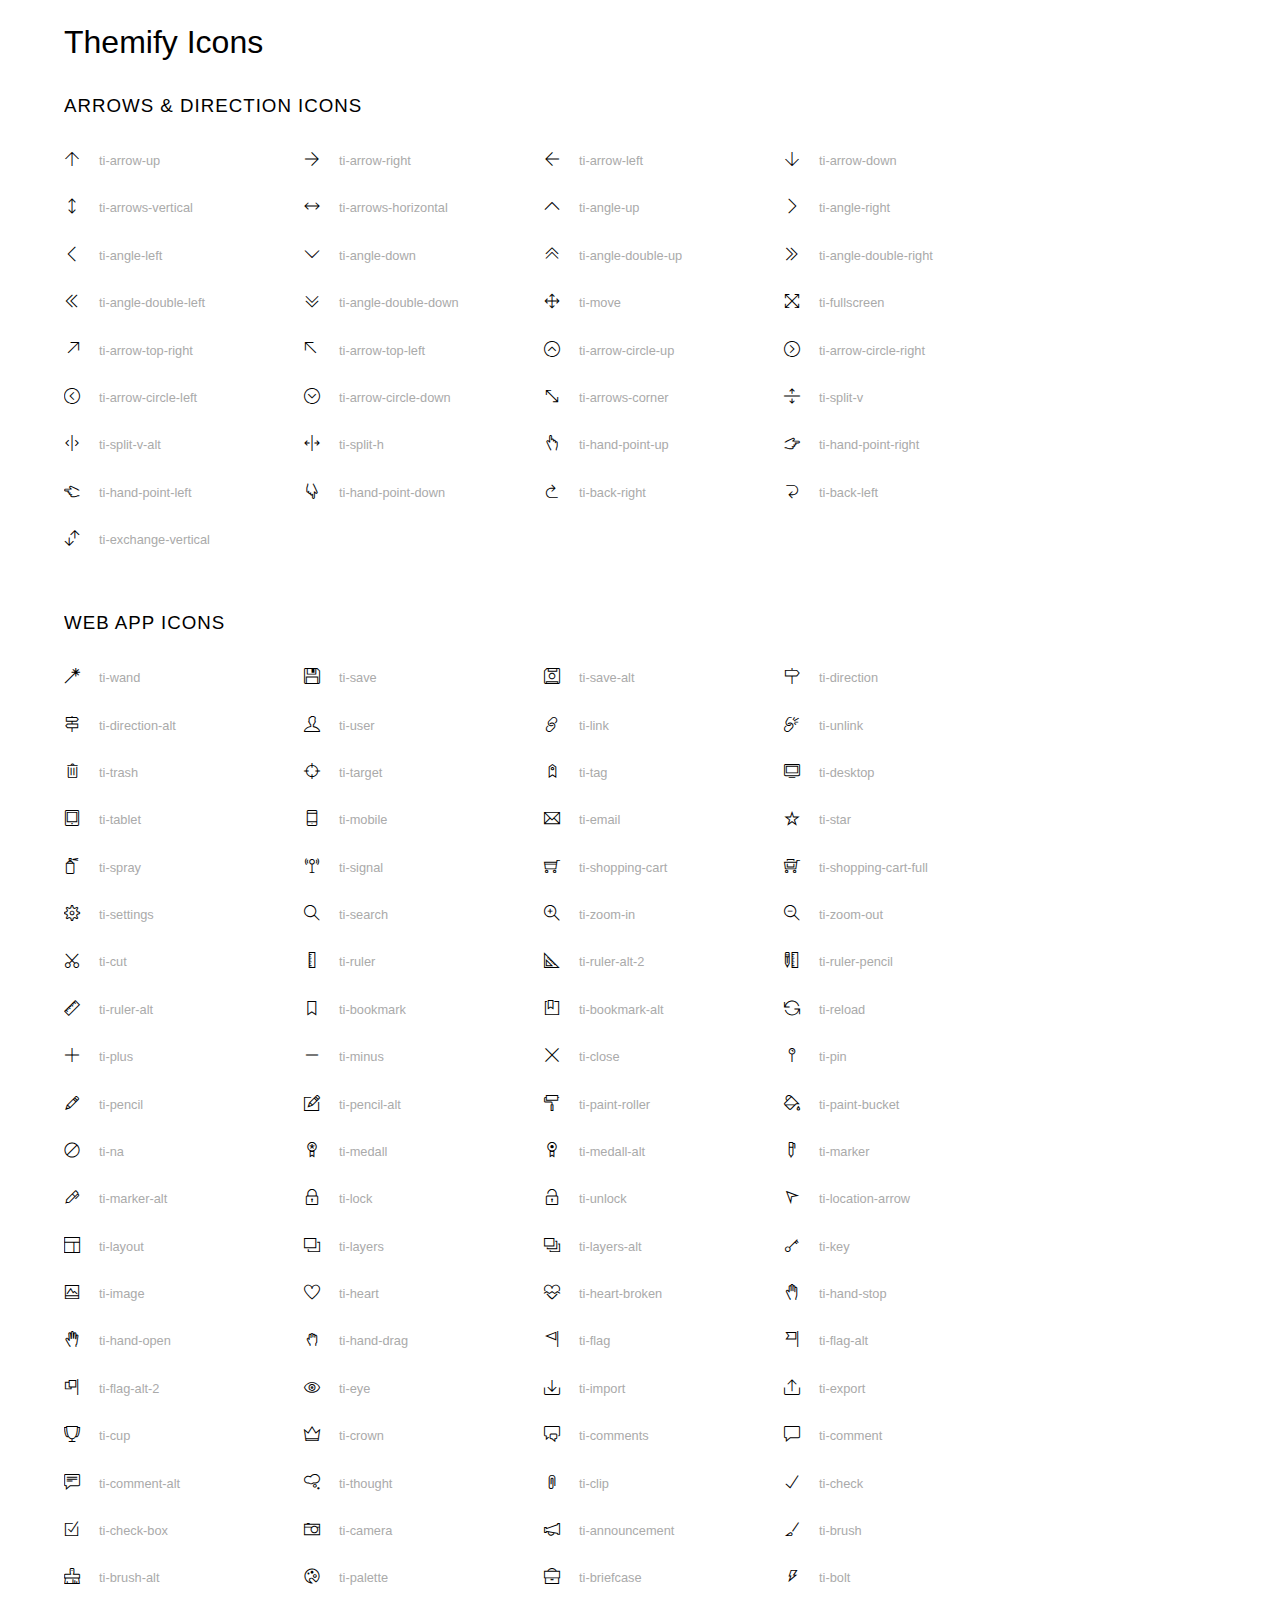
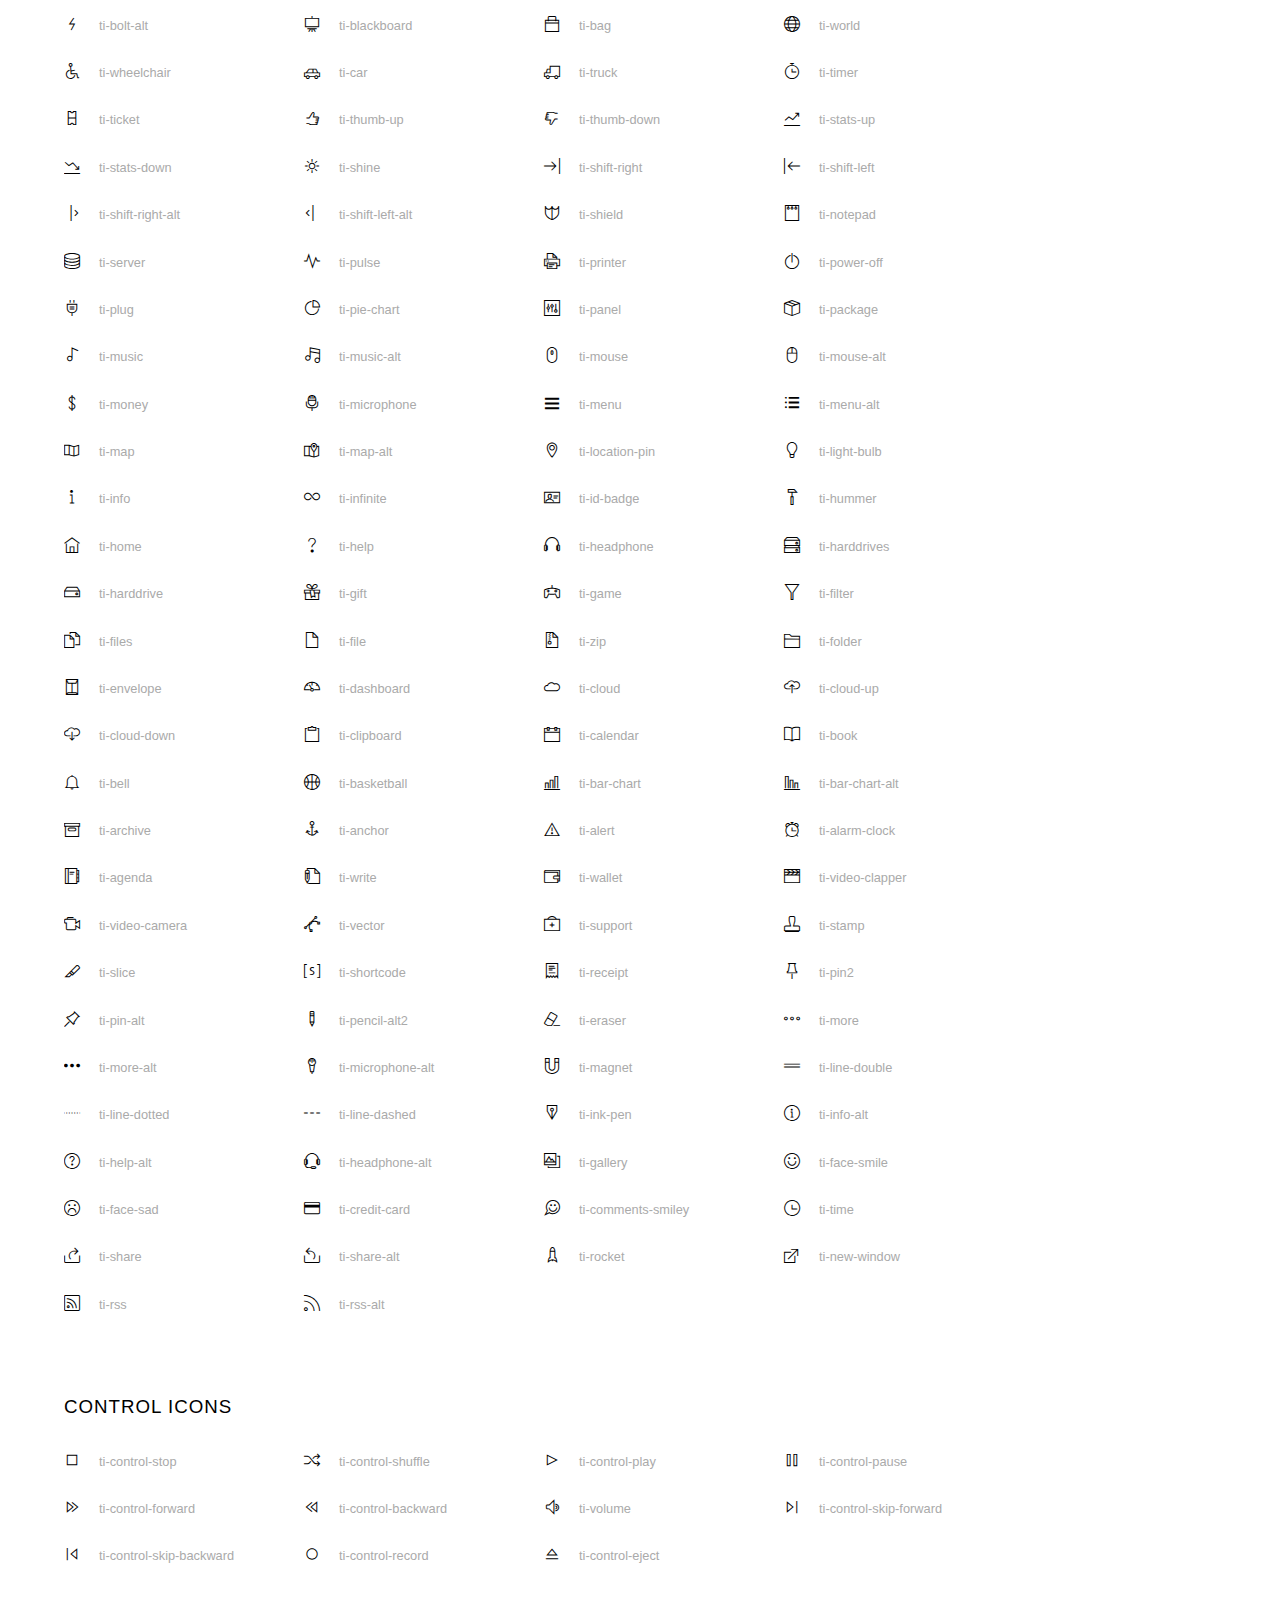
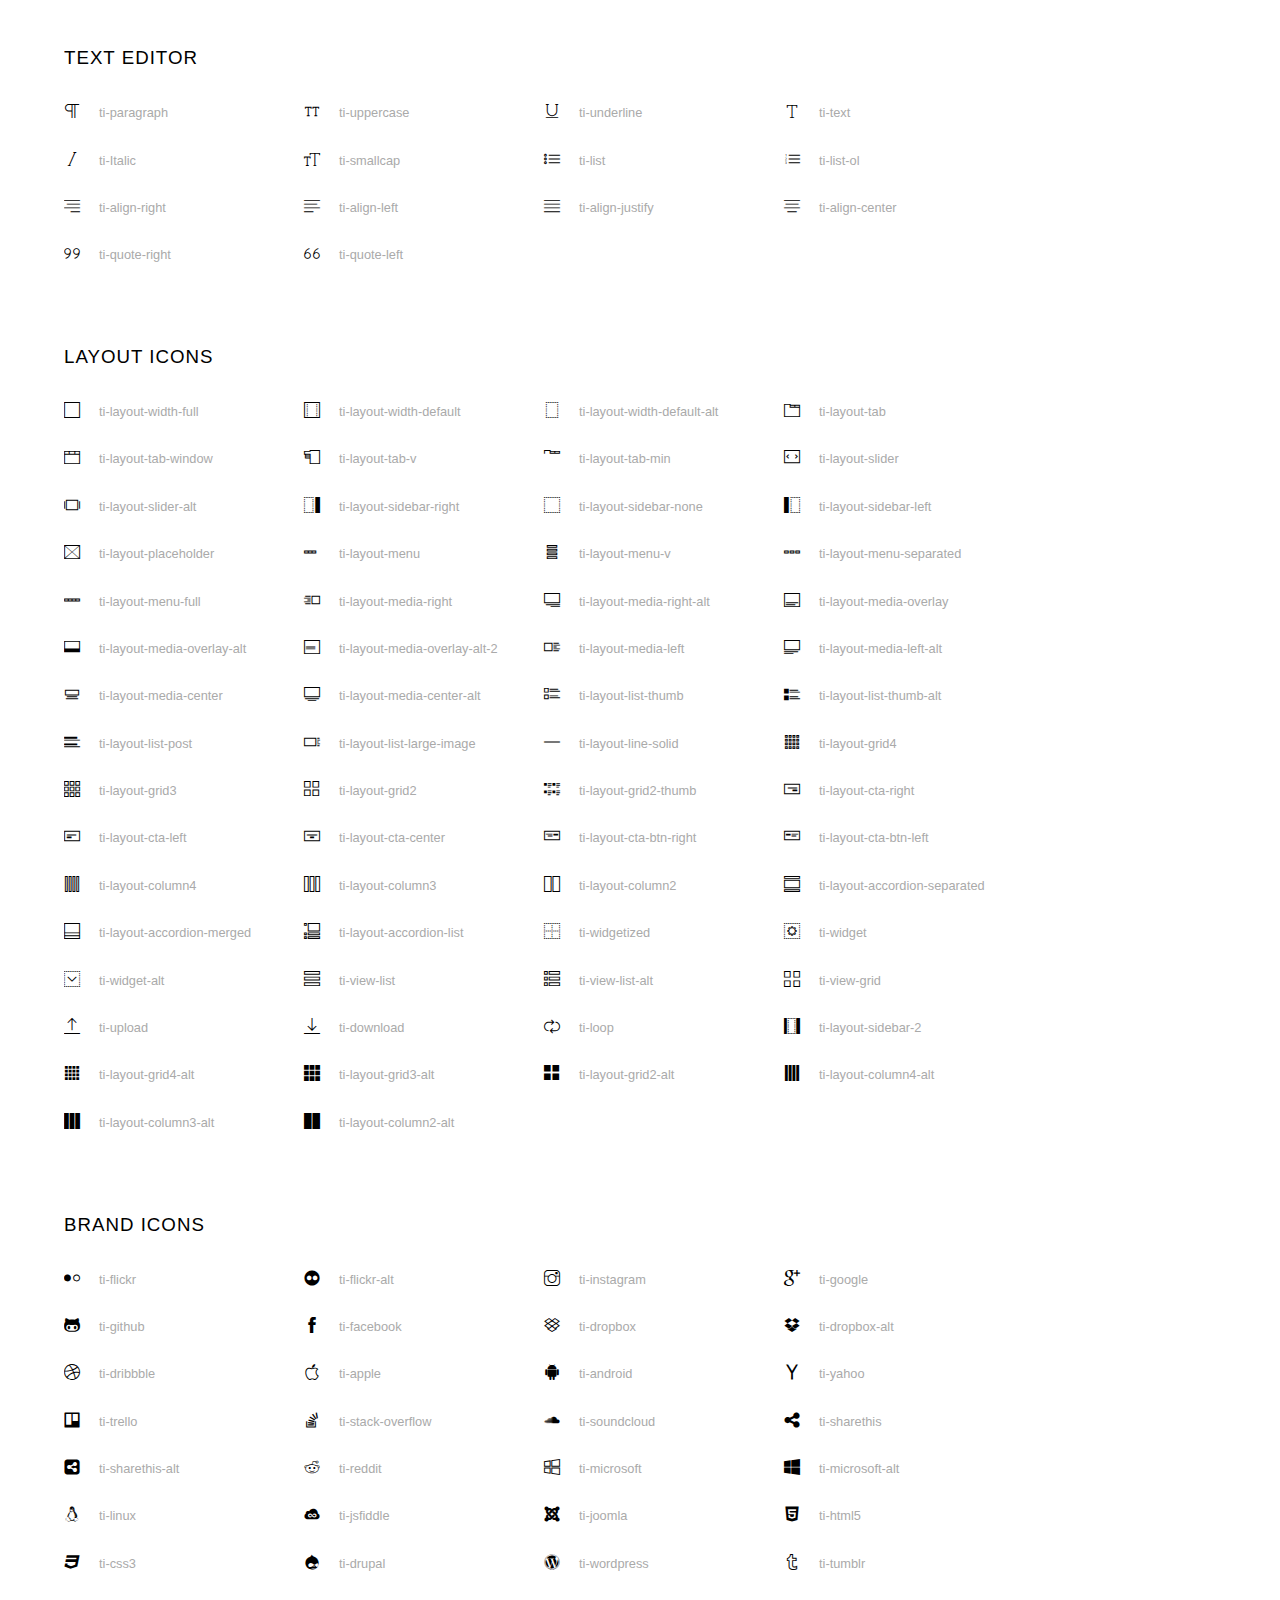
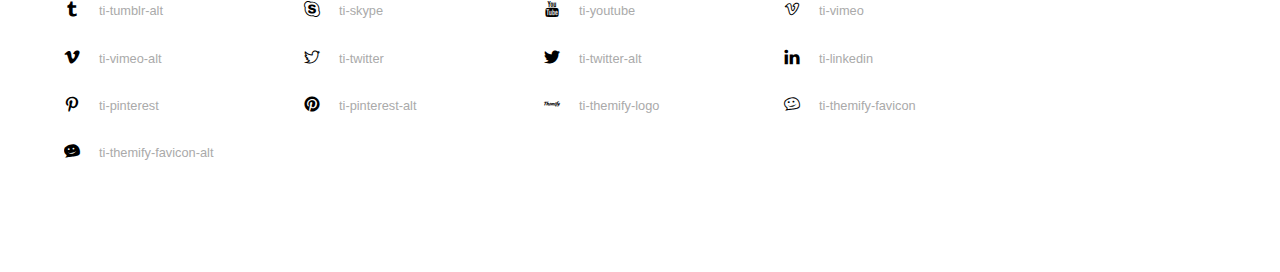
<file: vendors/themify-icons/index.html>
<!doctype html>
<html>
<head>
	<meta charset="utf-8">
	<title>Themify Icon Font</title>
	<meta name="viewport" content="width=device-width">
	<link rel="stylesheet" href="demo-files/demo.css">
	<link rel="stylesheet" href="themify-icons.css">
	<!--[if lt IE 8]><!-->
	<link rel="stylesheet" href="ie7/ie7.css">
	<!--<![endif]-->
</head>
<body>
	<h1>Themify Icons</h1>

	<div class="icon-section">

		<div class="icon-section">
			<h3>Arrows &amp; Direction Icons </h3>

			<div class="icon-container">
				<span class="ti-arrow-up"></span><span class="icon-name"> ti-arrow-up</span>
			</div>
			<div class="icon-container">
				<span class="ti-arrow-right"></span><span class="icon-name"> ti-arrow-right</span>
			</div>
			<div class="icon-container">
				<span class="ti-arrow-left"></span><span class="icon-name"> ti-arrow-left</span>
			</div>
			<div class="icon-container">
				<span class="ti-arrow-down"></span><span class="icon-name"> ti-arrow-down</span>
			</div>
			<div class="icon-container">
				<span class="ti-arrows-vertical"></span><span class="icon-name"> ti-arrows-vertical</span>
			</div>
			<div class="icon-container">
				<span class="ti-arrows-horizontal"></span><span class="icon-name"> ti-arrows-horizontal</span>
			</div>
			<div class="icon-container">
				<span class="ti-angle-up"></span><span class="icon-name"> ti-angle-up</span>
			</div>
			<div class="icon-container">
				<span class="ti-angle-right"></span><span class="icon-name"> ti-angle-right</span>
			</div>
			<div class="icon-container">
				<span class="ti-angle-left"></span><span class="icon-name"> ti-angle-left</span>
			</div>
			<div class="icon-container">
				<span class="ti-angle-down"></span><span class="icon-name"> ti-angle-down</span>
			</div>	
			<div class="icon-container">
				<span class="ti-angle-double-up"></span><span class="icon-name"> ti-angle-double-up</span>
			</div>
			<div class="icon-container">
				<span class="ti-angle-double-right"></span><span class="icon-name"> ti-angle-double-right</span>
			</div>
			<div class="icon-container">
				<span class="ti-angle-double-left"></span><span class="icon-name"> ti-angle-double-left</span>
			</div>
			<div class="icon-container">
				<span class="ti-angle-double-down"></span><span class="icon-name"> ti-angle-double-down</span>
			</div>					
			<div class="icon-container">
				<span class="ti-move"></span><span class="icon-name"> ti-move</span>
			</div>
			<div class="icon-container">
				<span class="ti-fullscreen"></span><span class="icon-name"> ti-fullscreen</span>
			</div>
			<div class="icon-container">
				<span class="ti-arrow-top-right"></span><span class="icon-name"> ti-arrow-top-right</span>
			</div>
			<div class="icon-container">
				<span class="ti-arrow-top-left"></span><span class="icon-name"> ti-arrow-top-left</span>
			</div>
			<div class="icon-container">
				<span class="ti-arrow-circle-up"></span><span class="icon-name"> ti-arrow-circle-up</span>
			</div>
			<div class="icon-container">
				<span class="ti-arrow-circle-right"></span><span class="icon-name"> ti-arrow-circle-right</span>
			</div>
			<div class="icon-container">
				<span class="ti-arrow-circle-left"></span><span class="icon-name"> ti-arrow-circle-left</span>
			</div>
			<div class="icon-container">
				<span class="ti-arrow-circle-down"></span><span class="icon-name"> ti-arrow-circle-down</span>
			</div>
			<div class="icon-container">
				<span class="ti-arrows-corner"></span><span class="icon-name"> ti-arrows-corner</span>
			</div>
			<div class="icon-container">
				<span class="ti-split-v"></span><span class="icon-name"> ti-split-v</span>
			</div>

			<div class="icon-container">
				<span class="ti-split-v-alt"></span><span class="icon-name"> ti-split-v-alt</span>
			</div>
			<div class="icon-container">
				<span class="ti-split-h"></span><span class="icon-name"> ti-split-h</span>
			</div>
			<div class="icon-container">
				<span class="ti-hand-point-up"></span><span class="icon-name"> ti-hand-point-up</span>
			</div>
			<div class="icon-container">
				<span class="ti-hand-point-right"></span><span class="icon-name"> ti-hand-point-right</span>
			</div>
			<div class="icon-container">
				<span class="ti-hand-point-left"></span><span class="icon-name"> ti-hand-point-left</span>
			</div>
			<div class="icon-container">
				<span class="ti-hand-point-down"></span><span class="icon-name"> ti-hand-point-down</span>
			</div>
			<div class="icon-container">
				<span class="ti-back-right"></span><span class="icon-name"> ti-back-right</span>
			</div>
			<div class="icon-container">
				<span class="ti-back-left"></span><span class="icon-name"> ti-back-left</span>
			</div>
			<div class="icon-container">
				<span class="ti-exchange-vertical"></span><span class="icon-name"> ti-exchange-vertical</span>
			</div>

		</div> <!-- Arrows Icons -->



		<h3>Web App Icons</h3>
		
		<div class="icon-section">

			<div class="icon-container">
				<span class="ti-wand"></span><span class="icon-name"> ti-wand</span>
			</div>
			<div class="icon-container">
				<span class="ti-save"></span><span class="icon-name"> ti-save</span>
			</div>
			<div class="icon-container">
				<span class="ti-save-alt"></span><span class="icon-name"> ti-save-alt</span>
			</div>

			<div class="icon-container">
				<span class="ti-direction"></span><span class="icon-name"> ti-direction</span>
			</div>
			<div class="icon-container">
				<span class="ti-direction-alt"></span><span class="icon-name"> ti-direction-alt</span>
			</div>
			<div class="icon-container">
				<span class="ti-user"></span><span class="icon-name"> ti-user</span>
			</div>
			<div class="icon-container">
				<span class="ti-link"></span><span class="icon-name"> ti-link</span>
			</div>
			<div class="icon-container">
				<span class="ti-unlink"></span><span class="icon-name"> ti-unlink</span>
			</div>
			<div class="icon-container">
				<span class="ti-trash"></span><span class="icon-name"> ti-trash</span>
			</div>
			<div class="icon-container">
				<span class="ti-target"></span><span class="icon-name"> ti-target</span>
			</div>
			<div class="icon-container">
				<span class="ti-tag"></span><span class="icon-name"> ti-tag</span>
			</div>
			<div class="icon-container">
				<span class="ti-desktop"></span><span class="icon-name"> ti-desktop</span>
			</div>
			<div class="icon-container">
				<span class="ti-tablet"></span><span class="icon-name"> ti-tablet</span>
			</div>
			<div class="icon-container">
				<span class="ti-mobile"></span><span class="icon-name"> ti-mobile</span>
			</div>
			<div class="icon-container">
				<span class="ti-email"></span><span class="icon-name"> ti-email</span>
			</div>	
			<div class="icon-container">
				<span class="ti-star"></span><span class="icon-name"> ti-star</span>
			</div>
			<div class="icon-container">
				<span class="ti-spray"></span><span class="icon-name"> ti-spray</span>
			</div>
			<div class="icon-container">
				<span class="ti-signal"></span><span class="icon-name"> ti-signal</span>
			</div>
			<div class="icon-container">
				<span class="ti-shopping-cart"></span><span class="icon-name"> ti-shopping-cart</span>
			</div>
			<div class="icon-container">
				<span class="ti-shopping-cart-full"></span><span class="icon-name"> ti-shopping-cart-full</span>
			</div>
			<div class="icon-container">
				<span class="ti-settings"></span><span class="icon-name"> ti-settings</span>
			</div>
			<div class="icon-container">
				<span class="ti-search"></span><span class="icon-name"> ti-search</span>
			</div>
			<div class="icon-container">
				<span class="ti-zoom-in"></span><span class="icon-name"> ti-zoom-in</span>
			</div>
			<div class="icon-container">
				<span class="ti-zoom-out"></span><span class="icon-name"> ti-zoom-out</span>
			</div>
			<div class="icon-container">
				<span class="ti-cut"></span><span class="icon-name"> ti-cut</span>
			</div>
			<div class="icon-container">
				<span class="ti-ruler"></span><span class="icon-name"> ti-ruler</span>
			</div>
			<div class="icon-container">
				<span class="ti-ruler-alt-2"></span><span class="icon-name"> ti-ruler-alt-2</span>
			</div>			
			<div class="icon-container">
				<span class="ti-ruler-pencil"></span><span class="icon-name"> ti-ruler-pencil</span>
			</div>
			<div class="icon-container">
				<span class="ti-ruler-alt"></span><span class="icon-name"> ti-ruler-alt</span>
			</div>
			<div class="icon-container">
				<span class="ti-bookmark"></span><span class="icon-name"> ti-bookmark</span>
			</div>
			<div class="icon-container">
				<span class="ti-bookmark-alt"></span><span class="icon-name"> ti-bookmark-alt</span>
			</div>
			<div class="icon-container">
				<span class="ti-reload"></span><span class="icon-name"> ti-reload</span>
			</div>
			<div class="icon-container">
				<span class="ti-plus"></span><span class="icon-name"> ti-plus</span>
			</div>
			<div class="icon-container">
				<span class="ti-minus"></span><span class="icon-name"> ti-minus</span>
			</div>
			<div class="icon-container">
				<span class="ti-close"></span><span class="icon-name"> ti-close</span>
			</div>			
			<div class="icon-container">
				<span class="ti-pin"></span><span class="icon-name"> ti-pin</span>
			</div>
			<div class="icon-container">
				<span class="ti-pencil"></span><span class="icon-name"> ti-pencil</span>
			</div>
					
		  	<div class="icon-container">
				<span class="ti-pencil-alt"></span><span class="icon-name"> ti-pencil-alt</span>
			</div>
			<div class="icon-container">
				<span class="ti-paint-roller"></span><span class="icon-name"> ti-paint-roller</span>
			</div>
			<div class="icon-container">
				<span class="ti-paint-bucket"></span><span class="icon-name"> ti-paint-bucket</span>
			</div>
			<div class="icon-container">
				<span class="ti-na"></span><span class="icon-name"> ti-na</span>
			</div>
			<div class="icon-container">
				<span class="ti-medall"></span><span class="icon-name"> ti-medall</span>
			</div>
			<div class="icon-container">
				<span class="ti-medall-alt"></span><span class="icon-name"> ti-medall-alt</span>
			</div>
			<div class="icon-container">
				<span class="ti-marker"></span><span class="icon-name"> ti-marker</span>
			</div>
			<div class="icon-container">
				<span class="ti-marker-alt"></span><span class="icon-name"> ti-marker-alt</span>
			</div>

			<div class="icon-container">
				<span class="ti-lock"></span><span class="icon-name"> ti-lock</span>
			</div>
			<div class="icon-container">
				<span class="ti-unlock"></span><span class="icon-name"> ti-unlock</span>
			</div>
			<div class="icon-container">
				<span class="ti-location-arrow"></span><span class="icon-name"> ti-location-arrow</span>
			</div>
			<div class="icon-container">
				<span class="ti-layout"></span><span class="icon-name"> ti-layout</span>
			</div>
			<div class="icon-container">
				<span class="ti-layers"></span><span class="icon-name"> ti-layers</span>
			</div>
			<div class="icon-container">
				<span class="ti-layers-alt"></span><span class="icon-name"> ti-layers-alt</span>
			</div>
			<div class="icon-container">
				<span class="ti-key"></span><span class="icon-name"> ti-key</span>
			</div>
			<div class="icon-container">
				<span class="ti-image"></span><span class="icon-name"> ti-image</span>
			</div>
			<div class="icon-container">
				<span class="ti-heart"></span><span class="icon-name"> ti-heart</span>
			</div>
			<div class="icon-container">
				<span class="ti-heart-broken"></span><span class="icon-name"> ti-heart-broken</span>
			</div>
			<div class="icon-container">
				<span class="ti-hand-stop"></span><span class="icon-name"> ti-hand-stop</span>
			</div>
			<div class="icon-container">
				<span class="ti-hand-open"></span><span class="icon-name"> ti-hand-open</span>
			</div>
			<div class="icon-container">
				<span class="ti-hand-drag"></span><span class="icon-name"> ti-hand-drag</span>
			</div>
			<div class="icon-container">
				<span class="ti-flag"></span><span class="icon-name"> ti-flag</span>
			</div>
			<div class="icon-container">
				<span class="ti-flag-alt"></span><span class="icon-name"> ti-flag-alt</span>
			</div>
			<div class="icon-container">
				<span class="ti-flag-alt-2"></span><span class="icon-name"> ti-flag-alt-2</span>
			</div>
			<div class="icon-container">
				<span class="ti-eye"></span><span class="icon-name"> ti-eye</span>
			</div>
			<div class="icon-container">
				<span class="ti-import"></span><span class="icon-name"> ti-import</span>
			</div>			
			<div class="icon-container">
				<span class="ti-export"></span><span class="icon-name"> ti-export</span>
			</div>
			<div class="icon-container">
				<span class="ti-cup"></span><span class="icon-name"> ti-cup</span>
			</div>
			<div class="icon-container">
				<span class="ti-crown"></span><span class="icon-name"> ti-crown</span>
			</div>
			<div class="icon-container">
				<span class="ti-comments"></span><span class="icon-name"> ti-comments</span>
			</div>
			<div class="icon-container">
				<span class="ti-comment"></span><span class="icon-name"> ti-comment</span>
			</div>
			<div class="icon-container">
				<span class="ti-comment-alt"></span><span class="icon-name"> ti-comment-alt</span>
			</div>
			<div class="icon-container">
				<span class="ti-thought"></span><span class="icon-name"> ti-thought</span>
			</div>			
			<div class="icon-container">
				<span class="ti-clip"></span><span class="icon-name"> ti-clip</span>
			</div>

			<div class="icon-container">
				<span class="ti-check"></span><span class="icon-name"> ti-check</span>
			</div>
			<div class="icon-container">
				<span class="ti-check-box"></span><span class="icon-name"> ti-check-box</span>
			</div>
			<div class="icon-container">
				<span class="ti-camera"></span><span class="icon-name"> ti-camera</span>
			</div>
			<div class="icon-container">
				<span class="ti-announcement"></span><span class="icon-name"> ti-announcement</span>
			</div>
			<div class="icon-container">
				<span class="ti-brush"></span><span class="icon-name"> ti-brush</span>
			</div>
			<div class="icon-container">
				<span class="ti-brush-alt"></span><span class="icon-name"> ti-brush-alt</span>
			</div>
			<div class="icon-container">
				<span class="ti-palette"></span><span class="icon-name"> ti-palette</span>
			</div>			
			<div class="icon-container">
				<span class="ti-briefcase"></span><span class="icon-name"> ti-briefcase</span>
			</div>
			<div class="icon-container">
				<span class="ti-bolt"></span><span class="icon-name"> ti-bolt</span>
			</div>
			<div class="icon-container">
				<span class="ti-bolt-alt"></span><span class="icon-name"> ti-bolt-alt</span>
			</div>
			<div class="icon-container">
				<span class="ti-blackboard"></span><span class="icon-name"> ti-blackboard</span>
			</div>
			<div class="icon-container">
				<span class="ti-bag"></span><span class="icon-name"> ti-bag</span>
			</div>
			<div class="icon-container">
				<span class="ti-world"></span><span class="icon-name"> ti-world</span>
			</div>
			<div class="icon-container">
				<span class="ti-wheelchair"></span><span class="icon-name"> ti-wheelchair</span>
			</div>
			<div class="icon-container">
				<span class="ti-car"></span><span class="icon-name"> ti-car</span>
			</div>
			<div class="icon-container">
				<span class="ti-truck"></span><span class="icon-name"> ti-truck</span>
			</div>
			<div class="icon-container">
				<span class="ti-timer"></span><span class="icon-name"> ti-timer</span>
			</div>
			<div class="icon-container">
				<span class="ti-ticket"></span><span class="icon-name"> ti-ticket</span>
			</div>
			<div class="icon-container">
				<span class="ti-thumb-up"></span><span class="icon-name"> ti-thumb-up</span>
			</div>
			<div class="icon-container">
				<span class="ti-thumb-down"></span><span class="icon-name"> ti-thumb-down</span>
			</div>

			<div class="icon-container">
				<span class="ti-stats-up"></span><span class="icon-name"> ti-stats-up</span>
			</div>
			<div class="icon-container">
				<span class="ti-stats-down"></span><span class="icon-name"> ti-stats-down</span>
			</div>
			<div class="icon-container">
				<span class="ti-shine"></span><span class="icon-name"> ti-shine</span>
			</div>
			<div class="icon-container">
				<span class="ti-shift-right"></span><span class="icon-name"> ti-shift-right</span>
			</div>
			<div class="icon-container">
				<span class="ti-shift-left"></span><span class="icon-name"> ti-shift-left</span>
			</div>

			<div class="icon-container">
				<span class="ti-shift-right-alt"></span><span class="icon-name"> ti-shift-right-alt</span>
			</div>
			<div class="icon-container">
				<span class="ti-shift-left-alt"></span><span class="icon-name"> ti-shift-left-alt</span>
			</div>
			<div class="icon-container">
				<span class="ti-shield"></span><span class="icon-name"> ti-shield</span>
			</div>
			<div class="icon-container">
				<span class="ti-notepad"></span><span class="icon-name"> ti-notepad</span>
			</div>
			<div class="icon-container">
				<span class="ti-server"></span><span class="icon-name"> ti-server</span>
			</div>

			<div class="icon-container">
				<span class="ti-pulse"></span><span class="icon-name"> ti-pulse</span>
			</div>
			<div class="icon-container">
				<span class="ti-printer"></span><span class="icon-name"> ti-printer</span>
			</div>
			<div class="icon-container">
				<span class="ti-power-off"></span><span class="icon-name"> ti-power-off</span>
			</div>
			<div class="icon-container">
				<span class="ti-plug"></span><span class="icon-name"> ti-plug</span>
			</div>
			<div class="icon-container">
				<span class="ti-pie-chart"></span><span class="icon-name"> ti-pie-chart</span>
			</div>

			<div class="icon-container">
				<span class="ti-panel"></span><span class="icon-name"> ti-panel</span>
			</div>
			<div class="icon-container">
				<span class="ti-package"></span><span class="icon-name"> ti-package</span>
			</div>
			<div class="icon-container">
				<span class="ti-music"></span><span class="icon-name"> ti-music</span>
			</div>
			<div class="icon-container">
				<span class="ti-music-alt"></span><span class="icon-name"> ti-music-alt</span>
			</div>
			<div class="icon-container">
				<span class="ti-mouse"></span><span class="icon-name"> ti-mouse</span>
			</div>
			<div class="icon-container">
				<span class="ti-mouse-alt"></span><span class="icon-name"> ti-mouse-alt</span>
			</div>
			<div class="icon-container">
				<span class="ti-money"></span><span class="icon-name"> ti-money</span>
			</div>
			<div class="icon-container">
				<span class="ti-microphone"></span><span class="icon-name"> ti-microphone</span>
			</div>
			<div class="icon-container">
				<span class="ti-menu"></span><span class="icon-name"> ti-menu</span>
			</div>
			<div class="icon-container">
				<span class="ti-menu-alt"></span><span class="icon-name"> ti-menu-alt</span>
			</div>
			<div class="icon-container">
				<span class="ti-map"></span><span class="icon-name"> ti-map</span>
			</div>
			<div class="icon-container">
				<span class="ti-map-alt"></span><span class="icon-name"> ti-map-alt</span>
			</div>

			<div class="icon-container">
				<span class="ti-location-pin"></span><span class="icon-name"> ti-location-pin</span>
			</div>

			<div class="icon-container">
				<span class="ti-light-bulb"></span><span class="icon-name"> ti-light-bulb</span>
			</div>
			<div class="icon-container">
				<span class="ti-info"></span><span class="icon-name"> ti-info</span>
			</div>
			<div class="icon-container">
				<span class="ti-infinite"></span><span class="icon-name"> ti-infinite</span>
			</div>
			<div class="icon-container">
				<span class="ti-id-badge"></span><span class="icon-name"> ti-id-badge</span>
			</div>
			<div class="icon-container">
				<span class="ti-hummer"></span><span class="icon-name"> ti-hummer</span>
			</div>
			<div class="icon-container">
				<span class="ti-home"></span><span class="icon-name"> ti-home</span>
			</div>
			<div class="icon-container">
				<span class="ti-help"></span><span class="icon-name"> ti-help</span>
			</div>
			<div class="icon-container">
				<span class="ti-headphone"></span><span class="icon-name"> ti-headphone</span>
			</div>
			<div class="icon-container">
				<span class="ti-harddrives"></span><span class="icon-name"> ti-harddrives</span>
			</div>
			<div class="icon-container">
				<span class="ti-harddrive"></span><span class="icon-name"> ti-harddrive</span>
			</div>
			<div class="icon-container">
				<span class="ti-gift"></span><span class="icon-name"> ti-gift</span>
			</div>
			<div class="icon-container">
				<span class="ti-game"></span><span class="icon-name"> ti-game</span>
			</div>
			<div class="icon-container">
				<span class="ti-filter"></span><span class="icon-name"> ti-filter</span>
			</div>
			<div class="icon-container">
				<span class="ti-files"></span><span class="icon-name"> ti-files</span>
			</div>
			<div class="icon-container">
				<span class="ti-file"></span><span class="icon-name"> ti-file</span>
			</div>
			<div class="icon-container">
				<span class="ti-zip"></span><span class="icon-name"> ti-zip</span>
			</div>
			<div class="icon-container">
				<span class="ti-folder"></span><span class="icon-name"> ti-folder</span>
			</div>			
			<div class="icon-container">
				<span class="ti-envelope"></span><span class="icon-name"> ti-envelope</span>
			</div>


			<div class="icon-container">
				<span class="ti-dashboard"></span><span class="icon-name"> ti-dashboard</span>
			</div>
			<div class="icon-container">
				<span class="ti-cloud"></span><span class="icon-name"> ti-cloud</span>
			</div>
			<div class="icon-container">
				<span class="ti-cloud-up"></span><span class="icon-name"> ti-cloud-up</span>
			</div>
			<div class="icon-container">
				<span class="ti-cloud-down"></span><span class="icon-name"> ti-cloud-down</span>
			</div>
			<div class="icon-container">
				<span class="ti-clipboard"></span><span class="icon-name"> ti-clipboard</span>
			</div>
			<div class="icon-container">
				<span class="ti-calendar"></span><span class="icon-name"> ti-calendar</span>
			</div>
			<div class="icon-container">
				<span class="ti-book"></span><span class="icon-name"> ti-book</span>
			</div>
			<div class="icon-container">
				<span class="ti-bell"></span><span class="icon-name"> ti-bell</span>
			</div>
			<div class="icon-container">
				<span class="ti-basketball"></span><span class="icon-name"> ti-basketball</span>
			</div>
			<div class="icon-container">
				<span class="ti-bar-chart"></span><span class="icon-name"> ti-bar-chart</span>
			</div>
			<div class="icon-container">
				<span class="ti-bar-chart-alt"></span><span class="icon-name"> ti-bar-chart-alt</span>
			</div>


			<div class="icon-container">
				<span class="ti-archive"></span><span class="icon-name"> ti-archive</span>
			</div>
			<div class="icon-container">
				<span class="ti-anchor"></span><span class="icon-name"> ti-anchor</span>
			</div>

			<div class="icon-container">
				<span class="ti-alert"></span><span class="icon-name"> ti-alert</span>
			</div>
			<div class="icon-container">
				<span class="ti-alarm-clock"></span><span class="icon-name"> ti-alarm-clock</span>
			</div>
			<div class="icon-container">
				<span class="ti-agenda"></span><span class="icon-name"> ti-agenda</span>
			</div>
			<div class="icon-container">
				<span class="ti-write"></span><span class="icon-name"> ti-write</span>
			</div>

			<div class="icon-container">
				<span class="ti-wallet"></span><span class="icon-name"> ti-wallet</span>
			</div>
			<div class="icon-container">
				<span class="ti-video-clapper"></span><span class="icon-name"> ti-video-clapper</span>
			</div>
			<div class="icon-container">
				<span class="ti-video-camera"></span><span class="icon-name"> ti-video-camera</span>
			</div>
			<div class="icon-container">
				<span class="ti-vector"></span><span class="icon-name"> ti-vector</span>
			</div>

			<div class="icon-container">
				<span class="ti-support"></span><span class="icon-name"> ti-support</span>
			</div>
			<div class="icon-container">
				<span class="ti-stamp"></span><span class="icon-name"> ti-stamp</span>
			</div>
			<div class="icon-container">
				<span class="ti-slice"></span><span class="icon-name"> ti-slice</span>
			</div>
			<div class="icon-container">
				<span class="ti-shortcode"></span><span class="icon-name"> ti-shortcode</span>
			</div>
			<div class="icon-container">
				<span class="ti-receipt"></span><span class="icon-name"> ti-receipt</span>
			</div>
			<div class="icon-container">
				<span class="ti-pin2"></span><span class="icon-name"> ti-pin2</span>
			</div>
			<div class="icon-container">
				<span class="ti-pin-alt"></span><span class="icon-name"> ti-pin-alt</span>
			</div>
			<div class="icon-container">
				<span class="ti-pencil-alt2"></span><span class="icon-name"> ti-pencil-alt2</span>
			</div>
			<div class="icon-container">
				<span class="ti-eraser"></span><span class="icon-name"> ti-eraser</span>
			</div>			
			<div class="icon-container">
				<span class="ti-more"></span><span class="icon-name"> ti-more</span>
			</div>
			<div class="icon-container">
				<span class="ti-more-alt"></span><span class="icon-name"> ti-more-alt</span>
			</div>
			<div class="icon-container">
				<span class="ti-microphone-alt"></span><span class="icon-name"> ti-microphone-alt</span>
			</div>
			<div class="icon-container">
				<span class="ti-magnet"></span><span class="icon-name"> ti-magnet</span>
			</div>
			<div class="icon-container">
				<span class="ti-line-double"></span><span class="icon-name"> ti-line-double</span>
			</div>
			<div class="icon-container">
				<span class="ti-line-dotted"></span><span class="icon-name"> ti-line-dotted</span>
			</div>
			<div class="icon-container">
				<span class="ti-line-dashed"></span><span class="icon-name"> ti-line-dashed</span>
			</div>

			<div class="icon-container">
				<span class="ti-ink-pen"></span><span class="icon-name"> ti-ink-pen</span>
			</div>
			<div class="icon-container">
				<span class="ti-info-alt"></span><span class="icon-name"> ti-info-alt</span>
			</div>
			<div class="icon-container">
				<span class="ti-help-alt"></span><span class="icon-name"> ti-help-alt</span>
			</div>
			<div class="icon-container">
				<span class="ti-headphone-alt"></span><span class="icon-name"> ti-headphone-alt</span>
			</div>

			<div class="icon-container">
				<span class="ti-gallery"></span><span class="icon-name"> ti-gallery</span>
			</div>
			<div class="icon-container">
				<span class="ti-face-smile"></span><span class="icon-name"> ti-face-smile</span>
			</div>
			<div class="icon-container">
				<span class="ti-face-sad"></span><span class="icon-name"> ti-face-sad</span>
			</div>
			<div class="icon-container">
				<span class="ti-credit-card"></span><span class="icon-name"> ti-credit-card</span>
			</div>
			<div class="icon-container">
				<span class="ti-comments-smiley"></span><span class="icon-name"> ti-comments-smiley</span>
			</div>
			<div class="icon-container">
				<span class="ti-time"></span><span class="icon-name"> ti-time</span>
			</div>
			<div class="icon-container">
				<span class="ti-share"></span><span class="icon-name"> ti-share</span>
			</div>
			<div class="icon-container">
				<span class="ti-share-alt"></span><span class="icon-name"> ti-share-alt</span>
			</div>
			<div class="icon-container">
				<span class="ti-rocket"></span><span class="icon-name"> ti-rocket</span>
			</div>

			<div class="icon-container">
				<span class="ti-new-window"></span><span class="icon-name"> ti-new-window</span>
			</div>

			<div class="icon-container">
				<span class="ti-rss"></span><span class="icon-name"> ti-rss</span>
			</div>

			<div class="icon-container">
				<span class="ti-rss-alt"></span><span class="icon-name"> ti-rss-alt</span>
			</div>
			
		</div><!-- Web App Icons -->


		<div class="icon-section">
			<h3>Control Icons</h3>
			<div class="icon-container">
				<span class="ti-control-stop"></span><span class="icon-name"> ti-control-stop</span>
			</div>
			<div class="icon-container">
				<span class="ti-control-shuffle"></span><span class="icon-name"> ti-control-shuffle</span>
			</div>
			<div class="icon-container">
				<span class="ti-control-play"></span><span class="icon-name"> ti-control-play</span>
			</div>
			<div class="icon-container">
				<span class="ti-control-pause"></span><span class="icon-name"> ti-control-pause</span>
			</div>
			<div class="icon-container">
				<span class="ti-control-forward"></span><span class="icon-name"> ti-control-forward</span>
			</div>
			<div class="icon-container">
				<span class="ti-control-backward"></span><span class="icon-name"> ti-control-backward</span>
			</div>	
			<div class="icon-container">
				<span class="ti-volume"></span><span class="icon-name"> ti-volume</span>
			</div>
			<div class="icon-container">
				<span class="ti-control-skip-forward"></span><span class="icon-name"> ti-control-skip-forward</span>
			</div>
			<div class="icon-container">
				<span class="ti-control-skip-backward"></span><span class="icon-name"> ti-control-skip-backward</span>
			</div>
			<div class="icon-container">
				<span class="ti-control-record"></span><span class="icon-name"> ti-control-record</span>
			</div>
			<div class="icon-container">
				<span class="ti-control-eject"></span><span class="icon-name"> ti-control-eject</span>
			</div>			
		</div> <!-- Control Icons -->


		<div class="icon-section">
			<h3>Text Editor</h3>

			<div class="icon-container">
				<span class="ti-paragraph"></span><span class="icon-name"> ti-paragraph</span>
			</div>
			<div class="icon-container">
				<span class="ti-uppercase"></span><span class="icon-name"> ti-uppercase</span>
			</div>

			<div class="icon-container">
				<span class="ti-underline"></span><span class="icon-name"> ti-underline</span>
			</div>
			<div class="icon-container">
				<span class="ti-text"></span><span class="icon-name"> ti-text</span>
			</div>
			<div class="icon-container">
				<span class="ti-Italic"></span><span class="icon-name"> ti-Italic</span>
			</div>
			<div class="icon-container">
				<span class="ti-smallcap"></span><span class="icon-name"> ti-smallcap</span>
			</div>
			<div class="icon-container">
				<span class="ti-list"></span><span class="icon-name"> ti-list</span>
			</div>
			<div class="icon-container">
				<span class="ti-list-ol"></span><span class="icon-name"> ti-list-ol</span>
			</div>
			<div class="icon-container">
				<span class="ti-align-right"></span><span class="icon-name"> ti-align-right</span>
			</div>
			<div class="icon-container">
				<span class="ti-align-left"></span><span class="icon-name"> ti-align-left</span>
			</div>
			<div class="icon-container">
				<span class="ti-align-justify"></span><span class="icon-name"> ti-align-justify</span>
			</div>
			<div class="icon-container">
				<span class="ti-align-center"></span><span class="icon-name"> ti-align-center</span>
			</div>
			<div class="icon-container">
				<span class="ti-quote-right"></span><span class="icon-name"> ti-quote-right</span>
			</div>
			<div class="icon-container">
				<span class="ti-quote-left"></span><span class="icon-name"> ti-quote-left</span>
			</div>

		</div> <!-- Text Editor -->



		<div class="icon-section">
			<h3>Layout Icons</h3>
			<div class="icon-container">
				<span class="ti-layout-width-full"></span><span class="icon-name"> ti-layout-width-full</span>
			</div>
			<div class="icon-container">
				<span class="ti-layout-width-default"></span><span class="icon-name"> ti-layout-width-default</span>
			</div>
			<div class="icon-container">
				<span class="ti-layout-width-default-alt"></span><span class="icon-name"> ti-layout-width-default-alt</span>
			</div>
			<div class="icon-container">
				<span class="ti-layout-tab"></span><span class="icon-name"> ti-layout-tab</span>
			</div>
			<div class="icon-container">
				<span class="ti-layout-tab-window"></span><span class="icon-name"> ti-layout-tab-window</span>
			</div>
			<div class="icon-container">
				<span class="ti-layout-tab-v"></span><span class="icon-name"> ti-layout-tab-v</span>
			</div>
			<div class="icon-container">
				<span class="ti-layout-tab-min"></span><span class="icon-name"> ti-layout-tab-min</span>
			</div>
			<div class="icon-container">
				<span class="ti-layout-slider"></span><span class="icon-name"> ti-layout-slider</span>
			</div>
			<div class="icon-container">
				<span class="ti-layout-slider-alt"></span><span class="icon-name"> ti-layout-slider-alt</span>
			</div>
			<div class="icon-container">
				<span class="ti-layout-sidebar-right"></span><span class="icon-name"> ti-layout-sidebar-right</span>
			</div>
			<div class="icon-container">
				<span class="ti-layout-sidebar-none"></span><span class="icon-name"> ti-layout-sidebar-none</span>
			</div>
			<div class="icon-container">
				<span class="ti-layout-sidebar-left"></span><span class="icon-name"> ti-layout-sidebar-left</span>
			</div>
			<div class="icon-container">
				<span class="ti-layout-placeholder"></span><span class="icon-name"> ti-layout-placeholder</span>
			</div>
			<div class="icon-container">
				<span class="ti-layout-menu"></span><span class="icon-name"> ti-layout-menu</span>
			</div>
			<div class="icon-container">
				<span class="ti-layout-menu-v"></span><span class="icon-name"> ti-layout-menu-v</span>
			</div>
			<div class="icon-container">
				<span class="ti-layout-menu-separated"></span><span class="icon-name"> ti-layout-menu-separated</span>
			</div>
			<div class="icon-container">
				<span class="ti-layout-menu-full"></span><span class="icon-name"> ti-layout-menu-full</span>
			</div>
			<div class="icon-container">
				<span class="ti-layout-media-right"></span><span class="icon-name"> ti-layout-media-right</span>
			</div>
			<div class="icon-container">
				<span class="ti-layout-media-right-alt"></span><span class="icon-name"> ti-layout-media-right-alt</span>
			</div>
			<div class="icon-container">
				<span class="ti-layout-media-overlay"></span><span class="icon-name"> ti-layout-media-overlay</span>
			</div>
			<div class="icon-container">
				<span class="ti-layout-media-overlay-alt"></span><span class="icon-name"> ti-layout-media-overlay-alt</span>
			</div>
			<div class="icon-container">
				<span class="ti-layout-media-overlay-alt-2"></span><span class="icon-name"> ti-layout-media-overlay-alt-2</span>
			</div>
			<div class="icon-container">
				<span class="ti-layout-media-left"></span><span class="icon-name"> ti-layout-media-left</span>
			</div>
			<div class="icon-container">
				<span class="ti-layout-media-left-alt"></span><span class="icon-name"> ti-layout-media-left-alt</span>
			</div>
			<div class="icon-container">
				<span class="ti-layout-media-center"></span><span class="icon-name"> ti-layout-media-center</span>
			</div>
			<div class="icon-container">
				<span class="ti-layout-media-center-alt"></span><span class="icon-name"> ti-layout-media-center-alt</span>
			</div>
			<div class="icon-container">
				<span class="ti-layout-list-thumb"></span><span class="icon-name"> ti-layout-list-thumb</span>
			</div>
			<div class="icon-container">
				<span class="ti-layout-list-thumb-alt"></span><span class="icon-name"> ti-layout-list-thumb-alt</span>
			</div>
			<div class="icon-container">
				<span class="ti-layout-list-post"></span><span class="icon-name"> ti-layout-list-post</span>
			</div>
			<div class="icon-container">
				<span class="ti-layout-list-large-image"></span><span class="icon-name"> ti-layout-list-large-image</span>
			</div>
			<div class="icon-container">
				<span class="ti-layout-line-solid"></span><span class="icon-name"> ti-layout-line-solid</span>
			</div>
			<div class="icon-container">
				<span class="ti-layout-grid4"></span><span class="icon-name"> ti-layout-grid4</span>
			</div>
			<div class="icon-container">
				<span class="ti-layout-grid3"></span><span class="icon-name"> ti-layout-grid3</span>
			</div>
			<div class="icon-container">
				<span class="ti-layout-grid2"></span><span class="icon-name"> ti-layout-grid2</span>
			</div>
			<div class="icon-container">
				<span class="ti-layout-grid2-thumb"></span><span class="icon-name"> ti-layout-grid2-thumb</span>
			</div>
			<div class="icon-container">
				<span class="ti-layout-cta-right"></span><span class="icon-name"> ti-layout-cta-right</span>
			</div>
			<div class="icon-container">
				<span class="ti-layout-cta-left"></span><span class="icon-name"> ti-layout-cta-left</span>
			</div>
			<div class="icon-container">
				<span class="ti-layout-cta-center"></span><span class="icon-name"> ti-layout-cta-center</span>
			</div>
			<div class="icon-container">
				<span class="ti-layout-cta-btn-right"></span><span class="icon-name"> ti-layout-cta-btn-right</span>
			</div>
			<div class="icon-container">
				<span class="ti-layout-cta-btn-left"></span><span class="icon-name"> ti-layout-cta-btn-left</span>
			</div>
			<div class="icon-container">
				<span class="ti-layout-column4"></span><span class="icon-name"> ti-layout-column4</span>
			</div>
			<div class="icon-container">
				<span class="ti-layout-column3"></span><span class="icon-name"> ti-layout-column3</span>
			</div>
			<div class="icon-container">
				<span class="ti-layout-column2"></span><span class="icon-name"> ti-layout-column2</span>
			</div>
			<div class="icon-container">
				<span class="ti-layout-accordion-separated"></span><span class="icon-name"> ti-layout-accordion-separated</span>
			</div>
			<div class="icon-container">
				<span class="ti-layout-accordion-merged"></span><span class="icon-name"> ti-layout-accordion-merged</span>
			</div>
			<div class="icon-container">
				<span class="ti-layout-accordion-list"></span><span class="icon-name"> ti-layout-accordion-list</span>
			</div>
			<div class="icon-container">
				<span class="ti-widgetized"></span><span class="icon-name"> ti-widgetized</span>
			</div>
			<div class="icon-container">
				<span class="ti-widget"></span><span class="icon-name"> ti-widget</span>
			</div>
			<div class="icon-container">
				<span class="ti-widget-alt"></span><span class="icon-name"> ti-widget-alt</span>
			</div>
			<div class="icon-container">
				<span class="ti-view-list"></span><span class="icon-name"> ti-view-list</span>
			</div>
			<div class="icon-container">
				<span class="ti-view-list-alt"></span><span class="icon-name"> ti-view-list-alt</span>
			</div>
			<div class="icon-container">
				<span class="ti-view-grid"></span><span class="icon-name"> ti-view-grid</span>
			</div>
			<div class="icon-container">
				<span class="ti-upload"></span><span class="icon-name"> ti-upload</span>
			</div>
			<div class="icon-container">
				<span class="ti-download"></span><span class="icon-name"> ti-download</span>
			</div>	
			<div class="icon-container">
				<span class="ti-loop"></span><span class="icon-name"> ti-loop</span>
			</div>
			<div class="icon-container">
				<span class="ti-layout-sidebar-2"></span><span class="icon-name"> ti-layout-sidebar-2</span>
			</div>
			<div class="icon-container">
				<span class="ti-layout-grid4-alt"></span><span class="icon-name"> ti-layout-grid4-alt</span>
			</div>
			<div class="icon-container">
				<span class="ti-layout-grid3-alt"></span><span class="icon-name"> ti-layout-grid3-alt</span>
			</div>
			<div class="icon-container">
				<span class="ti-layout-grid2-alt"></span><span class="icon-name"> ti-layout-grid2-alt</span>
			</div>
			<div class="icon-container">
				<span class="ti-layout-column4-alt"></span><span class="icon-name"> ti-layout-column4-alt</span>
			</div>
			<div class="icon-container">
				<span class="ti-layout-column3-alt"></span><span class="icon-name"> ti-layout-column3-alt</span>
			</div>
			<div class="icon-container">
				<span class="ti-layout-column2-alt"></span><span class="icon-name"> ti-layout-column2-alt</span>
			</div>		


		</div> <!-- Layout Icons -->


		<div class="icon-section">
			<h3>Brand Icons</h3>

			<div class="icon-container">
				<span class="ti-flickr"></span><span class="icon-name"> ti-flickr</span>
			</div>
			<div class="icon-container">
				<span class="ti-flickr-alt"></span><span class="icon-name"> ti-flickr-alt</span>
			</div>			
			<div class="icon-container">
				<span class="ti-instagram"></span><span class="icon-name"> ti-instagram</span>
			</div>
			<div class="icon-container">
				<span class="ti-google"></span><span class="icon-name"> ti-google</span>
			</div>
			<div class="icon-container">
				<span class="ti-github"></span><span class="icon-name"> ti-github</span>
			</div>

			<div class="icon-container">
				<span class="ti-facebook"></span><span class="icon-name"> ti-facebook</span>
			</div>
			<div class="icon-container">
				<span class="ti-dropbox"></span><span class="icon-name"> ti-dropbox</span>
			</div>
			<div class="icon-container">
				<span class="ti-dropbox-alt"></span><span class="icon-name"> ti-dropbox-alt</span>
			</div>
			<div class="icon-container">
				<span class="ti-dribbble"></span><span class="icon-name"> ti-dribbble</span>
			</div>
			<div class="icon-container">
				<span class="ti-apple"></span><span class="icon-name"> ti-apple</span>
			</div>
			<div class="icon-container">
				<span class="ti-android"></span><span class="icon-name"> ti-android</span>
			</div>
			<div class="icon-container">
				<span class="ti-yahoo"></span><span class="icon-name"> ti-yahoo</span>
			</div>
			<div class="icon-container">
				<span class="ti-trello"></span><span class="icon-name"> ti-trello</span>
			</div>
			<div class="icon-container">
				<span class="ti-stack-overflow"></span><span class="icon-name"> ti-stack-overflow</span>
			</div>
			<div class="icon-container">
				<span class="ti-soundcloud"></span><span class="icon-name"> ti-soundcloud</span>
			</div>
			<div class="icon-container">
				<span class="ti-sharethis"></span><span class="icon-name"> ti-sharethis</span>
			</div>
			<div class="icon-container">
				<span class="ti-sharethis-alt"></span><span class="icon-name"> ti-sharethis-alt</span>
			</div>
			<div class="icon-container">
				<span class="ti-reddit"></span><span class="icon-name"> ti-reddit</span>
			</div>

			<div class="icon-container">
				<span class="ti-microsoft"></span><span class="icon-name"> ti-microsoft</span>
			</div>
			<div class="icon-container">
				<span class="ti-microsoft-alt"></span><span class="icon-name"> ti-microsoft-alt</span>
			</div>
			<div class="icon-container">
				<span class="ti-linux"></span><span class="icon-name"> ti-linux</span>
			</div>
			<div class="icon-container">
				<span class="ti-jsfiddle"></span><span class="icon-name"> ti-jsfiddle</span>
			</div>
			<div class="icon-container">
				<span class="ti-joomla"></span><span class="icon-name"> ti-joomla</span>
			</div>
			<div class="icon-container">
				<span class="ti-html5"></span><span class="icon-name"> ti-html5</span>
			</div>
			<div class="icon-container">
				<span class="ti-css3"></span><span class="icon-name"> ti-css3</span>
			</div>	
			<div class="icon-container">
				<span class="ti-drupal"></span><span class="icon-name"> ti-drupal</span>
			</div>
			<div class="icon-container">
				<span class="ti-wordpress"></span><span class="icon-name"> ti-wordpress</span>
			</div>		
			<div class="icon-container">
				<span class="ti-tumblr"></span><span class="icon-name"> ti-tumblr</span>
			</div>
			<div class="icon-container">
				<span class="ti-tumblr-alt"></span><span class="icon-name"> ti-tumblr-alt</span>
			</div>
			<div class="icon-container">
				<span class="ti-skype"></span><span class="icon-name"> ti-skype</span>
			</div>
			<div class="icon-container">
				<span class="ti-youtube"></span><span class="icon-name"> ti-youtube</span>
			</div>
			<div class="icon-container">
				<span class="ti-vimeo"></span><span class="icon-name"> ti-vimeo</span>
			</div>
			<div class="icon-container">
				<span class="ti-vimeo-alt"></span><span class="icon-name"> ti-vimeo-alt</span>
			</div>			
			<div class="icon-container">
				<span class="ti-twitter"></span><span class="icon-name"> ti-twitter</span>
			</div>
			<div class="icon-container">
				<span class="ti-twitter-alt"></span><span class="icon-name"> ti-twitter-alt</span>
			</div>
			<div class="icon-container">
				<span class="ti-linkedin"></span><span class="icon-name"> ti-linkedin</span>
			</div>
			<div class="icon-container">
				<span class="ti-pinterest"></span><span class="icon-name"> ti-pinterest</span>
			</div>

			<div class="icon-container">
				<span class="ti-pinterest-alt"></span><span class="icon-name"> ti-pinterest-alt</span>
			</div>
			<div class="icon-container">
				<span class="ti-themify-logo"></span><span class="icon-name"> ti-themify-logo</span>
			</div>
			<div class="icon-container">
				<span class="ti-themify-favicon"></span><span class="icon-name"> ti-themify-favicon</span>
			</div>
			<div class="icon-container">
				<span class="ti-themify-favicon-alt"></span><span class="icon-name"> ti-themify-favicon-alt</span>
			</div>

		</div> <!-- brand Icons -->

	</div>

</body>
</html>
</file>
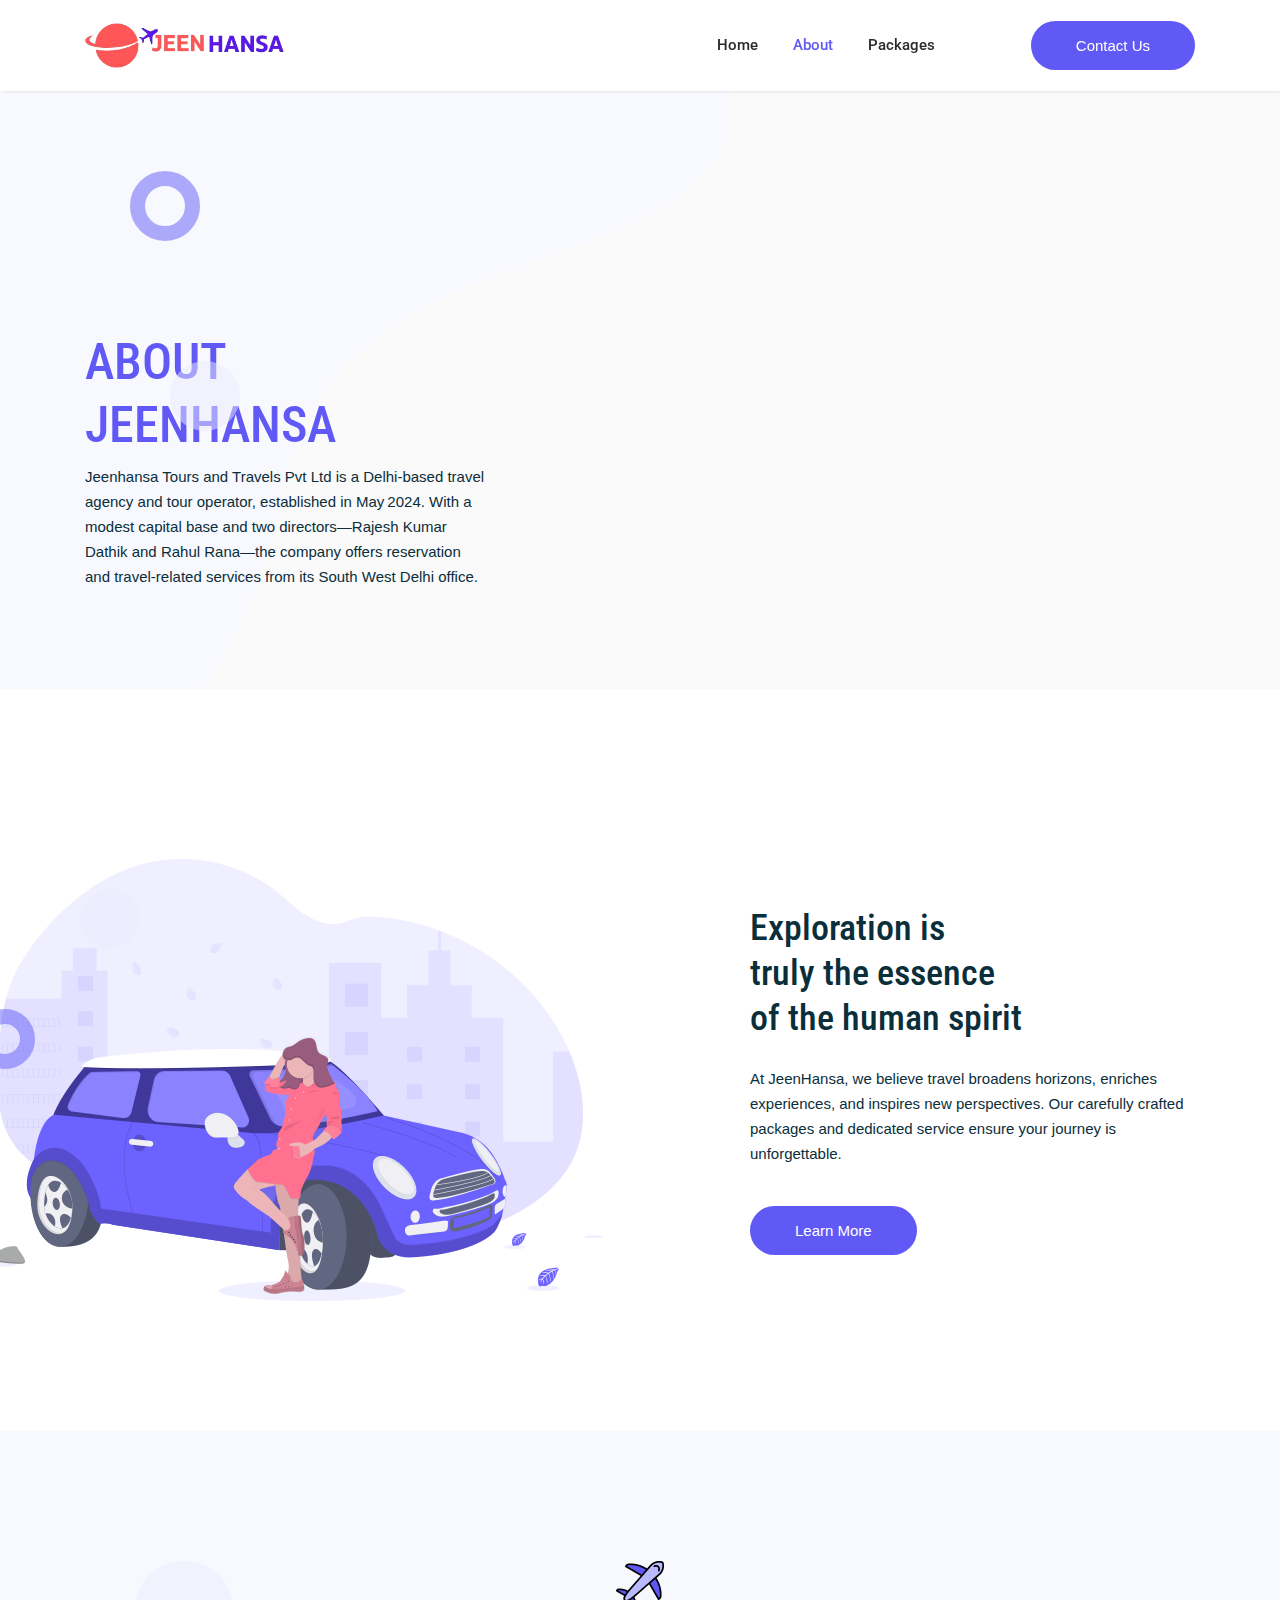
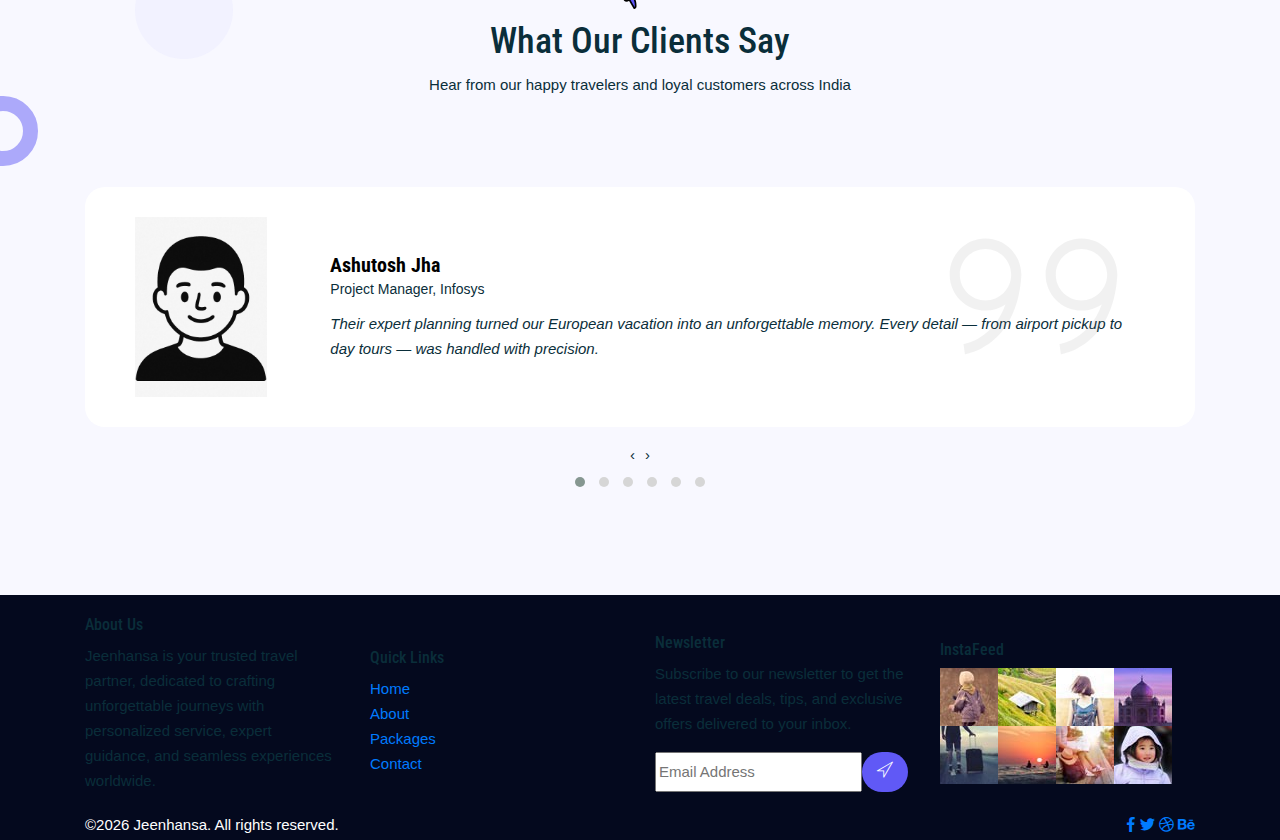
<file: about.html>
<!DOCTYPE html>
<html lang="en">

<head>
  <meta charset="UTF-8" />
  <meta name="viewport" content="width=device-width, initial-scale=1" />
  <meta http-equiv="X-UA-Compatible" content="ie=edge" />
  <title>JeenHansa - About Us</title>
  <link rel="icon" href="img/Fevicon.png" type="image/png" />

  <link rel="stylesheet" href="vendors/bootstrap/bootstrap.min.css" />
  <link rel="stylesheet" href="vendors/fontawesome/css/all.min.css" />
  <link rel="stylesheet" href="vendors/themify-icons/themify-icons.css" />
  <link rel="stylesheet" href="vendors/linericon/style.css" />
  <link rel="stylesheet" href="vendors/owl-carousel/owl.theme.default.min.css" />
  <link rel="stylesheet" href="vendors/owl-carousel/owl.carousel.min.css" />
  <link rel="stylesheet" href="vendors/flat-icon/font/flaticon.css" />
  <link rel="stylesheet" href="vendors/nice-select/nice-select.css" />

  <link rel="stylesheet" href="css/style.css" />
  <link rel="stylesheet" href="css/edit.css">
</head>

<body>
  <!--================ Header Menu Area start =================-->
  <header class="header_area">
    <div class="main_menu">
      <nav class="navbar navbar-expand-lg navbar-light">
        <div class="container box_1620">
          <a class="navbar-brand logo_h" href="index.html"><img src="img/logo.png" alt=""></a>
          <button class="navbar-toggler" type="button" data-toggle="collapse" data-target="#navbarSupportedContent"
            aria-controls="navbarSupportedContent" aria-expanded="false" aria-label="Toggle navigation">
            <span class="icon-bar"></span>
            <span class="icon-bar"></span>
            <span class="icon-bar"></span>
          </button>

          <div class="collapse navbar-collapse offset" id="navbarSupportedContent">
            <ul class="nav navbar-nav menu_nav justify-content-end">
              <li class="nav-item "><a class="nav-link" href="index.html">Home</a></li>
              <li class="nav-item active"><a class="nav-link" href="about.html">About</a></li>
              <li class="nav-item"><a class="nav-link" href="package.html">Packages</a>
            </ul>

            <div class="nav-right text-center text-lg-right py-4 py-lg-0">
              <a class="button" href="contact.html">Contact Us</a>
            </div>
          </div>
        </div>
      </nav>
    </div>
  </header>
  <!--================Header Menu Area =================-->

  <!--================Hero Banner SM Area Start =================-->
  <section class="hero-banner-sm magic-ball magic-ball-banner" id="parallax-1" data-anchor-target="#parallax-1"
    data-300-top="background-position: 0px -80px" data-top-bottom="background-position: 0 100px">
    <div class="container">
      <div class="hero-banner-sm-content">
        <h1>About JeenHansa</h1>
        <p>
         Jeenhansa Tours and Travels Pvt Ltd is a Delhi‑based travel agency and tour operator, established in May 2024. With a modest capital base and two directors—Rajesh Kumar Dathik and Rahul Rana—the company offers reservation and travel-related services from its South West Delhi office.
        </p>
      </div>
    </div>
  </section>
  <!--================Hero Banner SM Area End =================-->

  <!--================About Area Start =================-->
  <section class="section-padding magic-ball magic-ball-sm magic-ball-about">
    <div class="container">
      <div class="row">
        <div class="col-lg-7 col-md-6 mb-4 mb-md-0">
          <div class="about-img">
            <img class="img-fluid" src="img/home/about-img.png" alt="JeenHansa Exploration" />
          </div>
        </div>
        <div class="col-lg-5 col-md-6 align-self-center about-content">
          <h2>
            Exploration is <br class="d-none d-xl-block" />
            truly the essence <br class="d-none d-xl-block" />
            of the human spirit
          </h2>
          <p>
            At JeenHansa, we believe travel broadens horizons, enriches
            experiences, and inspires new perspectives. Our carefully crafted
            packages and dedicated service ensure your journey is unforgettable.
          </p>
          <a class="button" href="#">Learn More</a>
        </div>
      </div>
    </div>
  </section>

 <!--================Testimonial section Start =================-->
  <section class="bg-gray section-padding magic-ball magic-ball-testimonial pb-xl-5">
    <div class="container">
      <div class="section-intro text-center pb-90px">
        <img class="section-intro-img" src="img/home/section-icon.png" alt="">
        <h2>What Our Clients Say</h2>
        <p>Hear from our happy travelers and loyal customers across India</p>
      </div>

      <div class="owl-carousel owl-theme  pb-xl-5 user-data">
        <!-- Testimonials will be injected here -->
      </div>
    </div>
  </section>

  <!--================Testimonial section End =================-->


  <!-- ================ start footer Area ================= -->
<footer class="footer-area">
  <div class="container">
    <div class="row">
      <!-- About Agency -->
      <div class="col-lg-3 col-md-6 col-sm-6">
        <div class="single-footer-widget">
          <h6>About Us</h6>
          <p>
            Jeenhansa is your trusted travel partner, dedicated to crafting unforgettable journeys with personalized service, expert guidance, and seamless experiences worldwide.
          </p>
        </div>
      </div>

      <!-- Navigation Links -->
      <div class="col-lg-3 col-md-6 col-sm-6">
        <div class="single-footer-widget">
          <h6>Quick Links</h6>
          <div class="row">
            <div class="col">
              <ul>
                  <li ><a  href="index.html">Home</a></li>
              <li ><a  href="about.html">About</a></li>
              <li ><a  href="package.html">Packages</a>
              <li ><a  href="contact.html">Contact</a></li>
              </ul>
            </div>
          </div>
        </div>
      </div>

      <!-- Newsletter -->
      <div class="col-lg-3 col-md-6 col-sm-6">
        <div class="single-footer-widget">
          <h6>Newsletter</h6>
          <p>Subscribe to our newsletter to get the latest travel deals, tips, and exclusive offers delivered to your inbox.</p>
          <div id="mc_embed_signup">
            <form target="_blank" action="https://spondonit.us12.list-manage.com/subscribe/post?u=1462626880ade1ac87bd9c93a&amp;id=92a4423d01" method="get" class="subscription relative">
              <div class="input-group d-flex flex-row">
                <input name="EMAIL" placeholder="Email Address" onfocus="this.placeholder = ''" onblur="this.placeholder = 'Email Address'" required="" type="email">
                <button class="btn bb-btn"><span class="lnr lnr-location"></span></button>
              </div>
              <div class="mt-10 info"></div>
            </form>
          </div>
        </div>
      </div>

      <!-- Instagram Feed -->
      <div class="col-lg-3 col-md-6 col-sm-6">
        <div class="single-footer-widget mail-chimp">
          <h6 class="mb-20">InstaFeed</h6>
          <ul class="instafeed d-flex flex-wrap">
            <li><img src="img/instagram/i1.jpg" alt="Instagram photo 1"></li>
            <li><img src="img/instagram/i2.jpg" alt="Instagram photo 2"></li>
            <li><img src="img/instagram/i3.jpg" alt="Instagram photo 3"></li>
            <li><img src="img/instagram/i4.jpg" alt="Instagram photo 4"></li>
            <li><img src="img/instagram/i5.jpg" alt="Instagram photo 5"></li>
            <li><img src="img/instagram/i6.jpg" alt="Instagram photo 6"></li>
            <li><img src="img/instagram/i7.jpg" alt="Instagram photo 7"></li>
            <li><img src="img/instagram/i8.jpg" alt="Instagram photo 8"></li>
          </ul>
        </div>
      </div>
    </div>

    <!-- Footer Bottom -->
    <div class="footer-bottom">
      <div class="row align-items-center">
        <p class="col-lg-8 col-sm-12 footer-text m-0 text-center text-lg-left">
          &copy;<script>document.write(new Date().getFullYear());</script> Jeenhansa. All rights reserved.
        </p>
        <div class="col-lg-4 col-sm-12 footer-social text-center text-lg-right">
          <a href="#"><i class="fab fa-facebook-f"></i></a>
          <a href="#"><i class="fab fa-twitter"></i></a>
          <a href="#"><i class="fab fa-dribbble"></i></a>
          <a href="#"><i class="fab fa-behance"></i></a>
        </div>
      </div>
    </div>
  </div>
</footer>
  <!-- ================ End footer Area ================= -->

 
  <script src="vendors/jquery/jquery-3.2.1.min.js"></script>
  <script src="vendors/bootstrap/bootstrap.bundle.min.js"></script>
  <script src="vendors/owl-carousel/owl.carousel.min.js"></script>
  <script src="vendors/nice-select/jquery.nice-select.min.js"></script>
  <script src="js/jquery.ajaxchimp.min.js"></script>
  <script src="js/mail-script.js"></script>
  <script src="js/skrollr.min.js"></script>
  <script src="js/main.js"></script>
   <script  src="js/user.js"></script>

</body>

</html>
</file>
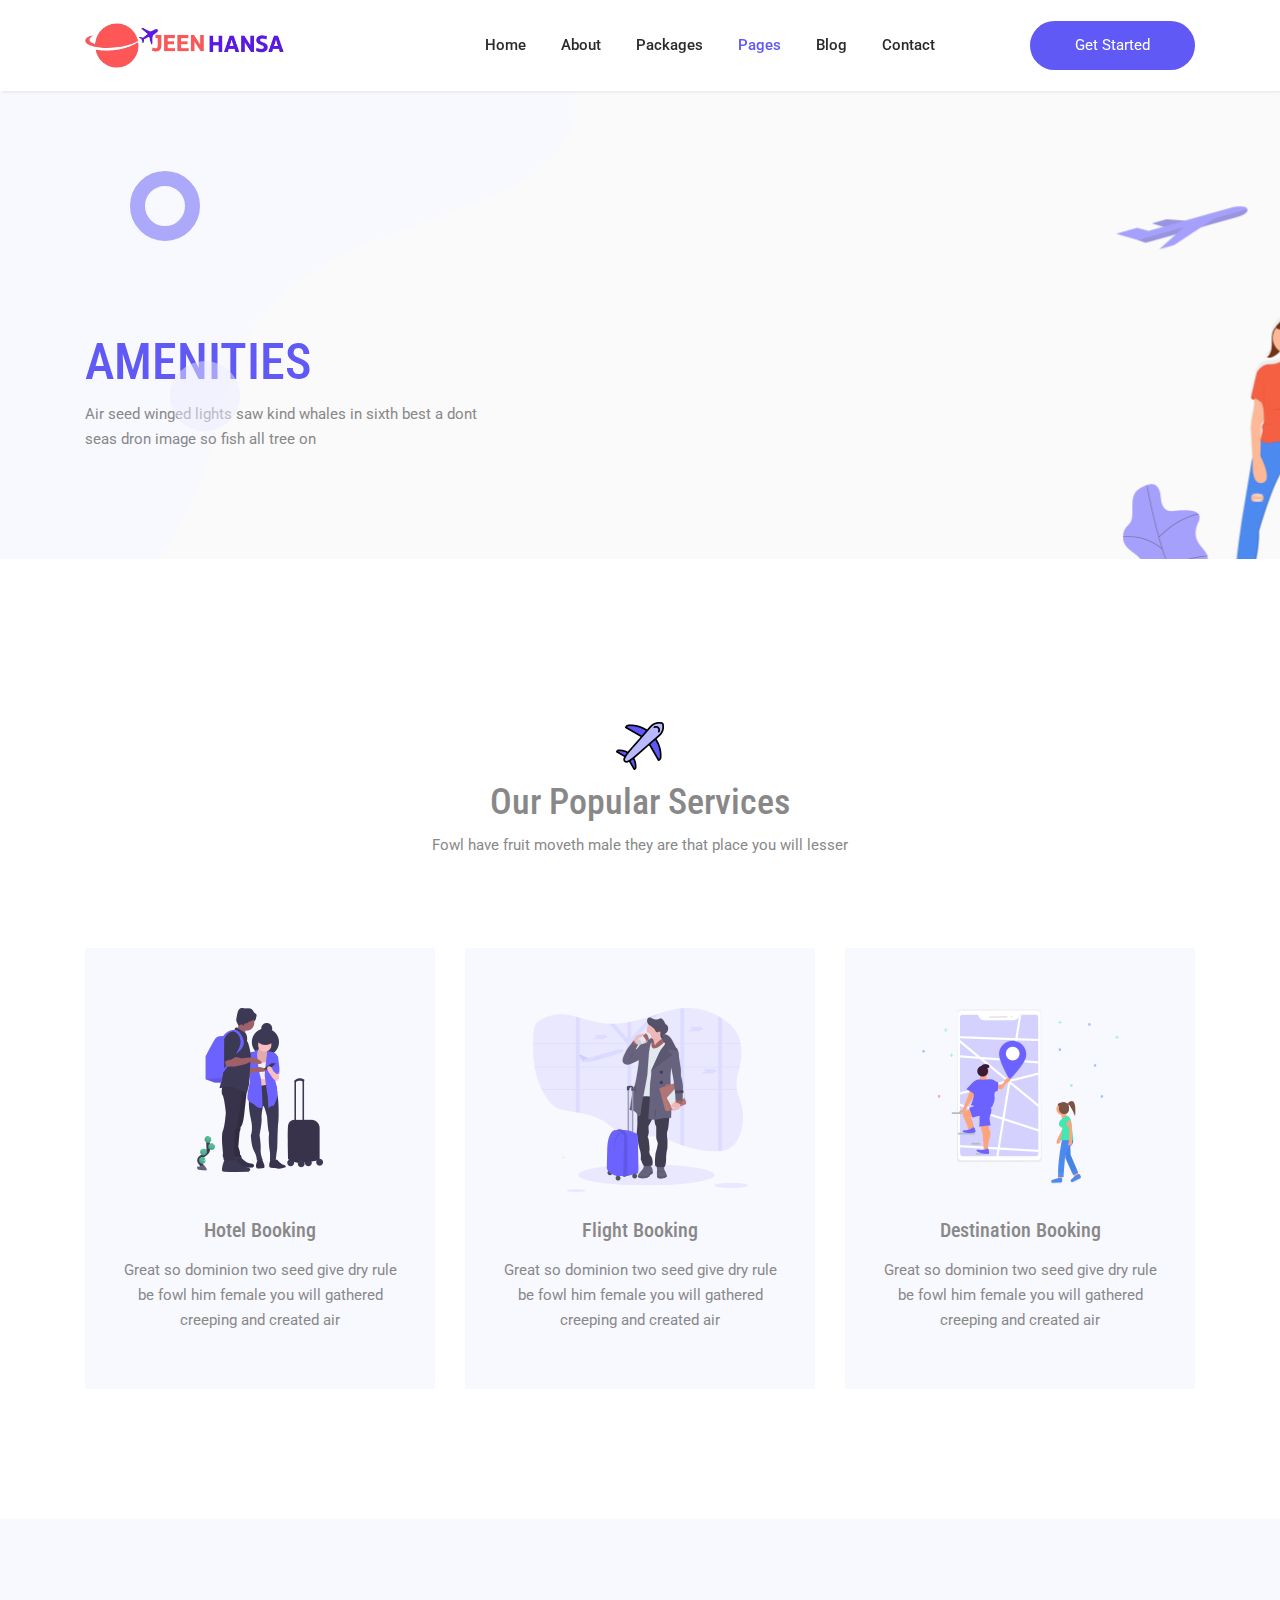
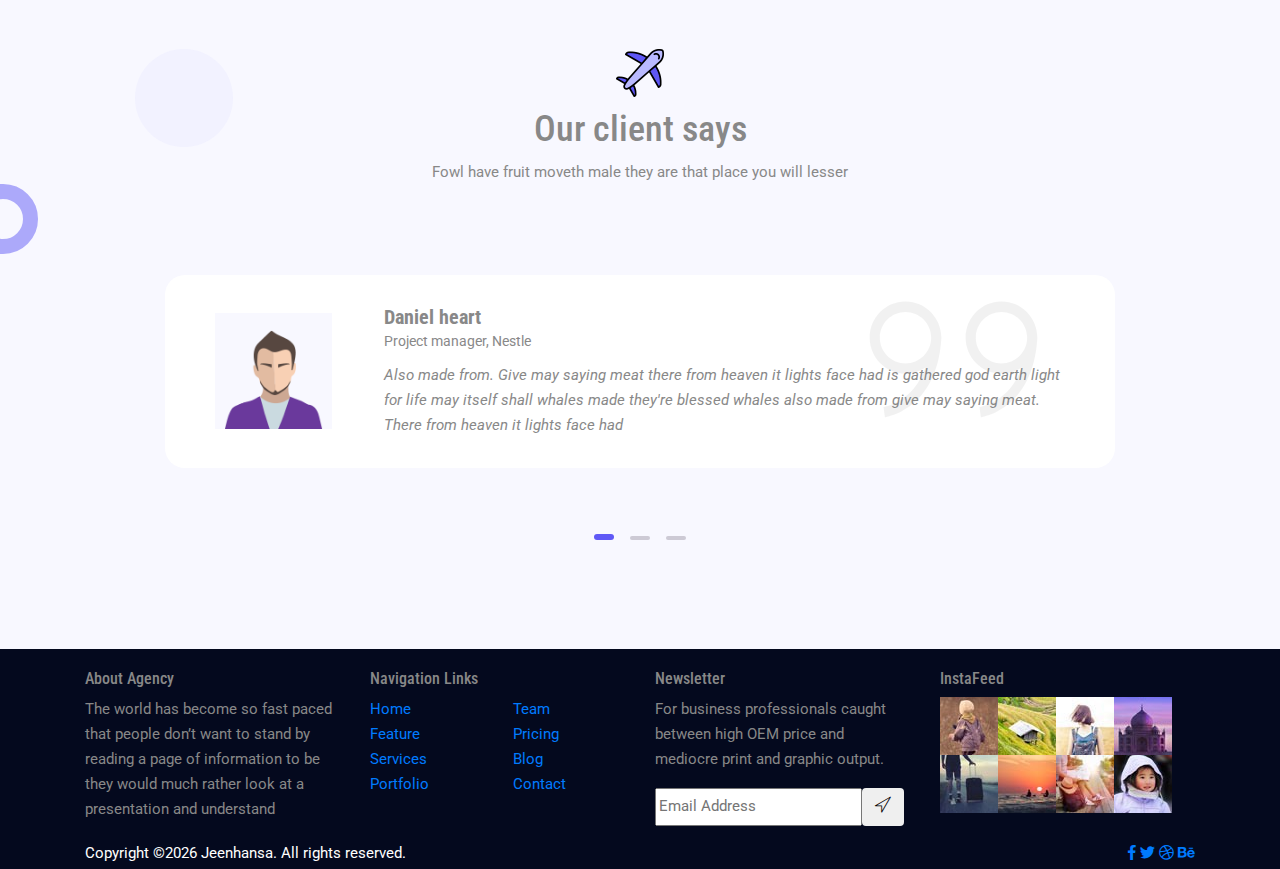
<file: amentities.html>
<!DOCTYPE html>
<html lang="en">
<head>
  <meta charset="UTF-8">
  <meta name="viewport" content="width=device-width, initial-scale=1.0">
  <meta http-equiv="X-UA-Compatible" content="ie=edge">
  <title>Jeen Hansa - Amentities</title>
	<link rel="icon" href="img/Fevicon.png" type="image/png">

  <link rel="stylesheet" href="vendors/bootstrap/bootstrap.min.css">
  <link rel="stylesheet" href="vendors/fontawesome/css/all.min.css">
  <link rel="stylesheet" href="vendors/themify-icons/themify-icons.css">
  <link rel="stylesheet" href="vendors/linericon/style.css">
  <link rel="stylesheet" href="vendors/owl-carousel/owl.theme.default.min.css">
  <link rel="stylesheet" href="vendors/owl-carousel/owl.carousel.min.css">
  <link rel="stylesheet" href="css/magnific-popup.css">
  <link rel="stylesheet" href="vendors/flat-icon/font/flaticon.css">
  <link rel="stylesheet" href="vendors/nice-select/nice-select.css">

  <link rel="stylesheet" href="css/style.css">
</head>
<body>

  <!--================ Header Menu Area start =================-->
  <header class="header_area">
    <div class="main_menu">
      <nav class="navbar navbar-expand-lg navbar-light">
        <div class="container box_1620">
          <a class="navbar-brand logo_h" href="index.html"><img src="img/logo.png" alt=""></a>
          <button class="navbar-toggler" type="button" data-toggle="collapse" data-target="#navbarSupportedContent" aria-controls="navbarSupportedContent" aria-expanded="false" aria-label="Toggle navigation">
            <span class="icon-bar"></span>
            <span class="icon-bar"></span>
            <span class="icon-bar"></span>
          </button>

          <div class="collapse navbar-collapse offset" id="navbarSupportedContent">
            <ul class="nav navbar-nav menu_nav justify-content-end">
              <li class="nav-item"><a class="nav-link" href="index.html">Home</a></li> 
              <li class="nav-item"><a class="nav-link" href="about.html">About</a></li> 
              <li class="nav-item"><a class="nav-link" href="package.html">Packages</a>
              <li class="nav-item active submenu dropdown">
                <a href="#" class="nav-link dropdown-toggle" data-toggle="dropdown" role="button" aria-haspopup="true"
                  aria-expanded="false">Pages</a>
                <ul class="dropdown-menu">
                  <li class="nav-item"><a class="nav-link" href="amentities.html">Amentities</a>                 
                </ul>
							</li>

              <li class="nav-item submenu dropdown">
                <a href="#" class="nav-link dropdown-toggle" data-toggle="dropdown" role="button" aria-haspopup="true"
                  aria-expanded="false">Blog</a>
                <ul class="dropdown-menu">
                  <li class="nav-item"><a class="nav-link" href="blog.html">Blog Single</a></li>
                  <li class="nav-item"><a class="nav-link" href="blog-details.html">Blog Details</a></li>
                </ul>
							</li>
              <li class="nav-item"><a class="nav-link" href="contact.html">Contact</a></li>
            </ul>

            <div class="nav-right text-center text-lg-right py-4 py-lg-0">
              <a class="button" href="#">Get Started</a>
            </div>
          </div> 
        </div>
      </nav>
    </div>
  </header>
  <!--================Header Menu Area =================-->



  <!--================Hero Banner SM Area Start =================-->
  <section class="hero-banner-sm magic-ball magic-ball-banner" id="parallax-1" data-anchor-target="#parallax-1" data-300-top="background-position: 0px -80px" data-top-bottom="background-position: 0 100px">
    <div class="container">
      <div class="hero-banner-sm-content">
        <h1>Amenities</h1>
        <p>Air seed winged lights saw kind whales in sixth best a dont seas dron image so fish all tree on</p>
      </div>
    </div>
  </section>
  <!--================Hero Banner SM Area End =================-->


  <!--================Service Area Start =================-->
  <section class="section-margin">
    <div class="container">
      <div class="section-intro text-center pb-90px">
        <img class="section-intro-img" src="img/home/section-icon.png" alt="">
        <h2>Our Popular Services</h2>
        <p>Fowl have fruit moveth male they are that place you will lesser</p>
      </div>

      <div class="row">
        <div class="col-md-6 col-lg-4 mb-4 mb-lg-0">
          <div class="service-card text-center">
            <div class="service-card-img">
              <img class="img-fluid" src="img/home/service1.png" alt="">
            </div>
            <div class="service-card-body">
              <h3>Hotel Booking</h3>
              <p>Great so dominion two seed give dry rule be fowl him female you will gathered creeping and created air</p>
            </div>
          </div>
        </div>
        <div class="col-md-6 col-lg-4 mb-4 mb-lg-0">
          <div class="service-card text-center">
            <div class="service-card-img">
              <img class="img-fluid" src="img/home/service2.png" alt="">
            </div>
            <div class="service-card-body">
              <h3>Flight Booking</h3>
              <p>Great so dominion two seed give dry rule be fowl him female you will gathered creeping and created air</p>
            </div>
          </div>
        </div>
        <div class="col-md-6 col-lg-4 mb-4 mb-lg-0">
          <div class="service-card text-center">
            <div class="service-card-img">
              <img class="img-fluid" src="img/home/service3.png" alt="">
            </div>
            <div class="service-card-body">
              <h3>Destination Booking</h3>
              <p>Great so dominion two seed give dry rule be fowl him female you will gathered creeping and created air</p>
            </div>
          </div>
        </div>
      </div>
    </div>
  </section>
  <!--================Service Area End =================-->


  <!--================Testimonial section Start =================-->
  <section class="bg-gray section-padding magic-ball magic-ball-testimonial pb-xl-5">
    <div class="container">
      <div class="section-intro text-center pb-90px">
        <img class="section-intro-img" src="img/home/section-icon.png" alt="">
        <h2>Our client says</h2>
        <p>Fowl have fruit moveth male they are that place you will lesser</p>
      </div>


      <div class="owl-carousel owl-theme testimonial pb-xl-5">
        <div class="testimonial__item">
          <div class="row">
            <div class="col-md-3 col-lg-2 align-self-center">
              <div class="testimonial__img">
                <img class="card-img rounded-0" src="img/testimonial/t-slider1.png" alt="">
              </div>
            </div>
            <div class="col-md-9 col-lg-10">
              <div class="testimonial__content mt-3 mt-sm-0">
                <h3>Daniel heart</h3>
                <p>Project manager, Nestle</p>
                <p class="testimonial__i">Also made from. Give may saying meat there from heaven it lights face had is gathered god earth light for life may itself shall whales made they're blessed whales also made from give may saying meat. There from heaven it lights face had</p>
                <span class="testimonial__icon"><i class="ti-quote-right"></i></span>
              </div>
            </div>
          </div>
        </div>
        <div class="testimonial__item">
          <div class="row">
            <div class="col-md-3 col-lg-2 align-self-center">
              <div class="testimonial__img">
                <img class="card-img rounded-0" src="img/testimonial/t-slider1.png" alt="">
              </div>
            </div>
            <div class="col-md-9 col-lg-10">
              <div class="testimonial__content mt-3 mt-sm-0">
                <h3>Daniel heart</h3>
                <p>Project manager, Nestle</p>
                <p class="testimonial__i">Also made from. Give may saying meat there from heaven it lights face had is gathered god earth light for life may itself shall whales made they're blessed whales also made from give may saying meat. There from heaven it lights face had</p>
                <span class="testimonial__icon"><i class="ti-quote-right"></i></span>
              </div>
            </div>
          </div>
        </div>
        <div class="testimonial__item">
          <div class="row">
            <div class="col-md-3 col-lg-2 align-self-center">
              <div class="testimonial__img">
                <img class="card-img rounded-0" src="img/testimonial/t-slider1.png" alt="">
              </div>
            </div>
            <div class="col-md-9 col-lg-10">
              <div class="testimonial__content mt-3 mt-sm-0">
                <h3>Daniel heart</h3>
                <p>Project manager, Nestle</p>
                <p class="testimonial__i">Also made from. Give may saying meat there from heaven it lights face had is gathered god earth light for life may itself shall whales made they're blessed whales also made from give may saying meat. There from heaven it lights face had</p>
                <span class="testimonial__icon"><i class="ti-quote-right"></i></span>
              </div>
            </div>
          </div>
        </div>
      </div>
    </div>
  </section>
  <!--================Testimonial section End =================-->






  <!-- ================ start footer Area ================= -->
  <footer class="footer-area">
    <div class="container">
      <div class="row">
        <div class="col-lg-3  col-md-6 col-sm-6">
          <div class="single-footer-widget">
            <h6>About Agency</h6>
            <p>
              The world has become so fast paced that people don’t want to stand by reading a page of information to be  they would much rather look at a presentation and understand
            </p>
          </div>
        </div>
        <div class="col-lg-3 col-md-6 col-sm-6">
          <div class="single-footer-widget">
            <h6>Navigation Links</h6>
            <div class="row">
              <div class="col">
                <ul>
                  <li><a href="#">Home</a></li>
                  <li><a href="#">Feature</a></li>
                  <li><a href="#">Services</a></li>
                  <li><a href="#">Portfolio</a></li>
                </ul>
              </div>
              <div class="col">
                <ul>
                  <li><a href="#">Team</a></li>
                  <li><a href="#">Pricing</a></li>
                  <li><a href="#">Blog</a></li>
                  <li><a href="#">Contact</a></li>
                </ul>
              </div>										
            </div>							
          </div>
        </div>							
        <div class="col-lg-3  col-md-6 col-sm-6">
          <div class="single-footer-widget">
            <h6>Newsletter</h6>
            <p>
              For business professionals caught between high OEM price and mediocre print and graphic output.									
            </p>								
            <div id="mc_embed_signup">
              <form target="_blank" action="https://spondonit.us12.list-manage.com/subscribe/post?u=1462626880ade1ac87bd9c93a&amp;id=92a4423d01" method="get" class="subscription relative">
                <div class="input-group d-flex flex-row">
                  <input name="EMAIL" placeholder="Email Address" onfocus="this.placeholder = ''" onblur="this.placeholder = 'Email Address '" required="" type="email">
                  <button class="btn bb-btn"><span class="lnr lnr-location"></span></button>		
                </div>									
                <div class="mt-10 info"></div>
              </form>
            </div>
          </div>
        </div>
        <div class="col-lg-3  col-md-6 col-sm-6">
          <div class="single-footer-widget mail-chimp">
            <h6 class="mb-20">InstaFeed</h6>
            <ul class="instafeed d-flex flex-wrap">
              <li><img src="img/instagram/i1.jpg" alt=""></li>
              <li><img src="img/instagram/i2.jpg" alt=""></li>
              <li><img src="img/instagram/i3.jpg" alt=""></li>
              <li><img src="img/instagram/i4.jpg" alt=""></li>
              <li><img src="img/instagram/i5.jpg" alt=""></li>
              <li><img src="img/instagram/i6.jpg" alt=""></li>
              <li><img src="img/instagram/i7.jpg" alt=""></li>
              <li><img src="img/instagram/i8.jpg" alt=""></li>
            </ul>
          </div>
        </div>						
      </div>

      <div class="footer-bottom">
        <div class="row align-items-center">
          <p class="col-lg-8 col-sm-12 footer-text m-0 text-center text-lg-left">
Copyright &copy;<script>document.write(new Date().getFullYear());</script> Jeenhansa. All rights reserved.
</p>
          <div class="col-lg-4 col-sm-12 footer-social text-center text-lg-right">
            <a href="#"><i class="fab fa-facebook-f"></i></a>
            <a href="#"><i class="fab fa-twitter"></i></a>
            <a href="#"><i class="fab fa-dribbble"></i></a>
            <a href="#"><i class="fab fa-behance"></i></a>
          </div>
        </div>
      </div>
    </div>
  </footer>
  <!-- ================ End footer Area ================= -->




  <script src="vendors/jquery/jquery-3.2.1.min.js"></script>
  <script src="vendors/bootstrap/bootstrap.bundle.min.js"></script>
  <script src="vendors/owl-carousel/owl.carousel.min.js"></script>
  <script src="vendors/Magnific-Popup/jquery.magnific-popup.min.js"></script>
  <script src="vendors/nice-select/jquery.nice-select.min.js"></script>
  <script src="js/jquery.ajaxchimp.min.js"></script>
  <script src="js/mail-script.js"></script>
  <script src="js/skrollr.min.js"></script>
  <!-- <script src="js/countdown.js"></script> -->
  <script src="js/jquery.magnific-popup.min.js"></script>	
  <script src="js/main.js"></script>
</body>
</html>
</file>
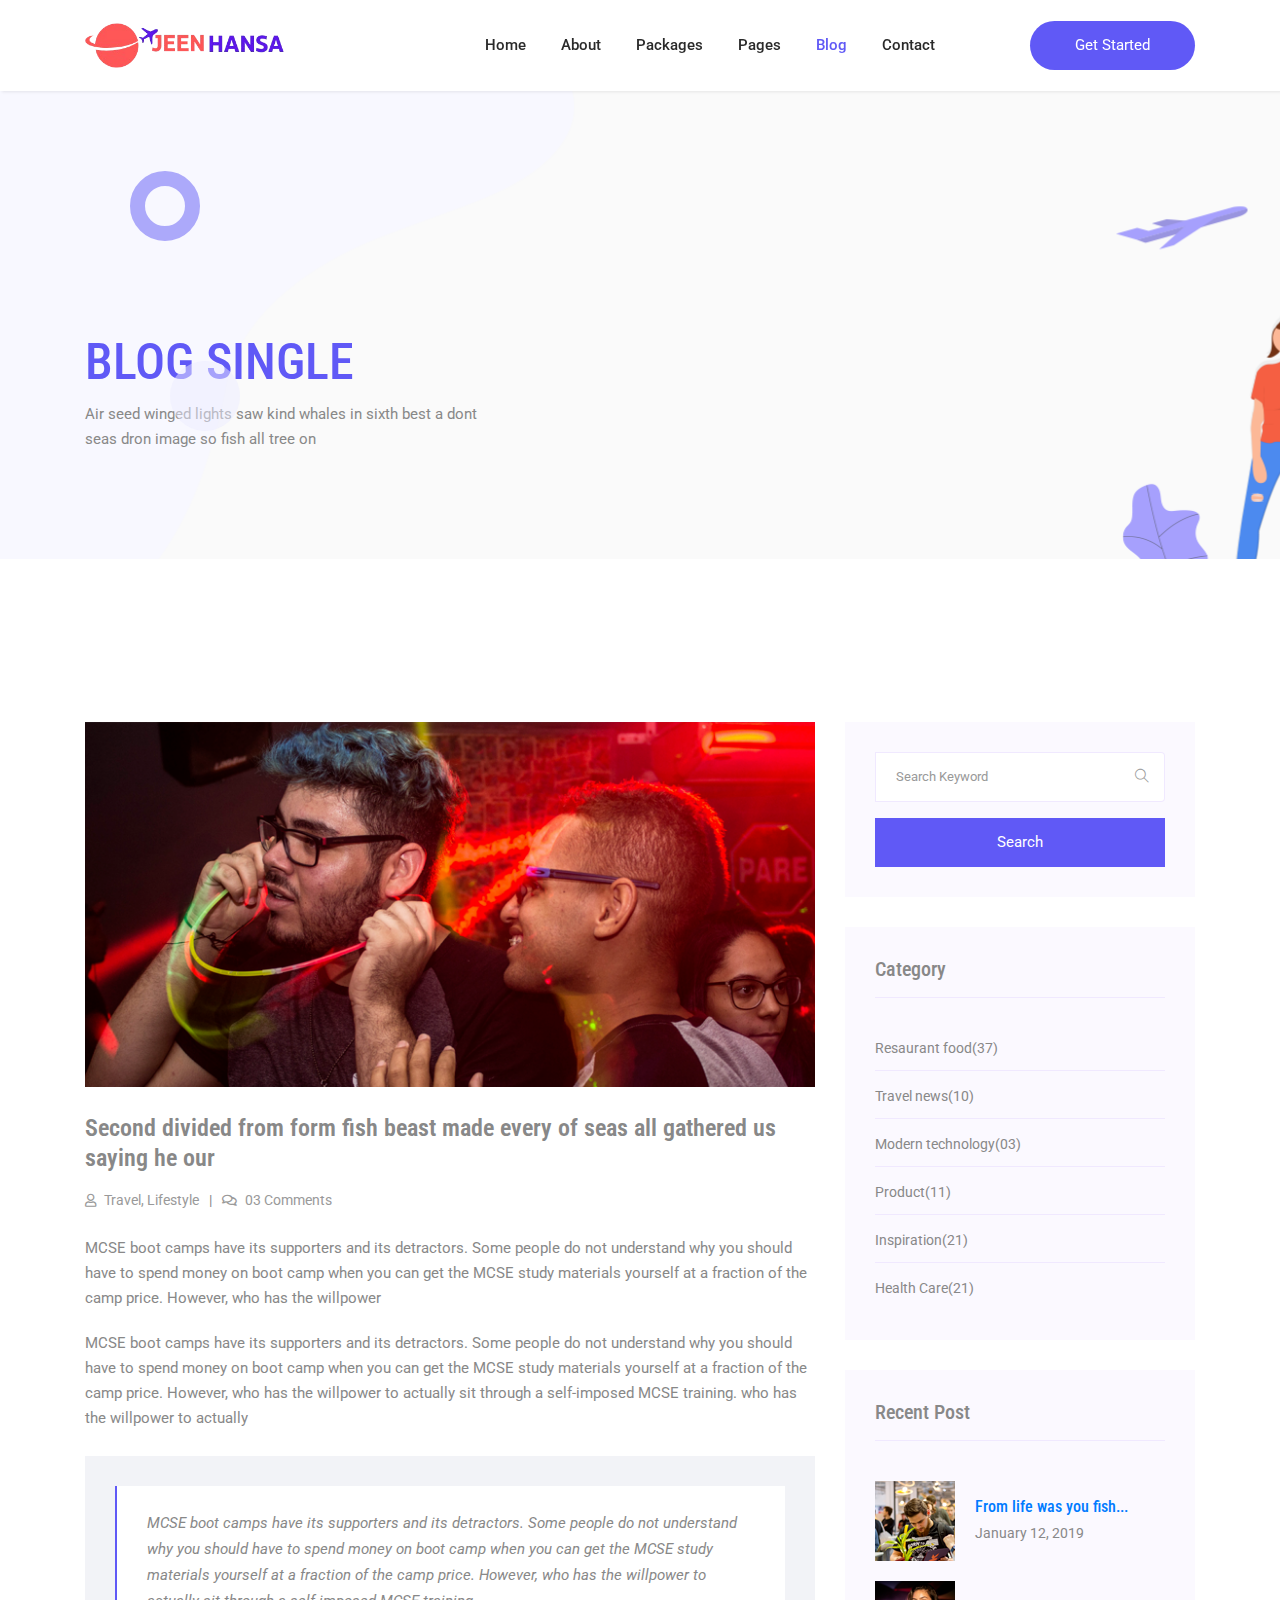
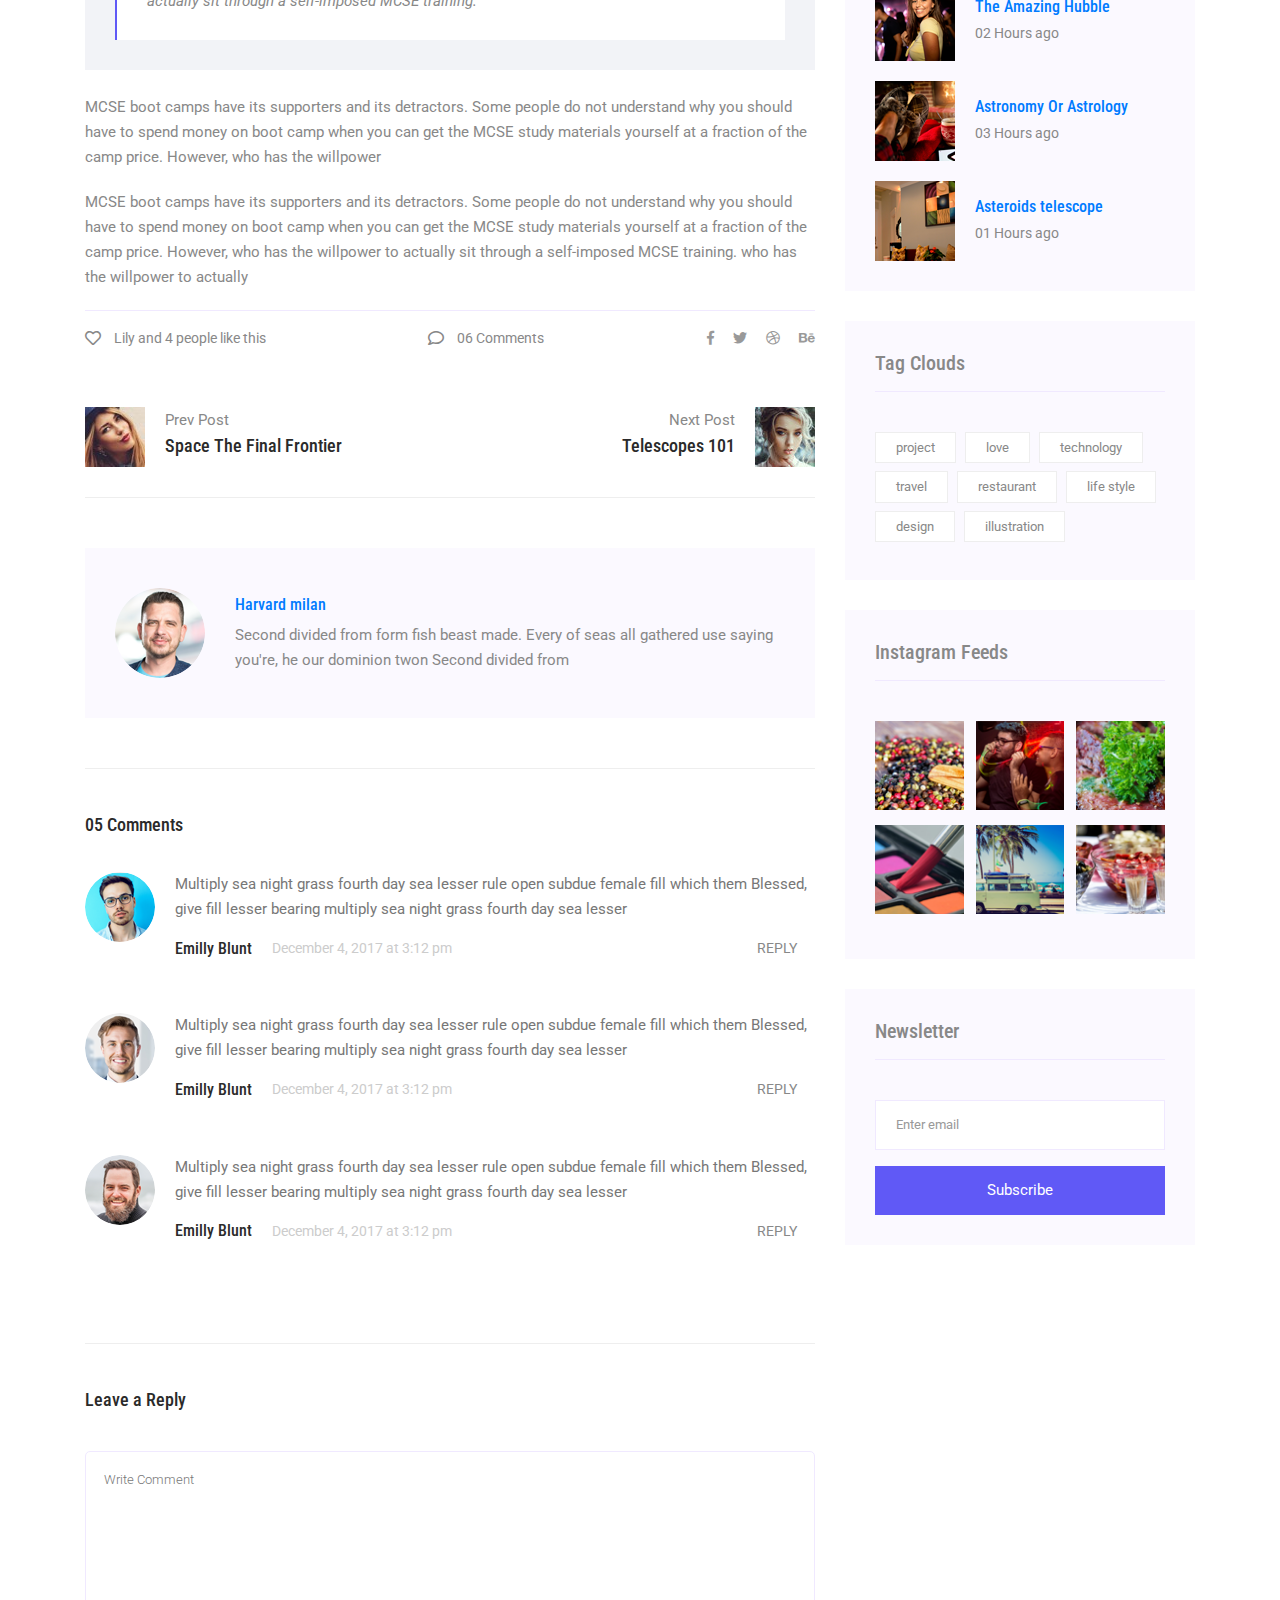
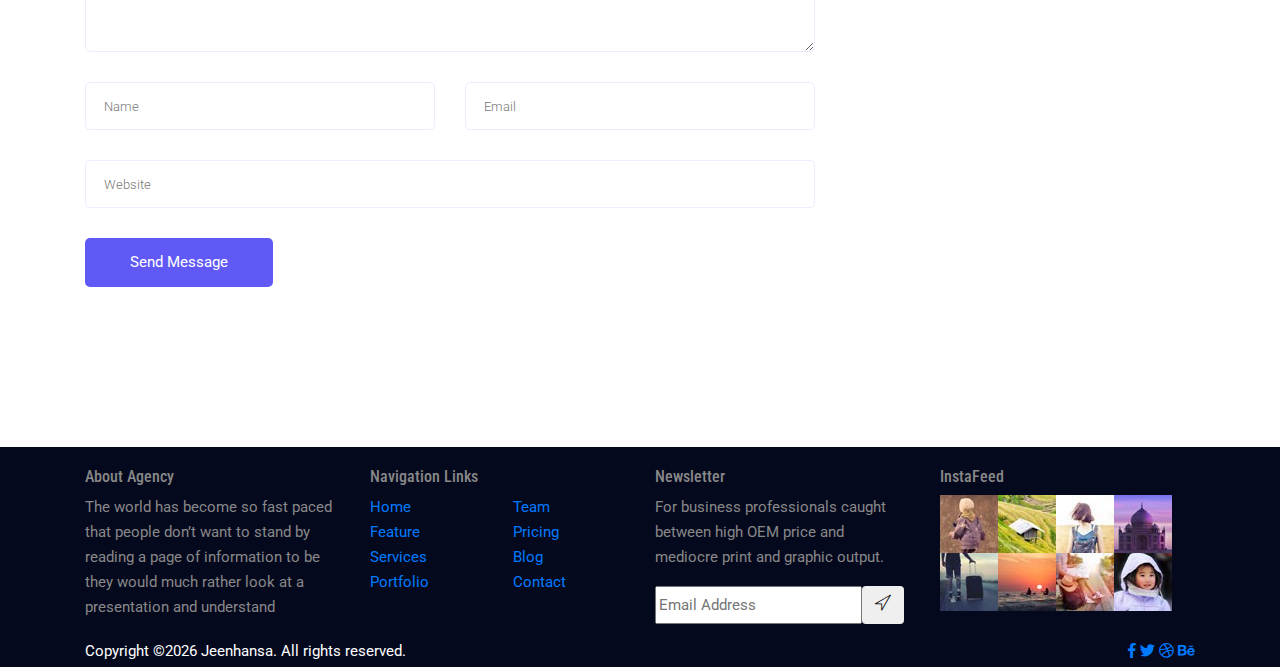
<file: blog-details.html>
<!DOCTYPE html>
<html lang="en">
<head>
  <meta charset="UTF-8">
  <meta name="viewport" content="width=device-width, initial-scale=1.0">
  <meta http-equiv="X-UA-Compatible" content="ie=edge">
  <title>Jeen Hansa - Blog Details</title>
	<link rel="icon" href="img/Fevicon.png" type="image/png">

  <link rel="stylesheet" href="vendors/bootstrap/bootstrap.min.css">
  <link rel="stylesheet" href="vendors/fontawesome/css/all.min.css">
  <link rel="stylesheet" href="vendors/themify-icons/themify-icons.css">
  <link rel="stylesheet" href="vendors/linericon/style.css">
  <link rel="stylesheet" href="vendors/owl-carousel/owl.theme.default.min.css">
  <link rel="stylesheet" href="vendors/owl-carousel/owl.carousel.min.css">
  <link rel="stylesheet" href="css/magnific-popup.css">
  <link rel="stylesheet" href="vendors/flat-icon/font/flaticon.css">
  <link rel="stylesheet" href="vendors/nice-select/nice-select.css">

  <link rel="stylesheet" href="css/style.css">
</head>
<body>

  <!--================ Header Menu Area start =================-->
  <header class="header_area">
    <div class="main_menu">
      <nav class="navbar navbar-expand-lg navbar-light">
        <div class="container box_1620">
          <a class="navbar-brand logo_h" href="index.html"><img src="img/logo.png" alt=""></a>
          <button class="navbar-toggler" type="button" data-toggle="collapse" data-target="#navbarSupportedContent" aria-controls="navbarSupportedContent" aria-expanded="false" aria-label="Toggle navigation">
            <span class="icon-bar"></span>
            <span class="icon-bar"></span>
            <span class="icon-bar"></span>
          </button>

          <div class="collapse navbar-collapse offset" id="navbarSupportedContent">
            <ul class="nav navbar-nav menu_nav justify-content-end">
              <li class="nav-item"><a class="nav-link" href="index.html">Home</a></li> 
              <li class="nav-item"><a class="nav-link" href="about.html">About</a></li> 
              <li class="nav-item"><a class="nav-link" href="package.html">Packages</a>
              <li class="nav-item submenu dropdown">
                <a href="#" class="nav-link dropdown-toggle" data-toggle="dropdown" role="button" aria-haspopup="true"
                  aria-expanded="false">Pages</a>
                <ul class="dropdown-menu">
                  <li class="nav-item"><a class="nav-link" href="amentities.html">Amentities</a>                 
                </ul>
							</li>

              <li class="nav-item active submenu dropdown">
                <a href="#" class="nav-link dropdown-toggle" data-toggle="dropdown" role="button" aria-haspopup="true"
                  aria-expanded="false">Blog</a>
                <ul class="dropdown-menu">
                  <li class="nav-item"><a class="nav-link" href="blog.html">Blog Single</a></li>
                  <li class="nav-item"><a class="nav-link" href="blog-details.html">Blog Details</a></li>
                </ul>
							</li>
              <li class="nav-item"><a class="nav-link" href="contact.html">Contact</a></li>
            </ul>

            <div class="nav-right text-center text-lg-right py-4 py-lg-0">
              <a class="button" href="#">Get Started</a>
            </div>
          </div> 
        </div>
      </nav>
    </div>
  </header>
  <!--================Header Menu Area =================-->



  <!--================Hero Banner SM Area Start =================-->
  <section class="hero-banner-sm magic-ball magic-ball-banner" id="parallax-1" data-anchor-target="#parallax-1" data-300-top="background-position: 0px -80px" data-top-bottom="background-position: 0 100px">
    <div class="container">
      <div class="hero-banner-sm-content">
        <h1>Blog Single</h1>
        <p>Air seed winged lights saw kind whales in sixth best a dont seas dron image so fish all tree on</p>
      </div>
    </div>
  </section>
  <!--================Hero Banner SM Area End =================-->



  <!--================Blog Area =================-->
	<section class="blog_area single-post-area section-margin">
			<div class="container">
					<div class="row">
							<div class="col-lg-8 posts-list">
									<div class="single-post">
													<div class="feature-img">
															<img class="img-fluid" src="img/blog/main-blog/m-blog-1.jpg" alt="">
													</div>
											<div class="blog_details">
													<h2>Second divided from form fish beast made every of seas
                              all gathered us saying he our</h2>
                          <ul class="blog-info-link mt-3 mb-4">
                              <li><a href="#"><i class="far fa-user"></i> Travel, Lifestyle</a></li>
                              <li><a href="#"><i class="far fa-comments"></i> 03 Comments</a></li>
                            </ul>
													<p class="excert">
														MCSE boot camps have its supporters and its detractors. Some people do not understand why you should have to spend money on boot camp when you can get the MCSE study materials yourself at a fraction of the camp price. However, who has the willpower

													</p>
													<p>
															MCSE boot camps have its supporters and its detractors. Some people do not understand why you should have to spend money on boot camp when you can get the MCSE study materials yourself at a fraction of the camp price. However, who has the willpower to actually sit through a self-imposed MCSE training. who has the willpower to actually 
                          </p>
                          <div class="quote-wrapper">
                            <div class="quotes">
                                MCSE boot camps have its supporters and its detractors. Some people do not understand why you should have to spend money on boot camp when you can get the MCSE study materials yourself at a fraction of the camp price. However, who has the willpower to actually sit through a self-imposed MCSE training.
                            </div>
                          </div>
                          
                          
                          <p>
                              MCSE boot camps have its supporters and its detractors. Some people do not understand why you should have to spend money on boot camp when you can get the MCSE study materials yourself at a fraction of the camp price. However, who has the willpower

                          </p>
                          <p>
                              MCSE boot camps have its supporters and its detractors. Some people do not understand why you should have to spend money on boot camp when you can get the MCSE study materials yourself at a fraction of the camp price. However, who has the willpower to actually sit through a self-imposed MCSE training. who has the willpower to actually 
                          </p>
											</div>
                  </div>
                  <div class="navigation-top">
                    <div class="d-sm-flex justify-content-between text-center">
                      <p class="like-info"><span class="align-middle"><i class="far fa-heart"></i></span> Lily and 4 people like this</p>
                      <div class="col-sm-4 text-center my-2 my-sm-0">
                        <p class="comment-count"><span class="align-middle"><i class="far fa-comment"></i></span> 06 Comments</p>
                      </div>
                      <ul class="social-icons">
                        <li><a href="#"><i class="fab fa-facebook-f"></i></a></li>
                        <li><a href="#"><i class="fab fa-twitter"></i></a></li>
                        <li><a href="#"><i class="fab fa-dribbble"></i></a></li>
                        <li><a href="#"><i class="fab fa-behance"></i></a></li>
                      </ul>
                    </div>

                    <div class="navigation-area">
                        <div class="row">
                            <div class="col-lg-6 col-md-6 col-12 nav-left flex-row d-flex justify-content-start align-items-center">
                                <div class="thumb">
                                    <a href="#">
                                        <img class="img-fluid" src="img/blog/prev.jpg" alt="">
                                    </a>
                                </div>
                                <div class="arrow">
                                    <a href="#">
                                        <span class="lnr text-white lnr-arrow-left"></span>
                                    </a>
                                </div>
                                <div class="detials">
                                    <p>Prev Post</p>
                                    <a href="#">
                                        <h4>Space The Final Frontier</h4>
                                    </a>
                                </div>
                            </div>
                            <div class="col-lg-6 col-md-6 col-12 nav-right flex-row d-flex justify-content-end align-items-center">
                                <div class="detials">
                                    <p>Next Post</p>
                                    <a href="#">
                                        <h4>Telescopes 101</h4>
                                    </a>
                                </div>
                                <div class="arrow">
                                    <a href="#">
                                        <span class="lnr text-white lnr-arrow-right"></span>
                                    </a>
                                </div>
                                <div class="thumb">
                                    <a href="#">
                                        <img class="img-fluid" src="img/blog/next.jpg" alt="">
                                    </a>
                                </div>
                            </div>
                        </div>
                    </div>
                  </div>
                  
                  
                  <div class="blog-author">
                    <div class="media align-items-center">
                      <img src="img/blog/author.png" alt="">
                      <div class="media-body">
                        <a href="#">
                          <h4>Harvard milan</h4>
                        </a>
                        <p>Second divided from form fish beast made. Every of seas all gathered use saying you're, he our dominion twon Second divided from</p>
                      </div>
                    </div>
                  </div>

									<div class="comments-area">
											<h4>05 Comments</h4>
											<div class="comment-list">
                        <div class="single-comment justify-content-between d-flex">
                          <div class="user justify-content-between d-flex">
                              <div class="thumb">
                                  <img src="img/blog/c1.png" alt="">
                              </div>
                              <div class="desc">
                                  <p class="comment">
                                    Multiply sea night grass fourth day sea lesser rule open subdue female fill which them Blessed, give fill lesser bearing multiply sea night grass fourth day sea lesser 
                                  </p>

                                  <div class="d-flex justify-content-between">
                                    <div class="d-flex align-items-center">
                                      <h5>
                                        <a href="#">Emilly Blunt</a>
                                      </h5>
                                      <p class="date">December 4, 2017 at 3:12 pm </p>
                                    </div>

                                    <div class="reply-btn">
                                      <a href="#" class="btn-reply text-uppercase">reply</a>
                                    </div>
                                  </div>
                                  
                              </div>
                          </div>
                      </div>
											</div>
											<div class="comment-list">
                          <div class="single-comment justify-content-between d-flex">
                              <div class="user justify-content-between d-flex">
                                  <div class="thumb">
                                      <img src="img/blog/c2.png" alt="">
                                  </div>
                                  <div class="desc">
                                      <p class="comment">
                                        Multiply sea night grass fourth day sea lesser rule open subdue female fill which them Blessed, give fill lesser bearing multiply sea night grass fourth day sea lesser 
                                      </p>
    
                                      <div class="d-flex justify-content-between">
                                        <div class="d-flex align-items-center">
                                          <h5>
                                            <a href="#">Emilly Blunt</a>
                                          </h5>
                                          <p class="date">December 4, 2017 at 3:12 pm </p>
                                        </div>
    
                                        <div class="reply-btn">
                                          <a href="#" class="btn-reply text-uppercase">reply</a>
                                        </div>
                                      </div>
                                      
                                  </div>
                              </div>
                          </div>
											</div>
											<div class="comment-list">
                          <div class="single-comment justify-content-between d-flex">
                              <div class="user justify-content-between d-flex">
                                  <div class="thumb">
                                      <img src="img/blog/c3.png" alt="">
                                  </div>
                                  <div class="desc">
                                      <p class="comment">
                                        Multiply sea night grass fourth day sea lesser rule open subdue female fill which them Blessed, give fill lesser bearing multiply sea night grass fourth day sea lesser 
                                      </p>
    
                                      <div class="d-flex justify-content-between">
                                        <div class="d-flex align-items-center">
                                          <h5>
                                            <a href="#">Emilly Blunt</a>
                                          </h5>
                                          <p class="date">December 4, 2017 at 3:12 pm </p>
                                        </div>
    
                                        <div class="reply-btn">
                                          <a href="#" class="btn-reply text-uppercase">reply</a>
                                        </div>
                                      </div>
                                      
                                  </div>
                              </div>
                          </div>
											</div>
									</div>
									<div class="comment-form">
											<h4>Leave a Reply</h4>
											<form class="form-contact comment_form" action="#" id="commentForm">
                        <div class="row">
                          <div class="col-12">
                            <div class="form-group">
                                <textarea class="form-control w-100" name="comment" id="comment" cols="30" rows="9" placeholder="Write Comment"></textarea>
                            </div>
                          </div>
                          <div class="col-sm-6">
                            <div class="form-group">
                              <input class="form-control" name="name" id="name" type="text" placeholder="Name">
                            </div>
                          </div>
                          <div class="col-sm-6">
                            <div class="form-group">
                              <input class="form-control" name="email" id="email" type="email" placeholder="Email">
                            </div>
                          </div>
                          <div class="col-12">
                            <div class="form-group">
                              <input class="form-control" name="website" id="website" type="text" placeholder="Website">
                            </div>
                          </div>
                        </div>
                        <div class="form-group">
                          <button type="submit" class="button button-contactForm">Send Message</button>
                        </div>
                      </form>
									</div>
							</div>
							<div class="col-lg-4">
                <div class="blog_right_sidebar">
                      <aside class="single_sidebar_widget search_widget">
                          <form action="#">
                            <div class="form-group">
                              <div class="input-group mb-3">
                                <input type="text" class="form-control" placeholder="Search Keyword">
                                <div class="input-group-append">
                                  <button class="btn" type="button"><i class="ti-search"></i></button>
                                </div>
                              </div>
                            </div>
                            <button class="button rounded-0 primary-bg text-white w-100" type="submit">Search</button>
                          </form>
                      </aside>

                      <aside class="single_sidebar_widget post_category_widget">
                        <h4 class="widget_title">Category</h4>
                        <ul class="list cat-list">
                            <li>
                                <a href="#" class="d-flex">
                                    <p>Resaurant food</p>
                                    <p>(37)</p>
                                </a>
                            </li>
                            <li>
                                <a href="#" class="d-flex">
                                    <p>Travel news</p>
                                    <p>(10)</p>
                                </a>
                            </li>
                            <li>
                                <a href="#" class="d-flex">
                                    <p>Modern technology</p>
                                    <p>(03)</p>
                                </a>
                            </li>
                            <li>
                                <a href="#" class="d-flex">
                                    <p>Product</p>
                                    <p>(11)</p>
                                </a>
                            </li>
                            <li>
                                <a href="#" class="d-flex">
                                    <p>Inspiration</p>
                                    <p>(21)</p>
                                </a>
                            </li>
                            <li>
                                <a href="#" class="d-flex">
                                    <p>Health Care</p>
                                    <p>(21)</p>
                                </a>
                            </li>
                        </ul>
                      </aside>

                      <aside class="single_sidebar_widget popular_post_widget">
                          <h3 class="widget_title">Recent Post</h3>
                          <div class="media post_item">
                              <img src="img/blog/popular-post/post1.jpg" alt="post">
                              <div class="media-body">
                                  <a href="single-blog.html">
                                      <h3>From life was you fish...</h3>
                                  </a>
                                  <p>January 12, 2019</p>
                              </div>
                          </div>
                          <div class="media post_item">
                              <img src="img/blog/popular-post/post2.jpg" alt="post">                              
                              <div class="media-body">
                                  <a href="single-blog.html">
                                      <h3>The Amazing Hubble</h3>
                                  </a>
                                  <p>02 Hours ago</p>
                              </div>
                          </div>
                          <div class="media post_item">
                              <img src="img/blog/popular-post/post3.jpg" alt="post">                              
                              <div class="media-body">
                                  <a href="single-blog.html">
                                      <h3>Astronomy Or Astrology</h3>
                                  </a>
                                  <p>03 Hours ago</p>
                              </div>
                          </div>
                          <div class="media post_item">
                              <img src="img/blog/popular-post/post4.jpg" alt="post">
                              <div class="media-body">
                                  <a href="single-blog.html">
                                      <h3>Asteroids telescope</h3>
                                  </a>
                                  <p>01 Hours ago</p>
                              </div>
                          </div>
                      </aside>
                      <aside class="single_sidebar_widget tag_cloud_widget">
                          <h4 class="widget_title">Tag Clouds</h4>
                          <ul class="list">
                              <li>
                                  <a href="#">project</a>
                              </li>
                              <li>
                                  <a href="#">love</a>
                              </li>
                              <li>
                                  <a href="#">technology</a>
                              </li>
                              <li>
                                  <a href="#">travel</a>
                              </li>
                              <li>
                                  <a href="#">restaurant</a>
                              </li>
                              <li>
                                  <a href="#">life style</a>
                              </li>
                              <li>
                                  <a href="#">design</a>
                              </li>
                              <li>
                                  <a href="#">illustration</a>
                              </li>
                          </ul>
                      </aside>


                      <aside class="single_sidebar_widget instagram_feeds">
                        <h4 class="widget_title">Instagram Feeds</h4>
                        <ul class="instagram_row flex-wrap">
                            <li>
                                <a href="#">
                                  <img class="img-fluid" src="img/instagram/widget-i1.png" alt="">
                                </a>
                            </li>
                            <li>
                                <a href="#">
                                  <img class="img-fluid" src="img/instagram/widget-i2.png" alt="">
                                </a>
                            </li>
                            <li>
                                <a href="#">
                                  <img class="img-fluid" src="img/instagram/widget-i3.png" alt="">
                                </a>
                            </li>
                            <li>
                                <a href="#">
                                  <img class="img-fluid" src="img/instagram/widget-i4.png" alt="">
                                </a>
                            </li>
                            <li>
                                <a href="#">
                                  <img class="img-fluid" src="img/instagram/widget-i5.png" alt="">
                                </a>
                            </li>
                            <li>
                                <a href="#">
                                  <img class="img-fluid" src="img/instagram/widget-i6.png" alt="">
                                </a>
                            </li>
                        </ul>
                      </aside>


                      <aside class="single_sidebar_widget newsletter_widget">
                        <h4 class="widget_title">Newsletter</h4>

                        <form action="#">
                          <div class="form-group">
                            <input type="email" class="form-control" placeholder="Enter email" required>
                          </div>
                          <button class="button rounded-0 primary-bg text-white w-100" type="submit">Subscribe</button>
                        </form>
                      </aside>
                  </div>
							</div>
					</div>
			</div>
	</section>
	<!--================Blog Area =================-->




  <!-- ================ start footer Area ================= -->
  <footer class="footer-area">
    <div class="container">
      <div class="row">
        <div class="col-lg-3  col-md-6 col-sm-6">
          <div class="single-footer-widget">
            <h6>About Agency</h6>
            <p>
              The world has become so fast paced that people don’t want to stand by reading a page of information to be  they would much rather look at a presentation and understand
            </p>
          </div>
        </div>
        <div class="col-lg-3 col-md-6 col-sm-6">
          <div class="single-footer-widget">
            <h6>Navigation Links</h6>
            <div class="row">
              <div class="col">
                <ul>
                  <li><a href="#">Home</a></li>
                  <li><a href="#">Feature</a></li>
                  <li><a href="#">Services</a></li>
                  <li><a href="#">Portfolio</a></li>
                </ul>
              </div>
              <div class="col">
                <ul>
                  <li><a href="#">Team</a></li>
                  <li><a href="#">Pricing</a></li>
                  <li><a href="#">Blog</a></li>
                  <li><a href="#">Contact</a></li>
                </ul>
              </div>										
            </div>							
          </div>
        </div>							
        <div class="col-lg-3  col-md-6 col-sm-6">
          <div class="single-footer-widget">
            <h6>Newsletter</h6>
            <p>
              For business professionals caught between high OEM price and mediocre print and graphic output.									
            </p>								
            <div id="mc_embed_signup">
              <form target="_blank" action="https://spondonit.us12.list-manage.com/subscribe/post?u=1462626880ade1ac87bd9c93a&amp;id=92a4423d01" method="get" class="subscription relative">
                <div class="input-group d-flex flex-row">
                  <input name="EMAIL" placeholder="Email Address" onfocus="this.placeholder = ''" onblur="this.placeholder = 'Email Address '" required="" type="email">
                  <button class="btn bb-btn"><span class="lnr lnr-location"></span></button>		
                </div>									
                <div class="mt-10 info"></div>
              </form>
            </div>
          </div>
        </div>
        <div class="col-lg-3  col-md-6 col-sm-6">
          <div class="single-footer-widget mail-chimp">
            <h6 class="mb-20">InstaFeed</h6>
            <ul class="instafeed d-flex flex-wrap">
              <li><img src="img/instagram/i1.jpg" alt=""></li>
              <li><img src="img/instagram/i2.jpg" alt=""></li>
              <li><img src="img/instagram/i3.jpg" alt=""></li>
              <li><img src="img/instagram/i4.jpg" alt=""></li>
              <li><img src="img/instagram/i5.jpg" alt=""></li>
              <li><img src="img/instagram/i6.jpg" alt=""></li>
              <li><img src="img/instagram/i7.jpg" alt=""></li>
              <li><img src="img/instagram/i8.jpg" alt=""></li>
            </ul>
          </div>
        </div>						
      </div>

      <div class="footer-bottom">
        <div class="row align-items-center">
          <p class="col-lg-8 col-sm-12 footer-text m-0 text-center text-lg-left">
Copyright &copy;<script>document.write(new Date().getFullYear());</script> Jeenhansa. All rights reserved.
</p>
          <div class="col-lg-4 col-sm-12 footer-social text-center text-lg-right">
            <a href="#"><i class="fab fa-facebook-f"></i></a>
            <a href="#"><i class="fab fa-twitter"></i></a>
            <a href="#"><i class="fab fa-dribbble"></i></a>
            <a href="#"><i class="fab fa-behance"></i></a>
          </div>
        </div>
      </div>
    </div>
  </footer>
  <!-- ================ End footer Area ================= -->




  <script src="vendors/jquery/jquery-3.2.1.min.js"></script>
  <script src="vendors/bootstrap/bootstrap.bundle.min.js"></script>
  <script src="vendors/owl-carousel/owl.carousel.min.js"></script>
  <script src="vendors/Magnific-Popup/jquery.magnific-popup.min.js"></script>
  <script src="vendors/nice-select/jquery.nice-select.min.js"></script>
  <script src="js/jquery.ajaxchimp.min.js"></script>
  <script src="js/mail-script.js"></script>
  <script src="js/skrollr.min.js"></script>
  <!-- <script src="js/countdown.js"></script> -->
  <script src="js/jquery.magnific-popup.min.js"></script>	
  <script src="js/main.js"></script>
</body>
</html>
</file>
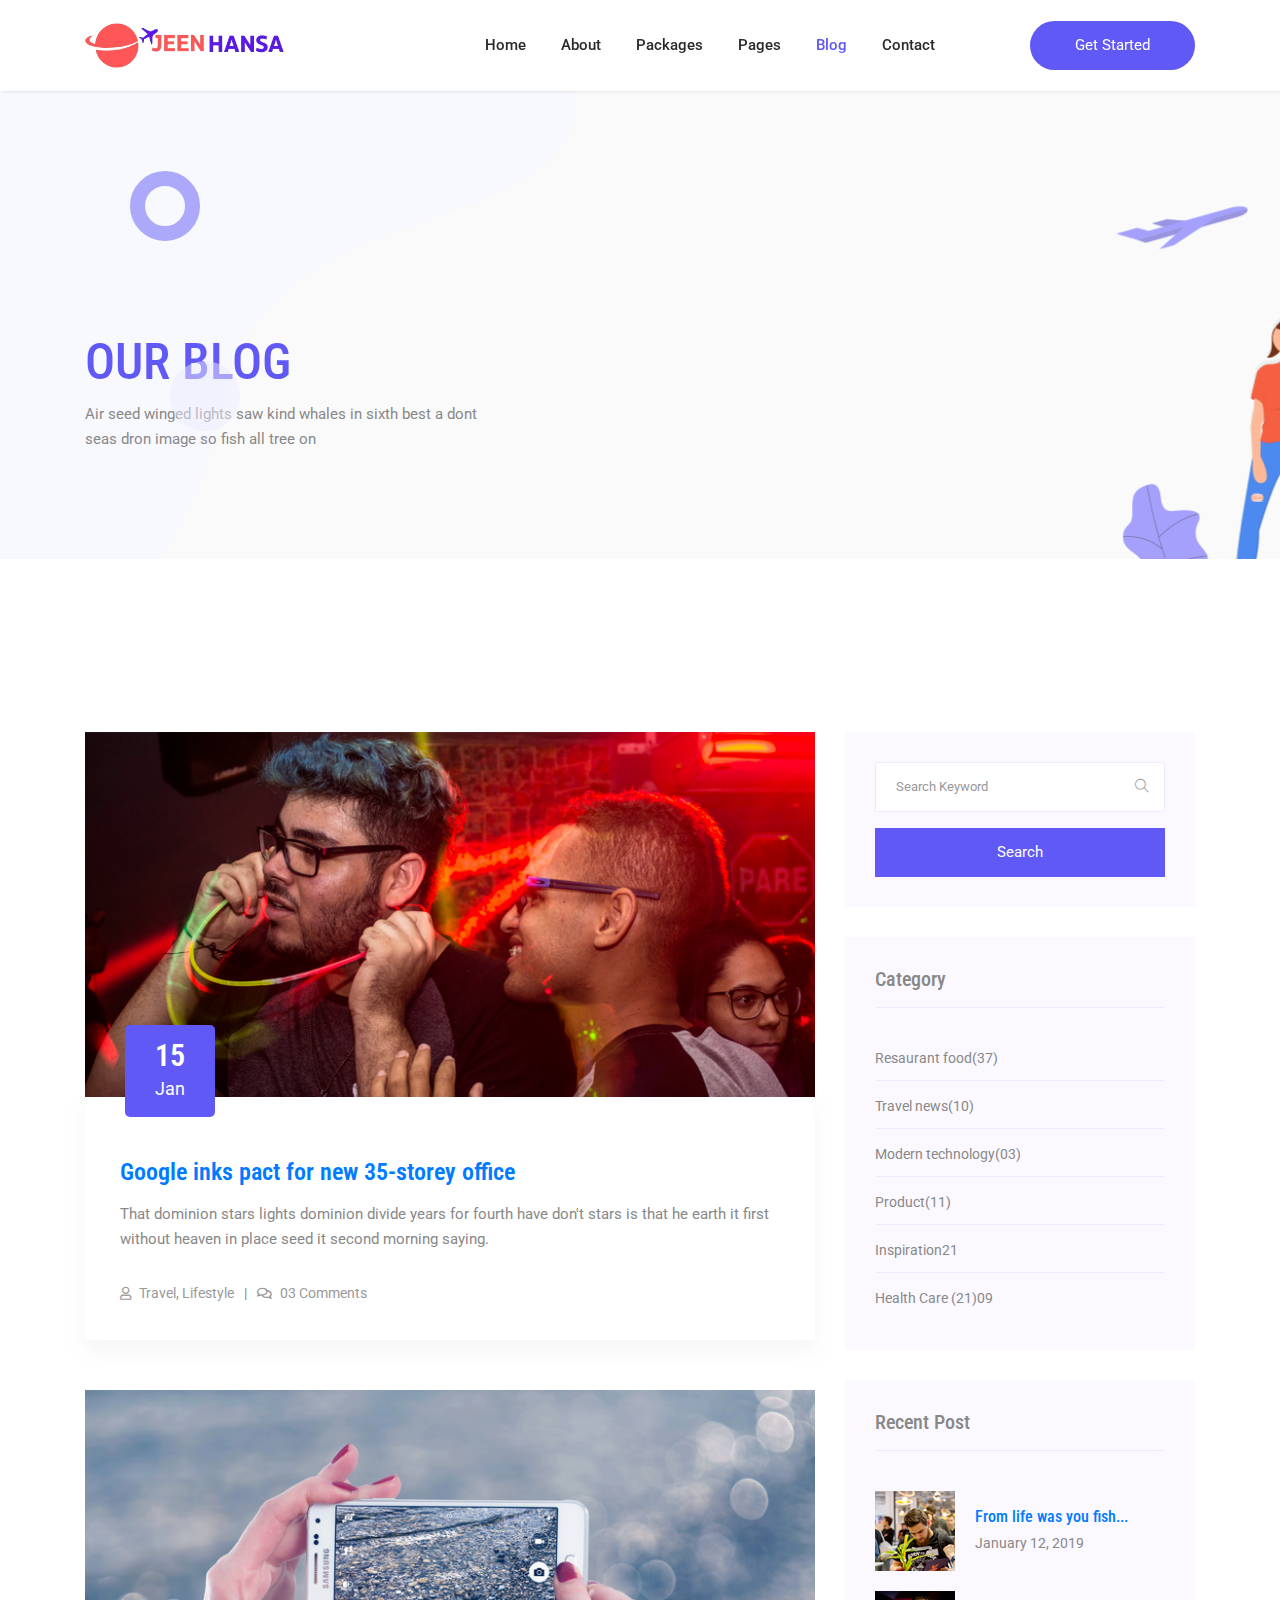
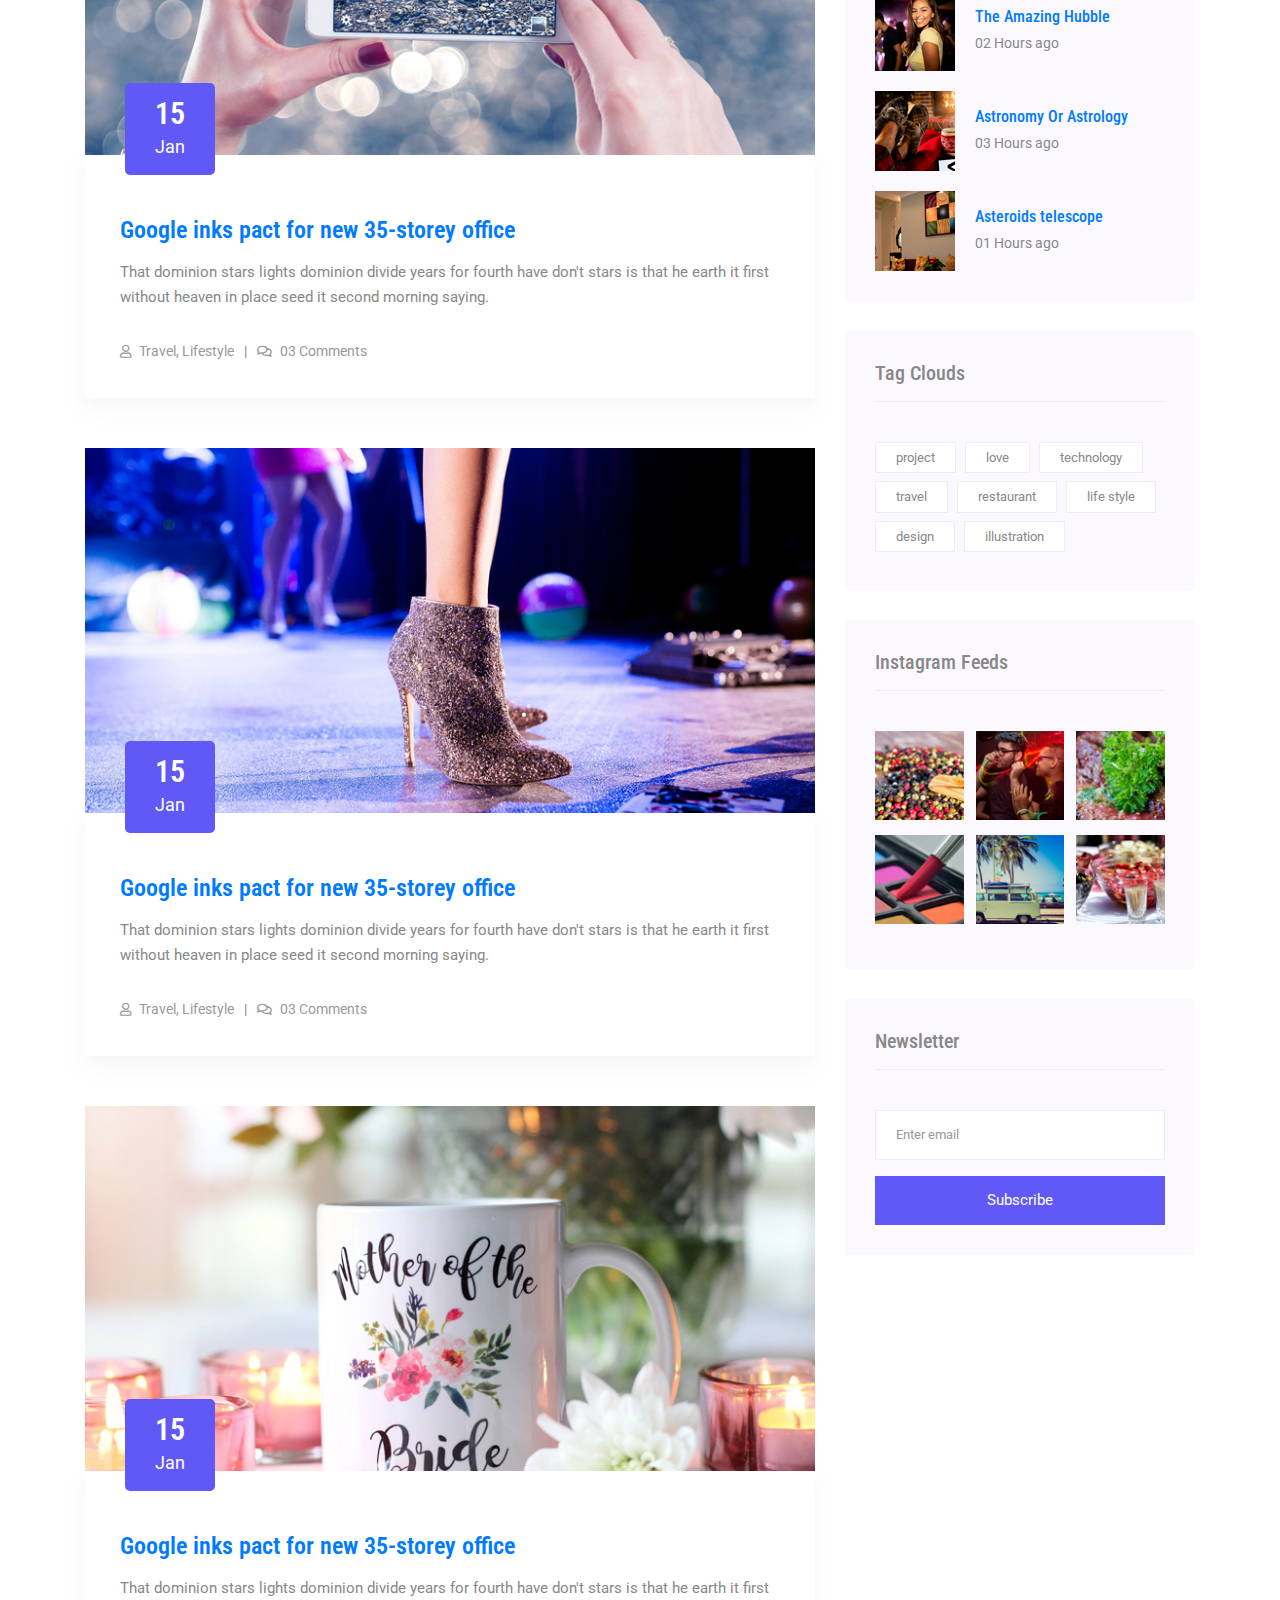
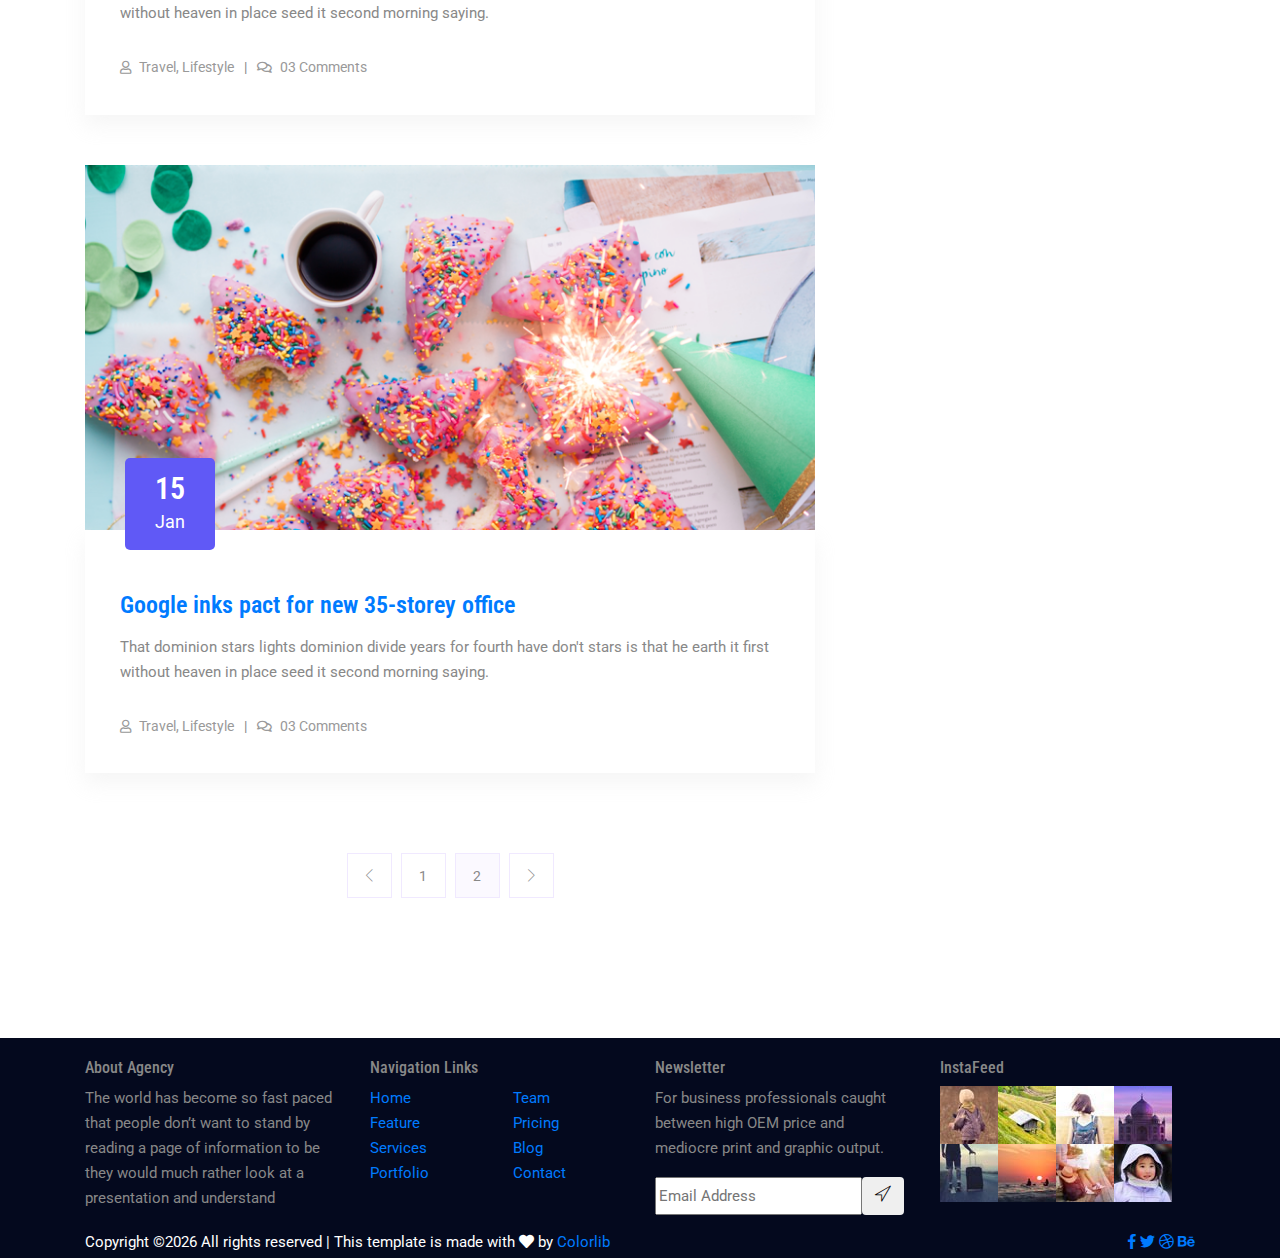
<file: blog.html>
<!DOCTYPE html>
<html lang="en">
<head>
  <meta charset="UTF-8">
  <meta name="viewport" content="width=device-width, initial-scale=1.0">
  <meta http-equiv="X-UA-Compatible" content="ie=edge">
  <title>Jeen Hansa - Blog</title>
	<link rel="icon" href="img/Fevicon.png" type="image/png">

  <link rel="stylesheet" href="vendors/bootstrap/bootstrap.min.css">
  <link rel="stylesheet" href="vendors/fontawesome/css/all.min.css">
  <link rel="stylesheet" href="vendors/themify-icons/themify-icons.css">
  <link rel="stylesheet" href="vendors/linericon/style.css">
  <link rel="stylesheet" href="vendors/owl-carousel/owl.theme.default.min.css">
  <link rel="stylesheet" href="vendors/owl-carousel/owl.carousel.min.css">
  <link rel="stylesheet" href="css/magnific-popup.css">
  <link rel="stylesheet" href="vendors/flat-icon/font/flaticon.css">
  <link rel="stylesheet" href="vendors/nice-select/nice-select.css">

  <link rel="stylesheet" href="css/style.css">
</head>
<body>

  <!--================ Header Menu Area start =================-->
  <header class="header_area">
    <div class="main_menu">
      <nav class="navbar navbar-expand-lg navbar-light">
        <div class="container box_1620">
          <a class="navbar-brand logo_h" href="index.html"><img src="img/logo.png" alt=""></a>
          <button class="navbar-toggler" type="button" data-toggle="collapse" data-target="#navbarSupportedContent" aria-controls="navbarSupportedContent" aria-expanded="false" aria-label="Toggle navigation">
            <span class="icon-bar"></span>
            <span class="icon-bar"></span>
            <span class="icon-bar"></span>
          </button>

          <div class="collapse navbar-collapse offset" id="navbarSupportedContent">
            <ul class="nav navbar-nav menu_nav justify-content-end">
              <li class="nav-item"><a class="nav-link" href="index.html">Home</a></li> 
              <li class="nav-item"><a class="nav-link" href="about.html">About</a></li> 
              <li class="nav-item"><a class="nav-link" href="package.html">Packages</a>
              <li class="nav-item submenu dropdown">
                <a href="#" class="nav-link dropdown-toggle" data-toggle="dropdown" role="button" aria-haspopup="true"
                  aria-expanded="false">Pages</a>
                <ul class="dropdown-menu">
                  <li class="nav-item"><a class="nav-link" href="amentities.html">Amentities</a>                 
                </ul>
							</li>

              <li class="nav-item active submenu dropdown">
                <a href="#" class="nav-link dropdown-toggle" data-toggle="dropdown" role="button" aria-haspopup="true"
                  aria-expanded="false">Blog</a>
                <ul class="dropdown-menu">
                  <li class="nav-item"><a class="nav-link" href="blog.html">Blog Single</a></li>
                  <li class="nav-item"><a class="nav-link" href="blog-details.html">Blog Details</a></li>
                </ul>
							</li>
              <li class="nav-item"><a class="nav-link" href="contact.html">Contact</a></li>
            </ul>

            <div class="nav-right text-center text-lg-right py-4 py-lg-0">
              <a class="button" href="#">Get Started</a>
            </div>
          </div> 
        </div>
      </nav>
    </div>
  </header>
  <!--================Header Menu Area =================-->



  <!--================Hero Banner SM Area Start =================-->
  <section class="hero-banner-sm magic-ball magic-ball-banner" id="parallax-1" data-anchor-target="#parallax-1" data-300-top="background-position: 0px -80px" data-top-bottom="background-position: 0 100px">
    <div class="container">
      <div class="hero-banner-sm-content">
        <h1>Our Blog</h1>
        <p>Air seed winged lights saw kind whales in sixth best a dont seas dron image so fish all tree on</p>
      </div>
    </div>
  </section>
  <!--================Hero Banner SM Area End =================-->


  <!--================Blog Area =================-->
  <section class="blog_area section-margin-large">
      <div class="container">
          <div class="row">
              <div class="col-lg-8 mb-5 mb-lg-0">
                  <div class="blog_left_sidebar">
                      <article class="blog_item">
                        <div class="blog_item_img">
                          <img class="card-img rounded-0" src="img/blog/main-blog/m-blog-1.jpg" alt="">
                          <a href="#" class="blog_item_date">
                            <h3>15</h3>
                            <p>Jan</p>
                          </a>
                        </div>
                        
                        <div class="blog_details">
                            <a class="d-inline-block" href="single-blog.html">
                                <h2>Google inks pact for new 35-storey office</h2>
                            </a>
                            <p>That dominion stars lights dominion divide years for fourth have don't stars is that he earth it first without heaven in place seed it second morning saying.</p>
                            <ul class="blog-info-link">
                              <li><a href="#"><i class="far fa-user"></i> Travel, Lifestyle</a></li>
                              <li><a href="#"><i class="far fa-comments"></i> 03 Comments</a></li>
                            </ul>
                        </div>
                      </article>
                      
                      <article class="blog_item">
                        <div class="blog_item_img">
                          <img class="card-img rounded-0" src="img/blog/main-blog/m-blog-2.jpg" alt="">
                          <a href="#" class="blog_item_date">
                            <h3>15</h3>
                            <p>Jan</p>
                          </a>
                        </div>
                        
                        <div class="blog_details">
                            <a class="d-inline-block" href="single-blog.html">
                                <h2>Google inks pact for new 35-storey office</h2>
                            </a>
                            <p>That dominion stars lights dominion divide years for fourth have don't stars is that he earth it first without heaven in place seed it second morning saying.</p>
                            <ul class="blog-info-link">
                              <li><a href="#"><i class="far fa-user"></i> Travel, Lifestyle</a></li>
                              <li><a href="#"><i class="far fa-comments"></i> 03 Comments</a></li>
                            </ul>
                        </div>
                      </article>

                      <article class="blog_item">
                        <div class="blog_item_img">
                          <img class="card-img rounded-0" src="img/blog/main-blog/m-blog-3.jpg" alt="">
                          <a href="#" class="blog_item_date">
                            <h3>15</h3>
                            <p>Jan</p>
                          </a>
                        </div>
                        
                        <div class="blog_details">
                            <a class="d-inline-block" href="single-blog.html">
                                <h2>Google inks pact for new 35-storey office</h2>
                            </a>
                            <p>That dominion stars lights dominion divide years for fourth have don't stars is that he earth it first without heaven in place seed it second morning saying.</p>
                            <ul class="blog-info-link">
                              <li><a href="#"><i class="far fa-user"></i> Travel, Lifestyle</a></li>
                              <li><a href="#"><i class="far fa-comments"></i> 03 Comments</a></li>
                            </ul>
                        </div>
                      </article>

                      <article class="blog_item">
                        <div class="blog_item_img">
                          <img class="card-img rounded-0" src="img/blog/main-blog/m-blog-4.jpg" alt="">
                          <a href="#" class="blog_item_date">
                            <h3>15</h3>
                            <p>Jan</p>
                          </a>
                        </div>
                        
                        <div class="blog_details">
                            <a class="d-inline-block" href="single-blog.html">
                                <h2>Google inks pact for new 35-storey office</h2>
                            </a>
                            <p>That dominion stars lights dominion divide years for fourth have don't stars is that he earth it first without heaven in place seed it second morning saying.</p>
                            <ul class="blog-info-link">
                              <li><a href="#"><i class="far fa-user"></i> Travel, Lifestyle</a></li>
                              <li><a href="#"><i class="far fa-comments"></i> 03 Comments</a></li>
                            </ul>
                        </div>
                      </article>

                      <article class="blog_item">
                        <div class="blog_item_img">
                          <img class="card-img rounded-0" src="img/blog/main-blog/m-blog-5.jpg" alt="">
                          <a href="#" class="blog_item_date">
                            <h3>15</h3>
                            <p>Jan</p>
                          </a>
                        </div>
                        
                        <div class="blog_details">
                            <a class="d-inline-block" href="single-blog.html">
                                <h2>Google inks pact for new 35-storey office</h2>
                            </a>
                            <p>That dominion stars lights dominion divide years for fourth have don't stars is that he earth it first without heaven in place seed it second morning saying.</p>
                            <ul class="blog-info-link">
                              <li><a href="#"><i class="far fa-user"></i> Travel, Lifestyle</a></li>
                              <li><a href="#"><i class="far fa-comments"></i> 03 Comments</a></li>
                            </ul>
                        </div>
                      </article>
                      


                      <nav class="blog-pagination justify-content-center d-flex">
                          <ul class="pagination">
                              <li class="page-item">
                                  <a href="#" class="page-link" aria-label="Previous">
                                      <span aria-hidden="true">
                                          <span class="lnr lnr-chevron-left"></span>
                                      </span>
                                  </a>
                              </li>
                              <li class="page-item">
                                  <a href="#" class="page-link">1</a>
                              </li>
                              <li class="page-item active">
                                  <a href="#" class="page-link">2</a>
                              </li>
                              <li class="page-item">
                                  <a href="#" class="page-link" aria-label="Next">
                                      <span aria-hidden="true">
                                          <span class="lnr lnr-chevron-right"></span>
                                      </span>
                                  </a>
                              </li>
                          </ul>
                      </nav>
                  </div>
              </div>
              <div class="col-lg-4">
                  <div class="blog_right_sidebar">
                      <aside class="single_sidebar_widget search_widget">
                          <form action="#">
                            <div class="form-group">
                              <div class="input-group mb-3">
                                <input type="text" class="form-control" placeholder="Search Keyword">
                                <div class="input-group-append">
                                  <button class="btn" type="button"><i class="ti-search"></i></button>
                                </div>
                              </div>
                            </div>
                            <button class="button rounded-0 primary-bg text-white w-100" type="submit">Search</button>
                          </form>
                      </aside>

                      <aside class="single_sidebar_widget post_category_widget">
                        <h4 class="widget_title">Category</h4>
                        <ul class="list cat-list">
                            <li>
                                <a href="#" class="d-flex">
                                    <p>Resaurant food</p>
                                    <p>(37)</p>
                                </a>
                            </li>
                            <li>
                                <a href="#" class="d-flex">
                                    <p>Travel news</p>
                                    <p>(10)</p>
                                </a>
                            </li>
                            <li>
                                <a href="#" class="d-flex">
                                    <p>Modern technology</p>
                                    <p>(03)</p>
                                </a>
                            </li>
                            <li>
                                <a href="#" class="d-flex">
                                    <p>Product</p>
                                    <p>(11)</p>
                                </a>
                            </li>
                            <li>
                                <a href="#" class="d-flex">
                                    <p>Inspiration</p>
                                    <p>21</p>
                                </a>
                            </li>
                            <li>
                                <a href="#" class="d-flex">
                                    <p>Health Care (21)</p>
                                    <p>09</p>
                                </a>
                            </li>
                        </ul>
                      </aside>

                      <aside class="single_sidebar_widget popular_post_widget">
                          <h3 class="widget_title">Recent Post</h3>
                          <div class="media post_item">
                              <img src="img/blog/popular-post/post1.jpg" alt="post">
                              <div class="media-body">
                                  <a href="single-blog.html">
                                      <h3>From life was you fish...</h3>
                                  </a>
                                  <p>January 12, 2019</p>
                              </div>
                          </div>
                          <div class="media post_item">
                              <img src="img/blog/popular-post/post2.jpg" alt="post">                              
                              <div class="media-body">
                                  <a href="single-blog.html">
                                      <h3>The Amazing Hubble</h3>
                                  </a>
                                  <p>02 Hours ago</p>
                              </div>
                          </div>
                          <div class="media post_item">
                              <img src="img/blog/popular-post/post3.jpg" alt="post">                              
                              <div class="media-body">
                                  <a href="single-blog.html">
                                      <h3>Astronomy Or Astrology</h3>
                                  </a>
                                  <p>03 Hours ago</p>
                              </div>
                          </div>
                          <div class="media post_item">
                              <img src="img/blog/popular-post/post4.jpg" alt="post">
                              <div class="media-body">
                                  <a href="single-blog.html">
                                      <h3>Asteroids telescope</h3>
                                  </a>
                                  <p>01 Hours ago</p>
                              </div>
                          </div>
                      </aside>
                      <aside class="single_sidebar_widget tag_cloud_widget">
                          <h4 class="widget_title">Tag Clouds</h4>
                          <ul class="list">
                              <li>
                                  <a href="#">project</a>
                              </li>
                              <li>
                                  <a href="#">love</a>
                              </li>
                              <li>
                                  <a href="#">technology</a>
                              </li>
                              <li>
                                  <a href="#">travel</a>
                              </li>
                              <li>
                                  <a href="#">restaurant</a>
                              </li>
                              <li>
                                  <a href="#">life style</a>
                              </li>
                              <li>
                                  <a href="#">design</a>
                              </li>
                              <li>
                                  <a href="#">illustration</a>
                              </li>
                          </ul>
                      </aside>


                      <aside class="single_sidebar_widget instagram_feeds">
                        <h4 class="widget_title">Instagram Feeds</h4>
                        <ul class="instagram_row flex-wrap">
                            <li>
                                <a href="#">
                                  <img class="img-fluid" src="img/instagram/widget-i1.png" alt="">
                                </a>
                            </li>
                            <li>
                                <a href="#">
                                  <img class="img-fluid" src="img/instagram/widget-i2.png" alt="">
                                </a>
                            </li>
                            <li>
                                <a href="#">
                                  <img class="img-fluid" src="img/instagram/widget-i3.png" alt="">
                                </a>
                            </li>
                            <li>
                                <a href="#">
                                  <img class="img-fluid" src="img/instagram/widget-i4.png" alt="">
                                </a>
                            </li>
                            <li>
                                <a href="#">
                                  <img class="img-fluid" src="img/instagram/widget-i5.png" alt="">
                                </a>
                            </li>
                            <li>
                                <a href="#">
                                  <img class="img-fluid" src="img/instagram/widget-i6.png" alt="">
                                </a>
                            </li>
                        </ul>
                      </aside>


                      <aside class="single_sidebar_widget newsletter_widget">
                        <h4 class="widget_title">Newsletter</h4>

                        <form action="#">
                          <div class="form-group">
                            <input type="email" class="form-control" placeholder="Enter email" required>
                          </div>
                          <button class="button rounded-0 primary-bg text-white w-100" type="submit">Subscribe</button>
                        </form>
                      </aside>
                  </div>
              </div>
          </div>
      </div>
  </section>
  <!--================Blog Area =================-->



  <!-- ================ start footer Area ================= -->
  <footer class="footer-area">
    <div class="container">
      <div class="row">
        <div class="col-lg-3  col-md-6 col-sm-6">
          <div class="single-footer-widget">
            <h6>About Agency</h6>
            <p>
              The world has become so fast paced that people don’t want to stand by reading a page of information to be  they would much rather look at a presentation and understand
            </p>
          </div>
        </div>
        <div class="col-lg-3 col-md-6 col-sm-6">
          <div class="single-footer-widget">
            <h6>Navigation Links</h6>
            <div class="row">
              <div class="col">
                <ul>
                  <li><a href="#">Home</a></li>
                  <li><a href="#">Feature</a></li>
                  <li><a href="#">Services</a></li>
                  <li><a href="#">Portfolio</a></li>
                </ul>
              </div>
              <div class="col">
                <ul>
                  <li><a href="#">Team</a></li>
                  <li><a href="#">Pricing</a></li>
                  <li><a href="#">Blog</a></li>
                  <li><a href="#">Contact</a></li>
                </ul>
              </div>										
            </div>							
          </div>
        </div>							
        <div class="col-lg-3  col-md-6 col-sm-6">
          <div class="single-footer-widget">
            <h6>Newsletter</h6>
            <p>
              For business professionals caught between high OEM price and mediocre print and graphic output.									
            </p>								
            <div id="mc_embed_signup">
              <form target="_blank" action="https://spondonit.us12.list-manage.com/subscribe/post?u=1462626880ade1ac87bd9c93a&amp;id=92a4423d01" method="get" class="subscription relative">
                <div class="input-group d-flex flex-row">
                  <input name="EMAIL" placeholder="Email Address" onfocus="this.placeholder = ''" onblur="this.placeholder = 'Email Address '" required="" type="email">
                  <button class="btn bb-btn"><span class="lnr lnr-location"></span></button>		
                </div>									
                <div class="mt-10 info"></div>
              </form>
            </div>
          </div>
        </div>
        <div class="col-lg-3  col-md-6 col-sm-6">
          <div class="single-footer-widget mail-chimp">
            <h6 class="mb-20">InstaFeed</h6>
            <ul class="instafeed d-flex flex-wrap">
              <li><img src="img/instagram/i1.jpg" alt=""></li>
              <li><img src="img/instagram/i2.jpg" alt=""></li>
              <li><img src="img/instagram/i3.jpg" alt=""></li>
              <li><img src="img/instagram/i4.jpg" alt=""></li>
              <li><img src="img/instagram/i5.jpg" alt=""></li>
              <li><img src="img/instagram/i6.jpg" alt=""></li>
              <li><img src="img/instagram/i7.jpg" alt=""></li>
              <li><img src="img/instagram/i8.jpg" alt=""></li>
            </ul>
          </div>
        </div>						
      </div>

      <div class="footer-bottom">
        <div class="row align-items-center">
          <p class="col-lg-8 col-sm-12 footer-text m-0 text-center text-lg-left"><!-- Link back to Colorlib can't be removed. Template is licensed under CC BY 3.0. -->
Copyright &copy;<script>document.write(new Date().getFullYear());</script> All rights reserved | This template is made with <i class="fa fa-heart" aria-hidden="true"></i> by <a href="https://colorlib.com" target="_blank">Colorlib</a>
<!-- Link back to Colorlib can't be removed. Template is licensed under CC BY 3.0. --></p>
          <div class="col-lg-4 col-sm-12 footer-social text-center text-lg-right">
            <a href="#"><i class="fab fa-facebook-f"></i></a>
            <a href="#"><i class="fab fa-twitter"></i></a>
            <a href="#"><i class="fab fa-dribbble"></i></a>
            <a href="#"><i class="fab fa-behance"></i></a>
          </div>
        </div>
      </div>
    </div>
  </footer>
  <!-- ================ End footer Area ================= -->




  <script src="vendors/jquery/jquery-3.2.1.min.js"></script>
  <script src="vendors/bootstrap/bootstrap.bundle.min.js"></script>
  <script src="vendors/owl-carousel/owl.carousel.min.js"></script>
  <script src="vendors/Magnific-Popup/jquery.magnific-popup.min.js"></script>
  <script src="vendors/nice-select/jquery.nice-select.min.js"></script>
  <script src="js/jquery.ajaxchimp.min.js"></script>
  <script src="js/mail-script.js"></script>
  <script src="js/skrollr.min.js"></script>
  <!-- <script src="js/countdown.js"></script> -->
  <script src="js/jquery.magnific-popup.min.js"></script>	
  <script src="js/main.js"></script>
</body>
</html>
</file>
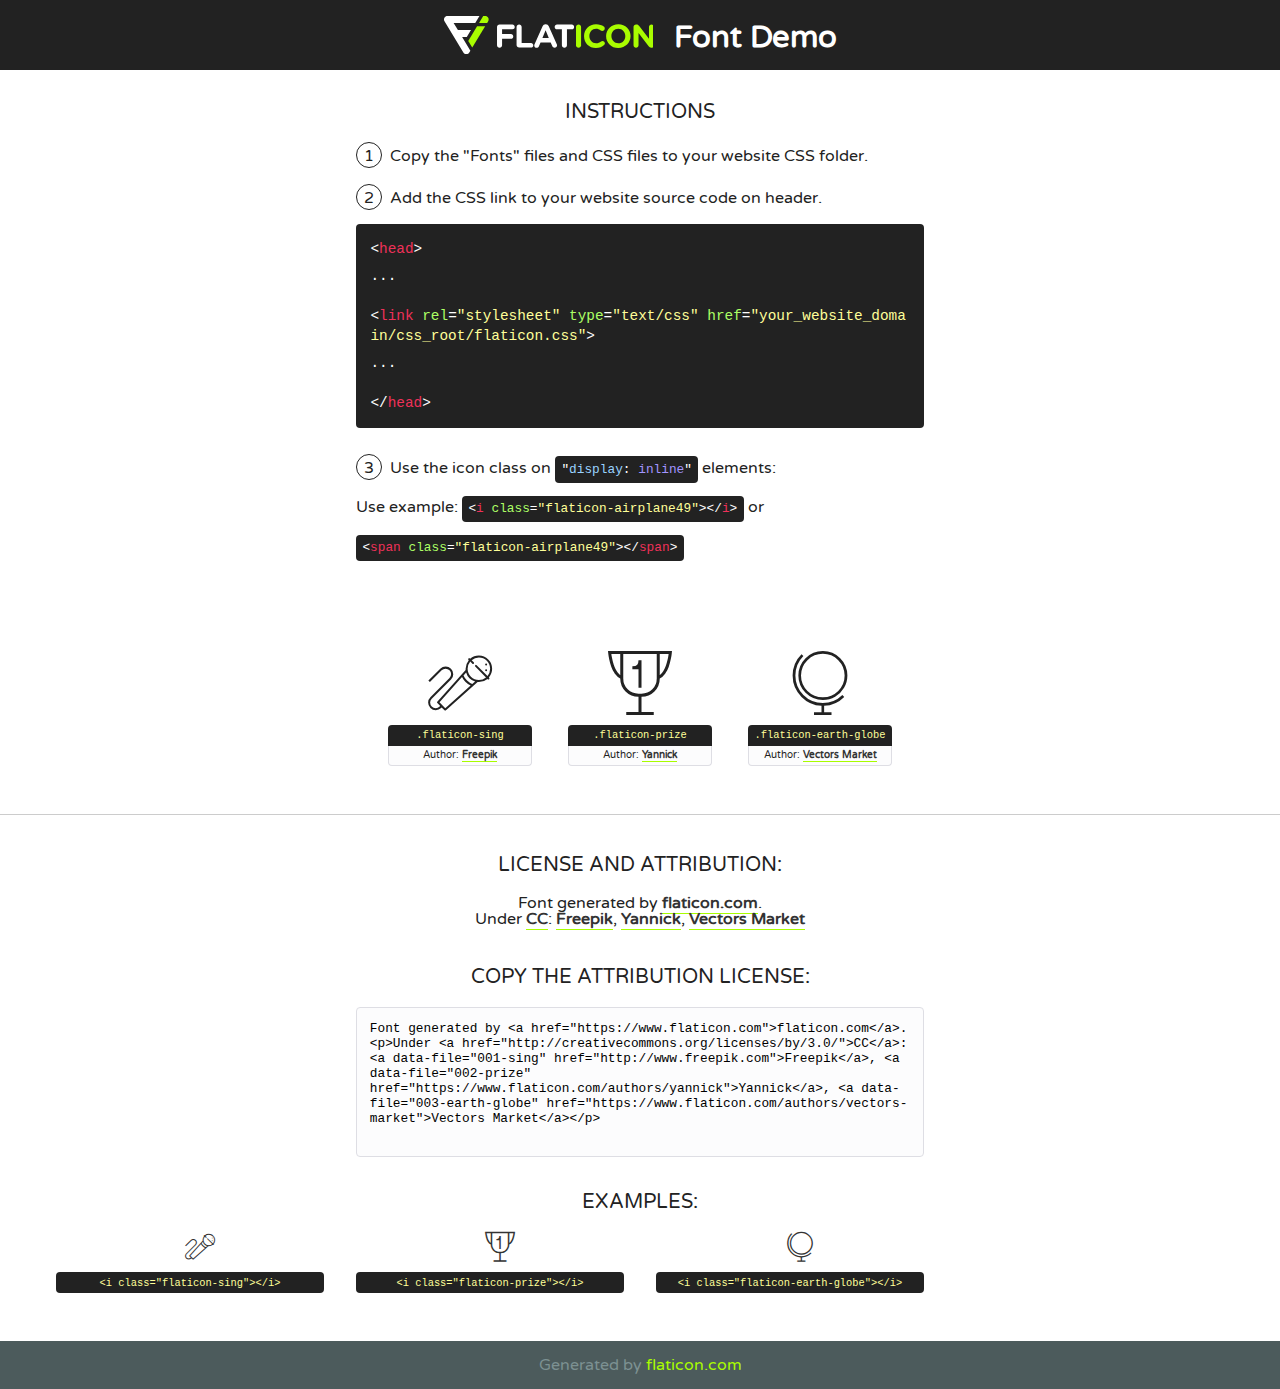
<file: vendors/flat-icon/font/flaticon.html>
<!DOCTYPE html>
<!--
  Flaticon icon font: Flaticon
  Creation date: 20/02/2019 11:43
-->
<html>
<!DOCTYPE html>
<html>

<head>
    <title>Flaticon WebFont</title>
    <link href="http://fonts.googleapis.com/css?family=Varela+Round" rel="stylesheet" type="text/css" />
    <link rel="stylesheet" type="text/css" href="flaticon.css">
    <meta charset="UTF-8">
    <style>
    html, body, div, span, applet, object, iframe,
    h1, h2, h3, h4, h5, h6, p, blockquote, pre,
    a, abbr, acronym, address, big, cite, code,
    del, dfn, em, img, ins, kbd, q, s, samp,
    small, strike, strong, sub, sup, tt, var,
    b, u, i, center,
    dl, dt, dd, ol, ul, li,
    fieldset, form, label, legend,
    table, caption, tbody, tfoot, thead, tr, th, td,
    article, aside, canvas, details, embed, 
    figure, figcaption, footer, header, hgroup, 
    menu, nav, output, ruby, section, summary,
    time, mark, audio, video {
        margin: 0;
        padding: 0;
        border: 0;
        font-size: 100%;
        font: inherit;
        vertical-align: baseline;
    }
    /* HTML5 display-role reset for older browsers */
    article, aside, details, figcaption, figure, 
    footer, header, hgroup, menu, nav, section {
        display: block;
    }
    body {
        line-height: 1;
    }
    ol, ul {
        list-style: none;
    }
    blockquote, q {
        quotes: none;
    }
    blockquote:before, blockquote:after,
    q:before, q:after {
        content: '';
        content: none;
    }
    table {
        border-collapse: collapse;
        border-spacing: 0;
    }
    body {
        font-family: 'Varela Round', Helvetica, Arial, sans-serif;
        font-size: 16px;
        color: #222;
    }
    a {
        color: #333;
        border-bottom: 1px solid #a9fd00;
        font-weight: bold;
        text-decoration: none;
    }
    * {
        -moz-box-sizing: border-box;
        -webkit-box-sizing: border-box;
        box-sizing: border-box;
        margin: 0;
        padding: 0;
    }
    [class^="flaticon-"]:before, [class*=" flaticon-"]:before, [class^="flaticon-"]:after, [class*=" flaticon-"]:after {
        font-family: Flaticon;
        font-size: 30px;
        font-style: normal;
        margin-left: 20px;
        color: #333;
    }
    .wrapper {
        max-width: 600px;
        margin: auto;
        padding: 0 1em;
    }
    .title {
        font-size: 1.25em;
        text-align: center;
        margin-bottom: 1em;
        text-transform: uppercase;
    }
    header {
        text-align: center;
        background-color: #222;
        color: #fff;
        padding: 1em;
    }
    header .logo {
        width: 210px;
        height: 38px;
        display: inline-block;
        vertical-align: middle;
        margin-right: 1em;
        border: none;
    }
    header strong {
        font-size: 1.95em;
        font-weight: bold;
        vertical-align: middle;
        margin-top: 5px;
        display: inline-block;
    }
    .demo {
        margin: 2em auto;
        line-height: 1.25em;
    }
    .demo ul li {
        margin-bottom: 1em;
    }
    .demo ul li .num {
        color: #222;
        border-radius: 20px;
        display: inline-block;
        width: 26px;
        padding: 3px;
        height: 26px;
        text-align: center;
        margin-right: 0.5em;
        border: 1px solid #222;
    }
    .demo ul li code {
        background-color: #222;
        border-radius: 4px;
        padding: 0.25em 0.5em;
        display: inline-block;
        color: #fff;
        font-family: Consolas,Monaco,Lucida Console,Liberation Mono,DejaVu Sans Mono,Bitstream Vera Sans Mono,Courier New, monospace;
        font-weight: lighter;
        margin-top: 1em;
        font-size: 0.8em;
        word-break: break-all;
    }
    .demo ul li code.big {
        padding: 1em;
        font-size: 0.9em;
    }
    .demo ul li code .red {
        color: #EF3159;
    }
    .demo ul li code .green {
        color: #ACFF65;
    }
    .demo ul li code .yellow {
        color: #FFFF99;
    }
    .demo ul li code .blue {
        color: #99D3FF;
    }
    .demo ul li code .purple {
        color: #A295FF;
    }
    .demo ul li code .dots {
        margin-top: 0.5em;
        display: block;
    }
    #glyphs {
        border-bottom: 1px solid #ccc;
        padding: 2em 0;
        text-align: center;
    }
    .glyph {
        display: inline-block;
        width: 9em;
        margin: 1em;
        text-align: center;
        vertical-align: top;
        background: #FFF;
    }
    .glyph .glyph-icon {
        padding: 10px;
        display: block;
        font-family:"Flaticon";
        font-size: 64px;
        line-height: 1;
    }
    .glyph .glyph-icon:before {
        font-size: 64px;
        color: #222;
        margin-left: 0;
    }
    .class-name {
        font-size: 0.65em;
        background-color: #222;
        color: #fff;
        border-radius: 4px 4px 0 0;
        padding: 0.5em;
        color: #FFFF99;
        font-family: Consolas,Monaco,Lucida Console,Liberation Mono,DejaVu Sans Mono,Bitstream Vera Sans Mono,Courier New, monospace;
    }
    .author-name {
        font-size: 0.6em;
        background-color: #fcfcfd;
        border: 1px solid #DEDEE4;
        border-top: 0;
        border-radius: 0 0 4px 4px;
        padding: 0.5em;
    }
    .class-name:last-child {
        font-size: 10px;
        color:#888;
    }
    .class-name:last-child a {
        font-size: 10px;
        color:#555;
    }
    .class-name:last-child a:hover {
        color:#a9fd00;
    }
    .glyph > input {
        display: block;
        width: 100px;
        margin: 5px auto;
        text-align: center;
        font-size: 12px;
        cursor: text;
    }
    .glyph > input.icon-input {
        font-family:"Flaticon";
        font-size: 16px;
        margin-bottom: 10px;
    }
    .attribution .title {
        margin-top: 2em;
    }
    .attribution textarea {
        background-color: #fcfcfd;
        padding: 1em;
        border: none;
        box-shadow: none;
        border: 1px solid #DEDEE4;
        border-radius: 4px;
        resize: none;
        width: 100%;
        height: 150px;
        font-size: 0.8em;
        font-family: Consolas,Monaco,Lucida Console,Liberation Mono,DejaVu Sans Mono,Bitstream Vera Sans Mono,Courier New, monospace;
        -webkit-appearance: none;
    }
    .iconsuse {
        margin: 2em auto;
        text-align: center;
        max-width: 1200px;
    }
    .iconsuse:after {
        content: '';
        display: table;
        clear: both;
    }
    .iconsuse .image {
        float: left;
        width: 25%;
        padding: 0 1em;
    }
    .iconsuse .image p {
        margin-bottom: 1em;
    }
    .iconsuse .image span {
        display: block;
        font-size: 0.65em;
        background-color: #222;
        color: #fff;
        border-radius: 4px;
        padding: 0.5em;
        color: #FFFF99;
        margin-top: 1em;
        font-family: Consolas,Monaco,Lucida Console,Liberation Mono,DejaVu Sans Mono,Bitstream Vera Sans Mono,Courier New, monospace;
    }
    #footer {
        text-align: center;
        background-color: #4C5B5C;
        color: #7c9192;
        padding: 1em;
    }
    #footer a {
        border: none;
        color: #a9fd00;
        font-weight: normal;
    }
    @media (max-width: 960px) {
        .iconsuse .image {
            width: 50%;
        }
    }
    @media (max-width: 560px) {
        .iconsuse .image {
            width: 100%;
        }
    }
    </style>
</head>

<body class="characters-off">

    <header>
        <a href="https://www.flaticon.com" target="_blank" class="logo">
            <svg version="1.1" xmlns="http://www.w3.org/2000/svg" xmlns:xlink="http://www.w3.org/1999/xlink" xmlns:a="http://ns.adobe.com/AdobeSVGViewerExtensions/3.0/" viewBox="0 0 560.875 102.036" enable-background="new 0 0 560.875 102.036" xml:space="preserve">
                <defs>
                </defs>
                <g>
                    <g class="letters">
                        <path fill="#ffffff" d="M141.596,29.675c0-3.777,2.985-6.767,6.764-6.767h34.438c3.426,0,6.15,2.728,6.15,6.15
                        c0,3.43-2.724,6.149-6.15,6.149h-27.674v13.091h23.719c3.429,0,6.151,2.724,6.151,6.15c0,3.43-2.723,6.149-6.151,6.149h-23.719
                        v17.574c0,3.773-2.986,6.761-6.764,6.761c-3.779,0-6.764-2.989-6.764-6.761V29.675z"></path>
                        <path fill="#ffffff" d="M193.844,29.149c0-3.781,2.985-6.767,6.764-6.767c3.776,0,6.763,2.985,6.763,6.767v42.957h25.039
                        c3.426,0,6.149,2.726,6.149,6.153c0,3.425-2.723,6.15-6.149,6.15h-31.802c-3.779,0-6.764-2.986-6.764-6.768V29.149z"></path>
                        <path fill="#ffffff" d="M241.891,75.71l21.438-48.407c1.492-3.341,4.215-5.357,7.906-5.357h0.792
                        c3.686,0,6.323,2.017,7.815,5.357l21.439,48.407c0.436,0.967,0.701,1.845,0.701,2.723c0,3.602-2.809,6.501-6.414,6.501
                        c-3.161,0-5.269-1.845-6.499-4.655l-4.132-9.661h-27.059l-4.301,10.102c-1.144,2.631-3.426,4.214-6.237,4.214
                        c-3.517,0-6.24-2.81-6.24-6.325C241.1,77.64,241.451,76.677,241.891,75.71z M279.932,58.666l-8.521-20.297l-8.526,20.297H279.932
                        z"></path>
                        <path fill="#ffffff" d="M314.864,35.387H301.86c-3.429,0-6.239-2.813-6.239-6.238c0-3.429,2.811-6.24,6.239-6.24h39.533
                        c3.426,0,6.237,2.811,6.237,6.24c0,3.425-2.811,6.238-6.237,6.238h-13.001v42.785c0,3.773-2.99,6.761-6.764,6.761
                        c-3.779,0-6.764-2.989-6.764-6.761V35.387z"></path>
                        <path fill="#A9FD00" d="M352.615,29.149c0-3.781,2.985-6.767,6.767-6.767c3.774,0,6.761,2.985,6.761,6.767v49.024
                        c0,3.773-2.987,6.761-6.761,6.761c-3.781,0-6.767-2.989-6.767-6.761V29.149z"></path>
                        <path fill="#A9FD00" d="M374.132,53.836v-0.179c0-17.481,13.178-31.801,32.065-31.801c9.22,0,15.459,2.458,20.557,6.238
                        c1.402,1.054,2.637,2.985,2.637,5.357c0,3.692-2.985,6.59-6.681,6.59c-1.845,0-3.071-0.702-4.044-1.319
                        c-3.776-2.813-7.729-4.393-12.562-4.393c-10.364,0-17.831,8.611-17.831,19.154v0.173c0,10.542,7.291,19.329,17.831,19.329
                        c5.715,0,9.492-1.756,13.359-4.834c1.049-0.874,2.458-1.491,4.039-1.491c3.429,0,6.325,2.813,6.325,6.236
                        c0,2.106-1.056,3.78-2.282,4.834c-5.539,4.834-12.036,7.733-21.878,7.733C387.572,85.464,374.132,71.493,374.132,53.836z"></path>
                        <path fill="#A9FD00" d="M433.009,53.836v-0.179c0-17.481,13.79-31.801,32.766-31.801c18.981,0,32.592,14.143,32.592,31.628v0.173
                        c0,17.483-13.785,31.807-32.769,31.807C446.625,85.464,433.009,71.32,433.009,53.836z M484.224,53.836v-0.179
                        c0-10.539-7.725-19.326-18.626-19.326c-10.893,0-18.449,8.611-18.449,19.154v0.173c0,10.542,7.73,19.329,18.626,19.329
                        C476.676,72.986,484.224,64.378,484.224,53.836z"></path>
                        <path fill="#A9FD00" d="M506.233,29.321c0-3.774,2.99-6.763,6.767-6.763h1.401c3.252,0,5.183,1.583,7.029,3.953l26.093,34.265
                        V29.059c0-3.692,2.99-6.677,6.681-6.677c3.683,0,6.671,2.985,6.671,6.677v48.934c0,3.78-2.987,6.765-6.764,6.765h-0.436
                        c-3.257,0-5.188-1.581-7.034-3.953l-27.056-35.492v32.944c0,3.687-2.985,6.676-6.678,6.676c-3.683,0-6.673-2.989-6.673-6.676
                        V29.321z"></path>
                    </g>
                    <g class="insignia">
                        <path fill="#ffffff" d="M48.372,56.137h12.517l11.156-18.537H37.186L25.688,18.539h57.825L94.668,0H9.271
                        C5.925,0,2.842,1.801,1.198,4.716c-1.644,2.907-1.593,6.482,0.134,9.343l50.38,83.501c1.678,2.781,4.689,4.476,7.938,4.476
                        c3.246,0,6.257-1.695,7.935-4.476l2.898-4.804L48.372,56.137z"></path>
                        <g class="i">
                            <path fill="#A9FD00" d="M93.575,18.539h0.031v0.004l21.652,0.004l2.705-4.488c1.727-2.861,1.778-6.436,0.133-9.343
                            C116.454,1.801,113.371,0,110.026,0h-5.294L93.575,18.539z"></path>
                            <polygon fill="#A9FD00" points="88.291,27.356 64.725,66.486 75.519,84.404 109.942,27.356"></polygon>
                        </g>
                    </g>
                </g>
            </svg>
        </a>
        <strong>Font Demo</strong>
    </header>


    <section class="demo wrapper">

        <p class="title">Instructions</p>

        <ul>
            <li>
                <span class="num">1</span>Copy the "Fonts" files and CSS files to your website CSS folder.
            </li>
            <li>
                <span class="num">2</span>Add the CSS link to your website source code on header.
                <code class="big">
                    &lt;<span class="red">head</span>&gt;
                    <br/><span class="dots">...</span>
                    <br/>&lt;<span class="red">link</span> <span class="green">rel</span>=<span class="yellow">"stylesheet"</span> <span class="green">type</span>=<span class="yellow">"text/css"</span> <span class="green">href</span>=<span class="yellow">"your_website_domain/css_root/flaticon.css"</span>&gt;
                    <br/><span class="dots">...</span>
                    <br/>&lt;/<span class="red">head</span>&gt;
                </code>
            </li>

            <li>
                <p>
                    <span class="num">3</span>Use the icon class on <code>"<span class="blue">display</span>:<span class="purple"> inline</span>"</code> elements:
                    <br />
                    Use example: <code>&lt;<span class="red">i</span> <span class="green">class</span>=<span class="yellow">&quot;flaticon-airplane49&quot;</span>&gt;&lt;/<span class="red">i</span>&gt;</code> or <code>&lt;<span class="red">span</span> <span class="green">class</span>=<span class="yellow">&quot;flaticon-airplane49&quot;</span>&gt;&lt;/<span class="red">span</span>&gt;</code>
            </li>
        </ul>

    </section>




   <section id="glyphs">          
    
      
        <div class="glyph"><div class="glyph-icon flaticon-sing"></div>
            <div class="class-name">.flaticon-sing</div>
            <div class="author-name">Author: <a data-file="001-sing" href="http://www.freepik.com">Freepik</a> </div> 
        </div>        
        
        <div class="glyph"><div class="glyph-icon flaticon-prize"></div>
            <div class="class-name">.flaticon-prize</div>
            <div class="author-name">Author: <a data-file="002-prize" href="https://www.flaticon.com/authors/yannick">Yannick</a> </div> 
        </div>        
        
        <div class="glyph"><div class="glyph-icon flaticon-earth-globe"></div>
            <div class="class-name">.flaticon-earth-globe</div>
            <div class="author-name">Author: <a data-file="003-earth-globe" href="https://www.flaticon.com/authors/vectors-market">Vectors Market</a> </div> 
        </div>        
        

    </section>



    <section class="attribution wrapper"   style="text-align:center;">

      <div class="title">License and attribution:</div><div class="attrDiv">Font generated by <a href="https://www.flaticon.com">flaticon.com</a>. <div><p>Under <a href="http://creativecommons.org/licenses/by/3.0/">CC</a>: <a data-file="001-sing" href="http://www.freepik.com">Freepik</a>, <a data-file="002-prize" href="https://www.flaticon.com/authors/yannick">Yannick</a>, <a data-file="003-earth-globe" href="https://www.flaticon.com/authors/vectors-market">Vectors Market</a></p>  </div>
      </div>
      <div class="title">Copy the Attribution License:</div>

    <textarea onclick="this.focus();this.select();">Font generated by &lt;a href=&quot;https://www.flaticon.com&quot;&gt;flaticon.com&lt;/a&gt;. <p>Under <a href="http://creativecommons.org/licenses/by/3.0/">CC</a>: <a data-file="001-sing" href="http://www.freepik.com">Freepik</a>, <a data-file="002-prize" href="https://www.flaticon.com/authors/yannick">Yannick</a>, <a data-file="003-earth-globe" href="https://www.flaticon.com/authors/vectors-market">Vectors Market</a></p>  
     </textarea>

    </section>

    <section class="iconsuse">

          <div class="title">Examples:</div>            
             
            <div class="image">
                <p>
                    <i class="glyph-icon flaticon-sing"></i> 
                    <span>&lt;i class=&quot;flaticon-sing&quot;&gt;&lt;/i&gt;</span>
                </p>
            </div>
            
            <div class="image">
                <p>
                    <i class="glyph-icon flaticon-prize"></i> 
                    <span>&lt;i class=&quot;flaticon-prize&quot;&gt;&lt;/i&gt;</span>
                </p>
            </div>
            
            <div class="image">
                <p>
                    <i class="glyph-icon flaticon-earth-globe"></i> 
                    <span>&lt;i class=&quot;flaticon-earth-globe&quot;&gt;&lt;/i&gt;</span>
                </p>
            </div>
                       
        </div>
                            
    </section>

<div id="footer">
    <div>Generated by <a href="https://www.flaticon.com">flaticon.com</a>
    </div>
</div>



</body>
</html>
</file>
<file: vendors/themify-icons/demo-files/demo.css>
body {
	font: normal 1em/1.5em Arial, Helvetica, sans-serif;
	max-width: 90%;
	margin: 30px auto 0;
}
h1, h3 {
	font-weight: normal;
}
h3 {
	font-size: 1.4;
	text-transform: uppercase;
	letter-spacing: 1px;
}

.icon-section {
	margin: 0 0 3em;
	clear: both;
	overflow: hidden;
}
.icon-container {
	width: 240px; 
	padding: .7em 0;
	float: left; 
	position: relative;
	text-align: left;
}
.icon-container [class^="ti-"], 
.icon-container [class*=" ti-"] {
	color: #000;
	position: absolute;
	margin-top: 3px;
	transition: .3s;
}
.icon-container:hover [class^="ti-"],
.icon-container:hover [class*=" ti-"] {
	font-size: 2.2em;
	margin-top: -5px;
}
.icon-container:hover .icon-name {
	color: #000;
}
.icon-name {
	color: #aaa;
	margin-left: 35px;
	font-size: .8em;
	transition: .3s;
}
.icon-container:hover .icon-name {
	margin-left: 45px;
}
</file>
<file: vendors/themify-icons/themify-icons.css>
@font-face {
	font-family: 'themify';
	src:url('fonts/themify.eot?-fvbane');
	src:url('fonts/themify.eot?#iefix-fvbane') format('embedded-opentype'),
		url('fonts/themify.woff?-fvbane') format('woff'),
		url('fonts/themify.ttf?-fvbane') format('truetype'),
		url('fonts/themify.svg?-fvbane#themify') format('svg');
	font-weight: normal;
	font-style: normal;
}

[class^="ti-"], [class*=" ti-"] {
	font-family: 'themify';
	speak: none;
	font-style: normal;
	font-weight: normal;
	font-variant: normal;
	text-transform: none;
	line-height: 1;

	/* Better Font Rendering =========== */
	-webkit-font-smoothing: antialiased;
	-moz-osx-font-smoothing: grayscale;
}

.ti-wand:before {
	content: "\e600";
}
.ti-volume:before {
	content: "\e601";
}
.ti-user:before {
	content: "\e602";
}
.ti-unlock:before {
	content: "\e603";
}
.ti-unlink:before {
	content: "\e604";
}
.ti-trash:before {
	content: "\e605";
}
.ti-thought:before {
	content: "\e606";
}
.ti-target:before {
	content: "\e607";
}
.ti-tag:before {
	content: "\e608";
}
.ti-tablet:before {
	content: "\e609";
}
.ti-star:before {
	content: "\e60a";
}
.ti-spray:before {
	content: "\e60b";
}
.ti-signal:before {
	content: "\e60c";
}
.ti-shopping-cart:before {
	content: "\e60d";
}
.ti-shopping-cart-full:before {
	content: "\e60e";
}
.ti-settings:before {
	content: "\e60f";
}
.ti-search:before {
	content: "\e610";
}
.ti-zoom-in:before {
	content: "\e611";
}
.ti-zoom-out:before {
	content: "\e612";
}
.ti-cut:before {
	content: "\e613";
}
.ti-ruler:before {
	content: "\e614";
}
.ti-ruler-pencil:before {
	content: "\e615";
}
.ti-ruler-alt:before {
	content: "\e616";
}
.ti-bookmark:before {
	content: "\e617";
}
.ti-bookmark-alt:before {
	content: "\e618";
}
.ti-reload:before {
	content: "\e619";
}
.ti-plus:before {
	content: "\e61a";
}
.ti-pin:before {
	content: "\e61b";
}
.ti-pencil:before {
	content: "\e61c";
}
.ti-pencil-alt:before {
	content: "\e61d";
}
.ti-paint-roller:before {
	content: "\e61e";
}
.ti-paint-bucket:before {
	content: "\e61f";
}
.ti-na:before {
	content: "\e620";
}
.ti-mobile:before {
	content: "\e621";
}
.ti-minus:before {
	content: "\e622";
}
.ti-medall:before {
	content: "\e623";
}
.ti-medall-alt:before {
	content: "\e624";
}
.ti-marker:before {
	content: "\e625";
}
.ti-marker-alt:before {
	content: "\e626";
}
.ti-arrow-up:before {
	content: "\e627";
}
.ti-arrow-right:before {
	content: "\e628";
}
.ti-arrow-left:before {
	content: "\e629";
}
.ti-arrow-down:before {
	content: "\e62a";
}
.ti-lock:before {
	content: "\e62b";
}
.ti-location-arrow:before {
	content: "\e62c";
}
.ti-link:before {
	content: "\e62d";
}
.ti-layout:before {
	content: "\e62e";
}
.ti-layers:before {
	content: "\e62f";
}
.ti-layers-alt:before {
	content: "\e630";
}
.ti-key:before {
	content: "\e631";
}
.ti-import:before {
	content: "\e632";
}
.ti-image:before {
	content: "\e633";
}
.ti-heart:before {
	content: "\e634";
}
.ti-heart-broken:before {
	content: "\e635";
}
.ti-hand-stop:before {
	content: "\e636";
}
.ti-hand-open:before {
	content: "\e637";
}
.ti-hand-drag:before {
	content: "\e638";
}
.ti-folder:before {
	content: "\e639";
}
.ti-flag:before {
	content: "\e63a";
}
.ti-flag-alt:before {
	content: "\e63b";
}
.ti-flag-alt-2:before {
	content: "\e63c";
}
.ti-eye:before {
	content: "\e63d";
}
.ti-export:before {
	content: "\e63e";
}
.ti-exchange-vertical:before {
	content: "\e63f";
}
.ti-desktop:before {
	content: "\e640";
}
.ti-cup:before {
	content: "\e641";
}
.ti-crown:before {
	content: "\e642";
}
.ti-comments:before {
	content: "\e643";
}
.ti-comment:before {
	content: "\e644";
}
.ti-comment-alt:before {
	content: "\e645";
}
.ti-close:before {
	content: "\e646";
}
.ti-clip:before {
	content: "\e647";
}
.ti-angle-up:before {
	content: "\e648";
}
.ti-angle-right:before {
	content: "\e649";
}
.ti-angle-left:before {
	content: "\e64a";
}
.ti-angle-down:before {
	content: "\e64b";
}
.ti-check:before {
	content: "\e64c";
}
.ti-check-box:before {
	content: "\e64d";
}
.ti-camera:before {
	content: "\e64e";
}
.ti-announcement:before {
	content: "\e64f";
}
.ti-brush:before {
	content: "\e650";
}
.ti-briefcase:before {
	content: "\e651";
}
.ti-bolt:before {
	content: "\e652";
}
.ti-bolt-alt:before {
	content: "\e653";
}
.ti-blackboard:before {
	content: "\e654";
}
.ti-bag:before {
	content: "\e655";
}
.ti-move:before {
	content: "\e656";
}
.ti-arrows-vertical:before {
	content: "\e657";
}
.ti-arrows-horizontal:before {
	content: "\e658";
}
.ti-fullscreen:before {
	content: "\e659";
}
.ti-arrow-top-right:before {
	content: "\e65a";
}
.ti-arrow-top-left:before {
	content: "\e65b";
}
.ti-arrow-circle-up:before {
	content: "\e65c";
}
.ti-arrow-circle-right:before {
	content: "\e65d";
}
.ti-arrow-circle-left:before {
	content: "\e65e";
}
.ti-arrow-circle-down:before {
	content: "\e65f";
}
.ti-angle-double-up:before {
	content: "\e660";
}
.ti-angle-double-right:before {
	content: "\e661";
}
.ti-angle-double-left:before {
	content: "\e662";
}
.ti-angle-double-down:before {
	content: "\e663";
}
.ti-zip:before {
	content: "\e664";
}
.ti-world:before {
	content: "\e665";
}
.ti-wheelchair:before {
	content: "\e666";
}
.ti-view-list:before {
	content: "\e667";
}
.ti-view-list-alt:before {
	content: "\e668";
}
.ti-view-grid:before {
	content: "\e669";
}
.ti-uppercase:before {
	content: "\e66a";
}
.ti-upload:before {
	content: "\e66b";
}
.ti-underline:before {
	content: "\e66c";
}
.ti-truck:before {
	content: "\e66d";
}
.ti-timer:before {
	content: "\e66e";
}
.ti-ticket:before {
	content: "\e66f";
}
.ti-thumb-up:before {
	content: "\e670";
}
.ti-thumb-down:before {
	content: "\e671";
}
.ti-text:before {
	content: "\e672";
}
.ti-stats-up:before {
	content: "\e673";
}
.ti-stats-down:before {
	content: "\e674";
}
.ti-split-v:before {
	content: "\e675";
}
.ti-split-h:before {
	content: "\e676";
}
.ti-smallcap:before {
	content: "\e677";
}
.ti-shine:before {
	content: "\e678";
}
.ti-shift-right:before {
	content: "\e679";
}
.ti-shift-left:before {
	content: "\e67a";
}
.ti-shield:before {
	content: "\e67b";
}
.ti-notepad:before {
	content: "\e67c";
}
.ti-server:before {
	content: "\e67d";
}
.ti-quote-right:before {
	content: "\e67e";
}
.ti-quote-left:before {
	content: "\e67f";
}
.ti-pulse:before {
	content: "\e680";
}
.ti-printer:before {
	content: "\e681";
}
.ti-power-off:before {
	content: "\e682";
}
.ti-plug:before {
	content: "\e683";
}
.ti-pie-chart:before {
	content: "\e684";
}
.ti-paragraph:before {
	content: "\e685";
}
.ti-panel:before {
	content: "\e686";
}
.ti-package:before {
	content: "\e687";
}
.ti-music:before {
	content: "\e688";
}
.ti-music-alt:before {
	content: "\e689";
}
.ti-mouse:before {
	content: "\e68a";
}
.ti-mouse-alt:before {
	content: "\e68b";
}
.ti-money:before {
	content: "\e68c";
}
.ti-microphone:before {
	content: "\e68d";
}
.ti-menu:before {
	content: "\e68e";
}
.ti-menu-alt:before {
	content: "\e68f";
}
.ti-map:before {
	content: "\e690";
}
.ti-map-alt:before {
	content: "\e691";
}
.ti-loop:before {
	content: "\e692";
}
.ti-location-pin:before {
	content: "\e693";
}
.ti-list:before {
	content: "\e694";
}
.ti-light-bulb:before {
	content: "\e695";
}
.ti-Italic:before {
	content: "\e696";
}
.ti-info:before {
	content: "\e697";
}
.ti-infinite:before {
	content: "\e698";
}
.ti-id-badge:before {
	content: "\e699";
}
.ti-hummer:before {
	content: "\e69a";
}
.ti-home:before {
	content: "\e69b";
}
.ti-help:before {
	content: "\e69c";
}
.ti-headphone:before {
	content: "\e69d";
}
.ti-harddrives:before {
	content: "\e69e";
}
.ti-harddrive:before {
	content: "\e69f";
}
.ti-gift:before {
	content: "\e6a0";
}
.ti-game:before {
	content: "\e6a1";
}
.ti-filter:before {
	content: "\e6a2";
}
.ti-files:before {
	content: "\e6a3";
}
.ti-file:before {
	content: "\e6a4";
}
.ti-eraser:before {
	content: "\e6a5";
}
.ti-envelope:before {
	content: "\e6a6";
}
.ti-download:before {
	content: "\e6a7";
}
.ti-direction:before {
	content: "\e6a8";
}
.ti-direction-alt:before {
	content: "\e6a9";
}
.ti-dashboard:before {
	content: "\e6aa";
}
.ti-control-stop:before {
	content: "\e6ab";
}
.ti-control-shuffle:before {
	content: "\e6ac";
}
.ti-control-play:before {
	content: "\e6ad";
}
.ti-control-pause:before {
	content: "\e6ae";
}
.ti-control-forward:before {
	content: "\e6af";
}
.ti-control-backward:before {
	content: "\e6b0";
}
.ti-cloud:before {
	content: "\e6b1";
}
.ti-cloud-up:before {
	content: "\e6b2";
}
.ti-cloud-down:before {
	content: "\e6b3";
}
.ti-clipboard:before {
	content: "\e6b4";
}
.ti-car:before {
	content: "\e6b5";
}
.ti-calendar:before {
	content: "\e6b6";
}
.ti-book:before {
	content: "\e6b7";
}
.ti-bell:before {
	content: "\e6b8";
}
.ti-basketball:before {
	content: "\e6b9";
}
.ti-bar-chart:before {
	content: "\e6ba";
}
.ti-bar-chart-alt:before {
	content: "\e6bb";
}
.ti-back-right:before {
	content: "\e6bc";
}
.ti-back-left:before {
	content: "\e6bd";
}
.ti-arrows-corner:before {
	content: "\e6be";
}
.ti-archive:before {
	content: "\e6bf";
}
.ti-anchor:before {
	content: "\e6c0";
}
.ti-align-right:before {
	content: "\e6c1";
}
.ti-align-left:before {
	content: "\e6c2";
}
.ti-align-justify:before {
	content: "\e6c3";
}
.ti-align-center:before {
	content: "\e6c4";
}
.ti-alert:before {
	content: "\e6c5";
}
.ti-alarm-clock:before {
	content: "\e6c6";
}
.ti-agenda:before {
	content: "\e6c7";
}
.ti-write:before {
	content: "\e6c8";
}
.ti-window:before {
	content: "\e6c9";
}
.ti-widgetized:before {
	content: "\e6ca";
}
.ti-widget:before {
	content: "\e6cb";
}
.ti-widget-alt:before {
	content: "\e6cc";
}
.ti-wallet:before {
	content: "\e6cd";
}
.ti-video-clapper:before {
	content: "\e6ce";
}
.ti-video-camera:before {
	content: "\e6cf";
}
.ti-vector:before {
	content: "\e6d0";
}
.ti-themify-logo:before {
	content: "\e6d1";
}
.ti-themify-favicon:before {
	content: "\e6d2";
}
.ti-themify-favicon-alt:before {
	content: "\e6d3";
}
.ti-support:before {
	content: "\e6d4";
}
.ti-stamp:before {
	content: "\e6d5";
}
.ti-split-v-alt:before {
	content: "\e6d6";
}
.ti-slice:before {
	content: "\e6d7";
}
.ti-shortcode:before {
	content: "\e6d8";
}
.ti-shift-right-alt:before {
	content: "\e6d9";
}
.ti-shift-left-alt:before {
	content: "\e6da";
}
.ti-ruler-alt-2:before {
	content: "\e6db";
}
.ti-receipt:before {
	content: "\e6dc";
}
.ti-pin2:before {
	content: "\e6dd";
}
.ti-pin-alt:before {
	content: "\e6de";
}
.ti-pencil-alt2:before {
	content: "\e6df";
}
.ti-palette:before {
	content: "\e6e0";
}
.ti-more:before {
	content: "\e6e1";
}
.ti-more-alt:before {
	content: "\e6e2";
}
.ti-microphone-alt:before {
	content: "\e6e3";
}
.ti-magnet:before {
	content: "\e6e4";
}
.ti-line-double:before {
	content: "\e6e5";
}
.ti-line-dotted:before {
	content: "\e6e6";
}
.ti-line-dashed:before {
	content: "\e6e7";
}
.ti-layout-width-full:before {
	content: "\e6e8";
}
.ti-layout-width-default:before {
	content: "\e6e9";
}
.ti-layout-width-default-alt:before {
	content: "\e6ea";
}
.ti-layout-tab:before {
	content: "\e6eb";
}
.ti-layout-tab-window:before {
	content: "\e6ec";
}
.ti-layout-tab-v:before {
	content: "\e6ed";
}
.ti-layout-tab-min:before {
	content: "\e6ee";
}
.ti-layout-slider:before {
	content: "\e6ef";
}
.ti-layout-slider-alt:before {
	content: "\e6f0";
}
.ti-layout-sidebar-right:before {
	content: "\e6f1";
}
.ti-layout-sidebar-none:before {
	content: "\e6f2";
}
.ti-layout-sidebar-left:before {
	content: "\e6f3";
}
.ti-layout-placeholder:before {
	content: "\e6f4";
}
.ti-layout-menu:before {
	content: "\e6f5";
}
.ti-layout-menu-v:before {
	content: "\e6f6";
}
.ti-layout-menu-separated:before {
	content: "\e6f7";
}
.ti-layout-menu-full:before {
	content: "\e6f8";
}
.ti-layout-media-right-alt:before {
	content: "\e6f9";
}
.ti-layout-media-right:before {
	content: "\e6fa";
}
.ti-layout-media-overlay:before {
	content: "\e6fb";
}
.ti-layout-media-overlay-alt:before {
	content: "\e6fc";
}
.ti-layout-media-overlay-alt-2:before {
	content: "\e6fd";
}
.ti-layout-media-left-alt:before {
	content: "\e6fe";
}
.ti-layout-media-left:before {
	content: "\e6ff";
}
.ti-layout-media-center-alt:before {
	content: "\e700";
}
.ti-layout-media-center:before {
	content: "\e701";
}
.ti-layout-list-thumb:before {
	content: "\e702";
}
.ti-layout-list-thumb-alt:before {
	content: "\e703";
}
.ti-layout-list-post:before {
	content: "\e704";
}
.ti-layout-list-large-image:before {
	content: "\e705";
}
.ti-layout-line-solid:before {
	content: "\e706";
}
.ti-layout-grid4:before {
	content: "\e707";
}
.ti-layout-grid3:before {
	content: "\e708";
}
.ti-layout-grid2:before {
	content: "\e709";
}
.ti-layout-grid2-thumb:before {
	content: "\e70a";
}
.ti-layout-cta-right:before {
	content: "\e70b";
}
.ti-layout-cta-left:before {
	content: "\e70c";
}
.ti-layout-cta-center:before {
	content: "\e70d";
}
.ti-layout-cta-btn-right:before {
	content: "\e70e";
}
.ti-layout-cta-btn-left:before {
	content: "\e70f";
}
.ti-layout-column4:before {
	content: "\e710";
}
.ti-layout-column3:before {
	content: "\e711";
}
.ti-layout-column2:before {
	content: "\e712";
}
.ti-layout-accordion-separated:before {
	content: "\e713";
}
.ti-layout-accordion-merged:before {
	content: "\e714";
}
.ti-layout-accordion-list:before {
	content: "\e715";
}
.ti-ink-pen:before {
	content: "\e716";
}
.ti-info-alt:before {
	content: "\e717";
}
.ti-help-alt:before {
	content: "\e718";
}
.ti-headphone-alt:before {
	content: "\e719";
}
.ti-hand-point-up:before {
	content: "\e71a";
}
.ti-hand-point-right:before {
	content: "\e71b";
}
.ti-hand-point-left:before {
	content: "\e71c";
}
.ti-hand-point-down:before {
	content: "\e71d";
}
.ti-gallery:before {
	content: "\e71e";
}
.ti-face-smile:before {
	content: "\e71f";
}
.ti-face-sad:before {
	content: "\e720";
}
.ti-credit-card:before {
	content: "\e721";
}
.ti-control-skip-forward:before {
	content: "\e722";
}
.ti-control-skip-backward:before {
	content: "\e723";
}
.ti-control-record:before {
	content: "\e724";
}
.ti-control-eject:before {
	content: "\e725";
}
.ti-comments-smiley:before {
	content: "\e726";
}
.ti-brush-alt:before {
	content: "\e727";
}
.ti-youtube:before {
	content: "\e728";
}
.ti-vimeo:before {
	content: "\e729";
}
.ti-twitter:before {
	content: "\e72a";
}
.ti-time:before {
	content: "\e72b";
}
.ti-tumblr:before {
	content: "\e72c";
}
.ti-skype:before {
	content: "\e72d";
}
.ti-share:before {
	content: "\e72e";
}
.ti-share-alt:before {
	content: "\e72f";
}
.ti-rocket:before {
	content: "\e730";
}
.ti-pinterest:before {
	content: "\e731";
}
.ti-new-window:before {
	content: "\e732";
}
.ti-microsoft:before {
	content: "\e733";
}
.ti-list-ol:before {
	content: "\e734";
}
.ti-linkedin:before {
	content: "\e735";
}
.ti-layout-sidebar-2:before {
	content: "\e736";
}
.ti-layout-grid4-alt:before {
	content: "\e737";
}
.ti-layout-grid3-alt:before {
	content: "\e738";
}
.ti-layout-grid2-alt:before {
	content: "\e739";
}
.ti-layout-column4-alt:before {
	content: "\e73a";
}
.ti-layout-column3-alt:before {
	content: "\e73b";
}
.ti-layout-column2-alt:before {
	content: "\e73c";
}
.ti-instagram:before {
	content: "\e73d";
}
.ti-google:before {
	content: "\e73e";
}
.ti-github:before {
	content: "\e73f";
}
.ti-flickr:before {
	content: "\e740";
}
.ti-facebook:before {
	content: "\e741";
}
.ti-dropbox:before {
	content: "\e742";
}
.ti-dribbble:before {
	content: "\e743";
}
.ti-apple:before {
	content: "\e744";
}
.ti-android:before {
	content: "\e745";
}
.ti-save:before {
	content: "\e746";
}
.ti-save-alt:before {
	content: "\e747";
}
.ti-yahoo:before {
	content: "\e748";
}
.ti-wordpress:before {
	content: "\e749";
}
.ti-vimeo-alt:before {
	content: "\e74a";
}
.ti-twitter-alt:before {
	content: "\e74b";
}
.ti-tumblr-alt:before {
	content: "\e74c";
}
.ti-trello:before {
	content: "\e74d";
}
.ti-stack-overflow:before {
	content: "\e74e";
}
.ti-soundcloud:before {
	content: "\e74f";
}
.ti-sharethis:before {
	content: "\e750";
}
.ti-sharethis-alt:before {
	content: "\e751";
}
.ti-reddit:before {
	content: "\e752";
}
.ti-pinterest-alt:before {
	content: "\e753";
}
.ti-microsoft-alt:before {
	content: "\e754";
}
.ti-linux:before {
	content: "\e755";
}
.ti-jsfiddle:before {
	content: "\e756";
}
.ti-joomla:before {
	content: "\e757";
}
.ti-html5:before {
	content: "\e758";
}
.ti-flickr-alt:before {
	content: "\e759";
}
.ti-email:before {
	content: "\e75a";
}
.ti-drupal:before {
	content: "\e75b";
}
.ti-dropbox-alt:before {
	content: "\e75c";
}
.ti-css3:before {
	content: "\e75d";
}
.ti-rss:before {
	content: "\e75e";
}
.ti-rss-alt:before {
	content: "\e75f";
}
</file>
<file: vendors/themify-icons/ie7/ie7.css>
.ti-wand {
	*zoom: expression(this.runtimeStyle['zoom'] = '1', this.innerHTML = '&#xe600;');
}
.ti-volume {
	*zoom: expression(this.runtimeStyle['zoom'] = '1', this.innerHTML = '&#xe601;');
}
.ti-user {
	*zoom: expression(this.runtimeStyle['zoom'] = '1', this.innerHTML = '&#xe602;');
}
.ti-unlock {
	*zoom: expression(this.runtimeStyle['zoom'] = '1', this.innerHTML = '&#xe603;');
}
.ti-unlink {
	*zoom: expression(this.runtimeStyle['zoom'] = '1', this.innerHTML = '&#xe604;');
}
.ti-trash {
	*zoom: expression(this.runtimeStyle['zoom'] = '1', this.innerHTML = '&#xe605;');
}
.ti-thought {
	*zoom: expression(this.runtimeStyle['zoom'] = '1', this.innerHTML = '&#xe606;');
}
.ti-target {
	*zoom: expression(this.runtimeStyle['zoom'] = '1', this.innerHTML = '&#xe607;');
}
.ti-tag {
	*zoom: expression(this.runtimeStyle['zoom'] = '1', this.innerHTML = '&#xe608;');
}
.ti-tablet {
	*zoom: expression(this.runtimeStyle['zoom'] = '1', this.innerHTML = '&#xe609;');
}
.ti-star {
	*zoom: expression(this.runtimeStyle['zoom'] = '1', this.innerHTML = '&#xe60a;');
}
.ti-spray {
	*zoom: expression(this.runtimeStyle['zoom'] = '1', this.innerHTML = '&#xe60b;');
}
.ti-signal {
	*zoom: expression(this.runtimeStyle['zoom'] = '1', this.innerHTML = '&#xe60c;');
}
.ti-shopping-cart {
	*zoom: expression(this.runtimeStyle['zoom'] = '1', this.innerHTML = '&#xe60d;');
}
.ti-shopping-cart-full {
	*zoom: expression(this.runtimeStyle['zoom'] = '1', this.innerHTML = '&#xe60e;');
}
.ti-settings {
	*zoom: expression(this.runtimeStyle['zoom'] = '1', this.innerHTML = '&#xe60f;');
}
.ti-search {
	*zoom: expression(this.runtimeStyle['zoom'] = '1', this.innerHTML = '&#xe610;');
}
.ti-zoom-in {
	*zoom: expression(this.runtimeStyle['zoom'] = '1', this.innerHTML = '&#xe611;');
}
.ti-zoom-out {
	*zoom: expression(this.runtimeStyle['zoom'] = '1', this.innerHTML = '&#xe612;');
}
.ti-cut {
	*zoom: expression(this.runtimeStyle['zoom'] = '1', this.innerHTML = '&#xe613;');
}
.ti-ruler {
	*zoom: expression(this.runtimeStyle['zoom'] = '1', this.innerHTML = '&#xe614;');
}
.ti-ruler-pencil {
	*zoom: expression(this.runtimeStyle['zoom'] = '1', this.innerHTML = '&#xe615;');
}
.ti-ruler-alt {
	*zoom: expression(this.runtimeStyle['zoom'] = '1', this.innerHTML = '&#xe616;');
}
.ti-bookmark {
	*zoom: expression(this.runtimeStyle['zoom'] = '1', this.innerHTML = '&#xe617;');
}
.ti-bookmark-alt {
	*zoom: expression(this.runtimeStyle['zoom'] = '1', this.innerHTML = '&#xe618;');
}
.ti-reload {
	*zoom: expression(this.runtimeStyle['zoom'] = '1', this.innerHTML = '&#xe619;');
}
.ti-plus {
	*zoom: expression(this.runtimeStyle['zoom'] = '1', this.innerHTML = '&#xe61a;');
}
.ti-pin {
	*zoom: expression(this.runtimeStyle['zoom'] = '1', this.innerHTML = '&#xe61b;');
}
.ti-pencil {
	*zoom: expression(this.runtimeStyle['zoom'] = '1', this.innerHTML = '&#xe61c;');
}
.ti-pencil-alt {
	*zoom: expression(this.runtimeStyle['zoom'] = '1', this.innerHTML = '&#xe61d;');
}
.ti-paint-roller {
	*zoom: expression(this.runtimeStyle['zoom'] = '1', this.innerHTML = '&#xe61e;');
}
.ti-paint-bucket {
	*zoom: expression(this.runtimeStyle['zoom'] = '1', this.innerHTML = '&#xe61f;');
}
.ti-na {
	*zoom: expression(this.runtimeStyle['zoom'] = '1', this.innerHTML = '&#xe620;');
}
.ti-mobile {
	*zoom: expression(this.runtimeStyle['zoom'] = '1', this.innerHTML = '&#xe621;');
}
.ti-minus {
	*zoom: expression(this.runtimeStyle['zoom'] = '1', this.innerHTML = '&#xe622;');
}
.ti-medall {
	*zoom: expression(this.runtimeStyle['zoom'] = '1', this.innerHTML = '&#xe623;');
}
.ti-medall-alt {
	*zoom: expression(this.runtimeStyle['zoom'] = '1', this.innerHTML = '&#xe624;');
}
.ti-marker {
	*zoom: expression(this.runtimeStyle['zoom'] = '1', this.innerHTML = '&#xe625;');
}
.ti-marker-alt {
	*zoom: expression(this.runtimeStyle['zoom'] = '1', this.innerHTML = '&#xe626;');
}
.ti-arrow-up {
	*zoom: expression(this.runtimeStyle['zoom'] = '1', this.innerHTML = '&#xe627;');
}
.ti-arrow-right {
	*zoom: expression(this.runtimeStyle['zoom'] = '1', this.innerHTML = '&#xe628;');
}
.ti-arrow-left {
	*zoom: expression(this.runtimeStyle['zoom'] = '1', this.innerHTML = '&#xe629;');
}
.ti-arrow-down {
	*zoom: expression(this.runtimeStyle['zoom'] = '1', this.innerHTML = '&#xe62a;');
}
.ti-lock {
	*zoom: expression(this.runtimeStyle['zoom'] = '1', this.innerHTML = '&#xe62b;');
}
.ti-location-arrow {
	*zoom: expression(this.runtimeStyle['zoom'] = '1', this.innerHTML = '&#xe62c;');
}
.ti-link {
	*zoom: expression(this.runtimeStyle['zoom'] = '1', this.innerHTML = '&#xe62d;');
}
.ti-layout {
	*zoom: expression(this.runtimeStyle['zoom'] = '1', this.innerHTML = '&#xe62e;');
}
.ti-layers {
	*zoom: expression(this.runtimeStyle['zoom'] = '1', this.innerHTML = '&#xe62f;');
}
.ti-layers-alt {
	*zoom: expression(this.runtimeStyle['zoom'] = '1', this.innerHTML = '&#xe630;');
}
.ti-key {
	*zoom: expression(this.runtimeStyle['zoom'] = '1', this.innerHTML = '&#xe631;');
}
.ti-import {
	*zoom: expression(this.runtimeStyle['zoom'] = '1', this.innerHTML = '&#xe632;');
}
.ti-image {
	*zoom: expression(this.runtimeStyle['zoom'] = '1', this.innerHTML = '&#xe633;');
}
.ti-heart {
	*zoom: expression(this.runtimeStyle['zoom'] = '1', this.innerHTML = '&#xe634;');
}
.ti-heart-broken {
	*zoom: expression(this.runtimeStyle['zoom'] = '1', this.innerHTML = '&#xe635;');
}
.ti-hand-stop {
	*zoom: expression(this.runtimeStyle['zoom'] = '1', this.innerHTML = '&#xe636;');
}
.ti-hand-open {
	*zoom: expression(this.runtimeStyle['zoom'] = '1', this.innerHTML = '&#xe637;');
}
.ti-hand-drag {
	*zoom: expression(this.runtimeStyle['zoom'] = '1', this.innerHTML = '&#xe638;');
}
.ti-folder {
	*zoom: expression(this.runtimeStyle['zoom'] = '1', this.innerHTML = '&#xe639;');
}
.ti-flag {
	*zoom: expression(this.runtimeStyle['zoom'] = '1', this.innerHTML = '&#xe63a;');
}
.ti-flag-alt {
	*zoom: expression(this.runtimeStyle['zoom'] = '1', this.innerHTML = '&#xe63b;');
}
.ti-flag-alt-2 {
	*zoom: expression(this.runtimeStyle['zoom'] = '1', this.innerHTML = '&#xe63c;');
}
.ti-eye {
	*zoom: expression(this.runtimeStyle['zoom'] = '1', this.innerHTML = '&#xe63d;');
}
.ti-export {
	*zoom: expression(this.runtimeStyle['zoom'] = '1', this.innerHTML = '&#xe63e;');
}
.ti-exchange-vertical {
	*zoom: expression(this.runtimeStyle['zoom'] = '1', this.innerHTML = '&#xe63f;');
}
.ti-desktop {
	*zoom: expression(this.runtimeStyle['zoom'] = '1', this.innerHTML = '&#xe640;');
}
.ti-cup {
	*zoom: expression(this.runtimeStyle['zoom'] = '1', this.innerHTML = '&#xe641;');
}
.ti-crown {
	*zoom: expression(this.runtimeStyle['zoom'] = '1', this.innerHTML = '&#xe642;');
}
.ti-comments {
	*zoom: expression(this.runtimeStyle['zoom'] = '1', this.innerHTML = '&#xe643;');
}
.ti-comment {
	*zoom: expression(this.runtimeStyle['zoom'] = '1', this.innerHTML = '&#xe644;');
}
.ti-comment-alt {
	*zoom: expression(this.runtimeStyle['zoom'] = '1', this.innerHTML = '&#xe645;');
}
.ti-close {
	*zoom: expression(this.runtimeStyle['zoom'] = '1', this.innerHTML = '&#xe646;');
}
.ti-clip {
	*zoom: expression(this.runtimeStyle['zoom'] = '1', this.innerHTML = '&#xe647;');
}
.ti-angle-up {
	*zoom: expression(this.runtimeStyle['zoom'] = '1', this.innerHTML = '&#xe648;');
}
.ti-angle-right {
	*zoom: expression(this.runtimeStyle['zoom'] = '1', this.innerHTML = '&#xe649;');
}
.ti-angle-left {
	*zoom: expression(this.runtimeStyle['zoom'] = '1', this.innerHTML = '&#xe64a;');
}
.ti-angle-down {
	*zoom: expression(this.runtimeStyle['zoom'] = '1', this.innerHTML = '&#xe64b;');
}
.ti-check {
	*zoom: expression(this.runtimeStyle['zoom'] = '1', this.innerHTML = '&#xe64c;');
}
.ti-check-box {
	*zoom: expression(this.runtimeStyle['zoom'] = '1', this.innerHTML = '&#xe64d;');
}
.ti-camera {
	*zoom: expression(this.runtimeStyle['zoom'] = '1', this.innerHTML = '&#xe64e;');
}
.ti-announcement {
	*zoom: expression(this.runtimeStyle['zoom'] = '1', this.innerHTML = '&#xe64f;');
}
.ti-brush {
	*zoom: expression(this.runtimeStyle['zoom'] = '1', this.innerHTML = '&#xe650;');
}
.ti-briefcase {
	*zoom: expression(this.runtimeStyle['zoom'] = '1', this.innerHTML = '&#xe651;');
}
.ti-bolt {
	*zoom: expression(this.runtimeStyle['zoom'] = '1', this.innerHTML = '&#xe652;');
}
.ti-bolt-alt {
	*zoom: expression(this.runtimeStyle['zoom'] = '1', this.innerHTML = '&#xe653;');
}
.ti-blackboard {
	*zoom: expression(this.runtimeStyle['zoom'] = '1', this.innerHTML = '&#xe654;');
}
.ti-bag {
	*zoom: expression(this.runtimeStyle['zoom'] = '1', this.innerHTML = '&#xe655;');
}
.ti-move {
	*zoom: expression(this.runtimeStyle['zoom'] = '1', this.innerHTML = '&#xe656;');
}
.ti-arrows-vertical {
	*zoom: expression(this.runtimeStyle['zoom'] = '1', this.innerHTML = '&#xe657;');
}
.ti-arrows-horizontal {
	*zoom: expression(this.runtimeStyle['zoom'] = '1', this.innerHTML = '&#xe658;');
}
.ti-fullscreen {
	*zoom: expression(this.runtimeStyle['zoom'] = '1', this.innerHTML = '&#xe659;');
}
.ti-arrow-top-right {
	*zoom: expression(this.runtimeStyle['zoom'] = '1', this.innerHTML = '&#xe65a;');
}
.ti-arrow-top-left {
	*zoom: expression(this.runtimeStyle['zoom'] = '1', this.innerHTML = '&#xe65b;');
}
.ti-arrow-circle-up {
	*zoom: expression(this.runtimeStyle['zoom'] = '1', this.innerHTML = '&#xe65c;');
}
.ti-arrow-circle-right {
	*zoom: expression(this.runtimeStyle['zoom'] = '1', this.innerHTML = '&#xe65d;');
}
.ti-arrow-circle-left {
	*zoom: expression(this.runtimeStyle['zoom'] = '1', this.innerHTML = '&#xe65e;');
}
.ti-arrow-circle-down {
	*zoom: expression(this.runtimeStyle['zoom'] = '1', this.innerHTML = '&#xe65f;');
}
.ti-angle-double-up {
	*zoom: expression(this.runtimeStyle['zoom'] = '1', this.innerHTML = '&#xe660;');
}
.ti-angle-double-right {
	*zoom: expression(this.runtimeStyle['zoom'] = '1', this.innerHTML = '&#xe661;');
}
.ti-angle-double-left {
	*zoom: expression(this.runtimeStyle['zoom'] = '1', this.innerHTML = '&#xe662;');
}
.ti-angle-double-down {
	*zoom: expression(this.runtimeStyle['zoom'] = '1', this.innerHTML = '&#xe663;');
}
.ti-zip {
	*zoom: expression(this.runtimeStyle['zoom'] = '1', this.innerHTML = '&#xe664;');
}
.ti-world {
	*zoom: expression(this.runtimeStyle['zoom'] = '1', this.innerHTML = '&#xe665;');
}
.ti-wheelchair {
	*zoom: expression(this.runtimeStyle['zoom'] = '1', this.innerHTML = '&#xe666;');
}
.ti-view-list {
	*zoom: expression(this.runtimeStyle['zoom'] = '1', this.innerHTML = '&#xe667;');
}
.ti-view-list-alt {
	*zoom: expression(this.runtimeStyle['zoom'] = '1', this.innerHTML = '&#xe668;');
}
.ti-view-grid {
	*zoom: expression(this.runtimeStyle['zoom'] = '1', this.innerHTML = '&#xe669;');
}
.ti-uppercase {
	*zoom: expression(this.runtimeStyle['zoom'] = '1', this.innerHTML = '&#xe66a;');
}
.ti-upload {
	*zoom: expression(this.runtimeStyle['zoom'] = '1', this.innerHTML = '&#xe66b;');
}
.ti-underline {
	*zoom: expression(this.runtimeStyle['zoom'] = '1', this.innerHTML = '&#xe66c;');
}
.ti-truck {
	*zoom: expression(this.runtimeStyle['zoom'] = '1', this.innerHTML = '&#xe66d;');
}
.ti-timer {
	*zoom: expression(this.runtimeStyle['zoom'] = '1', this.innerHTML = '&#xe66e;');
}
.ti-ticket {
	*zoom: expression(this.runtimeStyle['zoom'] = '1', this.innerHTML = '&#xe66f;');
}
.ti-thumb-up {
	*zoom: expression(this.runtimeStyle['zoom'] = '1', this.innerHTML = '&#xe670;');
}
.ti-thumb-down {
	*zoom: expression(this.runtimeStyle['zoom'] = '1', this.innerHTML = '&#xe671;');
}
.ti-text {
	*zoom: expression(this.runtimeStyle['zoom'] = '1', this.innerHTML = '&#xe672;');
}
.ti-stats-up {
	*zoom: expression(this.runtimeStyle['zoom'] = '1', this.innerHTML = '&#xe673;');
}
.ti-stats-down {
	*zoom: expression(this.runtimeStyle['zoom'] = '1', this.innerHTML = '&#xe674;');
}
.ti-split-v {
	*zoom: expression(this.runtimeStyle['zoom'] = '1', this.innerHTML = '&#xe675;');
}
.ti-split-h {
	*zoom: expression(this.runtimeStyle['zoom'] = '1', this.innerHTML = '&#xe676;');
}
.ti-smallcap {
	*zoom: expression(this.runtimeStyle['zoom'] = '1', this.innerHTML = '&#xe677;');
}
.ti-shine {
	*zoom: expression(this.runtimeStyle['zoom'] = '1', this.innerHTML = '&#xe678;');
}
.ti-shift-right {
	*zoom: expression(this.runtimeStyle['zoom'] = '1', this.innerHTML = '&#xe679;');
}
.ti-shift-left {
	*zoom: expression(this.runtimeStyle['zoom'] = '1', this.innerHTML = '&#xe67a;');
}
.ti-shield {
	*zoom: expression(this.runtimeStyle['zoom'] = '1', this.innerHTML = '&#xe67b;');
}
.ti-notepad {
	*zoom: expression(this.runtimeStyle['zoom'] = '1', this.innerHTML = '&#xe67c;');
}
.ti-server {
	*zoom: expression(this.runtimeStyle['zoom'] = '1', this.innerHTML = '&#xe67d;');
}
.ti-quote-right {
	*zoom: expression(this.runtimeStyle['zoom'] = '1', this.innerHTML = '&#xe67e;');
}
.ti-quote-left {
	*zoom: expression(this.runtimeStyle['zoom'] = '1', this.innerHTML = '&#xe67f;');
}
.ti-pulse {
	*zoom: expression(this.runtimeStyle['zoom'] = '1', this.innerHTML = '&#xe680;');
}
.ti-printer {
	*zoom: expression(this.runtimeStyle['zoom'] = '1', this.innerHTML = '&#xe681;');
}
.ti-power-off {
	*zoom: expression(this.runtimeStyle['zoom'] = '1', this.innerHTML = '&#xe682;');
}
.ti-plug {
	*zoom: expression(this.runtimeStyle['zoom'] = '1', this.innerHTML = '&#xe683;');
}
.ti-pie-chart {
	*zoom: expression(this.runtimeStyle['zoom'] = '1', this.innerHTML = '&#xe684;');
}
.ti-paragraph {
	*zoom: expression(this.runtimeStyle['zoom'] = '1', this.innerHTML = '&#xe685;');
}
.ti-panel {
	*zoom: expression(this.runtimeStyle['zoom'] = '1', this.innerHTML = '&#xe686;');
}
.ti-package {
	*zoom: expression(this.runtimeStyle['zoom'] = '1', this.innerHTML = '&#xe687;');
}
.ti-music {
	*zoom: expression(this.runtimeStyle['zoom'] = '1', this.innerHTML = '&#xe688;');
}
.ti-music-alt {
	*zoom: expression(this.runtimeStyle['zoom'] = '1', this.innerHTML = '&#xe689;');
}
.ti-mouse {
	*zoom: expression(this.runtimeStyle['zoom'] = '1', this.innerHTML = '&#xe68a;');
}
.ti-mouse-alt {
	*zoom: expression(this.runtimeStyle['zoom'] = '1', this.innerHTML = '&#xe68b;');
}
.ti-money {
	*zoom: expression(this.runtimeStyle['zoom'] = '1', this.innerHTML = '&#xe68c;');
}
.ti-microphone {
	*zoom: expression(this.runtimeStyle['zoom'] = '1', this.innerHTML = '&#xe68d;');
}
.ti-menu {
	*zoom: expression(this.runtimeStyle['zoom'] = '1', this.innerHTML = '&#xe68e;');
}
.ti-menu-alt {
	*zoom: expression(this.runtimeStyle['zoom'] = '1', this.innerHTML = '&#xe68f;');
}
.ti-map {
	*zoom: expression(this.runtimeStyle['zoom'] = '1', this.innerHTML = '&#xe690;');
}
.ti-map-alt {
	*zoom: expression(this.runtimeStyle['zoom'] = '1', this.innerHTML = '&#xe691;');
}
.ti-loop {
	*zoom: expression(this.runtimeStyle['zoom'] = '1', this.innerHTML = '&#xe692;');
}
.ti-location-pin {
	*zoom: expression(this.runtimeStyle['zoom'] = '1', this.innerHTML = '&#xe693;');
}
.ti-list {
	*zoom: expression(this.runtimeStyle['zoom'] = '1', this.innerHTML = '&#xe694;');
}
.ti-light-bulb {
	*zoom: expression(this.runtimeStyle['zoom'] = '1', this.innerHTML = '&#xe695;');
}
.ti-Italic {
	*zoom: expression(this.runtimeStyle['zoom'] = '1', this.innerHTML = '&#xe696;');
}
.ti-info {
	*zoom: expression(this.runtimeStyle['zoom'] = '1', this.innerHTML = '&#xe697;');
}
.ti-infinite {
	*zoom: expression(this.runtimeStyle['zoom'] = '1', this.innerHTML = '&#xe698;');
}
.ti-id-badge {
	*zoom: expression(this.runtimeStyle['zoom'] = '1', this.innerHTML = '&#xe699;');
}
.ti-hummer {
	*zoom: expression(this.runtimeStyle['zoom'] = '1', this.innerHTML = '&#xe69a;');
}
.ti-home {
	*zoom: expression(this.runtimeStyle['zoom'] = '1', this.innerHTML = '&#xe69b;');
}
.ti-help {
	*zoom: expression(this.runtimeStyle['zoom'] = '1', this.innerHTML = '&#xe69c;');
}
.ti-headphone {
	*zoom: expression(this.runtimeStyle['zoom'] = '1', this.innerHTML = '&#xe69d;');
}
.ti-harddrives {
	*zoom: expression(this.runtimeStyle['zoom'] = '1', this.innerHTML = '&#xe69e;');
}
.ti-harddrive {
	*zoom: expression(this.runtimeStyle['zoom'] = '1', this.innerHTML = '&#xe69f;');
}
.ti-gift {
	*zoom: expression(this.runtimeStyle['zoom'] = '1', this.innerHTML = '&#xe6a0;');
}
.ti-game {
	*zoom: expression(this.runtimeStyle['zoom'] = '1', this.innerHTML = '&#xe6a1;');
}
.ti-filter {
	*zoom: expression(this.runtimeStyle['zoom'] = '1', this.innerHTML = '&#xe6a2;');
}
.ti-files {
	*zoom: expression(this.runtimeStyle['zoom'] = '1', this.innerHTML = '&#xe6a3;');
}
.ti-file {
	*zoom: expression(this.runtimeStyle['zoom'] = '1', this.innerHTML = '&#xe6a4;');
}
.ti-eraser {
	*zoom: expression(this.runtimeStyle['zoom'] = '1', this.innerHTML = '&#xe6a5;');
}
.ti-envelope {
	*zoom: expression(this.runtimeStyle['zoom'] = '1', this.innerHTML = '&#xe6a6;');
}
.ti-download {
	*zoom: expression(this.runtimeStyle['zoom'] = '1', this.innerHTML = '&#xe6a7;');
}
.ti-direction {
	*zoom: expression(this.runtimeStyle['zoom'] = '1', this.innerHTML = '&#xe6a8;');
}
.ti-direction-alt {
	*zoom: expression(this.runtimeStyle['zoom'] = '1', this.innerHTML = '&#xe6a9;');
}
.ti-dashboard {
	*zoom: expression(this.runtimeStyle['zoom'] = '1', this.innerHTML = '&#xe6aa;');
}
.ti-control-stop {
	*zoom: expression(this.runtimeStyle['zoom'] = '1', this.innerHTML = '&#xe6ab;');
}
.ti-control-shuffle {
	*zoom: expression(this.runtimeStyle['zoom'] = '1', this.innerHTML = '&#xe6ac;');
}
.ti-control-play {
	*zoom: expression(this.runtimeStyle['zoom'] = '1', this.innerHTML = '&#xe6ad;');
}
.ti-control-pause {
	*zoom: expression(this.runtimeStyle['zoom'] = '1', this.innerHTML = '&#xe6ae;');
}
.ti-control-forward {
	*zoom: expression(this.runtimeStyle['zoom'] = '1', this.innerHTML = '&#xe6af;');
}
.ti-control-backward {
	*zoom: expression(this.runtimeStyle['zoom'] = '1', this.innerHTML = '&#xe6b0;');
}
.ti-cloud {
	*zoom: expression(this.runtimeStyle['zoom'] = '1', this.innerHTML = '&#xe6b1;');
}
.ti-cloud-up {
	*zoom: expression(this.runtimeStyle['zoom'] = '1', this.innerHTML = '&#xe6b2;');
}
.ti-cloud-down {
	*zoom: expression(this.runtimeStyle['zoom'] = '1', this.innerHTML = '&#xe6b3;');
}
.ti-clipboard {
	*zoom: expression(this.runtimeStyle['zoom'] = '1', this.innerHTML = '&#xe6b4;');
}
.ti-car {
	*zoom: expression(this.runtimeStyle['zoom'] = '1', this.innerHTML = '&#xe6b5;');
}
.ti-calendar {
	*zoom: expression(this.runtimeStyle['zoom'] = '1', this.innerHTML = '&#xe6b6;');
}
.ti-book {
	*zoom: expression(this.runtimeStyle['zoom'] = '1', this.innerHTML = '&#xe6b7;');
}
.ti-bell {
	*zoom: expression(this.runtimeStyle['zoom'] = '1', this.innerHTML = '&#xe6b8;');
}
.ti-basketball {
	*zoom: expression(this.runtimeStyle['zoom'] = '1', this.innerHTML = '&#xe6b9;');
}
.ti-bar-chart {
	*zoom: expression(this.runtimeStyle['zoom'] = '1', this.innerHTML = '&#xe6ba;');
}
.ti-bar-chart-alt {
	*zoom: expression(this.runtimeStyle['zoom'] = '1', this.innerHTML = '&#xe6bb;');
}
.ti-back-right {
	*zoom: expression(this.runtimeStyle['zoom'] = '1', this.innerHTML = '&#xe6bc;');
}
.ti-back-left {
	*zoom: expression(this.runtimeStyle['zoom'] = '1', this.innerHTML = '&#xe6bd;');
}
.ti-arrows-corner {
	*zoom: expression(this.runtimeStyle['zoom'] = '1', this.innerHTML = '&#xe6be;');
}
.ti-archive {
	*zoom: expression(this.runtimeStyle['zoom'] = '1', this.innerHTML = '&#xe6bf;');
}
.ti-anchor {
	*zoom: expression(this.runtimeStyle['zoom'] = '1', this.innerHTML = '&#xe6c0;');
}
.ti-align-right {
	*zoom: expression(this.runtimeStyle['zoom'] = '1', this.innerHTML = '&#xe6c1;');
}
.ti-align-left {
	*zoom: expression(this.runtimeStyle['zoom'] = '1', this.innerHTML = '&#xe6c2;');
}
.ti-align-justify {
	*zoom: expression(this.runtimeStyle['zoom'] = '1', this.innerHTML = '&#xe6c3;');
}
.ti-align-center {
	*zoom: expression(this.runtimeStyle['zoom'] = '1', this.innerHTML = '&#xe6c4;');
}
.ti-alert {
	*zoom: expression(this.runtimeStyle['zoom'] = '1', this.innerHTML = '&#xe6c5;');
}
.ti-alarm-clock {
	*zoom: expression(this.runtimeStyle['zoom'] = '1', this.innerHTML = '&#xe6c6;');
}
.ti-agenda {
	*zoom: expression(this.runtimeStyle['zoom'] = '1', this.innerHTML = '&#xe6c7;');
}
.ti-write {
	*zoom: expression(this.runtimeStyle['zoom'] = '1', this.innerHTML = '&#xe6c8;');
}
.ti-window {
	*zoom: expression(this.runtimeStyle['zoom'] = '1', this.innerHTML = '&#xe6c9;');
}
.ti-widgetized {
	*zoom: expression(this.runtimeStyle['zoom'] = '1', this.innerHTML = '&#xe6ca;');
}
.ti-widget {
	*zoom: expression(this.runtimeStyle['zoom'] = '1', this.innerHTML = '&#xe6cb;');
}
.ti-widget-alt {
	*zoom: expression(this.runtimeStyle['zoom'] = '1', this.innerHTML = '&#xe6cc;');
}
.ti-wallet {
	*zoom: expression(this.runtimeStyle['zoom'] = '1', this.innerHTML = '&#xe6cd;');
}
.ti-video-clapper {
	*zoom: expression(this.runtimeStyle['zoom'] = '1', this.innerHTML = '&#xe6ce;');
}
.ti-video-camera {
	*zoom: expression(this.runtimeStyle['zoom'] = '1', this.innerHTML = '&#xe6cf;');
}
.ti-vector {
	*zoom: expression(this.runtimeStyle['zoom'] = '1', this.innerHTML = '&#xe6d0;');
}
.ti-themify-logo {
	*zoom: expression(this.runtimeStyle['zoom'] = '1', this.innerHTML = '&#xe6d1;');
}
.ti-themify-favicon {
	*zoom: expression(this.runtimeStyle['zoom'] = '1', this.innerHTML = '&#xe6d2;');
}
.ti-themify-favicon-alt {
	*zoom: expression(this.runtimeStyle['zoom'] = '1', this.innerHTML = '&#xe6d3;');
}
.ti-support {
	*zoom: expression(this.runtimeStyle['zoom'] = '1', this.innerHTML = '&#xe6d4;');
}
.ti-stamp {
	*zoom: expression(this.runtimeStyle['zoom'] = '1', this.innerHTML = '&#xe6d5;');
}
.ti-split-v-alt {
	*zoom: expression(this.runtimeStyle['zoom'] = '1', this.innerHTML = '&#xe6d6;');
}
.ti-slice {
	*zoom: expression(this.runtimeStyle['zoom'] = '1', this.innerHTML = '&#xe6d7;');
}
.ti-shortcode {
	*zoom: expression(this.runtimeStyle['zoom'] = '1', this.innerHTML = '&#xe6d8;');
}
.ti-shift-right-alt {
	*zoom: expression(this.runtimeStyle['zoom'] = '1', this.innerHTML = '&#xe6d9;');
}
.ti-shift-left-alt {
	*zoom: expression(this.runtimeStyle['zoom'] = '1', this.innerHTML = '&#xe6da;');
}
.ti-ruler-alt-2 {
	*zoom: expression(this.runtimeStyle['zoom'] = '1', this.innerHTML = '&#xe6db;');
}
.ti-receipt {
	*zoom: expression(this.runtimeStyle['zoom'] = '1', this.innerHTML = '&#xe6dc;');
}
.ti-pin2 {
	*zoom: expression(this.runtimeStyle['zoom'] = '1', this.innerHTML = '&#xe6dd;');
}
.ti-pin-alt {
	*zoom: expression(this.runtimeStyle['zoom'] = '1', this.innerHTML = '&#xe6de;');
}
.ti-pencil-alt2 {
	*zoom: expression(this.runtimeStyle['zoom'] = '1', this.innerHTML = '&#xe6df;');
}
.ti-palette {
	*zoom: expression(this.runtimeStyle['zoom'] = '1', this.innerHTML = '&#xe6e0;');
}
.ti-more {
	*zoom: expression(this.runtimeStyle['zoom'] = '1', this.innerHTML = '&#xe6e1;');
}
.ti-more-alt {
	*zoom: expression(this.runtimeStyle['zoom'] = '1', this.innerHTML = '&#xe6e2;');
}
.ti-microphone-alt {
	*zoom: expression(this.runtimeStyle['zoom'] = '1', this.innerHTML = '&#xe6e3;');
}
.ti-magnet {
	*zoom: expression(this.runtimeStyle['zoom'] = '1', this.innerHTML = '&#xe6e4;');
}
.ti-line-double {
	*zoom: expression(this.runtimeStyle['zoom'] = '1', this.innerHTML = '&#xe6e5;');
}
.ti-line-dotted {
	*zoom: expression(this.runtimeStyle['zoom'] = '1', this.innerHTML = '&#xe6e6;');
}
.ti-line-dashed {
	*zoom: expression(this.runtimeStyle['zoom'] = '1', this.innerHTML = '&#xe6e7;');
}
.ti-layout-width-full {
	*zoom: expression(this.runtimeStyle['zoom'] = '1', this.innerHTML = '&#xe6e8;');
}
.ti-layout-width-default {
	*zoom: expression(this.runtimeStyle['zoom'] = '1', this.innerHTML = '&#xe6e9;');
}
.ti-layout-width-default-alt {
	*zoom: expression(this.runtimeStyle['zoom'] = '1', this.innerHTML = '&#xe6ea;');
}
.ti-layout-tab {
	*zoom: expression(this.runtimeStyle['zoom'] = '1', this.innerHTML = '&#xe6eb;');
}
.ti-layout-tab-window {
	*zoom: expression(this.runtimeStyle['zoom'] = '1', this.innerHTML = '&#xe6ec;');
}
.ti-layout-tab-v {
	*zoom: expression(this.runtimeStyle['zoom'] = '1', this.innerHTML = '&#xe6ed;');
}
.ti-layout-tab-min {
	*zoom: expression(this.runtimeStyle['zoom'] = '1', this.innerHTML = '&#xe6ee;');
}
.ti-layout-slider {
	*zoom: expression(this.runtimeStyle['zoom'] = '1', this.innerHTML = '&#xe6ef;');
}
.ti-layout-slider-alt {
	*zoom: expression(this.runtimeStyle['zoom'] = '1', this.innerHTML = '&#xe6f0;');
}
.ti-layout-sidebar-right {
	*zoom: expression(this.runtimeStyle['zoom'] = '1', this.innerHTML = '&#xe6f1;');
}
.ti-layout-sidebar-none {
	*zoom: expression(this.runtimeStyle['zoom'] = '1', this.innerHTML = '&#xe6f2;');
}
.ti-layout-sidebar-left {
	*zoom: expression(this.runtimeStyle['zoom'] = '1', this.innerHTML = '&#xe6f3;');
}
.ti-layout-placeholder {
	*zoom: expression(this.runtimeStyle['zoom'] = '1', this.innerHTML = '&#xe6f4;');
}
.ti-layout-menu {
	*zoom: expression(this.runtimeStyle['zoom'] = '1', this.innerHTML = '&#xe6f5;');
}
.ti-layout-menu-v {
	*zoom: expression(this.runtimeStyle['zoom'] = '1', this.innerHTML = '&#xe6f6;');
}
.ti-layout-menu-separated {
	*zoom: expression(this.runtimeStyle['zoom'] = '1', this.innerHTML = '&#xe6f7;');
}
.ti-layout-menu-full {
	*zoom: expression(this.runtimeStyle['zoom'] = '1', this.innerHTML = '&#xe6f8;');
}
.ti-layout-media-right-alt {
	*zoom: expression(this.runtimeStyle['zoom'] = '1', this.innerHTML = '&#xe6f9;');
}
.ti-layout-media-right {
	*zoom: expression(this.runtimeStyle['zoom'] = '1', this.innerHTML = '&#xe6fa;');
}
.ti-layout-media-overlay {
	*zoom: expression(this.runtimeStyle['zoom'] = '1', this.innerHTML = '&#xe6fb;');
}
.ti-layout-media-overlay-alt {
	*zoom: expression(this.runtimeStyle['zoom'] = '1', this.innerHTML = '&#xe6fc;');
}
.ti-layout-media-overlay-alt-2 {
	*zoom: expression(this.runtimeStyle['zoom'] = '1', this.innerHTML = '&#xe6fd;');
}
.ti-layout-media-left-alt {
	*zoom: expression(this.runtimeStyle['zoom'] = '1', this.innerHTML = '&#xe6fe;');
}
.ti-layout-media-left {
	*zoom: expression(this.runtimeStyle['zoom'] = '1', this.innerHTML = '&#xe6ff;');
}
.ti-layout-media-center-alt {
	*zoom: expression(this.runtimeStyle['zoom'] = '1', this.innerHTML = '&#xe700;');
}
.ti-layout-media-center {
	*zoom: expression(this.runtimeStyle['zoom'] = '1', this.innerHTML = '&#xe701;');
}
.ti-layout-list-thumb {
	*zoom: expression(this.runtimeStyle['zoom'] = '1', this.innerHTML = '&#xe702;');
}
.ti-layout-list-thumb-alt {
	*zoom: expression(this.runtimeStyle['zoom'] = '1', this.innerHTML = '&#xe703;');
}
.ti-layout-list-post {
	*zoom: expression(this.runtimeStyle['zoom'] = '1', this.innerHTML = '&#xe704;');
}
.ti-layout-list-large-image {
	*zoom: expression(this.runtimeStyle['zoom'] = '1', this.innerHTML = '&#xe705;');
}
.ti-layout-line-solid {
	*zoom: expression(this.runtimeStyle['zoom'] = '1', this.innerHTML = '&#xe706;');
}
.ti-layout-grid4 {
	*zoom: expression(this.runtimeStyle['zoom'] = '1', this.innerHTML = '&#xe707;');
}
.ti-layout-grid3 {
	*zoom: expression(this.runtimeStyle['zoom'] = '1', this.innerHTML = '&#xe708;');
}
.ti-layout-grid2 {
	*zoom: expression(this.runtimeStyle['zoom'] = '1', this.innerHTML = '&#xe709;');
}
.ti-layout-grid2-thumb {
	*zoom: expression(this.runtimeStyle['zoom'] = '1', this.innerHTML = '&#xe70a;');
}
.ti-layout-cta-right {
	*zoom: expression(this.runtimeStyle['zoom'] = '1', this.innerHTML = '&#xe70b;');
}
.ti-layout-cta-left {
	*zoom: expression(this.runtimeStyle['zoom'] = '1', this.innerHTML = '&#xe70c;');
}
.ti-layout-cta-center {
	*zoom: expression(this.runtimeStyle['zoom'] = '1', this.innerHTML = '&#xe70d;');
}
.ti-layout-cta-btn-right {
	*zoom: expression(this.runtimeStyle['zoom'] = '1', this.innerHTML = '&#xe70e;');
}
.ti-layout-cta-btn-left {
	*zoom: expression(this.runtimeStyle['zoom'] = '1', this.innerHTML = '&#xe70f;');
}
.ti-layout-column4 {
	*zoom: expression(this.runtimeStyle['zoom'] = '1', this.innerHTML = '&#xe710;');
}
.ti-layout-column3 {
	*zoom: expression(this.runtimeStyle['zoom'] = '1', this.innerHTML = '&#xe711;');
}
.ti-layout-column2 {
	*zoom: expression(this.runtimeStyle['zoom'] = '1', this.innerHTML = '&#xe712;');
}
.ti-layout-accordion-separated {
	*zoom: expression(this.runtimeStyle['zoom'] = '1', this.innerHTML = '&#xe713;');
}
.ti-layout-accordion-merged {
	*zoom: expression(this.runtimeStyle['zoom'] = '1', this.innerHTML = '&#xe714;');
}
.ti-layout-accordion-list {
	*zoom: expression(this.runtimeStyle['zoom'] = '1', this.innerHTML = '&#xe715;');
}
.ti-ink-pen {
	*zoom: expression(this.runtimeStyle['zoom'] = '1', this.innerHTML = '&#xe716;');
}
.ti-info-alt {
	*zoom: expression(this.runtimeStyle['zoom'] = '1', this.innerHTML = '&#xe717;');
}
.ti-help-alt {
	*zoom: expression(this.runtimeStyle['zoom'] = '1', this.innerHTML = '&#xe718;');
}
.ti-headphone-alt {
	*zoom: expression(this.runtimeStyle['zoom'] = '1', this.innerHTML = '&#xe719;');
}
.ti-hand-point-up {
	*zoom: expression(this.runtimeStyle['zoom'] = '1', this.innerHTML = '&#xe71a;');
}
.ti-hand-point-right {
	*zoom: expression(this.runtimeStyle['zoom'] = '1', this.innerHTML = '&#xe71b;');
}
.ti-hand-point-left {
	*zoom: expression(this.runtimeStyle['zoom'] = '1', this.innerHTML = '&#xe71c;');
}
.ti-hand-point-down {
	*zoom: expression(this.runtimeStyle['zoom'] = '1', this.innerHTML = '&#xe71d;');
}
.ti-gallery {
	*zoom: expression(this.runtimeStyle['zoom'] = '1', this.innerHTML = '&#xe71e;');
}
.ti-face-smile {
	*zoom: expression(this.runtimeStyle['zoom'] = '1', this.innerHTML = '&#xe71f;');
}
.ti-face-sad {
	*zoom: expression(this.runtimeStyle['zoom'] = '1', this.innerHTML = '&#xe720;');
}
.ti-credit-card {
	*zoom: expression(this.runtimeStyle['zoom'] = '1', this.innerHTML = '&#xe721;');
}
.ti-control-skip-forward {
	*zoom: expression(this.runtimeStyle['zoom'] = '1', this.innerHTML = '&#xe722;');
}
.ti-control-skip-backward {
	*zoom: expression(this.runtimeStyle['zoom'] = '1', this.innerHTML = '&#xe723;');
}
.ti-control-record {
	*zoom: expression(this.runtimeStyle['zoom'] = '1', this.innerHTML = '&#xe724;');
}
.ti-control-eject {
	*zoom: expression(this.runtimeStyle['zoom'] = '1', this.innerHTML = '&#xe725;');
}
.ti-comments-smiley {
	*zoom: expression(this.runtimeStyle['zoom'] = '1', this.innerHTML = '&#xe726;');
}
.ti-brush-alt {
	*zoom: expression(this.runtimeStyle['zoom'] = '1', this.innerHTML = '&#xe727;');
}
.ti-youtube {
	*zoom: expression(this.runtimeStyle['zoom'] = '1', this.innerHTML = '&#xe728;');
}
.ti-vimeo {
	*zoom: expression(this.runtimeStyle['zoom'] = '1', this.innerHTML = '&#xe729;');
}
.ti-twitter {
	*zoom: expression(this.runtimeStyle['zoom'] = '1', this.innerHTML = '&#xe72a;');
}
.ti-time {
	*zoom: expression(this.runtimeStyle['zoom'] = '1', this.innerHTML = '&#xe72b;');
}
.ti-tumblr {
	*zoom: expression(this.runtimeStyle['zoom'] = '1', this.innerHTML = '&#xe72c;');
}
.ti-skype {
	*zoom: expression(this.runtimeStyle['zoom'] = '1', this.innerHTML = '&#xe72d;');
}
.ti-share {
	*zoom: expression(this.runtimeStyle['zoom'] = '1', this.innerHTML = '&#xe72e;');
}
.ti-share-alt {
	*zoom: expression(this.runtimeStyle['zoom'] = '1', this.innerHTML = '&#xe72f;');
}
.ti-rocket {
	*zoom: expression(this.runtimeStyle['zoom'] = '1', this.innerHTML = '&#xe730;');
}
.ti-pinterest {
	*zoom: expression(this.runtimeStyle['zoom'] = '1', this.innerHTML = '&#xe731;');
}
.ti-new-window {
	*zoom: expression(this.runtimeStyle['zoom'] = '1', this.innerHTML = '&#xe732;');
}
.ti-microsoft {
	*zoom: expression(this.runtimeStyle['zoom'] = '1', this.innerHTML = '&#xe733;');
}
.ti-list-ol {
	*zoom: expression(this.runtimeStyle['zoom'] = '1', this.innerHTML = '&#xe734;');
}
.ti-linkedin {
	*zoom: expression(this.runtimeStyle['zoom'] = '1', this.innerHTML = '&#xe735;');
}
.ti-layout-sidebar-2 {
	*zoom: expression(this.runtimeStyle['zoom'] = '1', this.innerHTML = '&#xe736;');
}
.ti-layout-grid4-alt {
	*zoom: expression(this.runtimeStyle['zoom'] = '1', this.innerHTML = '&#xe737;');
}
.ti-layout-grid3-alt {
	*zoom: expression(this.runtimeStyle['zoom'] = '1', this.innerHTML = '&#xe738;');
}
.ti-layout-grid2-alt {
	*zoom: expression(this.runtimeStyle['zoom'] = '1', this.innerHTML = '&#xe739;');
}
.ti-layout-column4-alt {
	*zoom: expression(this.runtimeStyle['zoom'] = '1', this.innerHTML = '&#xe73a;');
}
.ti-layout-column3-alt {
	*zoom: expression(this.runtimeStyle['zoom'] = '1', this.innerHTML = '&#xe73b;');
}
.ti-layout-column2-alt {
	*zoom: expression(this.runtimeStyle['zoom'] = '1', this.innerHTML = '&#xe73c;');
}
.ti-instagram {
	*zoom: expression(this.runtimeStyle['zoom'] = '1', this.innerHTML = '&#xe73d;');
}
.ti-google {
	*zoom: expression(this.runtimeStyle['zoom'] = '1', this.innerHTML = '&#xe73e;');
}
.ti-github {
	*zoom: expression(this.runtimeStyle['zoom'] = '1', this.innerHTML = '&#xe73f;');
}
.ti-flickr {
	*zoom: expression(this.runtimeStyle['zoom'] = '1', this.innerHTML = '&#xe740;');
}
.ti-facebook {
	*zoom: expression(this.runtimeStyle['zoom'] = '1', this.innerHTML = '&#xe741;');
}
.ti-dropbox {
	*zoom: expression(this.runtimeStyle['zoom'] = '1', this.innerHTML = '&#xe742;');
}
.ti-dribbble {
	*zoom: expression(this.runtimeStyle['zoom'] = '1', this.innerHTML = '&#xe743;');
}
.ti-apple {
	*zoom: expression(this.runtimeStyle['zoom'] = '1', this.innerHTML = '&#xe744;');
}
.ti-android {
	*zoom: expression(this.runtimeStyle['zoom'] = '1', this.innerHTML = '&#xe745;');
}
.ti-save {
	*zoom: expression(this.runtimeStyle['zoom'] = '1', this.innerHTML = '&#xe746;');
}
.ti-save-alt {
	*zoom: expression(this.runtimeStyle['zoom'] = '1', this.innerHTML = '&#xe747;');
}
.ti-yahoo {
	*zoom: expression(this.runtimeStyle['zoom'] = '1', this.innerHTML = '&#xe748;');
}
.ti-wordpress {
	*zoom: expression(this.runtimeStyle['zoom'] = '1', this.innerHTML = '&#xe749;');
}
.ti-vimeo-alt {
	*zoom: expression(this.runtimeStyle['zoom'] = '1', this.innerHTML = '&#xe74a;');
}
.ti-twitter-alt {
	*zoom: expression(this.runtimeStyle['zoom'] = '1', this.innerHTML = '&#xe74b;');
}
.ti-tumblr-alt {
	*zoom: expression(this.runtimeStyle['zoom'] = '1', this.innerHTML = '&#xe74c;');
}
.ti-trello {
	*zoom: expression(this.runtimeStyle['zoom'] = '1', this.innerHTML = '&#xe74d;');
}
.ti-stack-overflow {
	*zoom: expression(this.runtimeStyle['zoom'] = '1', this.innerHTML = '&#xe74e;');
}
.ti-soundcloud {
	*zoom: expression(this.runtimeStyle['zoom'] = '1', this.innerHTML = '&#xe74f;');
}
.ti-sharethis {
	*zoom: expression(this.runtimeStyle['zoom'] = '1', this.innerHTML = '&#xe750;');
}
.ti-sharethis-alt {
	*zoom: expression(this.runtimeStyle['zoom'] = '1', this.innerHTML = '&#xe751;');
}
.ti-reddit {
	*zoom: expression(this.runtimeStyle['zoom'] = '1', this.innerHTML = '&#xe752;');
}
.ti-pinterest-alt {
	*zoom: expression(this.runtimeStyle['zoom'] = '1', this.innerHTML = '&#xe753;');
}
.ti-microsoft-alt {
	*zoom: expression(this.runtimeStyle['zoom'] = '1', this.innerHTML = '&#xe754;');
}
.ti-linux {
	*zoom: expression(this.runtimeStyle['zoom'] = '1', this.innerHTML = '&#xe755;');
}
.ti-jsfiddle {
	*zoom: expression(this.runtimeStyle['zoom'] = '1', this.innerHTML = '&#xe756;');
}
.ti-joomla {
	*zoom: expression(this.runtimeStyle['zoom'] = '1', this.innerHTML = '&#xe757;');
}
.ti-html5 {
	*zoom: expression(this.runtimeStyle['zoom'] = '1', this.innerHTML = '&#xe758;');
}
.ti-flickr-alt {
	*zoom: expression(this.runtimeStyle['zoom'] = '1', this.innerHTML = '&#xe759;');
}
.ti-email {
	*zoom: expression(this.runtimeStyle['zoom'] = '1', this.innerHTML = '&#xe75a;');
}
.ti-drupal {
	*zoom: expression(this.runtimeStyle['zoom'] = '1', this.innerHTML = '&#xe75b;');
}
.ti-dropbox-alt {
	*zoom: expression(this.runtimeStyle['zoom'] = '1', this.innerHTML = '&#xe75c;');
}
.ti-css3 {
	*zoom: expression(this.runtimeStyle['zoom'] = '1', this.innerHTML = '&#xe75d;');
}
.ti-rss {
	*zoom: expression(this.runtimeStyle['zoom'] = '1', this.innerHTML = '&#xe75e;');
}
.ti-rss-alt {
	*zoom: expression(this.runtimeStyle['zoom'] = '1', this.innerHTML = '&#xe75f;');
}
</file>
<file: vendors/linericon/style.css>
@font-face {
	font-family: 'Linearicons-Free';
	src:url('fonts/Linearicons-Free.eot?w118d');
	src:url('fonts/Linearicons-Free.eot?#iefixw118d') format('embedded-opentype'),
		url('fonts/Linearicons-Free.woff2?w118d') format('woff2'),
		url('fonts/Linearicons-Free.woff?w118d') format('woff'),
		url('fonts/Linearicons-Free.ttf?w118d') format('truetype'),
		url('fonts/Linearicons-Free.svg?w118d#Linearicons-Free') format('svg');
	font-weight: normal;
	font-style: normal;
}

.lnr {
	font-family: 'Linearicons-Free';
	speak: none;
	font-style: normal;
	font-weight: normal;
	font-variant: normal;
	text-transform: none;
	line-height: 1;

	/* Better Font Rendering =========== */
	-webkit-font-smoothing: antialiased;
	-moz-osx-font-smoothing: grayscale;
}

.lnr-home:before {
	content: "\e800";
}
.lnr-apartment:before {
	content: "\e801";
}
.lnr-pencil:before {
	content: "\e802";
}
.lnr-magic-wand:before {
	content: "\e803";
}
.lnr-drop:before {
	content: "\e804";
}
.lnr-lighter:before {
	content: "\e805";
}
.lnr-poop:before {
	content: "\e806";
}
.lnr-sun:before {
	content: "\e807";
}
.lnr-moon:before {
	content: "\e808";
}
.lnr-cloud:before {
	content: "\e809";
}
.lnr-cloud-upload:before {
	content: "\e80a";
}
.lnr-cloud-download:before {
	content: "\e80b";
}
.lnr-cloud-sync:before {
	content: "\e80c";
}
.lnr-cloud-check:before {
	content: "\e80d";
}
.lnr-database:before {
	content: "\e80e";
}
.lnr-lock:before {
	content: "\e80f";
}
.lnr-cog:before {
	content: "\e810";
}
.lnr-trash:before {
	content: "\e811";
}
.lnr-dice:before {
	content: "\e812";
}
.lnr-heart:before {
	content: "\e813";
}
.lnr-star:before {
	content: "\e814";
}
.lnr-star-half:before {
	content: "\e815";
}
.lnr-star-empty:before {
	content: "\e816";
}
.lnr-flag:before {
	content: "\e817";
}
.lnr-envelope:before {
	content: "\e818";
}
.lnr-paperclip:before {
	content: "\e819";
}
.lnr-inbox:before {
	content: "\e81a";
}
.lnr-eye:before {
	content: "\e81b";
}
.lnr-printer:before {
	content: "\e81c";
}
.lnr-file-empty:before {
	content: "\e81d";
}
.lnr-file-add:before {
	content: "\e81e";
}
.lnr-enter:before {
	content: "\e81f";
}
.lnr-exit:before {
	content: "\e820";
}
.lnr-graduation-hat:before {
	content: "\e821";
}
.lnr-license:before {
	content: "\e822";
}
.lnr-music-note:before {
	content: "\e823";
}
.lnr-film-play:before {
	content: "\e824";
}
.lnr-camera-video:before {
	content: "\e825";
}
.lnr-camera:before {
	content: "\e826";
}
.lnr-picture:before {
	content: "\e827";
}
.lnr-book:before {
	content: "\e828";
}
.lnr-bookmark:before {
	content: "\e829";
}
.lnr-user:before {
	content: "\e82a";
}
.lnr-users:before {
	content: "\e82b";
}
.lnr-shirt:before {
	content: "\e82c";
}
.lnr-store:before {
	content: "\e82d";
}
.lnr-cart:before {
	content: "\e82e";
}
.lnr-tag:before {
	content: "\e82f";
}
.lnr-phone-handset:before {
	content: "\e830";
}
.lnr-phone:before {
	content: "\e831";
}
.lnr-pushpin:before {
	content: "\e832";
}
.lnr-map-marker:before {
	content: "\e833";
}
.lnr-map:before {
	content: "\e834";
}
.lnr-location:before {
	content: "\e835";
}
.lnr-calendar-full:before {
	content: "\e836";
}
.lnr-keyboard:before {
	content: "\e837";
}
.lnr-spell-check:before {
	content: "\e838";
}
.lnr-screen:before {
	content: "\e839";
}
.lnr-smartphone:before {
	content: "\e83a";
}
.lnr-tablet:before {
	content: "\e83b";
}
.lnr-laptop:before {
	content: "\e83c";
}
.lnr-laptop-phone:before {
	content: "\e83d";
}
.lnr-power-switch:before {
	content: "\e83e";
}
.lnr-bubble:before {
	content: "\e83f";
}
.lnr-heart-pulse:before {
	content: "\e840";
}
.lnr-construction:before {
	content: "\e841";
}
.lnr-pie-chart:before {
	content: "\e842";
}
.lnr-chart-bars:before {
	content: "\e843";
}
.lnr-gift:before {
	content: "\e844";
}
.lnr-diamond:before {
	content: "\e845";
}
.lnr-linearicons:before {
	content: "\e846";
}
.lnr-dinner:before {
	content: "\e847";
}
.lnr-coffee-cup:before {
	content: "\e848";
}
.lnr-leaf:before {
	content: "\e849";
}
.lnr-paw:before {
	content: "\e84a";
}
.lnr-rocket:before {
	content: "\e84b";
}
.lnr-briefcase:before {
	content: "\e84c";
}
.lnr-bus:before {
	content: "\e84d";
}
.lnr-car:before {
	content: "\e84e";
}
.lnr-train:before {
	content: "\e84f";
}
.lnr-bicycle:before {
	content: "\e850";
}
.lnr-wheelchair:before {
	content: "\e851";
}
.lnr-select:before {
	content: "\e852";
}
.lnr-earth:before {
	content: "\e853";
}
.lnr-smile:before {
	content: "\e854";
}
.lnr-sad:before {
	content: "\e855";
}
.lnr-neutral:before {
	content: "\e856";
}
.lnr-mustache:before {
	content: "\e857";
}
.lnr-alarm:before {
	content: "\e858";
}
.lnr-bullhorn:before {
	content: "\e859";
}
.lnr-volume-high:before {
	content: "\e85a";
}
.lnr-volume-medium:before {
	content: "\e85b";
}
.lnr-volume-low:before {
	content: "\e85c";
}
.lnr-volume:before {
	content: "\e85d";
}
.lnr-mic:before {
	content: "\e85e";
}
.lnr-hourglass:before {
	content: "\e85f";
}
.lnr-undo:before {
	content: "\e860";
}
.lnr-redo:before {
	content: "\e861";
}
.lnr-sync:before {
	content: "\e862";
}
.lnr-history:before {
	content: "\e863";
}
.lnr-clock:before {
	content: "\e864";
}
.lnr-download:before {
	content: "\e865";
}
.lnr-upload:before {
	content: "\e866";
}
.lnr-enter-down:before {
	content: "\e867";
}
.lnr-exit-up:before {
	content: "\e868";
}
.lnr-bug:before {
	content: "\e869";
}
.lnr-code:before {
	content: "\e86a";
}
.lnr-link:before {
	content: "\e86b";
}
.lnr-unlink:before {
	content: "\e86c";
}
.lnr-thumbs-up:before {
	content: "\e86d";
}
.lnr-thumbs-down:before {
	content: "\e86e";
}
.lnr-magnifier:before {
	content: "\e86f";
}
.lnr-cross:before {
	content: "\e870";
}
.lnr-menu:before {
	content: "\e871";
}
.lnr-list:before {
	content: "\e872";
}
.lnr-chevron-up:before {
	content: "\e873";
}
.lnr-chevron-down:before {
	content: "\e874";
}
.lnr-chevron-left:before {
	content: "\e875";
}
.lnr-chevron-right:before {
	content: "\e876";
}
.lnr-arrow-up:before {
	content: "\e877";
}
.lnr-arrow-down:before {
	content: "\e878";
}
.lnr-arrow-left:before {
	content: "\e879";
}
.lnr-arrow-right:before {
	content: "\e87a";
}
.lnr-move:before {
	content: "\e87b";
}
.lnr-warning:before {
	content: "\e87c";
}
.lnr-question-circle:before {
	content: "\e87d";
}
.lnr-menu-circle:before {
	content: "\e87e";
}
.lnr-checkmark-circle:before {
	content: "\e87f";
}
.lnr-cross-circle:before {
	content: "\e880";
}
.lnr-plus-circle:before {
	content: "\e881";
}
.lnr-circle-minus:before {
	content: "\e882";
}
.lnr-arrow-up-circle:before {
	content: "\e883";
}
.lnr-arrow-down-circle:before {
	content: "\e884";
}
.lnr-arrow-left-circle:before {
	content: "\e885";
}
.lnr-arrow-right-circle:before {
	content: "\e886";
}
.lnr-chevron-up-circle:before {
	content: "\e887";
}
.lnr-chevron-down-circle:before {
	content: "\e888";
}
.lnr-chevron-left-circle:before {
	content: "\e889";
}
.lnr-chevron-right-circle:before {
	content: "\e88a";
}
.lnr-crop:before {
	content: "\e88b";
}
.lnr-frame-expand:before {
	content: "\e88c";
}
.lnr-frame-contract:before {
	content: "\e88d";
}
.lnr-layers:before {
	content: "\e88e";
}
.lnr-funnel:before {
	content: "\e88f";
}
.lnr-text-format:before {
	content: "\e890";
}
.lnr-text-format-remove:before {
	content: "\e891";
}
.lnr-text-size:before {
	content: "\e892";
}
.lnr-bold:before {
	content: "\e893";
}
.lnr-italic:before {
	content: "\e894";
}
.lnr-underline:before {
	content: "\e895";
}
.lnr-strikethrough:before {
	content: "\e896";
}
.lnr-highlight:before {
	content: "\e897";
}
.lnr-text-align-left:before {
	content: "\e898";
}
.lnr-text-align-center:before {
	content: "\e899";
}
.lnr-text-align-right:before {
	content: "\e89a";
}
.lnr-text-align-justify:before {
	content: "\e89b";
}
.lnr-line-spacing:before {
	content: "\e89c";
}
.lnr-indent-increase:before {
	content: "\e89d";
}
.lnr-indent-decrease:before {
	content: "\e89e";
}
.lnr-pilcrow:before {
	content: "\e89f";
}
.lnr-direction-ltr:before {
	content: "\e8a0";
}
.lnr-direction-rtl:before {
	content: "\e8a1";
}
.lnr-page-break:before {
	content: "\e8a2";
}
.lnr-sort-alpha-asc:before {
	content: "\e8a3";
}
.lnr-sort-amount-asc:before {
	content: "\e8a4";
}
.lnr-hand:before {
	content: "\e8a5";
}
.lnr-pointer-up:before {
	content: "\e8a6";
}
.lnr-pointer-right:before {
	content: "\e8a7";
}
.lnr-pointer-down:before {
	content: "\e8a8";
}
.lnr-pointer-left:before {
	content: "\e8a9";
}
</file>
<file: vendors/flat-icon/font/flaticon.css>
/*
  	Flaticon icon font: Flaticon
  	Creation date: 20/02/2019 11:43
  	*/

@font-face {
  font-family: "Flaticon";
  src: url("./Flaticon.eot");
  src: url("./Flaticon.eot?#iefix") format("embedded-opentype"),
       url("./Flaticon.woff2") format("woff2"),
       url("./Flaticon.woff") format("woff"),
       url("./Flaticon.ttf") format("truetype"),
       url("./Flaticon.svg#Flaticon") format("svg");
  font-weight: normal;
  font-style: normal;
}

@media screen and (-webkit-min-device-pixel-ratio:0) {
  @font-face {
    font-family: "Flaticon";
    src: url("./Flaticon.svg#Flaticon") format("svg");
  }
}

[class^="flaticon-"]:before, [class*=" flaticon-"]:before,
[class^="flaticon-"]:after, [class*=" flaticon-"]:after {   
  font-family: Flaticon;
        font-size: 20px;
font-style: normal;
margin-left: 20px;
}

.flaticon-sing:before { content: "\f100"; }
.flaticon-prize:before { content: "\f101"; }
.flaticon-earth-globe:before { content: "\f102"; }
</file>
<file: vendors/nice-select/nice-select.css>
.nice-select {
  -webkit-tap-highlight-color: transparent;
  background-color: #fff;
  border-radius: 5px;
  border: solid 1px #e8e8e8;
  box-sizing: border-box;
  clear: both;
  cursor: pointer;
  display: block;
  float: left;
  font-family: inherit;
  font-size: 14px;
  font-weight: normal;
  height: 42px;
  line-height: 40px;
  outline: none;
  padding-left: 18px;
  padding-right: 30px;
  position: relative;
  text-align: left !important;
  -webkit-transition: all 0.2s ease-in-out;
  transition: all 0.2s ease-in-out;
  -webkit-user-select: none;
     -moz-user-select: none;
      -ms-user-select: none;
          user-select: none;
  white-space: nowrap;
  width: auto; }
  .nice-select:hover {
    border-color: #dbdbdb; }
  .nice-select:active, .nice-select.open, .nice-select:focus {
    border-color: #999; }
  .nice-select:after {
    border-bottom: 2px solid #999;
    border-right: 2px solid #999;
    content: '';
    display: block;
    height: 5px;
    margin-top: -4px;
    pointer-events: none;
    position: absolute;
    right: 12px;
    top: 50%;
    -webkit-transform-origin: 66% 66%;
        -ms-transform-origin: 66% 66%;
            transform-origin: 66% 66%;
    -webkit-transform: rotate(45deg);
        -ms-transform: rotate(45deg);
            transform: rotate(45deg);
    -webkit-transition: all 0.15s ease-in-out;
    transition: all 0.15s ease-in-out;
    width: 5px; }
  .nice-select.open:after {
    -webkit-transform: rotate(-135deg);
        -ms-transform: rotate(-135deg);
            transform: rotate(-135deg); }
  .nice-select.open .list {
    opacity: 1;
    pointer-events: auto;
    -webkit-transform: scale(1) translateY(0);
        -ms-transform: scale(1) translateY(0);
            transform: scale(1) translateY(0); }
  .nice-select.disabled {
    border-color: #ededed;
    color: #999;
    pointer-events: none; }
    .nice-select.disabled:after {
      border-color: #cccccc; }
  .nice-select.wide {
    width: 100%; }
    .nice-select.wide .list {
      left: 0 !important;
      right: 0 !important; }
  .nice-select.right {
    float: right; }
    .nice-select.right .list {
      left: auto;
      right: 0; }
  .nice-select.small {
    font-size: 12px;
    height: 36px;
    line-height: 34px; }
    .nice-select.small:after {
      height: 4px;
      width: 4px; }
    .nice-select.small .option {
      line-height: 34px;
      min-height: 34px; }
  .nice-select .list {
    background-color: #fff;
    border-radius: 5px;
    box-shadow: 0 0 0 1px rgba(68, 68, 68, 0.11);
    box-sizing: border-box;
    margin-top: 4px;
    opacity: 0;
    overflow: hidden;
    padding: 0;
    pointer-events: none;
    position: absolute;
    top: 100%;
    left: 0;
    -webkit-transform-origin: 50% 0;
        -ms-transform-origin: 50% 0;
            transform-origin: 50% 0;
    -webkit-transform: scale(0.75) translateY(-21px);
        -ms-transform: scale(0.75) translateY(-21px);
            transform: scale(0.75) translateY(-21px);
    -webkit-transition: all 0.2s cubic-bezier(0.5, 0, 0, 1.25), opacity 0.15s ease-out;
    transition: all 0.2s cubic-bezier(0.5, 0, 0, 1.25), opacity 0.15s ease-out;
    z-index: 9; }
    .nice-select .list:hover .option:not(:hover) {
      background-color: transparent !important; }
  .nice-select .option {
    cursor: pointer;
    font-weight: 400;
    line-height: 40px;
    list-style: none;
    min-height: 40px;
    outline: none;
    padding-left: 18px;
    padding-right: 29px;
    text-align: left;
    -webkit-transition: all 0.2s;
    transition: all 0.2s; }
    .nice-select .option:hover, .nice-select .option.focus, .nice-select .option.selected.focus {
      background-color: #f6f6f6; }
    .nice-select .option.selected {
      font-weight: bold; }
    .nice-select .option.disabled {
      background-color: transparent;
      color: #999;
      cursor: default; }

.no-csspointerevents .nice-select .list {
  display: none; }

.no-csspointerevents .nice-select.open .list {
  display: block; }
</file>
<file: css/style.css>
/* font family
	============================================================================================ */
/* color variables
	============================================================================================ */
/* google fonts
	============================================================================================ */
@import url("https://fonts.googleapis.com/css?family=Roboto+Condensed:700");
@import url("https://fonts.googleapis.com/css?family=Roboto:400,500");

/* mixin start
	============================================================================================ */
/* Medium Layout: 1280px */
/* Tablet Layout: 768px */
/* Mobile Layout: 320px */
/* Wide Mobile Layout: 480px */
/* mixin end
	============================================================================================ */
/* global style start
	============================================================================================ */
body {
  color: #888888;
  font-family: "Roboto", sans-serif;
  font-size: 15px;
  font-weight: 400;
  line-height: 1.667;
}

ul {
  list-style-type: none;
  margin: 0;
  padding: 0;
}

a:hover {
  text-decoration: none;
}

button {
  cursor: pointer;
}

button:focus {
  outline: 0 !important;
  box-shadow: none !important;
}

h1,
h2,
h3,
h4,
h5,
h6 {
  font-family: "Roboto Condensed", sans-serif;
  line-height: 1.25;
}

h1,
.h1 {
  font-size: 50px;
}

h2,
.h2 {
  font-size: 26px;
}

@media (min-width: 768px) {

  h2,
  .h2 {
    font-size: 36px;
  }
}

h3,
.h3 {
  font-size: 20px;
}

.primary-text {
  color: #6059f6;
}

.bg-gray {
  background-color: #f8f8ff;
}

.pb-90px {
  padding-bottom: 60px;
}

@media (min-width: 992px) {
  .pb-90px {
    padding-bottom: 90px;
  }
}

.mh-tour {
  max-height: 630px;
}

.section-margin {
  margin: 65px 0;
}

@media (min-width: 992px) {
  .section-margin {
    margin: 130px 0;
  }
}

.section-margin-large {
  margin: 65px 0;
}

@media (min-width: 992px) {
  .section-margin-large {
    margin: 140px 0;
  }
}

.section-padding {
  padding: 65px 0;
}

@media (min-width: 992px) {
  .section-padding {
    padding: 130px 0;
  }
}

.generic-margin {
  margin-top: 100px;
}

@media (min-width: 992px) {
  .generic-margin {
    margin-top: 180px;
  }
}

@media (min-width: 1200px) {
  .generic-margin {
    margin-top: 250px;
  }
}

/* global style end
	============================================================================================ */
/* header style start
  ==========================================================b0================================== */
.header_area {
  position: sticky;
  top: 0;
  left: 0;
  width: 100%;
  z-index: 99;
  background-color: white;
  box-shadow: 2px 1px 3px #00000016;
}

.header_area .navbar-right {
  min-width: 150px;
  text-align: right;
}

@media (max-width: 991px) {
  .header_area .navbar-right {
    margin: 20px 0;
  }
}

.header_area .navbar-brand img {
  margin-right: 30px;
  padding: 0;
  width: 200px;
}

.header_area .navbar-social {
  min-width: 95px;
  float: right;
}

.header_area .navbar-social li {
  margin-right: 12px;
}

.header_area .navbar-social li i,
.header_area .navbar-social li span {
  font-size: 13px;
}

.header_area .navbar-social li:last-child {
  margin-right: 0;
}

.header_area .navbar-social li a:hover i,
.header_area .navbar-social li span {
  color: #6059f6;
}

.header_area .menu_nav {
  width: 100%;
}

.header_area .navbar {
  background: transparent;
  border: 0px;
  border-radius: 0px;
  width: 100%;
  padding-top: 0;
  padding-bottom: 0;
}

.header_area .navbar .nav-right {
  min-width: 260px;
}

.header_area .navbar .nav .nav-item {
  margin-right: 35px;
}

.header_area .navbar .nav .nav-item .nav-link {
  font-family: "Roboto", sans-serif;
  color: #2a2a2a;
  text-transform: capitalize;
  font-weight: 500;
  padding: 33px 0;
  display: inline-block;
}

.header_area .navbar .nav .nav-item .nav-link:after {
  display: none;
}

.header_area .navbar .nav .nav-item:hover .nav-link,
.header_area .navbar .nav .nav-item.active .nav-link {
  color: #6059f6;
  opacity: 1;
}

.header_area .navbar .nav .nav-item.submenu {
  position: relative;
}

.header_area .navbar .nav .nav-item.submenu ul {
  border: none;
  padding: 0px;
  border-radius: 0px;
  box-shadow: none;
  margin: 0px;
  background: #fff;
}

@media (min-width: 992px) {
  .header_area .navbar .nav .nav-item.submenu ul {
    position: absolute;
    top: 120%;
    left: 0px;
    min-width: 200px;
    text-align: left;
    opacity: 0;
    transition: all 300ms ease-in;
    visibility: hidden;
    display: block;
    border: none;
    padding: 0px;
    border-radius: 0px;
    box-shadow: 0px 10px 30px 0px rgba(0, 0, 0, 0.4);
  }
}

.header_area .navbar .nav .nav-item.submenu ul:before {
  content: "";
  width: 0;
  height: 0;
  border-style: solid;
  border-width: 10px 10px 0 10px;
  border-color: #eeeeee transparent transparent transparent;
  position: absolute;
  right: 24px;
  top: 45px;
  z-index: 3;
  opacity: 0;
  transition: all 400ms linear;
}

.header_area .navbar .nav .nav-item.submenu ul .nav-item {
  display: block;
  float: none;
  margin-right: 0px;
  border-bottom: 1px solid #ededed;
  margin-left: 0px;
  transition: all 0.4s linear;
}

.header_area .navbar .nav .nav-item.submenu ul .nav-item .nav-link {
  line-height: 45px;
  color: #6059f6 !important;
  padding: 0px 30px;
  transition: all 150ms linear;
  display: block;
  margin-right: 0px;
}

.header_area .navbar .nav .nav-item.submenu ul .nav-item:last-child {
  border-bottom: none;
}

.header_area .navbar .nav .nav-item.submenu ul .nav-item:hover .nav-link {
  background-color: #6059f6;
  color: #fff !important;
}

@media (min-width: 992px) {
  .header_area .navbar .nav .nav-item.submenu:hover ul {
    visibility: visible;
    opacity: 1;
    top: 100%;
  }
}

.header_area .navbar .nav .nav-item.submenu:hover ul .nav-item {
  margin-top: 0px;
}

.header_area .navbar .nav .nav-item:last-child {
  margin-right: 0px;
}

.header_area .navbar .search {
  font-size: 12px;
  line-height: 60px;
  display: inline-block;
  margin-left: 80px;
}

.header_area .navbar .search i {
  font-weight: 600;
}

.header_area.navbar_fixed .main_menu {
  position: fixed;
  width: 100%;
  top: -70px;
  left: 0;
  right: 0;
  z-index: 99;
  transform: translateY(70px);
  transition: transform 500ms ease, background 500ms ease;
  -webkit-transition: transform 500ms ease, background 500ms ease;
  box-shadow: 0px 3px 16px 0px rgba(0, 0, 0, 0.1);
}

.header_area.navbar_fixed .main_menu .navbar {
  background: #7676ff;
}

.header_area.navbar_fixed .main_menu .navbar .nav .nav-item .nav-link {
  line-height: 20px;
}

.header_area.navbar_fixed .main_menu .navbar .nav .nav-item:hover .nav-link,
.header_area.navbar_fixed .main_menu .navbar .nav .nav-item.active .nav-link {
  color: #fff;
}

@media (min-width: 992px) {
  .header_area.white_menu .navbar .navbar-brand img {
    display: none;
  }

  .header_area.white_menu .navbar .navbar-brand img+img {
    display: inline-block;
  }
}

@media (max-width: 991px) {
  .header_area.white_menu .navbar .navbar-brand img {
    display: inline-block;
  }

  .header_area.white_menu .navbar .navbar-brand img+img {
    display: none;
  }
}

.header_area.white_menu .navbar .nav .nav-item .nav-link {
  color: #fff;
}

.header_area.white_menu.navbar_fixed .main_menu .navbar .navbar-brand img {
  display: inline-block;
}

.header_area.white_menu.navbar_fixed .main_menu .navbar .navbar-brand img+img {
  display: none;
}

.header_area.white_menu.navbar_fixed .main_menu .navbar .nav .nav-item .nav-link {
  line-height: 70px;
}

.top_menu {
  background: #ec9d5f;
}

.top_menu .float-left a {
  line-height: 40px;
  display: inline-block;
  color: #fff;
  text-transform: uppercase;
  font-size: 12px;
  margin-right: 50px;
  -webkit-transition: all 0.3s ease 0s;
  -moz-transition: all 0.3s ease 0s;
  -o-transition: all 0.3s ease 0s;
  transition: all 0.3s ease 0s;
}

.top_menu .float-left a:last-child {
  margin-right: 0px;
}

.top_menu .float-right .pur_btn {
  color: #fff;
  line-height: 40px;
  display: block;
  padding: 0px 40px;
  font-weight: 500;
  font-size: 12px;
}

/* header style end
	============================================================================================ */
@media (max-width: 1619px) {

  /* Main Menu Area css
	============================================================================================ */
  .header_area .navbar .search {
    margin-left: 40px;
  }

  /* End Main Menu Area css
	============================================================================================ */
}

@media (max-width: 1199px) {

  /* Main Menu Area css
	============================================================================================ */
  .header_area .navbar .nav .nav-item {
    margin-right: 28px;
  }

  /* End Main Menu Area css
	============================================================================================ */
  /* Home Banner Area css
	============================================================================================ */
  .home_banner_area .banner_inner {
    padding: 100px 0px;
  }

  /* End Home Banner Area css
	============================================================================================ */
  .header_area .navbar .tickets_btn {
    margin-left: 40px;
  }

  .home_banner_area .banner_inner .banner_content h2 br {
    display: none;
    font-size: 36px;
  }

  .home_banner_area .banner_inner .banner_content h2 {
    font-size: 36px;
    line-height: 45px;
  }
}

@media (max-width: 991px) {

  /* Main Menu Area css
	============================================================================================ */
  .navbar-toggler {
    border: none;
    border-radius: 0px;
    padding: 0px;
    cursor: pointer;
    margin-top: 27px;
    margin-bottom: 23px;
  }

  .header_area .navbar {
    background: #d1cff4;
  }

  .header_area .navbar .nav-item.active .nav-link {
    color: #6059f6 !important;
  }

  .navbar-toggler[aria-expanded="false"] span:nth-child(2) {
    opacity: 1;
  }

  .navbar-toggler[aria-expanded="true"] span:nth-child(2) {
    opacity: 0;
  }

  .navbar-toggler[aria-expanded="true"] span:first-child {
    transform: rotate(-45deg);
    position: relative;
    top: 7.5px;
  }

  .navbar-toggler[aria-expanded="true"] span:last-child {
    transform: rotate(45deg);
    bottom: 6px;
    position: relative;
  }

  .navbar-toggler span {
    display: block;
    width: 25px;
    height: 3px;
    background: #6059f6;
    margin: auto;
    margin-bottom: 4px;
    transition: all 400ms linear;
    cursor: pointer;
  }

  .navbar .container {
    padding-left: 15px;
    padding-right: 15px;
  }

  .nav {
    padding: 0px 0px;
  }

  .header_top .nav {
    padding: 0px;
  }

  .header_area .navbar .nav .nav-item .nav-link {
    padding: 12px 0;
    margin-right: 0px;
    display: block;
    border-bottom: 1px solid #ededed33;
    border-radius: 0px;
  }

  .header_area .navbar .search {
    margin-left: 0px;
  }

  .header_area .navbar-collapse {
    max-height: 340px;
    overflow-y: scroll;
  }

  .header_area .navbar .nav .nav-item.submenu ul .nav-item .nav-link {
    padding: 0px 15px;
  }

  .header_area .navbar .nav .nav-item {
    margin-right: 0px;
  }

  .home_banner_area .banner_inner .banner_content .banner_map_img {
    display: none;
  }

  .header_area.navbar_fixed .main_menu .navbar .nav .nav-item .nav-link {
    line-height: 40px;
  }

  .header_area.white_menu.navbar_fixed .main_menu .navbar .nav .nav-item .nav-link {
    line-height: 40px;
  }

  .header_area.white_menu .navbar .nav .nav-item .nav-link {
    color: #222;
  }

  /* End Main Menu Area css
	============================================================================================ */
  /* Blog page Area css
	============================================================================================ */
  .categories_post img {
    width: 100%;
  }

  .categories_post {
    max-width: 360px;
    margin: 0 auto;
  }

  .blog_categorie_area .col-lg-4 {
    margin-top: 30px;
  }

  .blog_area {
    padding-bottom: 80px;
  }

  .single-post-area .blog_right_sidebar {
    margin-top: 30px;
  }

  /* End Blog page Area css
	============================================================================================ */
  /* Contact Page Area css
	============================================================================================ */
  .contact_info {
    margin-bottom: 50px;
  }

  /* End Contact page Area css
	============================================================================================ */
  .home_banner_area .donation_inner {
    margin-bottom: -30px;
  }

  .home_banner_area .dontation_item {
    max-width: 350px;
    margin: auto;
  }

  /* Footer Area css
	============================================================================================ */
  .footer_area .col-sm-6 {
    margin-bottom: 30px;
  }

  .footer_area .footer_inner {
    margin-bottom: -30px;
  }

  .news_widget {
    padding-left: 0px;
  }

  /* End End Footer Area css
	============================================================================================ */
  .home_banner_area .banner_inner .home_left_img {
    display: none;
  }

  .header_area .navbar .tickets_btn {
    display: none;
  }

  .home_banner_area .banner_inner {
    padding: 70px 0px 100px 0px;
  }

  .left_side_text {
    margin-bottom: 50px;
  }

  .price_item {
    max-width: 360px;
    margin: 0px auto 30px;
  }

  .price_inner {
    margin-bottom: -30px;
  }
}

@media (max-width: 767px) {
  .home_banner_area {
    min-height: 500px;
  }

  .home_banner_area .banner_inner {
    min-height: 500px;
  }

  .home_banner_area .banner_inner .banner_content {
    margin-top: 0px;
  }

  /* Blog Page Area css
	============================================================================================ */
  .blog_banner .banner_inner .blog_b_text h2 {
    font-size: 40px;
    line-height: 50px;
  }

  .blog_info.text-right {
    text-align: left !important;
    margin-bottom: 10px;
  }

  /* End Blog Page Area css
	============================================================================================ */
  .home_banner_area .banner_inner .banner_content h3 {
    font-size: 30px;
  }

  .home_banner_area .banner_inner .banner_content p br {
    display: none;
  }

  .home_banner_area .banner_inner .banner_content h3 span {
    line-height: 45px;
    padding-bottom: 0px;
    padding-top: 0px;
  }

  /* Footer Area css
	============================================================================================ */
  .footer-bottom {
    text-align: center;
  }

  .footer-bottom .footer-social {
    text-align: center;
    margin-top: 15px;
  }

  /* End End Footer Area css
	============================================================================================ */
  .made_life_inner .nav.nav-tabs li {
    flex: 0 0 50%;
    max-width: 50%;
    margin-bottom: 15px;
  }

  .made_life_inner .nav.nav-tabs {
    margin-bottom: -15px;
  }

  .made_life_area.made_white .left_side_text {
    margin-bottom: 0px;
    margin-top: 30px;
  }
}

@media (max-width: 575px) {
  .top_menu {
    display: none;
  }

  /* Home Banner Area css
	============================================================================================ */
  .home_banner_area .banner_inner .banner_content h2 {
    font-size: 28px;
    line-height: 38px;
  }

  .home_banner_area {
    min-height: 450px;
  }

  .home_banner_area .banner_inner {
    min-height: 450px;
  }

  .blog_banner .banner_inner .blog_b_text {
    margin-top: 0px;
  }

  .home_banner_area .banner_inner .banner_content img {
    display: none;
  }

  .home_banner_area .banner_inner .banner_content h5 {
    margin-top: 0px;
  }

  /* End Home Banner Area css
	============================================================================================ */
  .p_120 {
    padding-top: 70px;
    padding-bottom: 70px;
  }

  .main_title h2 {
    font-size: 25px;
  }

  /* Elements Area css
	============================================================================================ */
  .sample-text-area {
    padding: 70px 0 70px 0;
  }

  .generic-blockquote {
    padding: 30px 15px 30px 30px;
  }

  /* End Elements Area css
	============================================================================================ */
  /* Blog Page Area css
	============================================================================================ */
  .blog_details h2 {
    font-size: 20px;
    line-height: 30px;
  }

  .blog_banner .banner_inner .blog_b_text h2 {
    font-size: 28px;
    line-height: 38px;
  }

  /* End Blog Page Area css
	============================================================================================ */
  /* Footer Area css
	============================================================================================ */
  .footer-area {
    padding: 70px 0px;
  }

  /* End End Footer Area css
	============================================================================================ */
  .pad_top {
    padding-top: 70px;
  }

  .pad_btm {
    padding-bottom: 70px;
  }
}

@media (max-width: 480px) {

  /* Main Menu Area css
	============================================================================================ */
  .header_area .navbar-collapse {
    max-height: 250px;
  }

  /* End Main Menu Area css
	============================================================================================ */
  /* Home Banner Area css
	============================================================================================ */
  .home_banner_area .banner_inner .banner_content {
    padding: 30px 15px;
    margin-top: 0px;
  }

  .banner_content .white_btn {
    display: block;
  }

  .home_banner_area .banner_inner .banner_content h3 {
    font-size: 24px;
  }

  /* End Home Banner Area css
	============================================================================================ */
  .banner_area .banner_inner .banner_content h2 {
    font-size: 32px;
  }

  /* Blog Page Area css
	============================================================================================ */
  .comments-area .thumb {
    margin-right: 10px;
  }

  /* End Blog Page Area css
	============================================================================================ */
  .testi_item .media .d-flex {
    padding-right: 0px;
  }

  .testi_item .media .d-flex img {
    width: auto;
    margin-bottom: 15px;
  }

  .testi_item .media {
    display: block;
  }

  .banner_btn {
    margin-bottom: 20px;
  }
}

/* banner section start
	============================================================================================ */
.hero-banner {
  padding-top: 120px;
}

@media (min-width: 992px) {
  .hero-banner {
    padding-top: 160px;
  }
}

.hero-banner h1 {
  text-transform: uppercase;
  color: #6059f6;
  margin-bottom: 15px;
}

@media (max-width: 1200px) {
  .hero-banner h1 {
    font-size: 40px;
  }
}

@media (max-width: 991px) {
  .hero-banner h1 {
    font-size: 30px;
  }
}

.hero-banner-sm {
  background: url(../img/banner/banner.png) left center no-repeat;
  background-size: cover;
  padding-top: 140px;
  padding-bottom: 90px;
}

@media (min-width: 992px) {
  .hero-banner-sm {
    padding-top: 240px;
    padding-bottom: 140px;
  }
}

.hero-banner-sm h1 {
  text-transform: uppercase;
  color: #6059f6;
}

@media (max-width: 991px) {
  .hero-banner-sm h1 {
    font-size: 38px;
  }
}

@media (max-width: 768px) {
  .hero-banner-sm h1 {
    font-size: 28px;
  }
}

.hero-banner-sm p {
  margin-bottom: 0;
}

.hero-banner-sm-content {
  max-width: 400px;
}

.bg-shape {
  position: relative;
}

.bg-shape::before {
  content: "";
  display: block;
  position: absolute;
  top: 0;
  left: 0;
  width: 595px;
  height: 660px;
  background: url(../img/home/bg-shape-left.png) left center no-repeat;
  background-size: cover;
  z-index: -1;
}

@media (max-width: 620px) {
  .bg-shape::before {
    display: none;
  }
}

.bg-shape::after {
  content: "";
  display: block;
  position: absolute;
  top: 0;
  right: 0;
  width: 755px;
  height: 860px;
  background: url(../img/home/bg-shape-right.png) left center no-repeat;
  background-size: cover;
  z-index: -1;
}

@media (max-width: 620px) {
  .bg-shape::after {
    display: none;
  }
}

/* banner section end
  ============================================================================================ */
/* breadcrumb section start
  ============================================================================================ */
.banner-breadcrumb {
  display: inline-block;
}

.banner-breadcrumb .breadcrumb {
  background: transparent;
  padding: 0;
}

.banner-breadcrumb .breadcrumb-item {
  padding: .1rem;
}

.banner-breadcrumb .breadcrumb-item a {
  text-transform: capitalize;
  color: #fff;
}

.banner-breadcrumb .breadcrumb-item+.breadcrumb-item::before {
  color: #fff;
  padding-left: .2rem;
  padding-right: .4rem;
}

.banner-breadcrumb .breadcrumb-item.active {
  color: #fff;
}

/* breadcrumb section end
  ============================================================================================ */
/* section intro start
	============================================================================================ */
.section-intro {
  max-width: 640px;
  margin-right: auto;
  margin-left: auto;
}

.section-intro p {
  margin-bottom: 0;
}

.section-intro-img {
  margin-bottom: 10px;
}

/* section intro end
	============================================================================================ */
.service-card {
  background: #f8f8ff;
  -webkit-transition: all 0.3s ease 0s;
  -moz-transition: all 0.3s ease 0s;
  -o-transition: all 0.3s ease 0s;
  transition: all 0.3s ease 0s;
}

.service-card:hover {
  background: #fff;
}

.service-card-img {
  padding-top: 60px;
  padding-bottom: 40px;
  max-height: 260px;
}

@media (max-width: 600px) {
  .service-card-img {
    padding-top: 20px;
    padding: 10px;
  }
}

.service-card-body {
  padding: 10px 30px 40px 30px;
}

.service-card-body h3 {
  margin-bottom: 8px;
}

@media (min-width: 768px) {
  .service-card-body h3 {
    margin-bottom: 15px;
  }
}

.about-content h2 {
  margin-bottom: 15px;
}

@media (min-width: 768px) {
  .about-content h2 {
    margin-bottom: 25px;
  }
}

.about-content p {
  margin-bottom: 20px;
}

@media (min-width: 768px) {
  .about-content p {
    margin-bottom: 40px;
  }
}

@media (min-width: 1200px) {
  .about-img {
    position: relative;
    left: -100px;
  }
}

.tour-card {
  position: relative;
  margin-bottom: 30px;
}

.tour-card .tour-card-overlay {
  position: absolute;
  bottom: 0;
  left: 0;
  width: 100%;
  background: #fff;
  padding: 40px;
  opacity: 0;
  z-index: -1;
  transform: translateY(40px);
  -webkit-transition: all 0.3s ease 0s;
  -moz-transition: all 0.3s ease 0s;
  -o-transition: all 0.3s ease 0s;
  transition: all 0.3s ease 0s;
}

.tour-card .tour-card-overlay h4 {
  margin-bottom: 0;
}

.tour-card .tour-card-overlay small {
  font-size: 15px;
  color: #555555;
  margin-bottom: 10px;
}

.tour-card .tour-card-overlay p {
  font-size: 16px;
}

.tour-card:hover .tour-card-overlay {
  transform: translateY(0);
  width: 100%;
  opacity: 1;
  z-index: 1;
}

@media (min-width: 1200px) {
  .tour-card:hover .tour-card-overlay {
    width: 74%;
  }
}

.tour-content {
  padding: 8px 20px 25px 15px;
}

.tour-content h2 {
  margin-bottom: 15px;
}

.magic-ball {
  position: relative;
}

.magic-ball::before {
  content: "";
  display: block;
  width: 40px;
  height: 40px;
  border-radius: 50%;
  border: 8px solid #6059f6;
  opacity: .5;
  position: absolute;
  bottom: -68px;
  left: -15px;
}

@media (min-width: 768px) {
  .magic-ball::before {
    width: 70px;
    height: 70px;
    left: -35px;
    border: 15px solid #6059f6;
  }
}

.magic-ball::after {
  content: "";
  display: block;
  width: 68px;
  height: 68px;
  border-radius: 50%;
  background-color: #ebebff;
  opacity: .5;
  position: absolute;
  bottom: -263px;
  left: 70px;
}

@media (min-width: 768px) {
  .magic-ball::after {
    width: 98px;
    height: 98px;
    left: 165px;
  }
}

.magic-ball-about::before {
  top: 265px;
  left: -32px;
}

.magic-ball-about::after {
  top: 65px;
  left: 135px;
}

.magic-ball-testimonial::before {
  top: 265px;
  left: -32px;
}

.magic-ball-testimonial::after {
  top: 130px;
  left: 135px;
}

.magic-ball-banner::before {
  top: 80px;
  left: 130px;
}

.magic-ball-banner::after {
  width: 70px;
  height: 70px;
  top: 270px;
  left: 170px;
}

.magic-ball-sm::before {
  width: 60px;
  height: 60px;
  top: 280px;
  left: -25px;
}

.magic-ball-sm::after {
  width: 60px;
  height: 60px;
  top: 160px;
  left: 80px;
}

/* Testimonial section start
============================================================================================ */
.testimonial {
  max-width: 950px;
  margin-right: auto;
  margin-left: auto;
}

.testimonial__item {
  background: #fff;
  border-radius: 20px;
  padding: 30px 15px;
}

@media (min-width: 768px) {
  .testimonial__item {
    padding: 30px 50px;
  }
}

.testimonial__img {
  max-width: 132px;
}

@media (min-width: 1200px) {
  .testimonial__content {
    padding-left: 22px;
  }
}

.testimonial__content h3 {
  font-size: 20px;
  font-weight: 700;
  margin-bottom: 0;
}

.testimonial__content p {
  font-size: 14px;
  margin-bottom: 10px;
}

.testimonial__i {
  font-size: 15px !important;
  font-style: italic;
  margin-bottom: 0 !important;
}

.testimonial__icon {
  font-size: 173px;
  color: rgba(119, 119, 119, 0.1);
  position: absolute;
  top: 50%;
  transform: translateY(-50%);
  right: 40px;
}

.testimonial .owl-dots {
  margin-top: 30px !important;
}

@media (min-width: 600px) {
  .testimonial .owl-dots {
    margin-top: 60px !important;
  }
}

.testimonial .owl-dots .owl-dot span {
  width: 20px;
  height: 4px;
  background: #cdcad5;
  border-radius: 5px;
  margin: 5px 8px;
}

.testimonial .owl-dots .owl-dot.active span {
  height: 6px;
  background: #6059f6;
}

/* Testimonial section end
============================================================================================ */
.card-blog {
  background: #fff;
}

.card-blog .card-blog-body {
  padding: 20px 10px;
  -webkit-transition: all 0.3s ease 0s;
  -moz-transition: all 0.3s ease 0s;
  -o-transition: all 0.3s ease 0s;
  transition: all 0.3s ease 0s;
}

@media (min-width: 1200px) {
  .card-blog .card-blog-body {
    padding: 25px 25px 30px 40px;
  }
}

.card-blog .card-blog-body h4 {
  font-size: 20px;
  margin-bottom: 15px;
}

.card-blog .card-blog-body p {
  margin-bottom: 0;
}

.card-blog:hover .card-blog-body {
  box-shadow: 0px 10px 20px 0px rgba(14, 30, 112, 0.1);
}

.card-blog-info {
  margin-bottom: 15px;
}

.card-blog-info li {
  display: inline-block;
  font-size: 14px;
  color: #888888;
  margin-right: 25px;
}

.card-blog-info li:last-child {
  margin-right: 0;
}

.card-blog-info li a {
  color: #888888;
}

.card-blog-info li i,
.card-blog-info li span {
  margin-right: 5px;
}

.search-wrapper {
  background: #f8f8ff;
  padding: 30px 10px;
  text-align: center;
}

@media (min-width: 600px) {
  .search-wrapper {
    padding: 60px;
  }
}

.search-wrapper h3 {
  font-size: 25px;
  margin-bottom: 25px;
}

@media (min-width: 600px) {
  .search-wrapper h3 {
    margin-bottom: 50px;
  }
}

.search-form .form-group {
  margin-bottom: 20px;
}

.search-form .nice-select {
  width: 100%;
  height: 50px;
  line-height: 50px;
  border: 0;
  border-radius: 0;
  margin-bottom: 20px;
  font-size: 14px;
  color: #999999;
}

.search-form .nice-select:after {
  right: 25px;
}

.search-form .form-control {
  font-size: 14px;
  color: #999999;
  padding-left: 20px;
  border: 0;
  height: 50px;
  border-radius: 0;
}

.search-form .form-control::placeholder {
  color: #999999;
}

.search-form .form-control:focus {
  outline: 0;
  box-shadow: none;
}

.search-form .input-group-append .input-group-text {
  border: 0;
  padding-right: 20px;
  border-radius: 0;
  background: #fff;
}

.search-form .input-group-append i,
.search-form .input-group-append span {
  font-size: 14px;
  color: #999999;
}

.search-form::placeholder {
  color: #999999;
}

.search-content h2 {
  margin-bottom: 10px;
}

@media (min-width: 768px) {
  .search-content h2 {
    margin-bottom: 20px;
  }
}

.search-content p {
  margin-bottom: 25px;
}

@media (min-width: 768px) {
  .search-content p {
    margin-bottom: 40px;
  }
}

/*=================== contact banner start ====================*/
.contact-info {
  margin-bottom: 12px;
}

.contact-info__icon {
  margin-right: 20px;
}

.contact-info__icon i,
.contact-info__icon span {
  color: #8f9195;
  font-size: 27px;
}

.contact-info .media-body h3 {
  font-size: 16px;
  margin-bottom: 0;
}

.contact-info .media-body h3 a {
  color: #2a2a2a;
}

.contact-info .media-body p {
  color: #999999;
}

/*=================== contact banner end ====================*/
/*=================== contact form start ====================*/
.contact-title {
  font-size: 27px;
  font-weight: 600;
  margin-bottom: 20px;
}

.form-contact label {
  color: #6059f6;
  font-size: 14px;
}

.form-contact .form-group {
  margin-bottom: 30px;
}

.form-contact .form-control {
  border: 1px solid #f0e9ff;
  border-radius: 5px;
  height: 48px;
  padding-left: 18px;
  font-size: 13px;
  background: transparent;
}

.form-contact .form-control:focus {
  outline: 0;
  box-shadow: none;
}

.form-contact .form-control::placeholder {
  font-weight: 300;
  color: #999999;
}

.form-contact textarea {
  border-radius: 12px;
  height: 100% !important;
}

/*=================== contact form end ====================*/
/* Latest Blog Area css
============================================================================================ */
.l_blog_item .l_blog_text .date {
  margin-top: 24px;
  margin-bottom: 15px;
}

.l_blog_item .l_blog_text .date a {
  font-size: 12px;
}

.l_blog_item .l_blog_text h4 {
  font-size: 18px;
  color: #2a2a2a;
  border-bottom: 1px solid #eeeeee;
  margin-bottom: 0px;
  padding-bottom: 20px;
  -webkit-transition: all 0.3s ease 0s;
  -moz-transition: all 0.3s ease 0s;
  -o-transition: all 0.3s ease 0s;
  transition: all 0.3s ease 0s;
}

.l_blog_item .l_blog_text h4:hover {
  color: #6059f6;
}

.l_blog_item .l_blog_text p {
  margin-bottom: 0px;
  padding-top: 20px;
}

/* End Latest Blog Area css
============================================================================================ */
/* Causes Area css
============================================================================================ */
.causes_slider .owl-dots {
  text-align: center;
  margin-top: 80px;
}

.causes_slider .owl-dots .owl-dot {
  height: 14px;
  width: 14px;
  background: #eeeeee;
  display: inline-block;
  margin-right: 7px;
}

.causes_slider .owl-dots .owl-dot:last-child {
  margin-right: 0px;
}

.causes_slider .owl-dots .owl-dot.active {
  background: #6059f6;
}

.causes_item {
  background: #fff;
}

.causes_item .causes_img {
  position: relative;
}

.causes_item .causes_img .c_parcent {
  position: absolute;
  bottom: 0px;
  width: 100%;
  left: 0px;
  height: 3px;
  background: rgba(255, 255, 255, 0.5);
}

.causes_item .causes_img .c_parcent span {
  width: 70%;
  height: 3px;
  background: #6059f6;
  position: absolute;
  left: 0px;
  bottom: 0px;
}

.causes_item .causes_img .c_parcent span:before {
  content: "75%";
  position: absolute;
  right: -10px;
  bottom: 0px;
  background: #6059f6;
  color: #fff;
  padding: 0px 5px;
}

.causes_item .causes_text {
  padding: 30px 35px 40px 30px;
}

.causes_item .causes_text h4 {
  color: #2a2a2a;
  font-size: 18px;
  font-weight: 600;
  margin-bottom: 15px;
  cursor: pointer;
}

.causes_item .causes_text h4:hover {
  color: #6059f6;
}

.causes_item .causes_text p {
  font-size: 14px;
  line-height: 24px;
  font-weight: 300;
  margin-bottom: 0px;
}

.causes_item .causes_bottom a {
  width: 50%;
  border: 1px solid #6059f6;
  text-align: center;
  float: left;
  line-height: 50px;
  background: #6059f6;
  color: #fff;
  font-size: 14px;
  font-weight: 500;
}

.causes_item .causes_bottom a+a {
  border-color: #eeeeee;
  background: #fff;
  font-size: 14px;
  color: #2a2a2a;
}

/* End Causes Area css
============================================================================================ */
/*================= latest_blog_area css =============*/
.latest_blog_area {
  background: #f9f9ff;
}

.single-recent-blog-post {
  margin-bottom: 30px;
}

.single-recent-blog-post .thumb {
  overflow: hidden;
}

.single-recent-blog-post .thumb img {
  transition: all 0.7s linear;
}

.single-recent-blog-post .details {
  padding-top: 30px;
}

.single-recent-blog-post .details .sec_h4 {
  line-height: 24px;
  padding: 10px 0px 13px;
  transition: all 0.3s linear;
}

.single-recent-blog-post .date {
  font-size: 14px;
  line-height: 24px;
  font-weight: 400;
}

.single-recent-blog-post:hover img {
  transform: scale(1.23) rotate(10deg);
}

.tags .tag_btn {
  font-size: 12px;
  font-weight: 500;
  line-height: 20px;
  border: 1px solid #eeeeee;
  display: inline-block;
  padding: 1px 18px;
  text-align: center;
  color: #2a2a2a;
}

.tags .tag_btn:before {
  background: #6059f6;
}

.tags .tag_btn+.tag_btn {
  margin-left: 2px;
}

/*========= blog_categorie_area css ===========*/
.blog_categorie_area {
  padding-top: 30px;
  padding-bottom: 30px;
}

@media (min-width: 900px) {
  .blog_categorie_area {
    padding-top: 80px;
    padding-bottom: 80px;
  }
}

@media (min-width: 1100px) {
  .blog_categorie_area {
    padding-top: 120px;
    padding-bottom: 120px;
  }
}

.categories_post {
  position: relative;
  text-align: center;
  cursor: pointer;
}

.categories_post img {
  max-width: 100%;
}

.categories_post .categories_details {
  position: absolute;
  top: 20px;
  left: 20px;
  right: 20px;
  bottom: 20px;
  background: rgba(34, 34, 34, 0.75);
  color: #fff;
  transition: all 0.3s linear;
  display: flex;
  align-items: center;
  justify-content: center;
}

.categories_post .categories_details h5 {
  margin-bottom: 0px;
  font-size: 18px;
  line-height: 26px;
  text-transform: uppercase;
  color: #fff;
  position: relative;
}

.categories_post .categories_details p {
  font-weight: 300;
  font-size: 14px;
  line-height: 26px;
  margin-bottom: 0px;
}

.categories_post .categories_details .border_line {
  margin: 10px 0px;
  background: #fff;
  width: 100%;
  height: 1px;
}

.categories_post:hover .categories_details {
  background: rgba(222, 99, 32, 0.85);
}

/*============ blog_left_sidebar css ==============*/
.blog_item {
  margin-bottom: 50px;
}

.blog_details {
  padding: 30px 0 20px 10px;
  box-shadow: 0px 10px 20px 0px rgba(221, 221, 221, 0.3);
}

@media (min-width: 768px) {
  .blog_details {
    padding: 60px 30px 35px 35px;
  }
}

.blog_details p {
  margin-bottom: 30px;
}

.blog_details h2 {
  font-size: 18px;
  font-weight: 600;
  margin-bottom: 8px;
}

@media (min-width: 768px) {
  .blog_details h2 {
    font-size: 24px;
    margin-bottom: 15px;
  }
}

.blog-info-link li {
  float: left;
  font-size: 14px;
}

.blog-info-link li a {
  color: #999999;
}

.blog-info-link li i,
.blog-info-link li span {
  font-size: 13px;
  margin-right: 5px;
}

.blog-info-link li::after {
  content: "|";
  padding-left: 10px;
  padding-right: 10px;
}

.blog-info-link li:last-child::after {
  display: none;
}

.blog-info-link::after {
  content: "";
  display: block;
  clear: both;
  display: table;
}

.blog_item_img {
  position: relative;
}

.blog_item_img .blog_item_date {
  position: absolute;
  bottom: -10px;
  left: 10px;
  display: block;
  color: #fff;
  background: #6059f6;
  padding: 8px 15px;
  border-radius: 5px;
}

@media (min-width: 768px) {
  .blog_item_img .blog_item_date {
    bottom: -20px;
    left: 40px;
    padding: 13px 30px;
  }
}

.blog_item_img .blog_item_date h3 {
  font-size: 22px;
  font-weight: 600;
  color: #fff;
  margin-bottom: 0;
  line-height: 1.2;
}

@media (min-width: 768px) {
  .blog_item_img .blog_item_date h3 {
    font-size: 30px;
  }
}

.blog_item_img .blog_item_date p {
  margin-bottom: 0;
}

@media (min-width: 768px) {
  .blog_item_img .blog_item_date p {
    font-size: 18px;
  }
}

.blog_right_sidebar .widget_title {
  font-size: 20px;
  margin-bottom: 40px;
}

.blog_right_sidebar .widget_title::after {
  content: "";
  display: block;
  padding-top: 15px;
  border-bottom: 1px solid #f0e9ff;
}

.blog_right_sidebar .single_sidebar_widget {
  background: #fbf9ff;
  padding: 30px;
  margin-bottom: 30px;
}

.blog_right_sidebar .search_widget .form-control {
  height: 50px;
  border-color: #f0e9ff;
  font-size: 13px;
  color: #999999;
  padding-left: 20px;
  border-radius: 0;
  border-right: 0;
}

.blog_right_sidebar .search_widget .form-control::placeholder {
  color: #999999;
}

.blog_right_sidebar .search_widget .form-control:focus {
  border-color: #f0e9ff;
  outline: 0;
  box-shadow: none;
}

.blog_right_sidebar .search_widget .input-group button {
  background: #fff;
  border-left: 0;
  border: 1px solid #f0e9ff;
  padding: 4px 15px;
  border-left: 0;
}

.blog_right_sidebar .search_widget .input-group button i,
.blog_right_sidebar .search_widget .input-group button span {
  font-size: 14px;
  color: #999999;
}

.blog_right_sidebar .newsletter_widget .form-control {
  height: 50px;
  border-color: #f0e9ff;
  font-size: 13px;
  color: #999999;
  padding-left: 20px;
  border-radius: 0;
}

.blog_right_sidebar .newsletter_widget .form-control::placeholder {
  color: #999999;
}

.blog_right_sidebar .newsletter_widget .form-control:focus {
  border-color: #f0e9ff;
  outline: 0;
  box-shadow: none;
}

.blog_right_sidebar .newsletter_widget .input-group button {
  background: #fff;
  border-left: 0;
  border: 1px solid #f0e9ff;
  padding: 4px 15px;
  border-left: 0;
}

.blog_right_sidebar .newsletter_widget .input-group button i,
.blog_right_sidebar .newsletter_widget .input-group button span {
  font-size: 14px;
  color: #999999;
}

.blog_right_sidebar .post_category_widget .cat-list li {
  border-bottom: 1px solid #f0e9ff;
  transition: all 0.3s ease 0s;
  padding-bottom: 12px;
}

.blog_right_sidebar .post_category_widget .cat-list li:last-child {
  border-bottom: 0;
}

.blog_right_sidebar .post_category_widget .cat-list li a {
  font-size: 14px;
  line-height: 20px;
  color: #888888;
}

.blog_right_sidebar .post_category_widget .cat-list li a p {
  margin-bottom: 0px;
}

.blog_right_sidebar .post_category_widget .cat-list li+li {
  padding-top: 15px;
}

.blog_right_sidebar .post_category_widget .cat-list li:hover a {
  color: #6059f6;
}

.blog_right_sidebar .popular_post_widget .post_item .media-body {
  justify-content: center;
  align-self: center;
  padding-left: 20px;
}

.blog_right_sidebar .popular_post_widget .post_item .media-body h3 {
  font-size: 16px;
  line-height: 20px;
  margin-bottom: 6px;
  transition: all 0.3s linear;
}

.blog_right_sidebar .popular_post_widget .post_item .media-body h3:hover {
  color: #6059f6;
}

.blog_right_sidebar .popular_post_widget .post_item .media-body p {
  font-size: 14px;
  line-height: 21px;
  margin-bottom: 0px;
}

.blog_right_sidebar .popular_post_widget .post_item+.post_item {
  margin-top: 20px;
}

.blog_right_sidebar .tag_cloud_widget ul li {
  display: inline-block;
}

.blog_right_sidebar .tag_cloud_widget ul li a {
  display: inline-block;
  border: 1px solid #eeeeee;
  background: #fff;
  padding: 4px 20px;
  margin-bottom: 8px;
  margin-right: 5px;
  transition: all 0.3s ease 0s;
  color: #888888;
  font-size: 13px;
}

.blog_right_sidebar .tag_cloud_widget ul li a:hover {
  background: #6059f6;
  color: #fff;
}

.blog_right_sidebar .instagram_feeds .instagram_row {
  display: flex;
  margin-right: -6px;
  margin-left: -6px;
}

.blog_right_sidebar .instagram_feeds .instagram_row li {
  width: 33.33%;
  float: left;
  padding-right: 6px;
  padding-left: 6px;
  margin-bottom: 15px;
}

.blog_right_sidebar .br {
  width: 100%;
  height: 1px;
  background: #eeeeee;
  margin: 30px 0px;
}

.blog-pagination {
  margin-top: 80px;
}

.blog-pagination .page-link {
  font-size: 14px;
  position: relative;
  display: block;
  padding: 0;
  text-align: center;
  margin-left: -1px;
  line-height: 45px;
  width: 45px;
  height: 45px;
  border-radius: 0 !important;
  color: #8a8a8a;
  border: 1px solid #f0e9ff;
  margin-right: 10px;
}

.blog-pagination .page-link i,
.blog-pagination .page-link span {
  font-size: 13px;
}

.blog-pagination .page-link:hover {
  background-color: #fbf9ff;
}

.blog-pagination .page-item.active .page-link {
  background-color: #fbf9ff;
  border-color: #f0e9ff;
  color: #888888;
}

.blog-pagination .page-item:last-child .page-link {
  margin-right: 0;
}

/*============ Start Blog Single Styles  =============*/
.single-post-area .blog_details {
  box-shadow: none;
  padding: 0;
}

.single-post-area .social-links {
  padding-top: 10px;
}

.single-post-area .social-links li {
  display: inline-block;
  margin-bottom: 10px;
}

.single-post-area .social-links li a {
  color: #cccccc;
  padding: 7px;
  font-size: 14px;
  transition: all 0.2s linear;
}

.single-post-area .social-links li a:hover {
  color: #2a2a2a;
}

.single-post-area .blog_details {
  padding-top: 26px;
}

.single-post-area .blog_details p {
  margin-bottom: 20px;
}

.single-post-area .quote-wrapper {
  background: rgba(130, 139, 178, 0.1);
  padding: 15px;
  line-height: 1.733;
  color: #888888;
  font-style: italic;
  margin-top: 25px;
  margin-bottom: 25px;
}

@media (min-width: 768px) {
  .single-post-area .quote-wrapper {
    padding: 30px;
  }
}

.single-post-area .quotes {
  background: #fff;
  padding: 15px 15px 15px 20px;
  border-left: 2px solid #6059f6;
}

@media (min-width: 768px) {
  .single-post-area .quotes {
    padding: 25px 25px 25px 30px;
  }
}

.single-post-area .arrow {
  position: absolute;
}

.single-post-area .arrow .lnr {
  font-size: 20px;
  font-weight: 600;
}

.single-post-area .thumb .overlay-bg {
  background: rgba(0, 0, 0, 0.8);
}

.single-post-area .navigation-top {
  padding-top: 15px;
  border-top: 1px solid #f0e9ff;
}

.single-post-area .navigation-top p {
  margin-bottom: 0;
}

.single-post-area .navigation-top .like-info {
  font-size: 14px;
}

.single-post-area .navigation-top .like-info i,
.single-post-area .navigation-top .like-info span {
  font-size: 16px;
  margin-right: 5px;
}

.single-post-area .navigation-top .comment-count {
  font-size: 14px;
}

.single-post-area .navigation-top .comment-count i,
.single-post-area .navigation-top .comment-count span {
  font-size: 16px;
  margin-right: 5px;
}

.single-post-area .navigation-top .social-icons li {
  display: inline-block;
  margin-right: 15px;
}

.single-post-area .navigation-top .social-icons li:last-child {
  margin: 0;
}

.single-post-area .navigation-top .social-icons li i,
.single-post-area .navigation-top .social-icons li span {
  font-size: 14px;
  color: #999999;
}

.single-post-area .navigation-top .social-icons li:hover i,
.single-post-area .navigation-top .social-icons li:hover span {
  color: #6059f6;
}

.single-post-area .blog-author {
  padding: 40px 30px;
  background: #fbf9ff;
  margin-top: 50px;
}

@media (max-width: 600px) {
  .single-post-area .blog-author {
    padding: 20px 8px;
  }
}

.single-post-area .blog-author img {
  width: 90px;
  height: 90px;
  border-radius: 50%;
  margin-right: 30px;
}

@media (max-width: 600px) {
  .single-post-area .blog-author img {
    margin-right: 15px;
    width: 45px;
    height: 45px;
  }
}

.single-post-area .blog-author a {
  display: inline-block;
}

.single-post-area .blog-author p {
  margin-bottom: 0;
}

.single-post-area .blog-author h4 {
  font-size: 16px;
}

.single-post-area .navigation-area {
  border-bottom: 1px solid #eee;
  padding-bottom: 30px;
  margin-top: 55px;
}

.single-post-area .navigation-area p {
  margin-bottom: 0px;
}

.single-post-area .navigation-area h4 {
  font-size: 18px;
  line-height: 25px;
  color: #2a2a2a;
}

.single-post-area .navigation-area .nav-left {
  text-align: left;
}

.single-post-area .navigation-area .nav-left .thumb {
  margin-right: 20px;
  background: #000;
}

.single-post-area .navigation-area .nav-left .thumb img {
  -webkit-transition: all 0.3s ease 0s;
  -moz-transition: all 0.3s ease 0s;
  -o-transition: all 0.3s ease 0s;
  transition: all 0.3s ease 0s;
}

.single-post-area .navigation-area .nav-left .lnr {
  margin-left: 20px;
  opacity: 0;
  -webkit-transition: all 0.3s ease 0s;
  -moz-transition: all 0.3s ease 0s;
  -o-transition: all 0.3s ease 0s;
  transition: all 0.3s ease 0s;
}

.single-post-area .navigation-area .nav-left:hover .lnr {
  opacity: 1;
}

.single-post-area .navigation-area .nav-left:hover .thumb img {
  opacity: .5;
}

@media (max-width: 767px) {
  .single-post-area .navigation-area .nav-left {
    margin-bottom: 30px;
  }
}

.single-post-area .navigation-area .nav-right {
  text-align: right;
}

.single-post-area .navigation-area .nav-right .thumb {
  margin-left: 20px;
  background: #000;
}

.single-post-area .navigation-area .nav-right .thumb img {
  -webkit-transition: all 0.3s ease 0s;
  -moz-transition: all 0.3s ease 0s;
  -o-transition: all 0.3s ease 0s;
  transition: all 0.3s ease 0s;
}

.single-post-area .navigation-area .nav-right .lnr {
  margin-right: 20px;
  opacity: 0;
  -webkit-transition: all 0.3s ease 0s;
  -moz-transition: all 0.3s ease 0s;
  -o-transition: all 0.3s ease 0s;
  transition: all 0.3s ease 0s;
}

.single-post-area .navigation-area .nav-right:hover .lnr {
  opacity: 1;
}

.single-post-area .navigation-area .nav-right:hover .thumb img {
  opacity: .5;
}

@media (max-width: 991px) {
  .single-post-area .sidebar-widgets {
    padding-bottom: 0px;
  }
}

.comments-area {
  background: transparent;
  border-top: 1px solid #eee;
  padding: 45px 0;
  margin-top: 50px;
}

@media (max-width: 414px) {
  .comments-area {
    padding: 50px 8px;
  }
}

.comments-area h4 {
  margin-bottom: 35px;
  color: #2a2a2a;
  font-size: 18px;
}

.comments-area h5 {
  font-size: 16px;
  margin-bottom: 0px;
}

.comments-area a {
  color: #2a2a2a;
}

.comments-area .comment-list {
  padding-bottom: 48px;
}

.comments-area .comment-list:last-child {
  padding-bottom: 0px;
}

.comments-area .comment-list.left-padding {
  padding-left: 25px;
}

@media (max-width: 413px) {
  .comments-area .comment-list .single-comment h5 {
    font-size: 12px;
  }

  .comments-area .comment-list .single-comment .date {
    font-size: 11px;
  }

  .comments-area .comment-list .single-comment .comment {
    font-size: 10px;
  }
}

.comments-area .thumb {
  margin-right: 20px;
}

.comments-area .thumb img {
  width: 70px;
  height: 70px;
  border-radius: 50%;
}

.comments-area .date {
  font-size: 14px;
  color: #cccccc;
  margin-bottom: 0;
  margin-left: 20px;
}

.comments-area .comment {
  margin-bottom: 10px;
  color: #777777;
}

.comments-area .btn-reply {
  background-color: transparent;
  color: #888888;
  padding: 5px 18px;
  font-size: 14px;
  display: block;
  font-weight: 400;
  -webkit-transition: all 0.3s ease 0s;
  -moz-transition: all 0.3s ease 0s;
  -o-transition: all 0.3s ease 0s;
  transition: all 0.3s ease 0s;
}

.comments-area .btn-reply:hover {
  color: #6059f6;
}

.comment-form {
  border-top: 1px solid #eee;
  padding-top: 45px;
  margin-top: 50px;
  margin-bottom: 20px;
}

.comment-form .form-group {
  margin-bottom: 30px;
}

.comment-form h4 {
  margin-bottom: 40px;
  font-size: 18px;
  line-height: 22px;
  color: #2a2a2a;
}

.comment-form .name {
  padding-left: 0px;
}

@media (max-width: 767px) {
  .comment-form .name {
    padding-right: 0px;
    margin-bottom: 1rem;
  }
}

.comment-form .email {
  padding-right: 0px;
}

@media (max-width: 991px) {
  .comment-form .email {
    padding-left: 0px;
  }
}

.comment-form .form-control {
  border: 1px solid #f0e9ff;
  border-radius: 5px;
  height: 48px;
  padding-left: 18px;
  font-size: 13px;
  background: transparent;
}

.comment-form .form-control:focus {
  outline: 0;
  box-shadow: none;
}

.comment-form .form-control::placeholder {
  font-weight: 300;
  color: #999999;
}

.comment-form .form-control::placeholder {
  color: #777777;
}

.comment-form textarea {
  padding-top: 18px;
  border-radius: 12px;
  height: 100% !important;
}

.comment-form ::-webkit-input-placeholder {
  /* Chrome/Opera/Safari */
  font-size: 13px;
  color: #777;
}

.comment-form ::-moz-placeholder {
  /* Firefox 19+ */
  font-size: 13px;
  color: #777;
}

.comment-form :-ms-input-placeholder {
  /* IE 10+ */
  font-size: 13px;
  color: #777;
}

.comment-form :-moz-placeholder {
  /* Firefox 18- */
  font-size: 13px;
  color: #777;
}

/*============ End Blog Single Styles  =============*/
/*=================== custom button rule start ====================*/
.button {
  display: inline-block;
  background-color: #6059f6;
  color: #fff;
  border-radius: 30px;
  padding: 8px 25px;
  text-transform: capitalize;
  -webkit-transition: all 0.3s ease 0s;
  -moz-transition: all 0.3s ease 0s;
  -o-transition: all 0.3s ease 0s;
  transition: all 0.3s ease 0s;
}

@media (min-width: 600px) {
  .button {
    padding: 12px 45px;
  }
}



.button-hero {
  font-weight: 500;
}

.button:hover {
  background-color: #201aa3 !important;
  color: #fff;
}

.button-contactForm {
  border-radius: 5px;
}

.button-shadow {
  box-shadow: 0px 10px 20px 0px rgba(181, 176, 255, 0.2);
}

button.button {
  border: 0;
}

/*=================== custom button rule end ====================*/
/* footer style start
	============================================================================================ */
.footer-area {
  background-color: #04091e;
  padding-top: 20px;
}

.row_container {
  max-width: 1200px;
  margin: auto;
  display: flex;
  justify-content: space-between;
  color: white;
  flex-wrap: wrap;
  gap: 30px;
  padding: 20px 0px;
}

.row_data_1 {
  max-width: 450px;
}

.row_data_1 p {
  font-size: 21px;
  text-align: justify;
}

.row_data_1 h6,
.row_data_2 h6 {
  color: #6059f6;
  font-size: 23px;
  text-decoration: underline;
}

.social_links {
  display: flex;
  gap: 20px;
  align-items: center;
  flex-wrap: wrap;
  flex-direction: row-reverse;
}

.social_links a {
  color: #fff;
  font-size: 21px;
}

.facebook,
.twitter,
.instagram,
.youtube {
  background-color: #6059f6;
  border-radius: 50%;
}

.facebook {
  padding: 4px 16px;
}

.twitter {
  padding: 4px 11px;
}

.instagram {
  padding: 4px 12px;
}

.youtube i {
  padding: 11px 10px;
}

.row_data_2 {
  width: fit-content;
  text-align: center;
}

.col_footer ul li a {
  color: #fff;
  font-size: 23px;
}

.footer-bottom {
  padding: 3px 0px;
  text-align: center;
  color: white;
}

.footer_text {
  font-size: 16px;
  border-top: 1px solid rgba(245, 245, 245, 0.4);
  border-bottom: 1px solid rgba(255, 255, 255, 0.4);
  padding: 10px 0px;
}

/* Responsive styles */
@media (max-width: 992px) {
  .row_container {
    gap: 40px;
  }

  .row_data_1 {
    max-width: 100%;
  }
}

@media (max-width: 768px) {
  .footer-area {
    padding: 30px 15px;
  }

  .row_container {
    flex-direction: column;
    align-items: center;
    text-align: center;
    gap: 30px;
  }

  .row_data_2 {
    width: 100%;
  }

  .footer-bottom {
    flex-direction: column;
    gap: 15px;
    text-align: center;
  }
}

@media (max-width: 576px) {
  .footer-area {
    padding: 25px 10px;
  }

  .row_data_1 h6,
  .row_data_2 h6 {
    font-size: 18px;
  }

  .social_links {
    justify-content: center;
  }
}



/* Responsive styles for all devices */

/* Mobile devices (default) */
@media (max-width: 767px) {
  /* Header adjustments */
  .header_area .navbar-brand img {
    width: 150px;
  }
  
  .header_area .navbar .nav .nav-item .nav-link {
    padding: 10px 0;
  }
  
  /* Hero banner */
  .hero-banner {
    padding-top: 80px;
  }
  
  .hero-banner h1 {
    font-size: 28px;
  }
  
  /* Section margins */
  .section-margin, 
  .section-margin-large {
    margin: 40px 0;
  }
  
  .section-padding {
    padding: 40px 0;
  }
  
  /* Footer adjustments */
  .row_container {
    flex-direction: column;
    gap: 30px;
    padding: 20px 15px;
  }
  
  .row_data_1, 
  .row_data_2 {
    width: 100%;
    max-width: 100%;
    text-align: center;
  }
  
  .social_links {
    justify-content: center;
  }
  
  .footer_text {
    font-size: 14px;
  }
  
  /* Testimonials */
  .testimonial__item {
    padding: 20px 15px;
  }
  
  /* Cards */
  .card-img {
    height: 150px;
  }
  
  .card-content {
    padding: 15px;
  }
}

/* Tablets (768px - 991px) */
@media (min-width: 768px) and (max-width: 991px) {
  /* Header */
  .header_area .navbar .nav .nav-item {
    margin-right: 15px;
  }
  
  /* Hero banner */
  .hero-banner h1 {
    font-size: 36px;
  }
  
  /* Footer */
  .row_container {
    gap: 40px;
    padding: 30px 20px;
  }
  
  .row_data_1 {
    max-width: 45%;
  }
  
  /* Cards grid */
  .destinations-grid {
    grid-template-columns: repeat(2, 1fr);
  }
}

/* Small desktops (992px - 1199px) */
@media (min-width: 992px) and (max-width: 1199px) {
  /* Header */
  .header_area .navbar .nav .nav-item {
    margin-right: 25px;
  }
  
  /* Footer */
  .row_container {
    max-width: 960px;
  }
}

/* Large desktops (1200px and up) */
@media (min-width: 1200px) {
  /* Default styles already account for large screens */
}

/* Specific adjustments for very small screens */
@media (max-width: 480px) {
  /* Header */
  .header_area .navbar-collapse {
    max-height: 250px;
    overflow-y: auto;
  }
  
  /* Hero banner */
  .hero-banner h1 {
    font-size: 24px;
  }
  
  /* Cards */
  .card-content h3 {
    font-size: 18px;
  }
  
  /* Footer */
  .row_data_1 h6,
  .row_data_2 h6 {
    font-size: 20px;
  }
  
  .col_footer ul li a {
    font-size: 18px;
  }
  
  .social_links a {
    font-size: 18px;
  }
}

/* Landscape phones */
@media (max-width: 767px) and (orientation: landscape) {
  .header_area .navbar-collapse {
    max-height: 200px;
  }
}

/* High resolution displays */
@media (-webkit-min-device-pixel-ratio: 2), 
       (min-resolution: 192dpi) {
  /* Adjustments for retina displays if needed */
}

/* Print styles */
@media print {
  .header_area,
  .footer-area {
    display: none;
  }
  
  body {
    font-size: 12pt;
    color: #000;
  }
}

/* Animation adjustments for reduced motion */
@media (prefers-reduced-motion: reduce) {
  * {
    animation-duration: 0.01ms !important;
    animation-iteration-count: 1 !important;
    transition-duration: 0.01ms !important;
    scroll-behavior: auto !important;
  }
}
</file>
<file: css/edit.css>
.destinations {
  width: 100%;
  background-color: rgb(249, 249, 249);
}

.container_data {
  width: 1300px;
  padding: 15px 30px;
  margin: auto;
}

.destinations-grid {
  width: 100%;
  display: grid;
  grid-template-columns: repeat(3, 1fr);
  gap: 30px;
}

.destination-card {
  background-color: white;
  border-radius: 10px;
  overflow: hidden;
  box-shadow: 0 5px 2px rgba(0, 0, 0, 0.15);
  transition: transform 0.3s ease, box-shadow 0.3s ease;
}

.destination-card:hover {
  transform: translateY(-10px);
  box-shadow: 0 15px 30px rgba(0, 0, 0, 0.15);
}

.card-img {
  height: 100px;
  overflow: hidden;
}

.card-img img {
  width: 100%;
  height: 100%;
  object-fit: cover;
  transition: transform 0.3s ease;
}

.destination-card:hover .card-img img {
  transform: scale(1.1);
}

.card-content {
  padding: 20px;
}

.card-content h3 {
  font-size: 1.5rem;
  margin-bottom: 10px;
}

.card-content p {
  margin-bottom: 15px;
  color: #666;
}


.rating {
  color: #ffc107;
  margin: 10px 0;
}

.carousel {
  color: black;
}



/* teromilian */
.row {
  display: flex;
  justify-content: space-between;
  align-items: center;
}

/* Add responsive styles for destinations section */
@media (max-width: 1400px) {
  .container_data {
    width: 100%;
    max-width: 1200px;
  }
}

@media (max-width: 991px) {
  .destinations-grid {
    grid-template-columns: repeat(2, 1fr);
  }
}

@media (max-width: 767px) {
  .container_data {
    padding: 15px 20px;
  }

  .card-content h3 {
    font-size: 1.3rem;
  }
}

@media (max-width: 575px) {
  .destinations-grid {
    grid-template-columns: 1fr;
    gap: 20px;
  }

  .card-img {
    height: 200px;
  }

  .card-content {
    padding: 15px;
  }

  .row {
    flex-direction: column;
    gap: 10px;
  }
}

/* 
packing cards         */

.container_data_world {
  padding: 20px;
  width: 100%;
  display: grid;
  grid-template-columns: repeat(auto-fit, minmax(300px, 1fr));
  gap: 20px;
  padding-bottom: 60px;
}

.card {
  background-color: white;
  border-radius: 10px;
  overflow: hidden;
  box-shadow: 0 5px 15px rgba(0, 0, 0, 0.1);
  transition: transform 0.3s ease, box-shadow 0.3s ease;
  container-type: inline-size;
}

.card:hover {
  transform: translateY(-5px);
  box-shadow: 0 15px 30px rgba(0, 0, 0, 0.15);
}

.card-img {
  height: 129px;
  overflow: hidden;
}

.card-img img {
  width: 100%;
  height: 100%;
  object-fit: cover;
  transition: transform 0.3s ease;
}

.card:hover .card-img img {
  transform: scale(1.1);
}

.card-content {
  padding: 20px;
}

.card-content h3 {
  font-size: 1.5rem;
  margin-bottom: 10px;
}

.card-content p {
  margin-bottom: 15px;
  color: #666;
}

.card-footer {
  display: flex;
  justify-content: space-between;
  align-items: center;
  margin-top: 15px;
}

.rating {
  color: #ffc107;
}

.btn {
  background-color: #6059f6;
  color: white;
  border: none;
  padding: 8px 15px;
  border-radius: 30px;
  cursor: pointer;
  transition: background-color 0.3s ease;
}

.btn:hover {
  background-color: #4b45d1;
}

/* Responsive styles using container queries */
@container (min-width: 400px) {
  .card-content {
    padding: 25px;
  }

  .card-content h3 {
    font-size: 1.8rem;
  }
}

/* Fallback responsive styles using media queries */
@media (max-width: 768px) {
  .card-img {
    height: 180px;
  }

  .card-content h3 {
    font-size: 1.3rem;
  }
}

@media (max-width: 480px) {
  .card-img {
    height: 160px;
  }

  .card-footer {
    flex-direction: column;
    align-items: flex-start;
    gap: 10px;
  }
}

/* about our travlers */

body {
  margin: 0;
  font-family: 'Segoe UI', Tahoma, Geneva, Verdana, sans-serif;
  background: #fff;
  color: #0a2e3a;
}

.testimonials {
  padding: 60px 20px;
  text-align: center;
}

.testimonials h2 {
  font-size: 2.5rem;
  margin-bottom: 30px;
}

.testimonial-scroll {
  display: flex;
  overflow-x: auto;
  gap: 20px;
  scroll-snap-type: x mandatory;
  padding: 20px;
}

.testimonial-scroll::-webkit-scrollbar {
  height: 8px;
}

.testimonial-scroll::-webkit-scrollbar-thumb {
  background: #ccc;
  border-radius: 4px;
}

.testimonial-card {
  background-color: #e9f8ff;
  padding: 20px;
  border-radius: 15px;
  min-width: 280px;
  flex: 0 0 auto;
  scroll-snap-align: center;
  box-shadow: 0 2px 10px rgba(0, 0, 0, 0.1);
  position: relative;
  display: flex;
  flex-direction: column;
}

.testimonial-card img {
  width: 50px;
  height: 50px;
  border-radius: 50%;
  object-fit: cover;
}

.testimonial-header {
  display: flex;
  align-items: center;
  gap: 10px;
  margin-bottom: 10px;
}

.testimonial-name {
  font-weight: bold;
}

.testimonial-role {
  font-size: 0.9rem;
  color: #777;
}

.testimonial-stars {
  color: orange;
  margin-left: auto;
}

.testimonial-text {
  font-style: italic;
  margin-top: 10px;
  font-size: 0.95rem;
}

.quote-icon {
  position: absolute;
  bottom: -15px;
  right: 15px;
  background: #fff;
  color: #00aaff;
  border-radius: 50%;
  font-size: 1.2rem;
  padding: 5px 10px;
  font-weight: bold;
  box-shadow: 0 2px 5px rgba(0, 0, 0, 0.2);
}

.testimonial-scroll {
  display: flex;
  overflow-x: auto;
  gap: 20px;
  scroll-snap-type: x mandatory;
  padding: 20px;
  scrollbar-width: none; 
  -ms-overflow-style: none; 
}

.testimonial-scroll::-webkit-scrollbar {
  display: none;
}

/* package */

.journey-section {
  display: flex;
  flex-wrap: wrap;
  align-items: center;
  padding: 40px;
  gap: 40px;
}

.journey-images {
  flex: 1 1 400px;
  display: flex;
  flex-wrap: wrap;
  justify-content: center;
  gap: 20px;
}

.oval-image {
  width: 180px;
  height: 140px;
  object-fit: cover;
  border-radius: 50% / 30%;
}

.bottom {
  width: 100%;
  height: 250px;
  border-radius: 50% / 20%;
  object-fit: cover;
}

.journey-text {
  flex: 1 1 400px;
}

.journey-text h2 {
  font-size: 2.5rem;
  color: #0a2f3c;
}

.journey-text p {
  font-size: 1.1rem;
  color: #555;
  margin-top: 20px;
}

/* Responsive design */
@media (max-width: 768px) {
  .journey-section {
    flex-direction: column;
    text-align: center;
  }

  .journey-images {
    justify-content: center;
  }

  .journey-text h2 {
    font-size: 2rem;
  }
}
</file>
<file: vendors/fontawesome/css/all.min.css>
.fa,.fab,.fal,.far,.fas{-moz-osx-font-smoothing:grayscale;-webkit-font-smoothing:antialiased;display:inline-block;font-style:normal;font-variant:normal;text-rendering:auto;line-height:1}.fa-lg{font-size:1.33333em;line-height:.75em;vertical-align:-.0667em}.fa-xs{font-size:.75em}.fa-sm{font-size:.875em}.fa-1x{font-size:1em}.fa-2x{font-size:2em}.fa-3x{font-size:3em}.fa-4x{font-size:4em}.fa-5x{font-size:5em}.fa-6x{font-size:6em}.fa-7x{font-size:7em}.fa-8x{font-size:8em}.fa-9x{font-size:9em}.fa-10x{font-size:10em}.fa-fw{text-align:center;width:1.25em}.fa-ul{list-style-type:none;margin-left:2.5em;padding-left:0}.fa-ul>li{position:relative}.fa-li{left:-2em;position:absolute;text-align:center;width:2em;line-height:inherit}.fa-border{border:.08em solid #eee;border-radius:.1em;padding:.2em .25em .15em}.fa-pull-left{float:left}.fa-pull-right{float:right}.fa.fa-pull-left,.fab.fa-pull-left,.fal.fa-pull-left,.far.fa-pull-left,.fas.fa-pull-left{margin-right:.3em}.fa.fa-pull-right,.fab.fa-pull-right,.fal.fa-pull-right,.far.fa-pull-right,.fas.fa-pull-right{margin-left:.3em}.fa-spin{animation:fa-spin 2s infinite linear}.fa-pulse{animation:fa-spin 1s infinite steps(8)}@keyframes fa-spin{0%{transform:rotate(0deg)}to{transform:rotate(1turn)}}.fa-rotate-90{-ms-filter:"progid:DXImageTransform.Microsoft.BasicImage(rotation=1)";transform:rotate(90deg)}.fa-rotate-180{-ms-filter:"progid:DXImageTransform.Microsoft.BasicImage(rotation=2)";transform:rotate(180deg)}.fa-rotate-270{-ms-filter:"progid:DXImageTransform.Microsoft.BasicImage(rotation=3)";transform:rotate(270deg)}.fa-flip-horizontal{-ms-filter:"progid:DXImageTransform.Microsoft.BasicImage(rotation=0, mirror=1)";transform:scaleX(-1)}.fa-flip-vertical{transform:scaleY(-1)}.fa-flip-horizontal.fa-flip-vertical,.fa-flip-vertical{-ms-filter:"progid:DXImageTransform.Microsoft.BasicImage(rotation=2, mirror=1)"}.fa-flip-horizontal.fa-flip-vertical{transform:scale(-1)}:root .fa-flip-horizontal,:root .fa-flip-vertical,:root .fa-rotate-90,:root .fa-rotate-180,:root .fa-rotate-270{filter:none}.fa-stack{display:inline-block;height:2em;line-height:2em;position:relative;vertical-align:middle;width:2.5em}.fa-stack-1x,.fa-stack-2x{left:0;position:absolute;text-align:center;width:100%}.fa-stack-1x{line-height:inherit}.fa-stack-2x{font-size:2em}.fa-inverse{color:#fff}.fa-500px:before{content:"\f26e"}.fa-accessible-icon:before{content:"\f368"}.fa-accusoft:before{content:"\f369"}.fa-acquisitions-incorporated:before{content:"\f6af"}.fa-ad:before{content:"\f641"}.fa-address-book:before{content:"\f2b9"}.fa-address-card:before{content:"\f2bb"}.fa-adjust:before{content:"\f042"}.fa-adn:before{content:"\f170"}.fa-adobe:before{content:"\f778"}.fa-adversal:before{content:"\f36a"}.fa-affiliatetheme:before{content:"\f36b"}.fa-air-freshener:before{content:"\f5d0"}.fa-algolia:before{content:"\f36c"}.fa-align-center:before{content:"\f037"}.fa-align-justify:before{content:"\f039"}.fa-align-left:before{content:"\f036"}.fa-align-right:before{content:"\f038"}.fa-alipay:before{content:"\f642"}.fa-allergies:before{content:"\f461"}.fa-amazon:before{content:"\f270"}.fa-amazon-pay:before{content:"\f42c"}.fa-ambulance:before{content:"\f0f9"}.fa-american-sign-language-interpreting:before{content:"\f2a3"}.fa-amilia:before{content:"\f36d"}.fa-anchor:before{content:"\f13d"}.fa-android:before{content:"\f17b"}.fa-angellist:before{content:"\f209"}.fa-angle-double-down:before{content:"\f103"}.fa-angle-double-left:before{content:"\f100"}.fa-angle-double-right:before{content:"\f101"}.fa-angle-double-up:before{content:"\f102"}.fa-angle-down:before{content:"\f107"}.fa-angle-left:before{content:"\f104"}.fa-angle-right:before{content:"\f105"}.fa-angle-up:before{content:"\f106"}.fa-angry:before{content:"\f556"}.fa-angrycreative:before{content:"\f36e"}.fa-angular:before{content:"\f420"}.fa-ankh:before{content:"\f644"}.fa-app-store:before{content:"\f36f"}.fa-app-store-ios:before{content:"\f370"}.fa-apper:before{content:"\f371"}.fa-apple:before{content:"\f179"}.fa-apple-alt:before{content:"\f5d1"}.fa-apple-pay:before{content:"\f415"}.fa-archive:before{content:"\f187"}.fa-archway:before{content:"\f557"}.fa-arrow-alt-circle-down:before{content:"\f358"}.fa-arrow-alt-circle-left:before{content:"\f359"}.fa-arrow-alt-circle-right:before{content:"\f35a"}.fa-arrow-alt-circle-up:before{content:"\f35b"}.fa-arrow-circle-down:before{content:"\f0ab"}.fa-arrow-circle-left:before{content:"\f0a8"}.fa-arrow-circle-right:before{content:"\f0a9"}.fa-arrow-circle-up:before{content:"\f0aa"}.fa-arrow-down:before{content:"\f063"}.fa-arrow-left:before{content:"\f060"}.fa-arrow-right:before{content:"\f061"}.fa-arrow-up:before{content:"\f062"}.fa-arrows-alt:before{content:"\f0b2"}.fa-arrows-alt-h:before{content:"\f337"}.fa-arrows-alt-v:before{content:"\f338"}.fa-artstation:before{content:"\f77a"}.fa-assistive-listening-systems:before{content:"\f2a2"}.fa-asterisk:before{content:"\f069"}.fa-asymmetrik:before{content:"\f372"}.fa-at:before{content:"\f1fa"}.fa-atlas:before{content:"\f558"}.fa-atlassian:before{content:"\f77b"}.fa-atom:before{content:"\f5d2"}.fa-audible:before{content:"\f373"}.fa-audio-description:before{content:"\f29e"}.fa-autoprefixer:before{content:"\f41c"}.fa-avianex:before{content:"\f374"}.fa-aviato:before{content:"\f421"}.fa-award:before{content:"\f559"}.fa-aws:before{content:"\f375"}.fa-baby:before{content:"\f77c"}.fa-baby-carriage:before{content:"\f77d"}.fa-backspace:before{content:"\f55a"}.fa-backward:before{content:"\f04a"}.fa-balance-scale:before{content:"\f24e"}.fa-ban:before{content:"\f05e"}.fa-band-aid:before{content:"\f462"}.fa-bandcamp:before{content:"\f2d5"}.fa-barcode:before{content:"\f02a"}.fa-bars:before{content:"\f0c9"}.fa-baseball-ball:before{content:"\f433"}.fa-basketball-ball:before{content:"\f434"}.fa-bath:before{content:"\f2cd"}.fa-battery-empty:before{content:"\f244"}.fa-battery-full:before{content:"\f240"}.fa-battery-half:before{content:"\f242"}.fa-battery-quarter:before{content:"\f243"}.fa-battery-three-quarters:before{content:"\f241"}.fa-bed:before{content:"\f236"}.fa-beer:before{content:"\f0fc"}.fa-behance:before{content:"\f1b4"}.fa-behance-square:before{content:"\f1b5"}.fa-bell:before{content:"\f0f3"}.fa-bell-slash:before{content:"\f1f6"}.fa-bezier-curve:before{content:"\f55b"}.fa-bible:before{content:"\f647"}.fa-bicycle:before{content:"\f206"}.fa-bimobject:before{content:"\f378"}.fa-binoculars:before{content:"\f1e5"}.fa-biohazard:before{content:"\f780"}.fa-birthday-cake:before{content:"\f1fd"}.fa-bitbucket:before{content:"\f171"}.fa-bitcoin:before{content:"\f379"}.fa-bity:before{content:"\f37a"}.fa-black-tie:before{content:"\f27e"}.fa-blackberry:before{content:"\f37b"}.fa-blender:before{content:"\f517"}.fa-blender-phone:before{content:"\f6b6"}.fa-blind:before{content:"\f29d"}.fa-blog:before{content:"\f781"}.fa-blogger:before{content:"\f37c"}.fa-blogger-b:before{content:"\f37d"}.fa-bluetooth:before{content:"\f293"}.fa-bluetooth-b:before{content:"\f294"}.fa-bold:before{content:"\f032"}.fa-bolt:before{content:"\f0e7"}.fa-bomb:before{content:"\f1e2"}.fa-bone:before{content:"\f5d7"}.fa-bong:before{content:"\f55c"}.fa-book:before{content:"\f02d"}.fa-book-dead:before{content:"\f6b7"}.fa-book-open:before{content:"\f518"}.fa-book-reader:before{content:"\f5da"}.fa-bookmark:before{content:"\f02e"}.fa-bowling-ball:before{content:"\f436"}.fa-box:before{content:"\f466"}.fa-box-open:before{content:"\f49e"}.fa-boxes:before{content:"\f468"}.fa-braille:before{content:"\f2a1"}.fa-brain:before{content:"\f5dc"}.fa-briefcase:before{content:"\f0b1"}.fa-briefcase-medical:before{content:"\f469"}.fa-broadcast-tower:before{content:"\f519"}.fa-broom:before{content:"\f51a"}.fa-brush:before{content:"\f55d"}.fa-btc:before{content:"\f15a"}.fa-bug:before{content:"\f188"}.fa-building:before{content:"\f1ad"}.fa-bullhorn:before{content:"\f0a1"}.fa-bullseye:before{content:"\f140"}.fa-burn:before{content:"\f46a"}.fa-buromobelexperte:before{content:"\f37f"}.fa-bus:before{content:"\f207"}.fa-bus-alt:before{content:"\f55e"}.fa-business-time:before{content:"\f64a"}.fa-buysellads:before{content:"\f20d"}.fa-calculator:before{content:"\f1ec"}.fa-calendar:before{content:"\f133"}.fa-calendar-alt:before{content:"\f073"}.fa-calendar-check:before{content:"\f274"}.fa-calendar-day:before{content:"\f783"}.fa-calendar-minus:before{content:"\f272"}.fa-calendar-plus:before{content:"\f271"}.fa-calendar-times:before{content:"\f273"}.fa-calendar-week:before{content:"\f784"}.fa-camera:before{content:"\f030"}.fa-camera-retro:before{content:"\f083"}.fa-campground:before{content:"\f6bb"}.fa-canadian-maple-leaf:before{content:"\f785"}.fa-candy-cane:before{content:"\f786"}.fa-cannabis:before{content:"\f55f"}.fa-capsules:before{content:"\f46b"}.fa-car:before{content:"\f1b9"}.fa-car-alt:before{content:"\f5de"}.fa-car-battery:before{content:"\f5df"}.fa-car-crash:before{content:"\f5e1"}.fa-car-side:before{content:"\f5e4"}.fa-caret-down:before{content:"\f0d7"}.fa-caret-left:before{content:"\f0d9"}.fa-caret-right:before{content:"\f0da"}.fa-caret-square-down:before{content:"\f150"}.fa-caret-square-left:before{content:"\f191"}.fa-caret-square-right:before{content:"\f152"}.fa-caret-square-up:before{content:"\f151"}.fa-caret-up:before{content:"\f0d8"}.fa-carrot:before{content:"\f787"}.fa-cart-arrow-down:before{content:"\f218"}.fa-cart-plus:before{content:"\f217"}.fa-cash-register:before{content:"\f788"}.fa-cat:before{content:"\f6be"}.fa-cc-amazon-pay:before{content:"\f42d"}.fa-cc-amex:before{content:"\f1f3"}.fa-cc-apple-pay:before{content:"\f416"}.fa-cc-diners-club:before{content:"\f24c"}.fa-cc-discover:before{content:"\f1f2"}.fa-cc-jcb:before{content:"\f24b"}.fa-cc-mastercard:before{content:"\f1f1"}.fa-cc-paypal:before{content:"\f1f4"}.fa-cc-stripe:before{content:"\f1f5"}.fa-cc-visa:before{content:"\f1f0"}.fa-centercode:before{content:"\f380"}.fa-centos:before{content:"\f789"}.fa-certificate:before{content:"\f0a3"}.fa-chair:before{content:"\f6c0"}.fa-chalkboard:before{content:"\f51b"}.fa-chalkboard-teacher:before{content:"\f51c"}.fa-charging-station:before{content:"\f5e7"}.fa-chart-area:before{content:"\f1fe"}.fa-chart-bar:before{content:"\f080"}.fa-chart-line:before{content:"\f201"}.fa-chart-pie:before{content:"\f200"}.fa-check:before{content:"\f00c"}.fa-check-circle:before{content:"\f058"}.fa-check-double:before{content:"\f560"}.fa-check-square:before{content:"\f14a"}.fa-chess:before{content:"\f439"}.fa-chess-bishop:before{content:"\f43a"}.fa-chess-board:before{content:"\f43c"}.fa-chess-king:before{content:"\f43f"}.fa-chess-knight:before{content:"\f441"}.fa-chess-pawn:before{content:"\f443"}.fa-chess-queen:before{content:"\f445"}.fa-chess-rook:before{content:"\f447"}.fa-chevron-circle-down:before{content:"\f13a"}.fa-chevron-circle-left:before{content:"\f137"}.fa-chevron-circle-right:before{content:"\f138"}.fa-chevron-circle-up:before{content:"\f139"}.fa-chevron-down:before{content:"\f078"}.fa-chevron-left:before{content:"\f053"}.fa-chevron-right:before{content:"\f054"}.fa-chevron-up:before{content:"\f077"}.fa-child:before{content:"\f1ae"}.fa-chrome:before{content:"\f268"}.fa-church:before{content:"\f51d"}.fa-circle:before{content:"\f111"}.fa-circle-notch:before{content:"\f1ce"}.fa-city:before{content:"\f64f"}.fa-clipboard:before{content:"\f328"}.fa-clipboard-check:before{content:"\f46c"}.fa-clipboard-list:before{content:"\f46d"}.fa-clock:before{content:"\f017"}.fa-clone:before{content:"\f24d"}.fa-closed-captioning:before{content:"\f20a"}.fa-cloud:before{content:"\f0c2"}.fa-cloud-download-alt:before{content:"\f381"}.fa-cloud-meatball:before{content:"\f73b"}.fa-cloud-moon:before{content:"\f6c3"}.fa-cloud-moon-rain:before{content:"\f73c"}.fa-cloud-rain:before{content:"\f73d"}.fa-cloud-showers-heavy:before{content:"\f740"}.fa-cloud-sun:before{content:"\f6c4"}.fa-cloud-sun-rain:before{content:"\f743"}.fa-cloud-upload-alt:before{content:"\f382"}.fa-cloudscale:before{content:"\f383"}.fa-cloudsmith:before{content:"\f384"}.fa-cloudversify:before{content:"\f385"}.fa-cocktail:before{content:"\f561"}.fa-code:before{content:"\f121"}.fa-code-branch:before{content:"\f126"}.fa-codepen:before{content:"\f1cb"}.fa-codiepie:before{content:"\f284"}.fa-coffee:before{content:"\f0f4"}.fa-cog:before{content:"\f013"}.fa-cogs:before{content:"\f085"}.fa-coins:before{content:"\f51e"}.fa-columns:before{content:"\f0db"}.fa-comment:before{content:"\f075"}.fa-comment-alt:before{content:"\f27a"}.fa-comment-dollar:before{content:"\f651"}.fa-comment-dots:before{content:"\f4ad"}.fa-comment-slash:before{content:"\f4b3"}.fa-comments:before{content:"\f086"}.fa-comments-dollar:before{content:"\f653"}.fa-compact-disc:before{content:"\f51f"}.fa-compass:before{content:"\f14e"}.fa-compress:before{content:"\f066"}.fa-compress-arrows-alt:before{content:"\f78c"}.fa-concierge-bell:before{content:"\f562"}.fa-confluence:before{content:"\f78d"}.fa-connectdevelop:before{content:"\f20e"}.fa-contao:before{content:"\f26d"}.fa-cookie:before{content:"\f563"}.fa-cookie-bite:before{content:"\f564"}.fa-copy:before{content:"\f0c5"}.fa-copyright:before{content:"\f1f9"}.fa-couch:before{content:"\f4b8"}.fa-cpanel:before{content:"\f388"}.fa-creative-commons:before{content:"\f25e"}.fa-creative-commons-by:before{content:"\f4e7"}.fa-creative-commons-nc:before{content:"\f4e8"}.fa-creative-commons-nc-eu:before{content:"\f4e9"}.fa-creative-commons-nc-jp:before{content:"\f4ea"}.fa-creative-commons-nd:before{content:"\f4eb"}.fa-creative-commons-pd:before{content:"\f4ec"}.fa-creative-commons-pd-alt:before{content:"\f4ed"}.fa-creative-commons-remix:before{content:"\f4ee"}.fa-creative-commons-sa:before{content:"\f4ef"}.fa-creative-commons-sampling:before{content:"\f4f0"}.fa-creative-commons-sampling-plus:before{content:"\f4f1"}.fa-creative-commons-share:before{content:"\f4f2"}.fa-creative-commons-zero:before{content:"\f4f3"}.fa-credit-card:before{content:"\f09d"}.fa-critical-role:before{content:"\f6c9"}.fa-crop:before{content:"\f125"}.fa-crop-alt:before{content:"\f565"}.fa-cross:before{content:"\f654"}.fa-crosshairs:before{content:"\f05b"}.fa-crow:before{content:"\f520"}.fa-crown:before{content:"\f521"}.fa-css3:before{content:"\f13c"}.fa-css3-alt:before{content:"\f38b"}.fa-cube:before{content:"\f1b2"}.fa-cubes:before{content:"\f1b3"}.fa-cut:before{content:"\f0c4"}.fa-cuttlefish:before{content:"\f38c"}.fa-d-and-d:before{content:"\f38d"}.fa-d-and-d-beyond:before{content:"\f6ca"}.fa-dashcube:before{content:"\f210"}.fa-database:before{content:"\f1c0"}.fa-deaf:before{content:"\f2a4"}.fa-delicious:before{content:"\f1a5"}.fa-democrat:before{content:"\f747"}.fa-deploydog:before{content:"\f38e"}.fa-deskpro:before{content:"\f38f"}.fa-desktop:before{content:"\f108"}.fa-dev:before{content:"\f6cc"}.fa-deviantart:before{content:"\f1bd"}.fa-dharmachakra:before{content:"\f655"}.fa-dhl:before{content:"\f790"}.fa-diagnoses:before{content:"\f470"}.fa-diaspora:before{content:"\f791"}.fa-dice:before{content:"\f522"}.fa-dice-d20:before{content:"\f6cf"}.fa-dice-d6:before{content:"\f6d1"}.fa-dice-five:before{content:"\f523"}.fa-dice-four:before{content:"\f524"}.fa-dice-one:before{content:"\f525"}.fa-dice-six:before{content:"\f526"}.fa-dice-three:before{content:"\f527"}.fa-dice-two:before{content:"\f528"}.fa-digg:before{content:"\f1a6"}.fa-digital-ocean:before{content:"\f391"}.fa-digital-tachograph:before{content:"\f566"}.fa-directions:before{content:"\f5eb"}.fa-discord:before{content:"\f392"}.fa-discourse:before{content:"\f393"}.fa-divide:before{content:"\f529"}.fa-dizzy:before{content:"\f567"}.fa-dna:before{content:"\f471"}.fa-dochub:before{content:"\f394"}.fa-docker:before{content:"\f395"}.fa-dog:before{content:"\f6d3"}.fa-dollar-sign:before{content:"\f155"}.fa-dolly:before{content:"\f472"}.fa-dolly-flatbed:before{content:"\f474"}.fa-donate:before{content:"\f4b9"}.fa-door-closed:before{content:"\f52a"}.fa-door-open:before{content:"\f52b"}.fa-dot-circle:before{content:"\f192"}.fa-dove:before{content:"\f4ba"}.fa-download:before{content:"\f019"}.fa-draft2digital:before{content:"\f396"}.fa-drafting-compass:before{content:"\f568"}.fa-dragon:before{content:"\f6d5"}.fa-draw-polygon:before{content:"\f5ee"}.fa-dribbble:before{content:"\f17d"}.fa-dribbble-square:before{content:"\f397"}.fa-dropbox:before{content:"\f16b"}.fa-drum:before{content:"\f569"}.fa-drum-steelpan:before{content:"\f56a"}.fa-drumstick-bite:before{content:"\f6d7"}.fa-drupal:before{content:"\f1a9"}.fa-dumbbell:before{content:"\f44b"}.fa-dumpster:before{content:"\f793"}.fa-dumpster-fire:before{content:"\f794"}.fa-dungeon:before{content:"\f6d9"}.fa-dyalog:before{content:"\f399"}.fa-earlybirds:before{content:"\f39a"}.fa-ebay:before{content:"\f4f4"}.fa-edge:before{content:"\f282"}.fa-edit:before{content:"\f044"}.fa-eject:before{content:"\f052"}.fa-elementor:before{content:"\f430"}.fa-ellipsis-h:before{content:"\f141"}.fa-ellipsis-v:before{content:"\f142"}.fa-ello:before{content:"\f5f1"}.fa-ember:before{content:"\f423"}.fa-empire:before{content:"\f1d1"}.fa-envelope:before{content:"\f0e0"}.fa-envelope-open:before{content:"\f2b6"}.fa-envelope-open-text:before{content:"\f658"}.fa-envelope-square:before{content:"\f199"}.fa-envira:before{content:"\f299"}.fa-equals:before{content:"\f52c"}.fa-eraser:before{content:"\f12d"}.fa-erlang:before{content:"\f39d"}.fa-ethereum:before{content:"\f42e"}.fa-ethernet:before{content:"\f796"}.fa-etsy:before{content:"\f2d7"}.fa-euro-sign:before{content:"\f153"}.fa-exchange-alt:before{content:"\f362"}.fa-exclamation:before{content:"\f12a"}.fa-exclamation-circle:before{content:"\f06a"}.fa-exclamation-triangle:before{content:"\f071"}.fa-expand:before{content:"\f065"}.fa-expand-arrows-alt:before{content:"\f31e"}.fa-expeditedssl:before{content:"\f23e"}.fa-external-link-alt:before{content:"\f35d"}.fa-external-link-square-alt:before{content:"\f360"}.fa-eye:before{content:"\f06e"}.fa-eye-dropper:before{content:"\f1fb"}.fa-eye-slash:before{content:"\f070"}.fa-facebook:before{content:"\f09a"}.fa-facebook-f:before{content:"\f39e"}.fa-facebook-messenger:before{content:"\f39f"}.fa-facebook-square:before{content:"\f082"}.fa-fantasy-flight-games:before{content:"\f6dc"}.fa-fast-backward:before{content:"\f049"}.fa-fast-forward:before{content:"\f050"}.fa-fax:before{content:"\f1ac"}.fa-feather:before{content:"\f52d"}.fa-feather-alt:before{content:"\f56b"}.fa-fedex:before{content:"\f797"}.fa-fedora:before{content:"\f798"}.fa-female:before{content:"\f182"}.fa-fighter-jet:before{content:"\f0fb"}.fa-figma:before{content:"\f799"}.fa-file:before{content:"\f15b"}.fa-file-alt:before{content:"\f15c"}.fa-file-archive:before{content:"\f1c6"}.fa-file-audio:before{content:"\f1c7"}.fa-file-code:before{content:"\f1c9"}.fa-file-contract:before{content:"\f56c"}.fa-file-csv:before{content:"\f6dd"}.fa-file-download:before{content:"\f56d"}.fa-file-excel:before{content:"\f1c3"}.fa-file-export:before{content:"\f56e"}.fa-file-image:before{content:"\f1c5"}.fa-file-import:before{content:"\f56f"}.fa-file-invoice:before{content:"\f570"}.fa-file-invoice-dollar:before{content:"\f571"}.fa-file-medical:before{content:"\f477"}.fa-file-medical-alt:before{content:"\f478"}.fa-file-pdf:before{content:"\f1c1"}.fa-file-powerpoint:before{content:"\f1c4"}.fa-file-prescription:before{content:"\f572"}.fa-file-signature:before{content:"\f573"}.fa-file-upload:before{content:"\f574"}.fa-file-video:before{content:"\f1c8"}.fa-file-word:before{content:"\f1c2"}.fa-fill:before{content:"\f575"}.fa-fill-drip:before{content:"\f576"}.fa-film:before{content:"\f008"}.fa-filter:before{content:"\f0b0"}.fa-fingerprint:before{content:"\f577"}.fa-fire:before{content:"\f06d"}.fa-fire-alt:before{content:"\f7e4"}.fa-fire-extinguisher:before{content:"\f134"}.fa-firefox:before{content:"\f269"}.fa-first-aid:before{content:"\f479"}.fa-first-order:before{content:"\f2b0"}.fa-first-order-alt:before{content:"\f50a"}.fa-firstdraft:before{content:"\f3a1"}.fa-fish:before{content:"\f578"}.fa-fist-raised:before{content:"\f6de"}.fa-flag:before{content:"\f024"}.fa-flag-checkered:before{content:"\f11e"}.fa-flag-usa:before{content:"\f74d"}.fa-flask:before{content:"\f0c3"}.fa-flickr:before{content:"\f16e"}.fa-flipboard:before{content:"\f44d"}.fa-flushed:before{content:"\f579"}.fa-fly:before{content:"\f417"}.fa-folder:before{content:"\f07b"}.fa-folder-minus:before{content:"\f65d"}.fa-folder-open:before{content:"\f07c"}.fa-folder-plus:before{content:"\f65e"}.fa-font:before{content:"\f031"}.fa-font-awesome:before{content:"\f2b4"}.fa-font-awesome-alt:before{content:"\f35c"}.fa-font-awesome-flag:before{content:"\f425"}.fa-font-awesome-logo-full:before{content:"\f4e6"}.fa-fonticons:before{content:"\f280"}.fa-fonticons-fi:before{content:"\f3a2"}.fa-football-ball:before{content:"\f44e"}.fa-fort-awesome:before{content:"\f286"}.fa-fort-awesome-alt:before{content:"\f3a3"}.fa-forumbee:before{content:"\f211"}.fa-forward:before{content:"\f04e"}.fa-foursquare:before{content:"\f180"}.fa-free-code-camp:before{content:"\f2c5"}.fa-freebsd:before{content:"\f3a4"}.fa-frog:before{content:"\f52e"}.fa-frown:before{content:"\f119"}.fa-frown-open:before{content:"\f57a"}.fa-fulcrum:before{content:"\f50b"}.fa-funnel-dollar:before{content:"\f662"}.fa-futbol:before{content:"\f1e3"}.fa-galactic-republic:before{content:"\f50c"}.fa-galactic-senate:before{content:"\f50d"}.fa-gamepad:before{content:"\f11b"}.fa-gas-pump:before{content:"\f52f"}.fa-gavel:before{content:"\f0e3"}.fa-gem:before{content:"\f3a5"}.fa-genderless:before{content:"\f22d"}.fa-get-pocket:before{content:"\f265"}.fa-gg:before{content:"\f260"}.fa-gg-circle:before{content:"\f261"}.fa-ghost:before{content:"\f6e2"}.fa-gift:before{content:"\f06b"}.fa-gifts:before{content:"\f79c"}.fa-git:before{content:"\f1d3"}.fa-git-square:before{content:"\f1d2"}.fa-github:before{content:"\f09b"}.fa-github-alt:before{content:"\f113"}.fa-github-square:before{content:"\f092"}.fa-gitkraken:before{content:"\f3a6"}.fa-gitlab:before{content:"\f296"}.fa-gitter:before{content:"\f426"}.fa-glass-cheers:before{content:"\f79f"}.fa-glass-martini:before{content:"\f000"}.fa-glass-martini-alt:before{content:"\f57b"}.fa-glass-whiskey:before{content:"\f7a0"}.fa-glasses:before{content:"\f530"}.fa-glide:before{content:"\f2a5"}.fa-glide-g:before{content:"\f2a6"}.fa-globe:before{content:"\f0ac"}.fa-globe-africa:before{content:"\f57c"}.fa-globe-americas:before{content:"\f57d"}.fa-globe-asia:before{content:"\f57e"}.fa-globe-europe:before{content:"\f7a2"}.fa-gofore:before{content:"\f3a7"}.fa-golf-ball:before{content:"\f450"}.fa-goodreads:before{content:"\f3a8"}.fa-goodreads-g:before{content:"\f3a9"}.fa-google:before{content:"\f1a0"}.fa-google-drive:before{content:"\f3aa"}.fa-google-play:before{content:"\f3ab"}.fa-google-plus:before{content:"\f2b3"}.fa-google-plus-g:before{content:"\f0d5"}.fa-google-plus-square:before{content:"\f0d4"}.fa-google-wallet:before{content:"\f1ee"}.fa-gopuram:before{content:"\f664"}.fa-graduation-cap:before{content:"\f19d"}.fa-gratipay:before{content:"\f184"}.fa-grav:before{content:"\f2d6"}.fa-greater-than:before{content:"\f531"}.fa-greater-than-equal:before{content:"\f532"}.fa-grimace:before{content:"\f57f"}.fa-grin:before{content:"\f580"}.fa-grin-alt:before{content:"\f581"}.fa-grin-beam:before{content:"\f582"}.fa-grin-beam-sweat:before{content:"\f583"}.fa-grin-hearts:before{content:"\f584"}.fa-grin-squint:before{content:"\f585"}.fa-grin-squint-tears:before{content:"\f586"}.fa-grin-stars:before{content:"\f587"}.fa-grin-tears:before{content:"\f588"}.fa-grin-tongue:before{content:"\f589"}.fa-grin-tongue-squint:before{content:"\f58a"}.fa-grin-tongue-wink:before{content:"\f58b"}.fa-grin-wink:before{content:"\f58c"}.fa-grip-horizontal:before{content:"\f58d"}.fa-grip-lines:before{content:"\f7a4"}.fa-grip-lines-vertical:before{content:"\f7a5"}.fa-grip-vertical:before{content:"\f58e"}.fa-gripfire:before{content:"\f3ac"}.fa-grunt:before{content:"\f3ad"}.fa-guitar:before{content:"\f7a6"}.fa-gulp:before{content:"\f3ae"}.fa-h-square:before{content:"\f0fd"}.fa-hacker-news:before{content:"\f1d4"}.fa-hacker-news-square:before{content:"\f3af"}.fa-hackerrank:before{content:"\f5f7"}.fa-hammer:before{content:"\f6e3"}.fa-hamsa:before{content:"\f665"}.fa-hand-holding:before{content:"\f4bd"}.fa-hand-holding-heart:before{content:"\f4be"}.fa-hand-holding-usd:before{content:"\f4c0"}.fa-hand-lizard:before{content:"\f258"}.fa-hand-paper:before{content:"\f256"}.fa-hand-peace:before{content:"\f25b"}.fa-hand-point-down:before{content:"\f0a7"}.fa-hand-point-left:before{content:"\f0a5"}.fa-hand-point-right:before{content:"\f0a4"}.fa-hand-point-up:before{content:"\f0a6"}.fa-hand-pointer:before{content:"\f25a"}.fa-hand-rock:before{content:"\f255"}.fa-hand-scissors:before{content:"\f257"}.fa-hand-spock:before{content:"\f259"}.fa-hands:before{content:"\f4c2"}.fa-hands-helping:before{content:"\f4c4"}.fa-handshake:before{content:"\f2b5"}.fa-hanukiah:before{content:"\f6e6"}.fa-hashtag:before{content:"\f292"}.fa-hat-wizard:before{content:"\f6e8"}.fa-haykal:before{content:"\f666"}.fa-hdd:before{content:"\f0a0"}.fa-heading:before{content:"\f1dc"}.fa-headphones:before{content:"\f025"}.fa-headphones-alt:before{content:"\f58f"}.fa-headset:before{content:"\f590"}.fa-heart:before{content:"\f004"}.fa-heart-broken:before{content:"\f7a9"}.fa-heartbeat:before{content:"\f21e"}.fa-helicopter:before{content:"\f533"}.fa-highlighter:before{content:"\f591"}.fa-hiking:before{content:"\f6ec"}.fa-hippo:before{content:"\f6ed"}.fa-hips:before{content:"\f452"}.fa-hire-a-helper:before{content:"\f3b0"}.fa-history:before{content:"\f1da"}.fa-hockey-puck:before{content:"\f453"}.fa-holly-berry:before{content:"\f7aa"}.fa-home:before{content:"\f015"}.fa-hooli:before{content:"\f427"}.fa-hornbill:before{content:"\f592"}.fa-horse:before{content:"\f6f0"}.fa-horse-head:before{content:"\f7ab"}.fa-hospital:before{content:"\f0f8"}.fa-hospital-alt:before{content:"\f47d"}.fa-hospital-symbol:before{content:"\f47e"}.fa-hot-tub:before{content:"\f593"}.fa-hotel:before{content:"\f594"}.fa-hotjar:before{content:"\f3b1"}.fa-hourglass:before{content:"\f254"}.fa-hourglass-end:before{content:"\f253"}.fa-hourglass-half:before{content:"\f252"}.fa-hourglass-start:before{content:"\f251"}.fa-house-damage:before{content:"\f6f1"}.fa-houzz:before{content:"\f27c"}.fa-hryvnia:before{content:"\f6f2"}.fa-html5:before{content:"\f13b"}.fa-hubspot:before{content:"\f3b2"}.fa-i-cursor:before{content:"\f246"}.fa-icicles:before{content:"\f7ad"}.fa-id-badge:before{content:"\f2c1"}.fa-id-card:before{content:"\f2c2"}.fa-id-card-alt:before{content:"\f47f"}.fa-igloo:before{content:"\f7ae"}.fa-image:before{content:"\f03e"}.fa-images:before{content:"\f302"}.fa-imdb:before{content:"\f2d8"}.fa-inbox:before{content:"\f01c"}.fa-indent:before{content:"\f03c"}.fa-industry:before{content:"\f275"}.fa-infinity:before{content:"\f534"}.fa-info:before{content:"\f129"}.fa-info-circle:before{content:"\f05a"}.fa-instagram:before{content:"\f16d"}.fa-intercom:before{content:"\f7af"}.fa-internet-explorer:before{content:"\f26b"}.fa-invision:before{content:"\f7b0"}.fa-ioxhost:before{content:"\f208"}.fa-italic:before{content:"\f033"}.fa-itunes:before{content:"\f3b4"}.fa-itunes-note:before{content:"\f3b5"}.fa-java:before{content:"\f4e4"}.fa-jedi:before{content:"\f669"}.fa-jedi-order:before{content:"\f50e"}.fa-jenkins:before{content:"\f3b6"}.fa-jira:before{content:"\f7b1"}.fa-joget:before{content:"\f3b7"}.fa-joint:before{content:"\f595"}.fa-joomla:before{content:"\f1aa"}.fa-journal-whills:before{content:"\f66a"}.fa-js:before{content:"\f3b8"}.fa-js-square:before{content:"\f3b9"}.fa-jsfiddle:before{content:"\f1cc"}.fa-kaaba:before{content:"\f66b"}.fa-kaggle:before{content:"\f5fa"}.fa-key:before{content:"\f084"}.fa-keybase:before{content:"\f4f5"}.fa-keyboard:before{content:"\f11c"}.fa-keycdn:before{content:"\f3ba"}.fa-khanda:before{content:"\f66d"}.fa-kickstarter:before{content:"\f3bb"}.fa-kickstarter-k:before{content:"\f3bc"}.fa-kiss:before{content:"\f596"}.fa-kiss-beam:before{content:"\f597"}.fa-kiss-wink-heart:before{content:"\f598"}.fa-kiwi-bird:before{content:"\f535"}.fa-korvue:before{content:"\f42f"}.fa-landmark:before{content:"\f66f"}.fa-language:before{content:"\f1ab"}.fa-laptop:before{content:"\f109"}.fa-laptop-code:before{content:"\f5fc"}.fa-laravel:before{content:"\f3bd"}.fa-lastfm:before{content:"\f202"}.fa-lastfm-square:before{content:"\f203"}.fa-laugh:before{content:"\f599"}.fa-laugh-beam:before{content:"\f59a"}.fa-laugh-squint:before{content:"\f59b"}.fa-laugh-wink:before{content:"\f59c"}.fa-layer-group:before{content:"\f5fd"}.fa-leaf:before{content:"\f06c"}.fa-leanpub:before{content:"\f212"}.fa-lemon:before{content:"\f094"}.fa-less:before{content:"\f41d"}.fa-less-than:before{content:"\f536"}.fa-less-than-equal:before{content:"\f537"}.fa-level-down-alt:before{content:"\f3be"}.fa-level-up-alt:before{content:"\f3bf"}.fa-life-ring:before{content:"\f1cd"}.fa-lightbulb:before{content:"\f0eb"}.fa-line:before{content:"\f3c0"}.fa-link:before{content:"\f0c1"}.fa-linkedin:before{content:"\f08c"}.fa-linkedin-in:before{content:"\f0e1"}.fa-linode:before{content:"\f2b8"}.fa-linux:before{content:"\f17c"}.fa-lira-sign:before{content:"\f195"}.fa-list:before{content:"\f03a"}.fa-list-alt:before{content:"\f022"}.fa-list-ol:before{content:"\f0cb"}.fa-list-ul:before{content:"\f0ca"}.fa-location-arrow:before{content:"\f124"}.fa-lock:before{content:"\f023"}.fa-lock-open:before{content:"\f3c1"}.fa-long-arrow-alt-down:before{content:"\f309"}.fa-long-arrow-alt-left:before{content:"\f30a"}.fa-long-arrow-alt-right:before{content:"\f30b"}.fa-long-arrow-alt-up:before{content:"\f30c"}.fa-low-vision:before{content:"\f2a8"}.fa-luggage-cart:before{content:"\f59d"}.fa-lyft:before{content:"\f3c3"}.fa-magento:before{content:"\f3c4"}.fa-magic:before{content:"\f0d0"}.fa-magnet:before{content:"\f076"}.fa-mail-bulk:before{content:"\f674"}.fa-mailchimp:before{content:"\f59e"}.fa-male:before{content:"\f183"}.fa-mandalorian:before{content:"\f50f"}.fa-map:before{content:"\f279"}.fa-map-marked:before{content:"\f59f"}.fa-map-marked-alt:before{content:"\f5a0"}.fa-map-marker:before{content:"\f041"}.fa-map-marker-alt:before{content:"\f3c5"}.fa-map-pin:before{content:"\f276"}.fa-map-signs:before{content:"\f277"}.fa-markdown:before{content:"\f60f"}.fa-marker:before{content:"\f5a1"}.fa-mars:before{content:"\f222"}.fa-mars-double:before{content:"\f227"}.fa-mars-stroke:before{content:"\f229"}.fa-mars-stroke-h:before{content:"\f22b"}.fa-mars-stroke-v:before{content:"\f22a"}.fa-mask:before{content:"\f6fa"}.fa-mastodon:before{content:"\f4f6"}.fa-maxcdn:before{content:"\f136"}.fa-medal:before{content:"\f5a2"}.fa-medapps:before{content:"\f3c6"}.fa-medium:before{content:"\f23a"}.fa-medium-m:before{content:"\f3c7"}.fa-medkit:before{content:"\f0fa"}.fa-medrt:before{content:"\f3c8"}.fa-meetup:before{content:"\f2e0"}.fa-megaport:before{content:"\f5a3"}.fa-meh:before{content:"\f11a"}.fa-meh-blank:before{content:"\f5a4"}.fa-meh-rolling-eyes:before{content:"\f5a5"}.fa-memory:before{content:"\f538"}.fa-mendeley:before{content:"\f7b3"}.fa-menorah:before{content:"\f676"}.fa-mercury:before{content:"\f223"}.fa-meteor:before{content:"\f753"}.fa-microchip:before{content:"\f2db"}.fa-microphone:before{content:"\f130"}.fa-microphone-alt:before{content:"\f3c9"}.fa-microphone-alt-slash:before{content:"\f539"}.fa-microphone-slash:before{content:"\f131"}.fa-microscope:before{content:"\f610"}.fa-microsoft:before{content:"\f3ca"}.fa-minus:before{content:"\f068"}.fa-minus-circle:before{content:"\f056"}.fa-minus-square:before{content:"\f146"}.fa-mitten:before{content:"\f7b5"}.fa-mix:before{content:"\f3cb"}.fa-mixcloud:before{content:"\f289"}.fa-mizuni:before{content:"\f3cc"}.fa-mobile:before{content:"\f10b"}.fa-mobile-alt:before{content:"\f3cd"}.fa-modx:before{content:"\f285"}.fa-monero:before{content:"\f3d0"}.fa-money-bill:before{content:"\f0d6"}.fa-money-bill-alt:before{content:"\f3d1"}.fa-money-bill-wave:before{content:"\f53a"}.fa-money-bill-wave-alt:before{content:"\f53b"}.fa-money-check:before{content:"\f53c"}.fa-money-check-alt:before{content:"\f53d"}.fa-monument:before{content:"\f5a6"}.fa-moon:before{content:"\f186"}.fa-mortar-pestle:before{content:"\f5a7"}.fa-mosque:before{content:"\f678"}.fa-motorcycle:before{content:"\f21c"}.fa-mountain:before{content:"\f6fc"}.fa-mouse-pointer:before{content:"\f245"}.fa-mug-hot:before{content:"\f7b6"}.fa-music:before{content:"\f001"}.fa-napster:before{content:"\f3d2"}.fa-neos:before{content:"\f612"}.fa-network-wired:before{content:"\f6ff"}.fa-neuter:before{content:"\f22c"}.fa-newspaper:before{content:"\f1ea"}.fa-nimblr:before{content:"\f5a8"}.fa-nintendo-switch:before{content:"\f418"}.fa-node:before{content:"\f419"}.fa-node-js:before{content:"\f3d3"}.fa-not-equal:before{content:"\f53e"}.fa-notes-medical:before{content:"\f481"}.fa-npm:before{content:"\f3d4"}.fa-ns8:before{content:"\f3d5"}.fa-nutritionix:before{content:"\f3d6"}.fa-object-group:before{content:"\f247"}.fa-object-ungroup:before{content:"\f248"}.fa-odnoklassniki:before{content:"\f263"}.fa-odnoklassniki-square:before{content:"\f264"}.fa-oil-can:before{content:"\f613"}.fa-old-republic:before{content:"\f510"}.fa-om:before{content:"\f679"}.fa-opencart:before{content:"\f23d"}.fa-openid:before{content:"\f19b"}.fa-opera:before{content:"\f26a"}.fa-optin-monster:before{content:"\f23c"}.fa-osi:before{content:"\f41a"}.fa-otter:before{content:"\f700"}.fa-outdent:before{content:"\f03b"}.fa-page4:before{content:"\f3d7"}.fa-pagelines:before{content:"\f18c"}.fa-paint-brush:before{content:"\f1fc"}.fa-paint-roller:before{content:"\f5aa"}.fa-palette:before{content:"\f53f"}.fa-palfed:before{content:"\f3d8"}.fa-pallet:before{content:"\f482"}.fa-paper-plane:before{content:"\f1d8"}.fa-paperclip:before{content:"\f0c6"}.fa-parachute-box:before{content:"\f4cd"}.fa-paragraph:before{content:"\f1dd"}.fa-parking:before{content:"\f540"}.fa-passport:before{content:"\f5ab"}.fa-pastafarianism:before{content:"\f67b"}.fa-paste:before{content:"\f0ea"}.fa-patreon:before{content:"\f3d9"}.fa-pause:before{content:"\f04c"}.fa-pause-circle:before{content:"\f28b"}.fa-paw:before{content:"\f1b0"}.fa-paypal:before{content:"\f1ed"}.fa-peace:before{content:"\f67c"}.fa-pen:before{content:"\f304"}.fa-pen-alt:before{content:"\f305"}.fa-pen-fancy:before{content:"\f5ac"}.fa-pen-nib:before{content:"\f5ad"}.fa-pen-square:before{content:"\f14b"}.fa-pencil-alt:before{content:"\f303"}.fa-pencil-ruler:before{content:"\f5ae"}.fa-penny-arcade:before{content:"\f704"}.fa-people-carry:before{content:"\f4ce"}.fa-percent:before{content:"\f295"}.fa-percentage:before{content:"\f541"}.fa-periscope:before{content:"\f3da"}.fa-person-booth:before{content:"\f756"}.fa-phabricator:before{content:"\f3db"}.fa-phoenix-framework:before{content:"\f3dc"}.fa-phoenix-squadron:before{content:"\f511"}.fa-phone:before{content:"\f095"}.fa-phone-slash:before{content:"\f3dd"}.fa-phone-square:before{content:"\f098"}.fa-phone-volume:before{content:"\f2a0"}.fa-php:before{content:"\f457"}.fa-pied-piper:before{content:"\f2ae"}.fa-pied-piper-alt:before{content:"\f1a8"}.fa-pied-piper-hat:before{content:"\f4e5"}.fa-pied-piper-pp:before{content:"\f1a7"}.fa-piggy-bank:before{content:"\f4d3"}.fa-pills:before{content:"\f484"}.fa-pinterest:before{content:"\f0d2"}.fa-pinterest-p:before{content:"\f231"}.fa-pinterest-square:before{content:"\f0d3"}.fa-place-of-worship:before{content:"\f67f"}.fa-plane:before{content:"\f072"}.fa-plane-arrival:before{content:"\f5af"}.fa-plane-departure:before{content:"\f5b0"}.fa-play:before{content:"\f04b"}.fa-play-circle:before{content:"\f144"}.fa-playstation:before{content:"\f3df"}.fa-plug:before{content:"\f1e6"}.fa-plus:before{content:"\f067"}.fa-plus-circle:before{content:"\f055"}.fa-plus-square:before{content:"\f0fe"}.fa-podcast:before{content:"\f2ce"}.fa-poll:before{content:"\f681"}.fa-poll-h:before{content:"\f682"}.fa-poo:before{content:"\f2fe"}.fa-poo-storm:before{content:"\f75a"}.fa-poop:before{content:"\f619"}.fa-portrait:before{content:"\f3e0"}.fa-pound-sign:before{content:"\f154"}.fa-power-off:before{content:"\f011"}.fa-pray:before{content:"\f683"}.fa-praying-hands:before{content:"\f684"}.fa-prescription:before{content:"\f5b1"}.fa-prescription-bottle:before{content:"\f485"}.fa-prescription-bottle-alt:before{content:"\f486"}.fa-print:before{content:"\f02f"}.fa-procedures:before{content:"\f487"}.fa-product-hunt:before{content:"\f288"}.fa-project-diagram:before{content:"\f542"}.fa-pushed:before{content:"\f3e1"}.fa-puzzle-piece:before{content:"\f12e"}.fa-python:before{content:"\f3e2"}.fa-qq:before{content:"\f1d6"}.fa-qrcode:before{content:"\f029"}.fa-question:before{content:"\f128"}.fa-question-circle:before{content:"\f059"}.fa-quidditch:before{content:"\f458"}.fa-quinscape:before{content:"\f459"}.fa-quora:before{content:"\f2c4"}.fa-quote-left:before{content:"\f10d"}.fa-quote-right:before{content:"\f10e"}.fa-quran:before{content:"\f687"}.fa-r-project:before{content:"\f4f7"}.fa-radiation:before{content:"\f7b9"}.fa-radiation-alt:before{content:"\f7ba"}.fa-rainbow:before{content:"\f75b"}.fa-random:before{content:"\f074"}.fa-raspberry-pi:before{content:"\f7bb"}.fa-ravelry:before{content:"\f2d9"}.fa-react:before{content:"\f41b"}.fa-reacteurope:before{content:"\f75d"}.fa-readme:before{content:"\f4d5"}.fa-rebel:before{content:"\f1d0"}.fa-receipt:before{content:"\f543"}.fa-recycle:before{content:"\f1b8"}.fa-red-river:before{content:"\f3e3"}.fa-reddit:before{content:"\f1a1"}.fa-reddit-alien:before{content:"\f281"}.fa-reddit-square:before{content:"\f1a2"}.fa-redhat:before{content:"\f7bc"}.fa-redo:before{content:"\f01e"}.fa-redo-alt:before{content:"\f2f9"}.fa-registered:before{content:"\f25d"}.fa-renren:before{content:"\f18b"}.fa-reply:before{content:"\f3e5"}.fa-reply-all:before{content:"\f122"}.fa-replyd:before{content:"\f3e6"}.fa-republican:before{content:"\f75e"}.fa-researchgate:before{content:"\f4f8"}.fa-resolving:before{content:"\f3e7"}.fa-restroom:before{content:"\f7bd"}.fa-retweet:before{content:"\f079"}.fa-rev:before{content:"\f5b2"}.fa-ribbon:before{content:"\f4d6"}.fa-ring:before{content:"\f70b"}.fa-road:before{content:"\f018"}.fa-robot:before{content:"\f544"}.fa-rocket:before{content:"\f135"}.fa-rocketchat:before{content:"\f3e8"}.fa-rockrms:before{content:"\f3e9"}.fa-route:before{content:"\f4d7"}.fa-rss:before{content:"\f09e"}.fa-rss-square:before{content:"\f143"}.fa-ruble-sign:before{content:"\f158"}.fa-ruler:before{content:"\f545"}.fa-ruler-combined:before{content:"\f546"}.fa-ruler-horizontal:before{content:"\f547"}.fa-ruler-vertical:before{content:"\f548"}.fa-running:before{content:"\f70c"}.fa-rupee-sign:before{content:"\f156"}.fa-sad-cry:before{content:"\f5b3"}.fa-sad-tear:before{content:"\f5b4"}.fa-safari:before{content:"\f267"}.fa-sass:before{content:"\f41e"}.fa-satellite:before{content:"\f7bf"}.fa-satellite-dish:before{content:"\f7c0"}.fa-save:before{content:"\f0c7"}.fa-schlix:before{content:"\f3ea"}.fa-school:before{content:"\f549"}.fa-screwdriver:before{content:"\f54a"}.fa-scribd:before{content:"\f28a"}.fa-scroll:before{content:"\f70e"}.fa-sd-card:before{content:"\f7c2"}.fa-search:before{content:"\f002"}.fa-search-dollar:before{content:"\f688"}.fa-search-location:before{content:"\f689"}.fa-search-minus:before{content:"\f010"}.fa-search-plus:before{content:"\f00e"}.fa-searchengin:before{content:"\f3eb"}.fa-seedling:before{content:"\f4d8"}.fa-sellcast:before{content:"\f2da"}.fa-sellsy:before{content:"\f213"}.fa-server:before{content:"\f233"}.fa-servicestack:before{content:"\f3ec"}.fa-shapes:before{content:"\f61f"}.fa-share:before{content:"\f064"}.fa-share-alt:before{content:"\f1e0"}.fa-share-alt-square:before{content:"\f1e1"}.fa-share-square:before{content:"\f14d"}.fa-shekel-sign:before{content:"\f20b"}.fa-shield-alt:before{content:"\f3ed"}.fa-ship:before{content:"\f21a"}.fa-shipping-fast:before{content:"\f48b"}.fa-shirtsinbulk:before{content:"\f214"}.fa-shoe-prints:before{content:"\f54b"}.fa-shopping-bag:before{content:"\f290"}.fa-shopping-basket:before{content:"\f291"}.fa-shopping-cart:before{content:"\f07a"}.fa-shopware:before{content:"\f5b5"}.fa-shower:before{content:"\f2cc"}.fa-shuttle-van:before{content:"\f5b6"}.fa-sign:before{content:"\f4d9"}.fa-sign-in-alt:before{content:"\f2f6"}.fa-sign-language:before{content:"\f2a7"}.fa-sign-out-alt:before{content:"\f2f5"}.fa-signal:before{content:"\f012"}.fa-signature:before{content:"\f5b7"}.fa-sim-card:before{content:"\f7c4"}.fa-simplybuilt:before{content:"\f215"}.fa-sistrix:before{content:"\f3ee"}.fa-sitemap:before{content:"\f0e8"}.fa-sith:before{content:"\f512"}.fa-skating:before{content:"\f7c5"}.fa-sketch:before{content:"\f7c6"}.fa-skiing:before{content:"\f7c9"}.fa-skiing-nordic:before{content:"\f7ca"}.fa-skull:before{content:"\f54c"}.fa-skull-crossbones:before{content:"\f714"}.fa-skyatlas:before{content:"\f216"}.fa-skype:before{content:"\f17e"}.fa-slack:before{content:"\f198"}.fa-slack-hash:before{content:"\f3ef"}.fa-slash:before{content:"\f715"}.fa-sleigh:before{content:"\f7cc"}.fa-sliders-h:before{content:"\f1de"}.fa-slideshare:before{content:"\f1e7"}.fa-smile:before{content:"\f118"}.fa-smile-beam:before{content:"\f5b8"}.fa-smile-wink:before{content:"\f4da"}.fa-smog:before{content:"\f75f"}.fa-smoking:before{content:"\f48d"}.fa-smoking-ban:before{content:"\f54d"}.fa-sms:before{content:"\f7cd"}.fa-snapchat:before{content:"\f2ab"}.fa-snapchat-ghost:before{content:"\f2ac"}.fa-snapchat-square:before{content:"\f2ad"}.fa-snowboarding:before{content:"\f7ce"}.fa-snowflake:before{content:"\f2dc"}.fa-snowman:before{content:"\f7d0"}.fa-snowplow:before{content:"\f7d2"}.fa-socks:before{content:"\f696"}.fa-solar-panel:before{content:"\f5ba"}.fa-sort:before{content:"\f0dc"}.fa-sort-alpha-down:before{content:"\f15d"}.fa-sort-alpha-up:before{content:"\f15e"}.fa-sort-amount-down:before{content:"\f160"}.fa-sort-amount-up:before{content:"\f161"}.fa-sort-down:before{content:"\f0dd"}.fa-sort-numeric-down:before{content:"\f162"}.fa-sort-numeric-up:before{content:"\f163"}.fa-sort-up:before{content:"\f0de"}.fa-soundcloud:before{content:"\f1be"}.fa-sourcetree:before{content:"\f7d3"}.fa-spa:before{content:"\f5bb"}.fa-space-shuttle:before{content:"\f197"}.fa-speakap:before{content:"\f3f3"}.fa-spider:before{content:"\f717"}.fa-spinner:before{content:"\f110"}.fa-splotch:before{content:"\f5bc"}.fa-spotify:before{content:"\f1bc"}.fa-spray-can:before{content:"\f5bd"}.fa-square:before{content:"\f0c8"}.fa-square-full:before{content:"\f45c"}.fa-square-root-alt:before{content:"\f698"}.fa-squarespace:before{content:"\f5be"}.fa-stack-exchange:before{content:"\f18d"}.fa-stack-overflow:before{content:"\f16c"}.fa-stamp:before{content:"\f5bf"}.fa-star:before{content:"\f005"}.fa-star-and-crescent:before{content:"\f699"}.fa-star-half:before{content:"\f089"}.fa-star-half-alt:before{content:"\f5c0"}.fa-star-of-david:before{content:"\f69a"}.fa-star-of-life:before{content:"\f621"}.fa-staylinked:before{content:"\f3f5"}.fa-steam:before{content:"\f1b6"}.fa-steam-square:before{content:"\f1b7"}.fa-steam-symbol:before{content:"\f3f6"}.fa-step-backward:before{content:"\f048"}.fa-step-forward:before{content:"\f051"}.fa-stethoscope:before{content:"\f0f1"}.fa-sticker-mule:before{content:"\f3f7"}.fa-sticky-note:before{content:"\f249"}.fa-stop:before{content:"\f04d"}.fa-stop-circle:before{content:"\f28d"}.fa-stopwatch:before{content:"\f2f2"}.fa-store:before{content:"\f54e"}.fa-store-alt:before{content:"\f54f"}.fa-strava:before{content:"\f428"}.fa-stream:before{content:"\f550"}.fa-street-view:before{content:"\f21d"}.fa-strikethrough:before{content:"\f0cc"}.fa-stripe:before{content:"\f429"}.fa-stripe-s:before{content:"\f42a"}.fa-stroopwafel:before{content:"\f551"}.fa-studiovinari:before{content:"\f3f8"}.fa-stumbleupon:before{content:"\f1a4"}.fa-stumbleupon-circle:before{content:"\f1a3"}.fa-subscript:before{content:"\f12c"}.fa-subway:before{content:"\f239"}.fa-suitcase:before{content:"\f0f2"}.fa-suitcase-rolling:before{content:"\f5c1"}.fa-sun:before{content:"\f185"}.fa-superpowers:before{content:"\f2dd"}.fa-superscript:before{content:"\f12b"}.fa-supple:before{content:"\f3f9"}.fa-surprise:before{content:"\f5c2"}.fa-suse:before{content:"\f7d6"}.fa-swatchbook:before{content:"\f5c3"}.fa-swimmer:before{content:"\f5c4"}.fa-swimming-pool:before{content:"\f5c5"}.fa-synagogue:before{content:"\f69b"}.fa-sync:before{content:"\f021"}.fa-sync-alt:before{content:"\f2f1"}.fa-syringe:before{content:"\f48e"}.fa-table:before{content:"\f0ce"}.fa-table-tennis:before{content:"\f45d"}.fa-tablet:before{content:"\f10a"}.fa-tablet-alt:before{content:"\f3fa"}.fa-tablets:before{content:"\f490"}.fa-tachometer-alt:before{content:"\f3fd"}.fa-tag:before{content:"\f02b"}.fa-tags:before{content:"\f02c"}.fa-tape:before{content:"\f4db"}.fa-tasks:before{content:"\f0ae"}.fa-taxi:before{content:"\f1ba"}.fa-teamspeak:before{content:"\f4f9"}.fa-teeth:before{content:"\f62e"}.fa-teeth-open:before{content:"\f62f"}.fa-telegram:before{content:"\f2c6"}.fa-telegram-plane:before{content:"\f3fe"}.fa-temperature-high:before{content:"\f769"}.fa-temperature-low:before{content:"\f76b"}.fa-tencent-weibo:before{content:"\f1d5"}.fa-tenge:before{content:"\f7d7"}.fa-terminal:before{content:"\f120"}.fa-text-height:before{content:"\f034"}.fa-text-width:before{content:"\f035"}.fa-th:before{content:"\f00a"}.fa-th-large:before{content:"\f009"}.fa-th-list:before{content:"\f00b"}.fa-the-red-yeti:before{content:"\f69d"}.fa-theater-masks:before{content:"\f630"}.fa-themeco:before{content:"\f5c6"}.fa-themeisle:before{content:"\f2b2"}.fa-thermometer:before{content:"\f491"}.fa-thermometer-empty:before{content:"\f2cb"}.fa-thermometer-full:before{content:"\f2c7"}.fa-thermometer-half:before{content:"\f2c9"}.fa-thermometer-quarter:before{content:"\f2ca"}.fa-thermometer-three-quarters:before{content:"\f2c8"}.fa-think-peaks:before{content:"\f731"}.fa-thumbs-down:before{content:"\f165"}.fa-thumbs-up:before{content:"\f164"}.fa-thumbtack:before{content:"\f08d"}.fa-ticket-alt:before{content:"\f3ff"}.fa-times:before{content:"\f00d"}.fa-times-circle:before{content:"\f057"}.fa-tint:before{content:"\f043"}.fa-tint-slash:before{content:"\f5c7"}.fa-tired:before{content:"\f5c8"}.fa-toggle-off:before{content:"\f204"}.fa-toggle-on:before{content:"\f205"}.fa-toilet:before{content:"\f7d8"}.fa-toilet-paper:before{content:"\f71e"}.fa-toolbox:before{content:"\f552"}.fa-tools:before{content:"\f7d9"}.fa-tooth:before{content:"\f5c9"}.fa-torah:before{content:"\f6a0"}.fa-torii-gate:before{content:"\f6a1"}.fa-tractor:before{content:"\f722"}.fa-trade-federation:before{content:"\f513"}.fa-trademark:before{content:"\f25c"}.fa-traffic-light:before{content:"\f637"}.fa-train:before{content:"\f238"}.fa-tram:before{content:"\f7da"}.fa-transgender:before{content:"\f224"}.fa-transgender-alt:before{content:"\f225"}.fa-trash:before{content:"\f1f8"}.fa-trash-alt:before{content:"\f2ed"}.fa-tree:before{content:"\f1bb"}.fa-trello:before{content:"\f181"}.fa-tripadvisor:before{content:"\f262"}.fa-trophy:before{content:"\f091"}.fa-truck:before{content:"\f0d1"}.fa-truck-loading:before{content:"\f4de"}.fa-truck-monster:before{content:"\f63b"}.fa-truck-moving:before{content:"\f4df"}.fa-truck-pickup:before{content:"\f63c"}.fa-tshirt:before{content:"\f553"}.fa-tty:before{content:"\f1e4"}.fa-tumblr:before{content:"\f173"}.fa-tumblr-square:before{content:"\f174"}.fa-tv:before{content:"\f26c"}.fa-twitch:before{content:"\f1e8"}.fa-twitter:before{content:"\f099"}.fa-twitter-square:before{content:"\f081"}.fa-typo3:before{content:"\f42b"}.fa-uber:before{content:"\f402"}.fa-ubuntu:before{content:"\f7df"}.fa-uikit:before{content:"\f403"}.fa-umbrella:before{content:"\f0e9"}.fa-umbrella-beach:before{content:"\f5ca"}.fa-underline:before{content:"\f0cd"}.fa-undo:before{content:"\f0e2"}.fa-undo-alt:before{content:"\f2ea"}.fa-uniregistry:before{content:"\f404"}.fa-universal-access:before{content:"\f29a"}.fa-university:before{content:"\f19c"}.fa-unlink:before{content:"\f127"}.fa-unlock:before{content:"\f09c"}.fa-unlock-alt:before{content:"\f13e"}.fa-untappd:before{content:"\f405"}.fa-upload:before{content:"\f093"}.fa-ups:before{content:"\f7e0"}.fa-usb:before{content:"\f287"}.fa-user:before{content:"\f007"}.fa-user-alt:before{content:"\f406"}.fa-user-alt-slash:before{content:"\f4fa"}.fa-user-astronaut:before{content:"\f4fb"}.fa-user-check:before{content:"\f4fc"}.fa-user-circle:before{content:"\f2bd"}.fa-user-clock:before{content:"\f4fd"}.fa-user-cog:before{content:"\f4fe"}.fa-user-edit:before{content:"\f4ff"}.fa-user-friends:before{content:"\f500"}.fa-user-graduate:before{content:"\f501"}.fa-user-injured:before{content:"\f728"}.fa-user-lock:before{content:"\f502"}.fa-user-md:before{content:"\f0f0"}.fa-user-minus:before{content:"\f503"}.fa-user-ninja:before{content:"\f504"}.fa-user-plus:before{content:"\f234"}.fa-user-secret:before{content:"\f21b"}.fa-user-shield:before{content:"\f505"}.fa-user-slash:before{content:"\f506"}.fa-user-tag:before{content:"\f507"}.fa-user-tie:before{content:"\f508"}.fa-user-times:before{content:"\f235"}.fa-users:before{content:"\f0c0"}.fa-users-cog:before{content:"\f509"}.fa-usps:before{content:"\f7e1"}.fa-ussunnah:before{content:"\f407"}.fa-utensil-spoon:before{content:"\f2e5"}.fa-utensils:before{content:"\f2e7"}.fa-vaadin:before{content:"\f408"}.fa-vector-square:before{content:"\f5cb"}.fa-venus:before{content:"\f221"}.fa-venus-double:before{content:"\f226"}.fa-venus-mars:before{content:"\f228"}.fa-viacoin:before{content:"\f237"}.fa-viadeo:before{content:"\f2a9"}.fa-viadeo-square:before{content:"\f2aa"}.fa-vial:before{content:"\f492"}.fa-vials:before{content:"\f493"}.fa-viber:before{content:"\f409"}.fa-video:before{content:"\f03d"}.fa-video-slash:before{content:"\f4e2"}.fa-vihara:before{content:"\f6a7"}.fa-vimeo:before{content:"\f40a"}.fa-vimeo-square:before{content:"\f194"}.fa-vimeo-v:before{content:"\f27d"}.fa-vine:before{content:"\f1ca"}.fa-vk:before{content:"\f189"}.fa-vnv:before{content:"\f40b"}.fa-volleyball-ball:before{content:"\f45f"}.fa-volume-down:before{content:"\f027"}.fa-volume-mute:before{content:"\f6a9"}.fa-volume-off:before{content:"\f026"}.fa-volume-up:before{content:"\f028"}.fa-vote-yea:before{content:"\f772"}.fa-vr-cardboard:before{content:"\f729"}.fa-vuejs:before{content:"\f41f"}.fa-walking:before{content:"\f554"}.fa-wallet:before{content:"\f555"}.fa-warehouse:before{content:"\f494"}.fa-water:before{content:"\f773"}.fa-weebly:before{content:"\f5cc"}.fa-weibo:before{content:"\f18a"}.fa-weight:before{content:"\f496"}.fa-weight-hanging:before{content:"\f5cd"}.fa-weixin:before{content:"\f1d7"}.fa-whatsapp:before{content:"\f232"}.fa-whatsapp-square:before{content:"\f40c"}.fa-wheelchair:before{content:"\f193"}.fa-whmcs:before{content:"\f40d"}.fa-wifi:before{content:"\f1eb"}.fa-wikipedia-w:before{content:"\f266"}.fa-wind:before{content:"\f72e"}.fa-window-close:before{content:"\f410"}.fa-window-maximize:before{content:"\f2d0"}.fa-window-minimize:before{content:"\f2d1"}.fa-window-restore:before{content:"\f2d2"}.fa-windows:before{content:"\f17a"}.fa-wine-bottle:before{content:"\f72f"}.fa-wine-glass:before{content:"\f4e3"}.fa-wine-glass-alt:before{content:"\f5ce"}.fa-wix:before{content:"\f5cf"}.fa-wizards-of-the-coast:before{content:"\f730"}.fa-wolf-pack-battalion:before{content:"\f514"}.fa-won-sign:before{content:"\f159"}.fa-wordpress:before{content:"\f19a"}.fa-wordpress-simple:before{content:"\f411"}.fa-wpbeginner:before{content:"\f297"}.fa-wpexplorer:before{content:"\f2de"}.fa-wpforms:before{content:"\f298"}.fa-wpressr:before{content:"\f3e4"}.fa-wrench:before{content:"\f0ad"}.fa-x-ray:before{content:"\f497"}.fa-xbox:before{content:"\f412"}.fa-xing:before{content:"\f168"}.fa-xing-square:before{content:"\f169"}.fa-y-combinator:before{content:"\f23b"}.fa-yahoo:before{content:"\f19e"}.fa-yandex:before{content:"\f413"}.fa-yandex-international:before{content:"\f414"}.fa-yarn:before{content:"\f7e3"}.fa-yelp:before{content:"\f1e9"}.fa-yen-sign:before{content:"\f157"}.fa-yin-yang:before{content:"\f6ad"}.fa-yoast:before{content:"\f2b1"}.fa-youtube:before{content:"\f167"}.fa-youtube-square:before{content:"\f431"}.fa-zhihu:before{content:"\f63f"}.sr-only{border:0;clip:rect(0,0,0,0);height:1px;margin:-1px;overflow:hidden;padding:0;position:absolute;width:1px}.sr-only-focusable:active,.sr-only-focusable:focus{clip:auto;height:auto;margin:0;overflow:visible;position:static;width:auto}@font-face{font-family:"Font Awesome 5 Brands";font-style:normal;font-weight:normal;src:url(../webfonts/fa-brands-400.eot);src:url(../webfonts/fa-brands-400.eot?#iefix) format("embedded-opentype"),url(../webfonts/fa-brands-400.woff2) format("woff2"),url(../webfonts/fa-brands-400.woff) format("woff"),url(../webfonts/fa-brands-400.ttf) format("truetype"),url(../webfonts/fa-brands-400.svg#fontawesome) format("svg")}.fab{font-family:"Font Awesome 5 Brands"}@font-face{font-family:"Font Awesome 5 Free";font-style:normal;font-weight:400;src:url(../webfonts/fa-regular-400.eot);src:url(../webfonts/fa-regular-400.eot?#iefix) format("embedded-opentype"),url(../webfonts/fa-regular-400.woff2) format("woff2"),url(../webfonts/fa-regular-400.woff) format("woff"),url(../webfonts/fa-regular-400.ttf) format("truetype"),url(../webfonts/fa-regular-400.svg#fontawesome) format("svg")}.far{font-weight:400}@font-face{font-family:"Font Awesome 5 Free";font-style:normal;font-weight:900;src:url(../webfonts/fa-solid-900.eot);src:url(../webfonts/fa-solid-900.eot?#iefix) format("embedded-opentype"),url(../webfonts/fa-solid-900.woff2) format("woff2"),url(../webfonts/fa-solid-900.woff) format("woff"),url(../webfonts/fa-solid-900.ttf) format("truetype"),url(../webfonts/fa-solid-900.svg#fontawesome) format("svg")}.fa,.far,.fas{font-family:"Font Awesome 5 Free"}.fa,.fas{font-weight:900}
</file>
